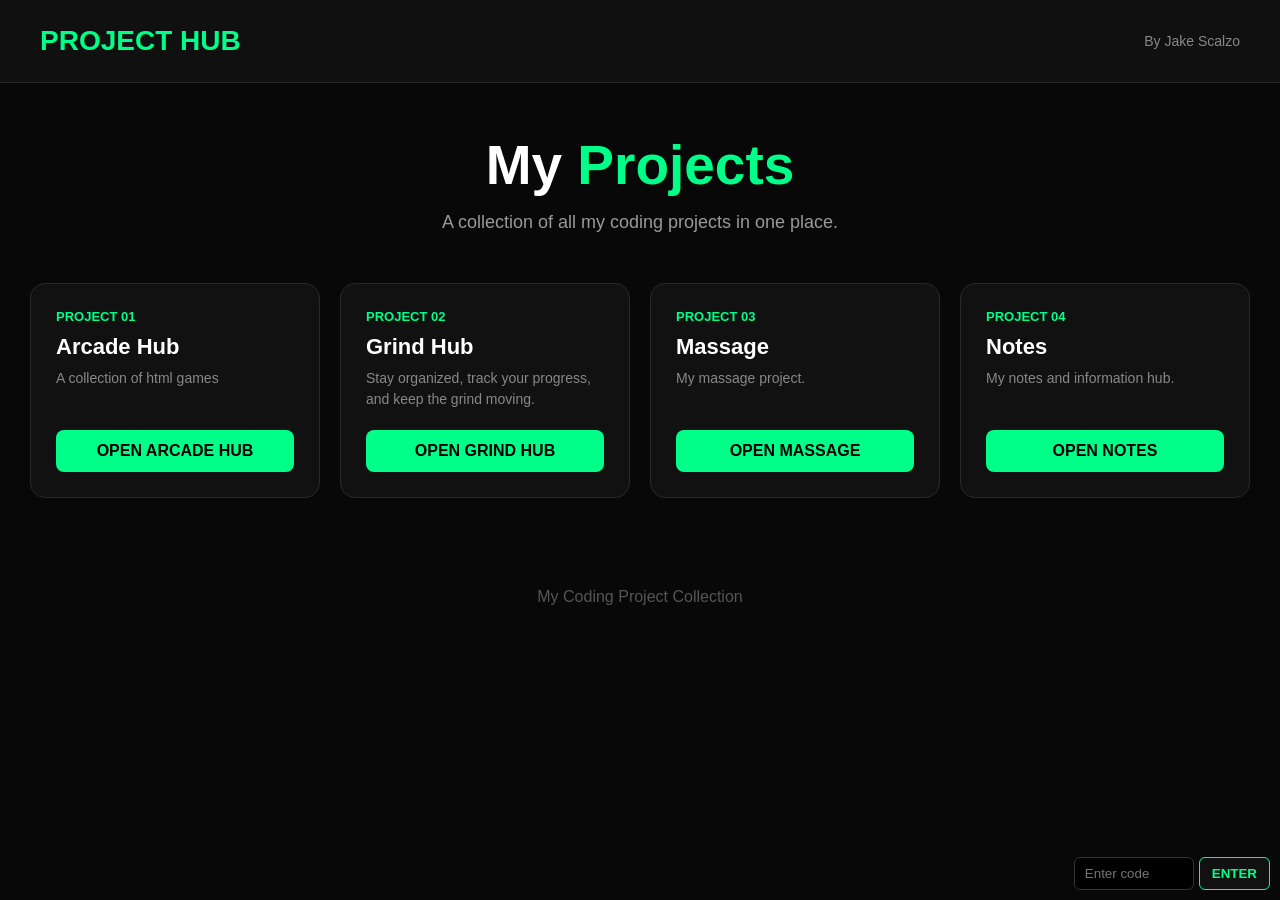
<file: index.html>
<!DOCTYPE html>
<html lang="en">
<head>
    <meta charset="UTF-8">
    <meta name="viewport" content="width=device-width, initial-scale=1.0">

    <title>My Project Hub</title>

    <style>
        * {
            box-sizing: border-box;
            margin: 0;
            padding: 0;
        }

        body {
            font-family: Arial, Helvetica, sans-serif;
            background: #080808;
            color: white;
            min-height: 100vh;
        }

        /* TOP BAR */
        header {
            width: 100%;
            padding: 25px 40px;
            background: #101010;
            border-bottom: 1px solid #292929;

            display: flex;
            justify-content: space-between;
            align-items: center;
        }

        .logo {
            font-size: 28px;
            font-weight: bold;
            color: #00ff88;
        }

        .subtitle {
            color: #888;
            font-size: 14px;
        }

        /* MAIN */
        main {
            max-width: 1400px;
            margin: auto;
            padding: 50px 30px;
        }

        .hero {
            text-align: center;
            margin-bottom: 50px;
        }

        .hero h1 {
            font-size: 55px;
            margin-bottom: 15px;
        }

        .hero h1 span {
            color: #00ff88;
        }

        .hero p {
            color: #999;
            font-size: 18px;
        }

        /* PROJECT GRID */
        .projects {
            display: grid;
            grid-template-columns: repeat(auto-fit, minmax(250px, 1fr));
            gap: 20px;
        }

        .project {
            background: #111;
            border: 1px solid #292929;
            border-radius: 15px;
            padding: 25px;

            min-height: 190px;

            display: flex;
            flex-direction: column;
            justify-content: space-between;

            transition: 0.2s;
        }

        .project:hover {
            transform: translateY(-5px);
            border-color: #00ff88;
            box-shadow: 0 0 25px rgba(0, 255, 136, 0.15);
        }

        .project-number {
            color: #00ff88;
            font-size: 13px;
            font-weight: bold;
            margin-bottom: 10px;
        }

        .project h2 {
            font-size: 22px;
            margin-bottom: 8px;
        }

        .project p {
            color: #888;
            font-size: 14px;
            line-height: 1.5;
        }

        /* PROJECT BUTTON */
        .project-button {
            display: block;
            text-align: center;

            margin-top: 20px;
            padding: 12px;

            background: #00ff88;
            color: #000;

            text-decoration: none;
            font-weight: bold;

            border-radius: 8px;

            transition: 0.2s;
        }

        .project-button:hover {
            background: white;
        }

        /* JAKE MODE MESSAGE */
        #mode-message {
            position: fixed;
            top: 50%;
            left: 50%;

            transform: translate(-50%, -50%);

            background: #000;
            color: #00ff88;

            border: 2px solid #00ff88;
            border-radius: 12px;

            padding: 25px 40px;

            font-size: 24px;
            font-weight: bold;

            box-shadow:
                0 0 15px #00ff88,
                0 0 40px rgba(0, 255, 136, 0.5);

            z-index: 10000;

            display: none;
        }

        /* SECRET CODE AREA */
        #secret-area {
            position: fixed;
            bottom: 10px;
            right: 10px;

            display: flex;
            gap: 5px;

            z-index: 9998;
        }

        #secret-code {
            width: 120px;
            padding: 8px 10px;

            background: #000;
            color: white;

            border: 1px solid #333;
            border-radius: 6px;

            outline: none;
        }

        #secret-code:focus {
            border-color: #00ff88;
            box-shadow: 0 0 8px rgba(0, 255, 136, 0.4);
        }

        #code-button {
            padding: 8px 12px;

            background: #111;
            color: #00ff88;

            border: 1px solid #00ff88;
            border-radius: 6px;

            cursor: pointer;
            font-weight: bold;

            transition: 0.2s;
        }

        #code-button:hover {
            background: #00ff88;
            color: #000;
        }

        /* NORMAL MODE BUTTON */
        #normal-mode-button {
            position: fixed;
            bottom: 10px;
            right: 10px;

            padding: 10px 15px;

            background: #000;
            color: #00d9ff;

            border: 2px solid #00d9ff;
            border-radius: 7px;

            cursor: pointer;

            font-weight: bold;

            display: none;

            z-index: 9999;

            box-shadow: 0 0 10px rgba(0, 217, 255, 0.5);

            transition: 0.2s;
        }

        #normal-mode-button:hover {
            background: #00d9ff;
            color: #000;

            box-shadow:
                0 0 10px #00d9ff,
                0 0 20px #00d9ff;
        }

        /* FOOTER */
        footer {
            text-align: center;
            padding: 40px;
            color: #555;
        }

        /* MOBILE */
        @media (max-width: 600px) {

            header {
                padding: 20px;
            }

            .hero h1 {
                font-size: 38px;
            }

            main {
                padding: 35px 20px;
            }

            #secret-area {
                bottom: 10px;
                right: 10px;
            }

            #normal-mode-button {
                bottom: 10px;
                right: 10px;
            }
        }
    </style>
</head>

<body>

    <!-- HEADER -->
    <header>

        <div class="logo">
            PROJECT HUB
        </div>

        <div class="subtitle">
            By Jake Scalzo
        </div>

    </header>


    <!-- MAIN -->
    <main>

        <section class="hero">

            <h1>
                My <span>Projects</span>
            </h1>

            <p>
                A collection of all my coding projects in one place.
            </p>

        </section>


        <!-- PROJECTS -->
        <section class="projects">


            <!-- ARCADE -->
            <div class="project">

                <div>

                    <div class="project-number">
                        PROJECT 01
                    </div>

                    <h2>
                        Arcade Hub
                    </h2>

                    <p>
                        A collection of html games
                    </p>

                </div>

                <a
                    class="project-button"
                    href="Arcade/index.html"
                >
                    OPEN ARCADE HUB
                </a>

            </div>


            <!-- GRIND HUB -->
            <div class="project">

                <div>

                    <div class="project-number">
                        PROJECT 02
                    </div>

                    <h2 id="grind-title">
                        Grind Hub
                    </h2>

                    <p id="grind-description">
                        Stay organized, track your progress,
                        and keep the grind moving.
                    </p>

                </div>

                <a
                    id="grind-button"
                    class="project-button"
                    href="GrindHub/index.html"
                >
                    OPEN GRIND HUB
                </a>

            </div>


            <!-- MASSAGE -->
            <div class="project">

                <div>

                    <div class="project-number">
                        PROJECT 03
                    </div>

                    <h2>
                        Massage
                    </h2>

                    <p>
                        My massage project.
                    </p>

                </div>

                <a
                    class="project-button"
                    href="Massage/index.html"
                >
                    OPEN MASSAGE
                </a>

            </div>


            <!-- NOTES -->
            <div class="project">

                <div>

                    <div class="project-number">
                        PROJECT 04
                    </div>

                    <h2>
                        Notes
                    </h2>

                    <p>
                        My notes and information hub.
                    </p>

                </div>

                <a
                    class="project-button"
                    href="Notes/index.html"
                >
                    OPEN NOTES
                </a>

            </div>


        </section>

    </main>


    <!-- FOOTER -->
    <footer>
        My Coding Project Collection
    </footer>


    <!-- JAKE MODE MESSAGE -->
    <div id="mode-message">
        Entering Jake mode
    </div>


    <!-- SECRET CODE SPOT -->
    <div id="secret-area">

        <input
            type="password"
            id="secret-code"
            placeholder="Enter code"
            autocomplete="off"
        >

        <button
            id="code-button"
            type="button"
        >
            ENTER
        </button>

    </div>


    <!-- NORMAL MODE BUTTON -->
    <button
        id="normal-mode-button"
        type="button"
    >
        BACK TO NORMAL MODE
    </button>


    <script>

        // ==========================================
        // GET ELEMENTS
        // ==========================================

        const secretCode =
            document.getElementById("secret-code");

        const codeButton =
            document.getElementById("code-button");

        const secretArea =
            document.getElementById("secret-area");

        const normalModeButton =
            document.getElementById("normal-mode-button");

        const modeMessage =
            document.getElementById("mode-message");

        const grindButton =
            document.getElementById("grind-button");

        const grindTitle =
            document.getElementById("grind-title");

        const grindDescription =
            document.getElementById("grind-description");


        // ==========================================
        // ENTER JAKE MODE
        // ==========================================

        function enterJakeMode() {

            const code = secretCode.value.trim();

            if (code === "jjaakkeelol") {

                // Change Grind Hub into My Grind Hub
                grindButton.href = "MyGrindHub/index.html";
                grindButton.textContent = "OPEN MY GRIND HUB";

                // Change title
                grindTitle.textContent = "My Grind Hub";

                // Change description
                grindDescription.textContent =
                    "Jake mode activated. Welcome to your private Grind Hub.";

                // HIDE THE CODE SPOT
                secretArea.style.display = "none";

                // SHOW NORMAL MODE BUTTON
                normalModeButton.style.display = "block";

                // Show Jake Mode message
                modeMessage.style.display = "block";

                // Hide Jake Mode message after 2 seconds
                setTimeout(function() {

                    modeMessage.style.display = "none";

                }, 2000);

                // Clear code
                secretCode.value = "";

            } else {

                // Wrong code
                secretCode.value = "";

                secretCode.placeholder = "Wrong code";

                setTimeout(function() {

                    secretCode.placeholder = "Enter code";

                }, 1500);

            }

        }


        // ==========================================
        // ENTER BUTTON
        // ==========================================

        codeButton.addEventListener(
            "click",
            enterJakeMode
        );


        // ==========================================
        // ENTER KEY
        // ==========================================

        secretCode.addEventListener(
            "keydown",
            function(event) {

                if (event.key === "Enter") {

                    event.preventDefault();

                    enterJakeMode();

                }

            }
        );


        // ==========================================
        // BACK TO NORMAL MODE
        // ==========================================

        normalModeButton.addEventListener(
            "click",
            function() {

                // Change Grind Hub back
                grindButton.href = "GrindHub/index.html";
                grindButton.textContent = "OPEN GRIND HUB";

                // Change title back
                grindTitle.textContent = "Grind Hub";

                // Change description back
                grindDescription.textContent =
                    "Stay organized, track your progress, and keep the grind moving.";

                // HIDE NORMAL MODE BUTTON
                normalModeButton.style.display = "none";

                // SHOW CODE SPOT AGAIN
                secretArea.style.display = "flex";

                // Put cursor back in code box
                secretCode.focus();

            }
        );

    </script>

</body>
</html>
</file>
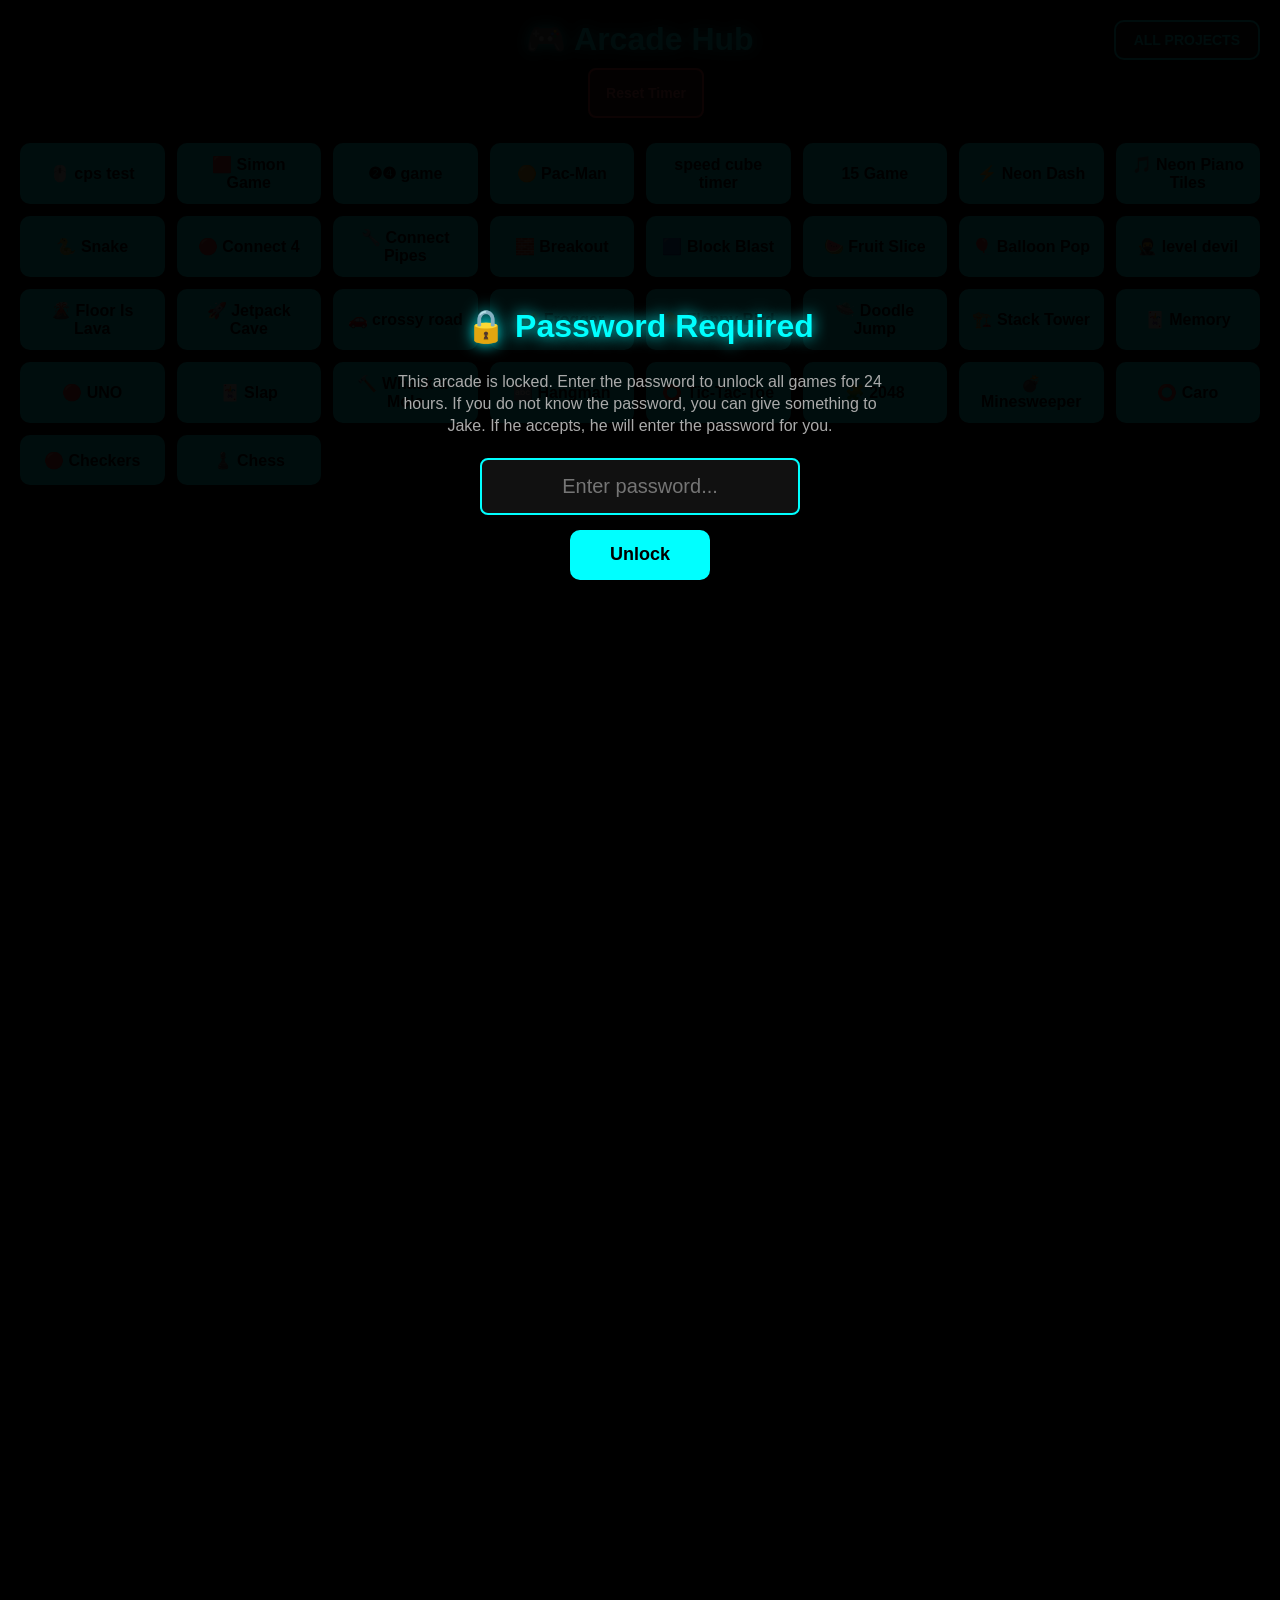
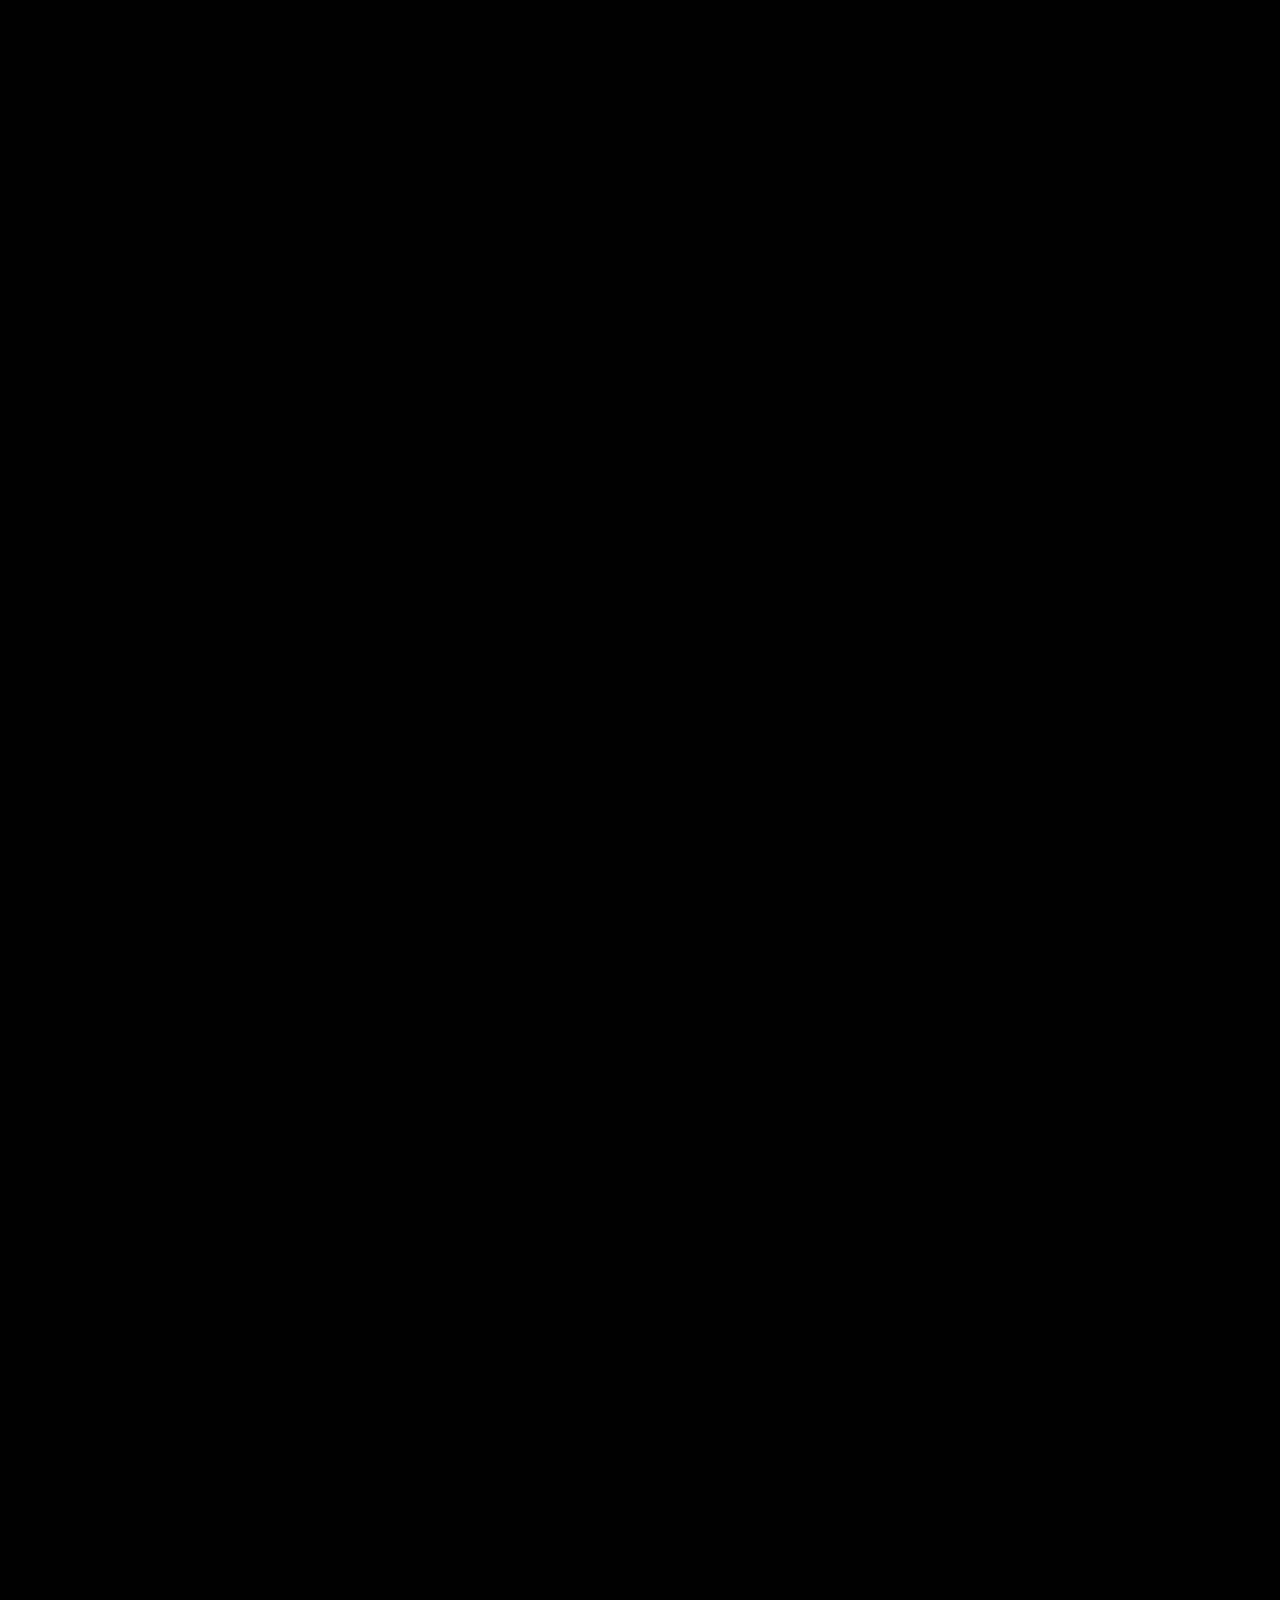
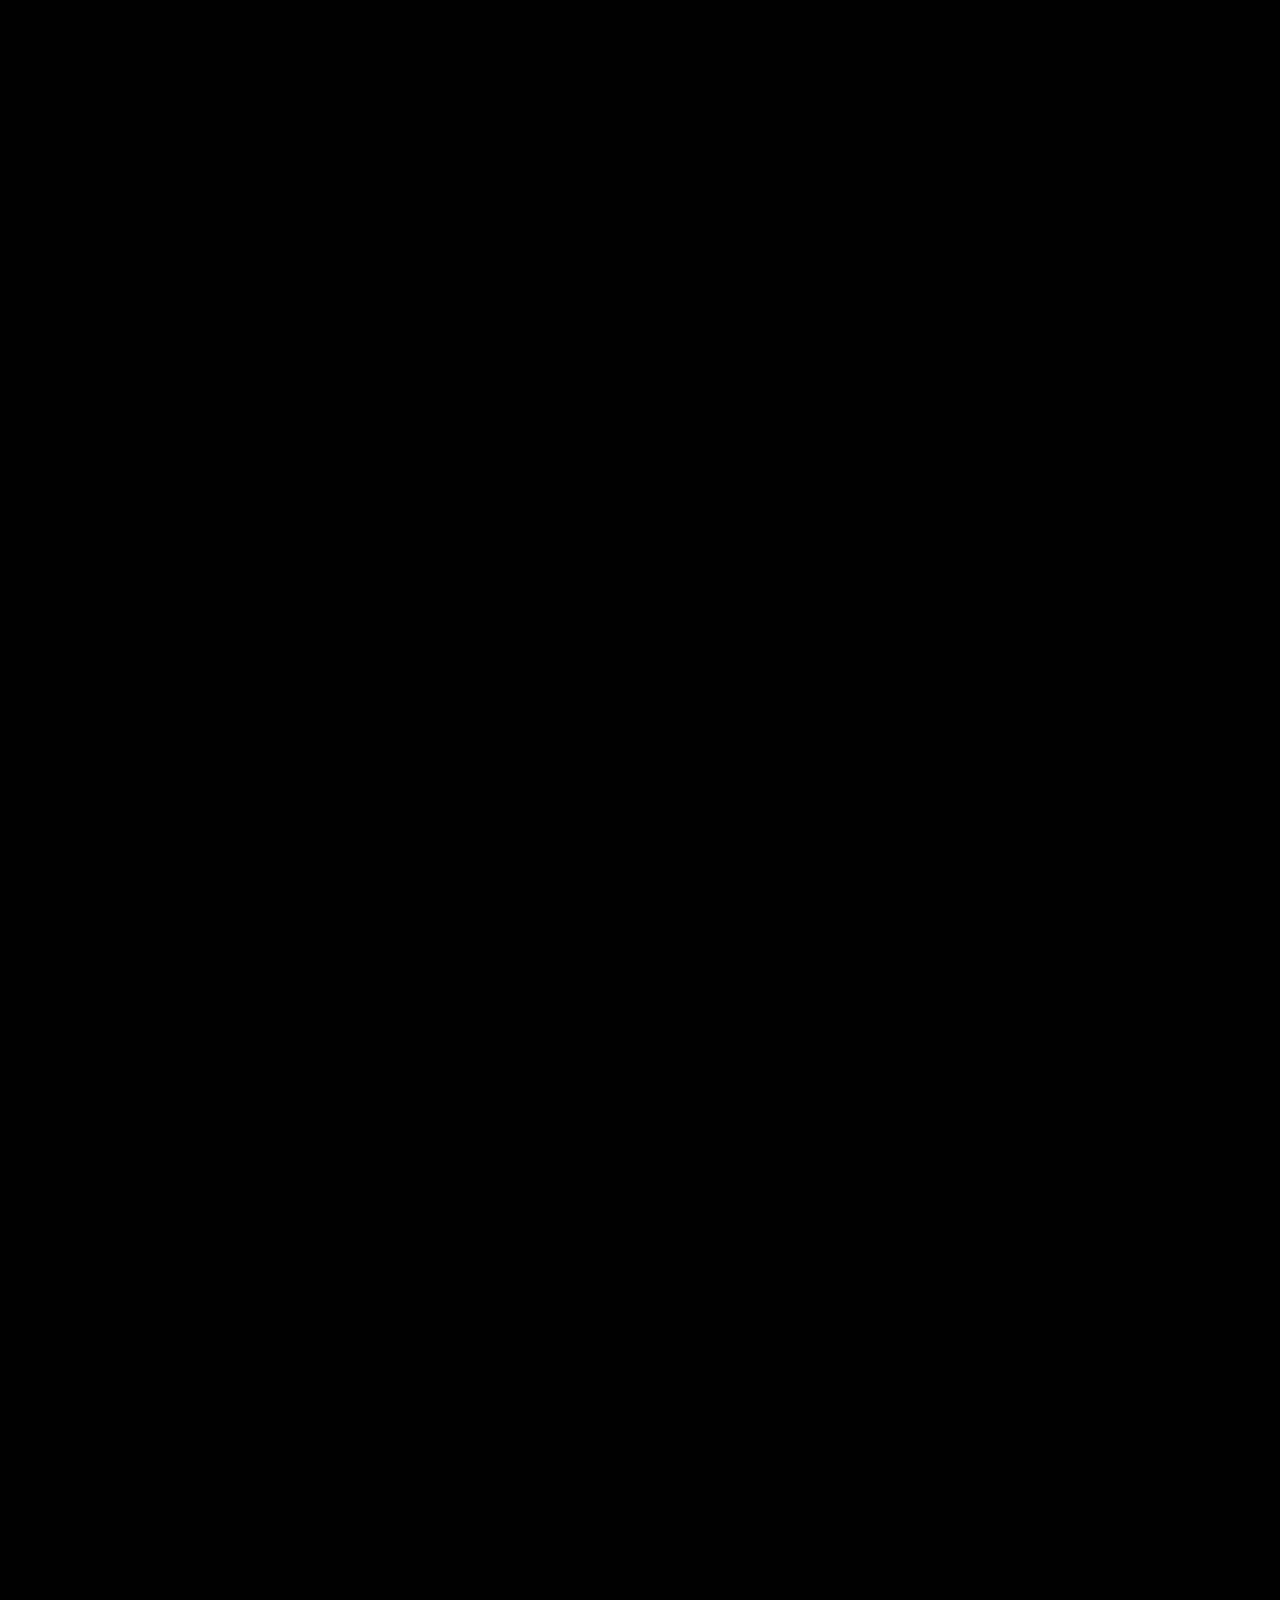
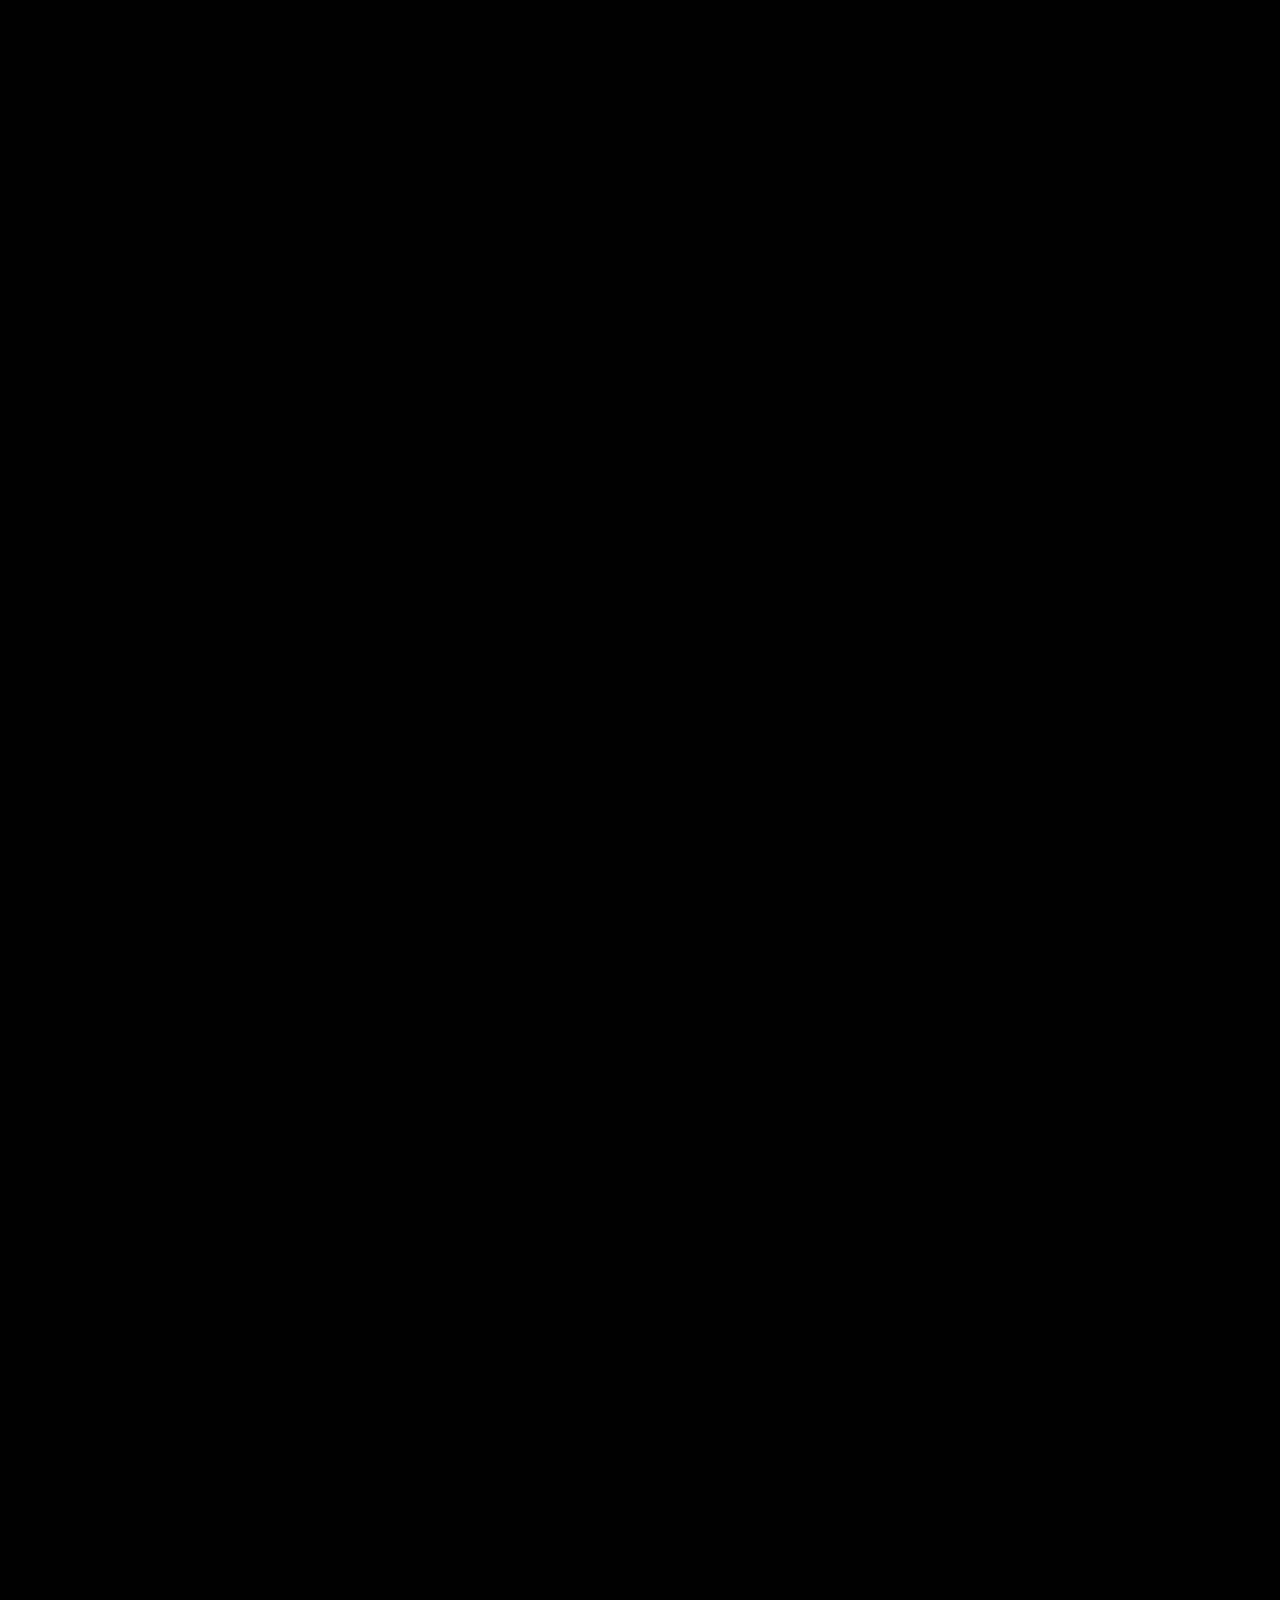
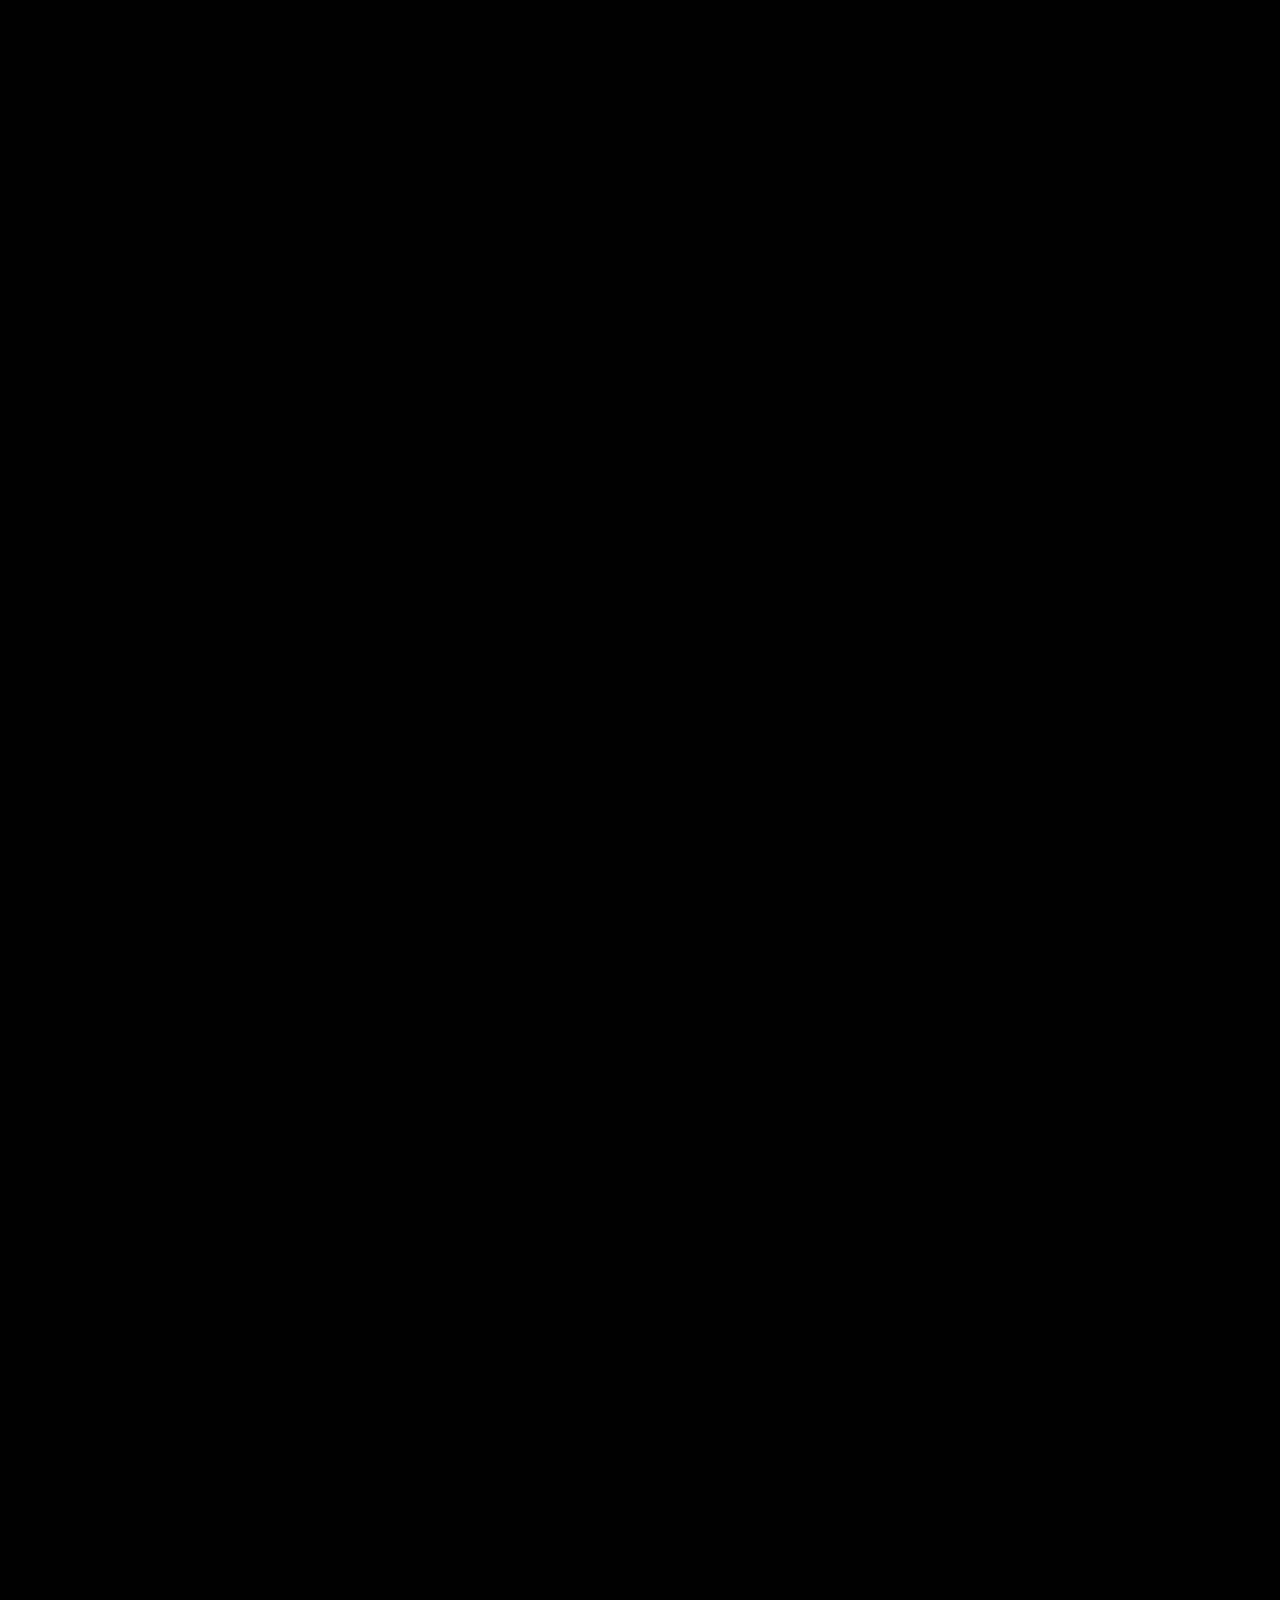
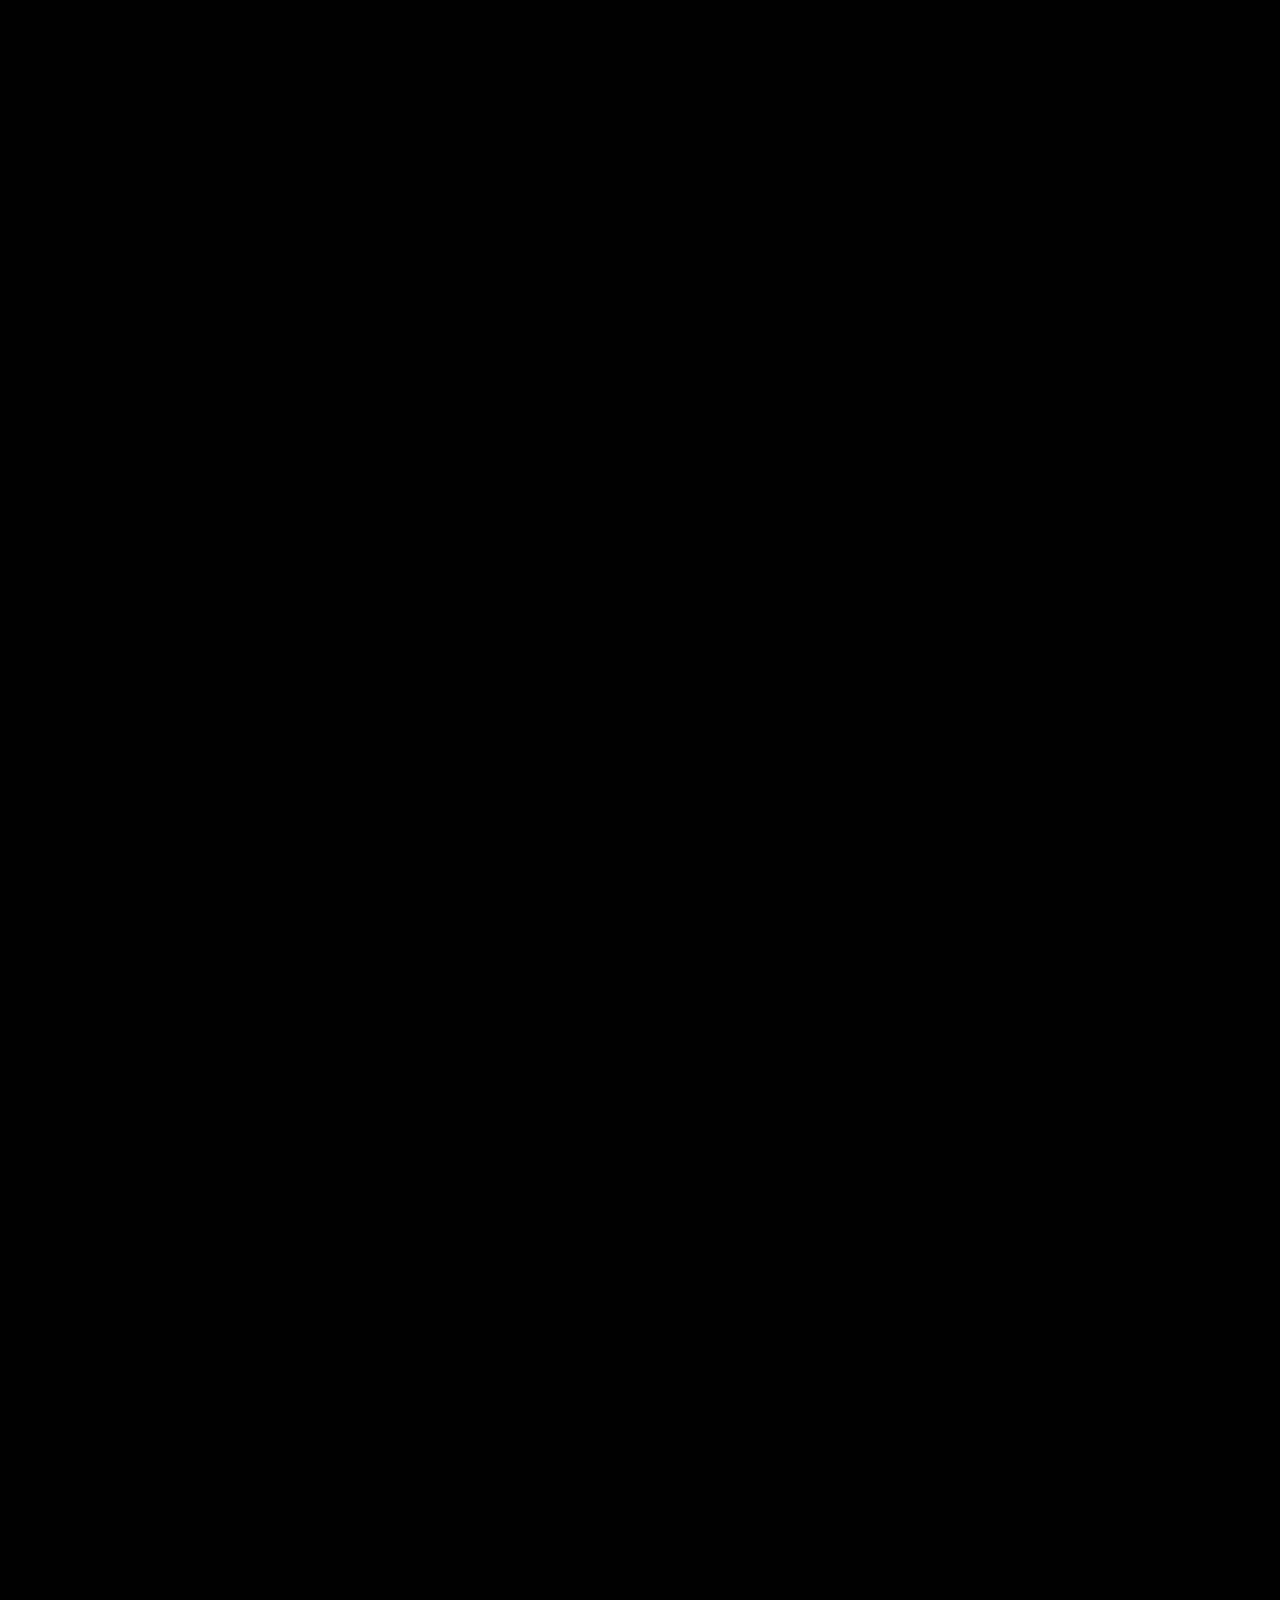
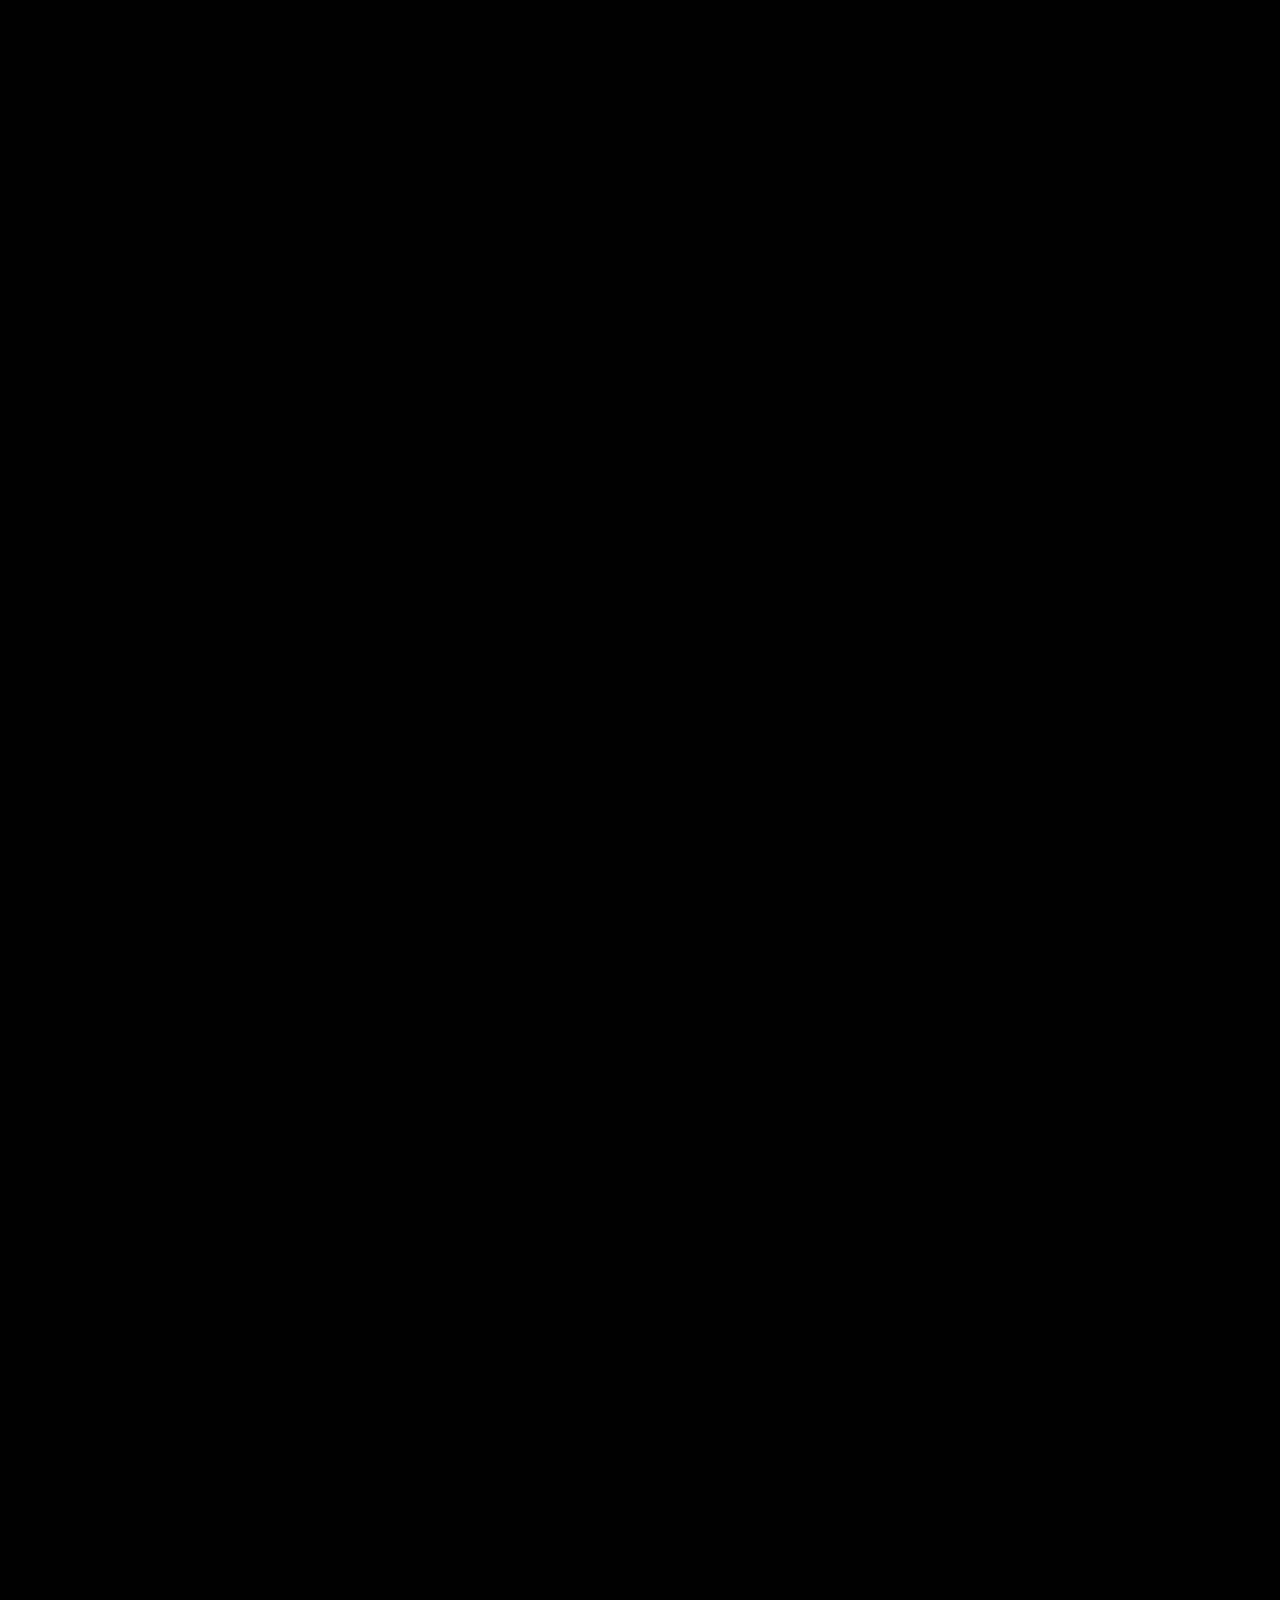
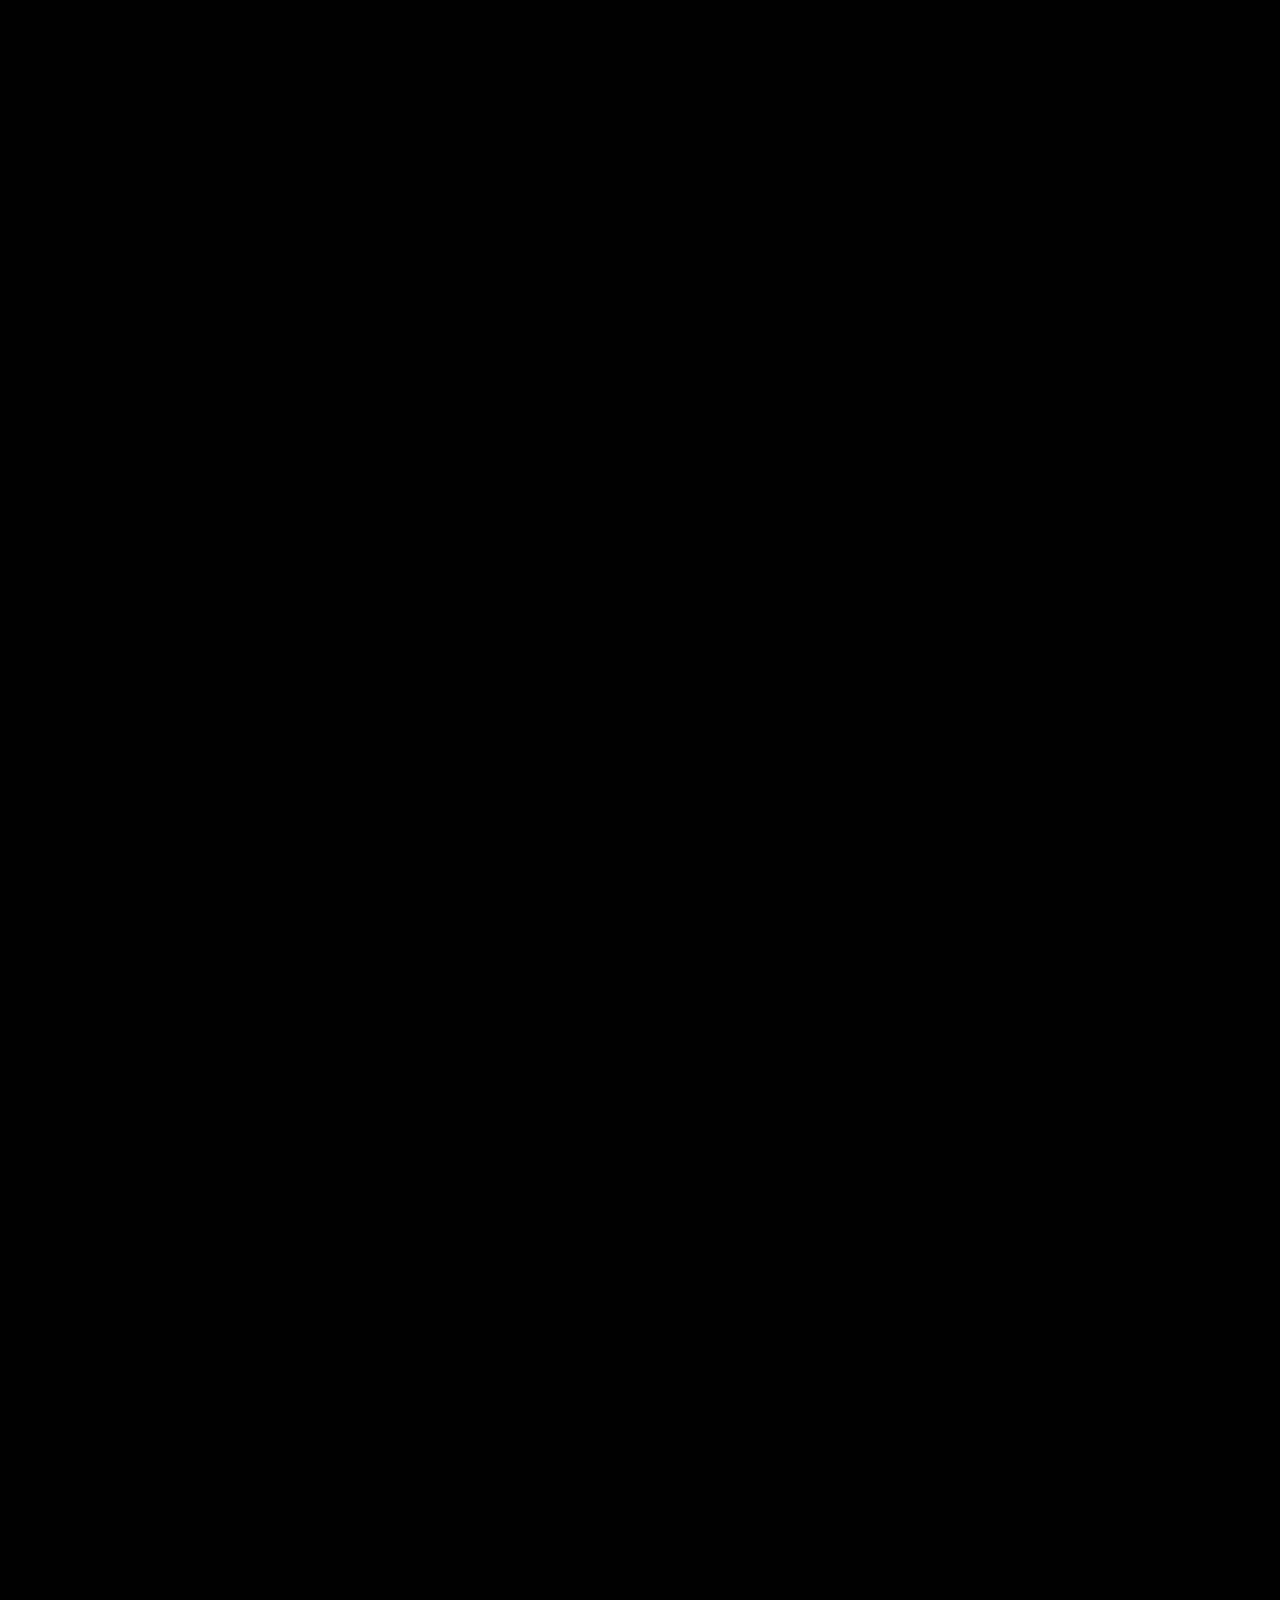
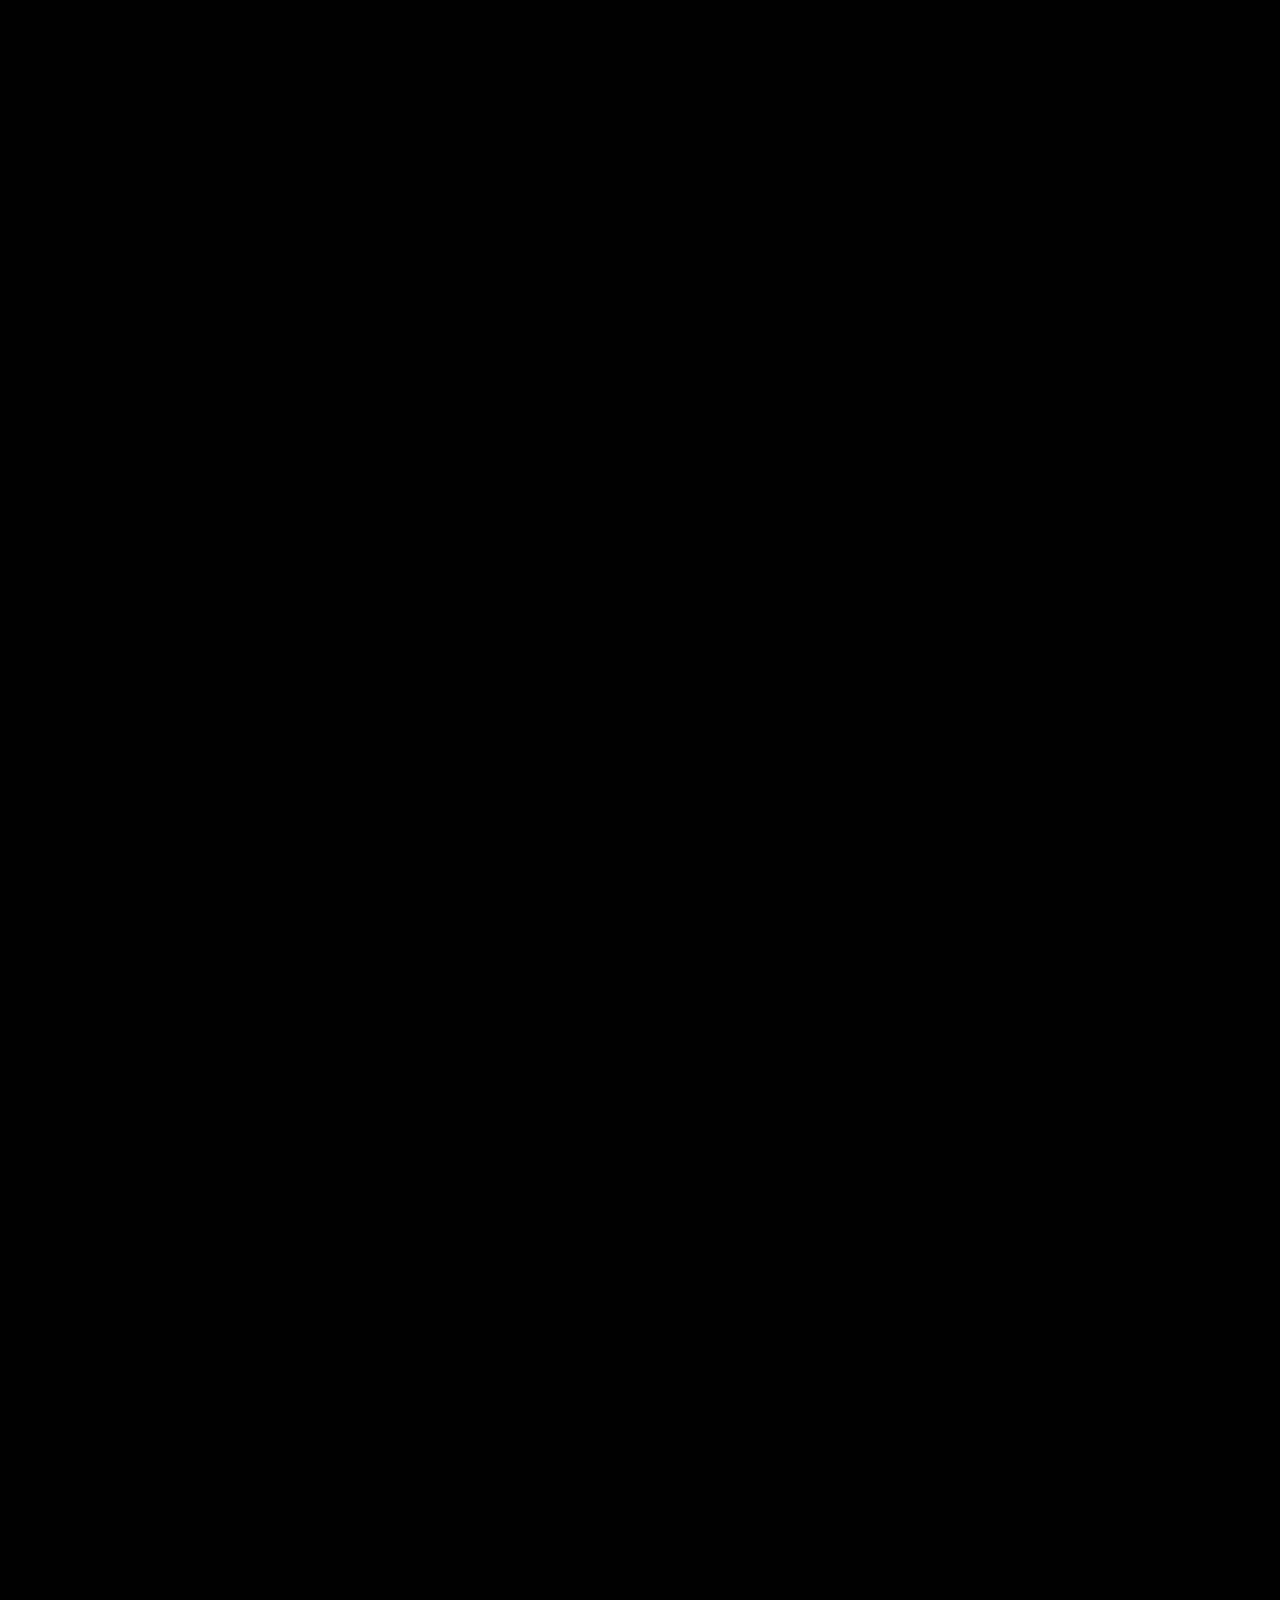
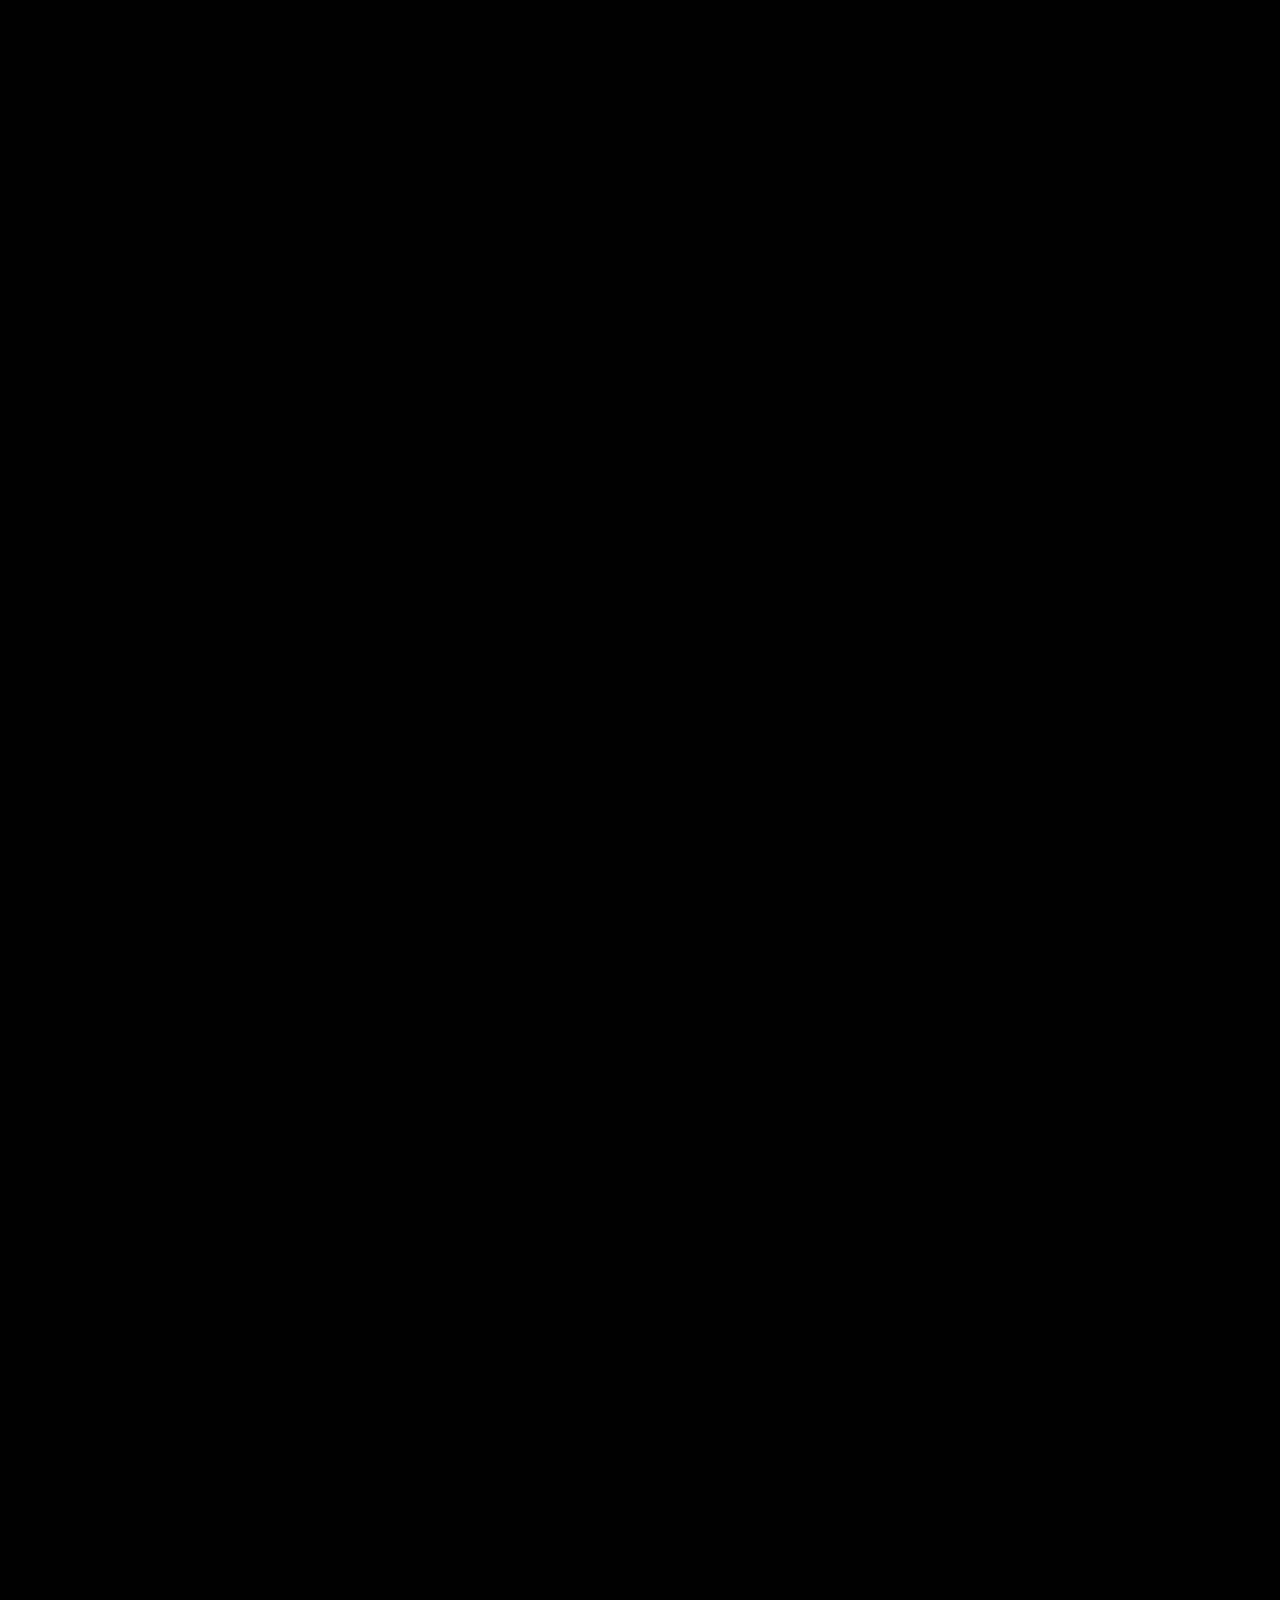
<file: Arcade/index.html>
<!DOCTYPE html>
<html>
<head>
<meta charset="UTF-8">
<meta name="viewport" content="width=device-width, initial-scale=1.0">
<title>Jake's Arcade Hub</title>

<style>
button,[role="button"]{touch-action:manipulation;-webkit-tap-highlight-color:transparent}

body {
    margin: 0;
    background: black;
    color: white;
    font-family: Arial, sans-serif;
    /* Forces the page to have an extreme scrolling depth immediately */
    min-height: 25000px; 
    overflow-y: auto;
}

/* TOTAL CONTAINER */
.sidebar {
    width: 100%;
    min-height: 100vh;
    background: black;
    padding: 20px;
    box-sizing: border-box;
    display: flex;
    flex-direction: column;
}

/* TOP RIGHT ALL PROJECTS BUTTON */
.all-projects-button {
    position: absolute;
    top: 20px;
    right: 20px;

    padding: 10px 18px;
    min-height: auto;

    background: #111;
    color: cyan;
    border: 2px solid cyan;
    border-radius: 10px;

    font-size: 14px;
    font-weight: bold;

    cursor: pointer;
    transition: 0.2s;
}

.all-projects-button:hover {
    background: cyan;
    color: black;
    transform: scale(1.03);
}

.sidebar h1 {
    margin-top: 0;
    margin-bottom: 10px;
}

.timer-row {
    display: flex;
    justify-content: center;
    align-items: center;
    gap: 12px;
    flex-wrap: wrap;
    margin-bottom: 25px;
}

/* INFINITE GRID CONTAINER */
.games-grid {
    display: grid;
    grid-template-columns: repeat(auto-fit, minmax(140px, 1fr));
    gap: 12px;
    width: 100%;
    box-sizing: border-box;
    align-content: start;
}

/* HUGE INVISIBLE SPACER */
/* This ensures you must scroll hundreds of screens down to reach the bottom games */
.infinite-space-driver {
    height: 22000px; 
    width: 100%;
    pointer-events: none; /* Allows clicking through if needed */
}

/* WEB GAMES SECTION AT THE DEEP BOTTOM */
.web-games-bottom {
    display: flex;
    align-items: center;
    justify-content: center;
    gap: 12px;
    flex-wrap: wrap;
    padding-top: 40px;
    padding-bottom: 80px;
    border-top: 2px dashed #333;
    width: 100%;
    margin-top: auto;
}

.web-games-bottom button {
    width: min(320px, 100%);
    background: #ff00ff; /* Hot pink to stand out at the bottom */
    color: white;
}

.web-games-bottom button:hover {
    background: white;
    color: black;
}

/* GLOWING HEADERS */
h1 {
    color: cyan;
    text-align: center;
    text-shadow: 0 0 15px cyan;
}

/* BUTTONS */
button {
    padding: 12px;
    font-size: 16px;
    font-weight: bold;
    border: none;
    border-radius: 10px;
    background: cyan;
    color: black;
    cursor: pointer;
    transition: 0.2s;
    min-height: 50px;
}

button:hover {
    background: white;
    transform: scale(1.03);
}

/* PASSWORD OVERLAY */
#passwordOverlay {
    position: fixed;
    left: 0;
    top: 0;
    width: 100%;
    height: 100%;
    box-sizing: border-box;
    background: rgba(0,0,0,0.95);
    display: flex;
    flex-direction: column;
    justify-content: center;
    align-items: center;
    z-index: 99999;
    color: white;
    text-align: center;
    padding: 20px;
}

#passwordOverlay h1 {
    color: cyan;
    text-shadow: 0 0 15px cyan;
    margin-bottom: 10px;
}

#passwordOverlay p {
    max-width: 500px;
    width: 100%;
    line-height: 1.4;
    margin-bottom: 20px;
    color: #aaa;
}

#passwordOverlay input {
    padding: 15px;
    width: 320px;
    max-width: 100%;
    box-sizing: border-box;
    font-size: 20px;
    border-radius: 8px;
    border: 2px solid cyan;
    background: #111;
    color: white;
    text-align: center;
    margin-bottom: 15px;
}

#passwordOverlay button {
    width: auto;
    padding: 12px 40px;
    font-size: 18px;
    font-weight: bold;
    border: none;
    border-radius: 10px;
    background: cyan;
    color: black;
    cursor: pointer;
    transition: 0.2s;
}

#passwordOverlay button:hover {
    background: white;
    transform: scale(1.03);
}

#pwError {
    color: #ff4444;
    margin-top: 15px;
    font-size: 16px;
}

/* RESET TIMER BUTTON */
#resetTimerBtn {
    width: auto;
    padding: 8px 16px;
    font-size: 14px;
    font-weight: bold;
    border: 2px solid #ff4444;
    border-radius: 8px;
    background: #331111;
    color: #ff6666;
    cursor: pointer;
    transition: 0.2s;
}

#resetTimerBtn:hover {
    background: #551111;
    color: #ff8888;
    transform: scale(1.03);
}

#timerDisplay {
    font-size: 14px;
    color: #88ff88;
    font-family: monospace;
    min-height: 18px;
}

@media (max-width:480px) {
    .sidebar {
        padding: 14px;
    }

    .all-projects-button {
        top: 14px;
        right: 14px;
        padding: 8px 12px;
        font-size: 12px;
    }

    .games-grid {
        grid-template-columns: repeat(auto-fit, minmax(120px, 1fr));
        gap: 8px;
    }

    button {
        width: 100%;
    }
}
</style>
</head>

<body>

<div id="passwordOverlay">
    <h1>🔒 Password Required</h1>
    <p>This arcade is locked. Enter the password to unlock all games for 24 hours. If you do not know the password, you can give something to Jake. If he accepts, he will enter the password for you.</p>
    <input id="pwInput" type="password" placeholder="Enter password...">
    <button id="pwSubmit">Unlock</button>
    <p id="pwError"></p>
</div>

<div class="sidebar">

    <!-- ALL PROJECTS BUTTON -->
    <button
        class="all-projects-button"
        onclick="location.href='../index.html'">
        ALL PROJECTS
    </button>

    <h1>🎮 Arcade Hub</h1>

    <div class="timer-row">
        <div id="timerDisplay"></div>
        <button id="resetTimerBtn">Reset Timer</button>
    </div>

    <!-- MAIN GRID CONTAINER -->
    <div class="games-grid">
        <button onclick="checkAuthThenGo('cps.html')">         🖱️ cps test </button>
        <button onclick="checkAuthThenGo('Simon.html')">       🟥 Simon Game </button>
        <button onclick="checkAuthThenGo('24.html')">          ❷❹ game </button>
        <button onclick="checkAuthThenGo('pacman.html')">      🟡 Pac-Man </button>
        <button onclick="checkAuthThenGo('speedcube.html')">  speed cube timer </button>
        <button onclick="checkAuthThenGo('15game.html')">      15 Game </button>
        <button onclick="checkAuthThenGo('neondash.html')">    ⚡ Neon Dash </button>
        <button onclick="checkAuthThenGo('pianotiles.html')">  🎵 Neon Piano Tiles </button>
        <button onclick="checkAuthThenGo('Snake.html')">       🐍 Snake </button>
        <button onclick="checkAuthThenGo('connect4.html')">    🔴 Connect 4 </button>
        <button onclick="checkAuthThenGo('connectpips.html')"> 🔧 Connect Pipes </button>
        <button onclick="checkAuthThenGo('breakout.html')">    🧱 Breakout </button>
        <button onclick="checkAuthThenGo('blockblast.html')">  🟦 Block Blast </button>
        <button onclick="checkAuthThenGo('fruitninja.html')">  🍉 Fruit Slice </button>
        <button onclick="checkAuthThenGo('balloon.html')">     🎈 Balloon Pop </button>
        <button onclick="checkAuthThenGo('leveldevil.html')">  🥷 level devil </button>
        <button onclick="checkAuthThenGo('floorislava.html')"> 🌋 Floor Is Lava </button>
        <button onclick="checkAuthThenGo('jetpackcave.html')"> 🚀 Jetpack Cave </button>
        <button onclick="checkAuthThenGo('crossyroad.html')">  🚗 crossy road </button>
        <button onclick="checkAuthThenGo('frogger.html')">     🐸 Frogger </button>
        <button onclick="checkAuthThenGo('flappybird.html')">  🐤 Flappy Bird </button>
        <button onclick="checkAuthThenGo('doodlejump.html')">  🛸 Doodle Jump </button>
        <button onclick="checkAuthThenGo('stacktower.html')">  🏗️ Stack Tower </button>
        <button onclick="checkAuthThenGo('memory.html')">      🃏 Memory </button>
        <button onclick="checkAuthThenGo('uno.html')">         🔴 UNO </button>
        <button onclick="checkAuthThenGo('slap.html')">        🃏 Slap </button>
        <button onclick="checkAuthThenGo('mole.html')">        🔨 Whack-a-Mole </button>
        <button onclick="checkAuthThenGo('hangman.html')">     🔤 Hangman </button>
        <button onclick="checkAuthThenGo('tictactoe.html')">   ⭕ Tic-Tac-Toe </button>
        <button onclick="checkAuthThenGo('2048.html')">        🧩 2048 </button>
        <button onclick="checkAuthThenGo('minesweeper.html')"> 💣 Minesweeper </button>
        <button onclick="checkAuthThenGo('Caro.html')">        ⭕ Caro </button>
        <button onclick="checkAuthThenGo('checkers.html')">    🔴 Checkers </button>
        <button onclick="checkAuthThenGo('chess.html')">       ♟️ Chess </button>
        
        <!-- 
          [FUTURE EXPANSION ZONE]
          As you build games over the next 2 years, paste their buttons 
          right here. They will stack downwards into the blank space!
        -->

    </div>

    <!-- THIS MAKES THE PAGE CRAZY LONG -->
    <div class="infinite-space-driver"></div>

    <!-- WEB GAMES LOCATED AT THE EXTREME BOTTOM -->
    <div class="web-games-bottom">
        <button onclick="checkAuthThenGo('gulper.io.html')">🌐 Gulper.io</button>
        <button onclick="checkAuthThenGo('paper.io.html')">📄 paper.io</button>
    </div>

</div>

<script>
const PASSWORD = "jake"; 
const PLAY_TIME = 24 * 60 * 60 * 1000; 

const overlay = document.getElementById('passwordOverlay');
const pwInput = document.getElementById('pwInput');
const pwSubmit = document.getElementById('pwSubmit');
const pwError = document.getElementById('pwError');
const resetBtn = document.getElementById('resetTimerBtn');
const timerDisplay = document.getElementById('timerDisplay');

function isAuthenticated() {
    const unlockTime = parseInt(localStorage.getItem('globalUnlockTime')) || 0;
    return Date.now() < unlockTime;
}

function checkAuth() {
    if (isAuthenticated()) {
        overlay.style.display = 'none';
        return true;
    } else {
        overlay.style.display = 'flex';
        localStorage.removeItem('globalUnlockTime');
        return false;
    }
}

function checkAuthThenGo(url) {
    if (isAuthenticated()) {
        location.href = url;
    } else {
        overlay.style.display = 'flex';
        pwError.textContent = 'Please enter the password to play.';
    }
}

pwSubmit.onclick = function() {
    const val = pwInput.value;
    if (val === PASSWORD) {
        const end = Date.now() + PLAY_TIME;
        localStorage.setItem('globalUnlockTime', end);
        overlay.style.display = 'none';
        pwError.textContent = '';
        pwInput.value = '';
        updateTimer();
    } else {
        pwError.textContent = 'Wrong password.';
    }
};

pwInput.addEventListener('keydown', function(e) {
    if (e.key === 'Enter') {
        pwSubmit.click();
    }
});

resetBtn.onclick = function() {
    localStorage.removeItem('globalUnlockTime');
    overlay.style.display = 'flex';
    pwError.textContent = 'Timer reset. Enter the password again.';
    timerDisplay.textContent = '';
};

function updateTimer() {
    const unlockTime = parseInt(localStorage.getItem('globalUnlockTime')) || 0;
    const remaining = unlockTime - Date.now();
    if (remaining > 0) {
        const hrs = Math.floor(remaining / 3600000);
        const mins = Math.floor((remaining % 3600000) / 60000);
        const secs = Math.floor((remaining % 60000) / 1000);
        timerDisplay.textContent = `⏱ ${hrs}h ${mins}m ${secs}s`;
    } else if (checkAuth()) {
        timerDisplay.textContent = '';
    } else {
        timerDisplay.textContent = '';
    }
}

const urlParams = new URLSearchParams(window.location.search);
if (urlParams.get('needauth') === '1') {
    localStorage.removeItem('globalUnlockTime');
    overlay.style.display = 'flex';
    pwError.textContent = 'Your session expired. Please enter the password to continue.';
}

checkAuth();
setInterval(updateTimer, 1000);
updateTimer();
</script>

</body>
</html>
</file>
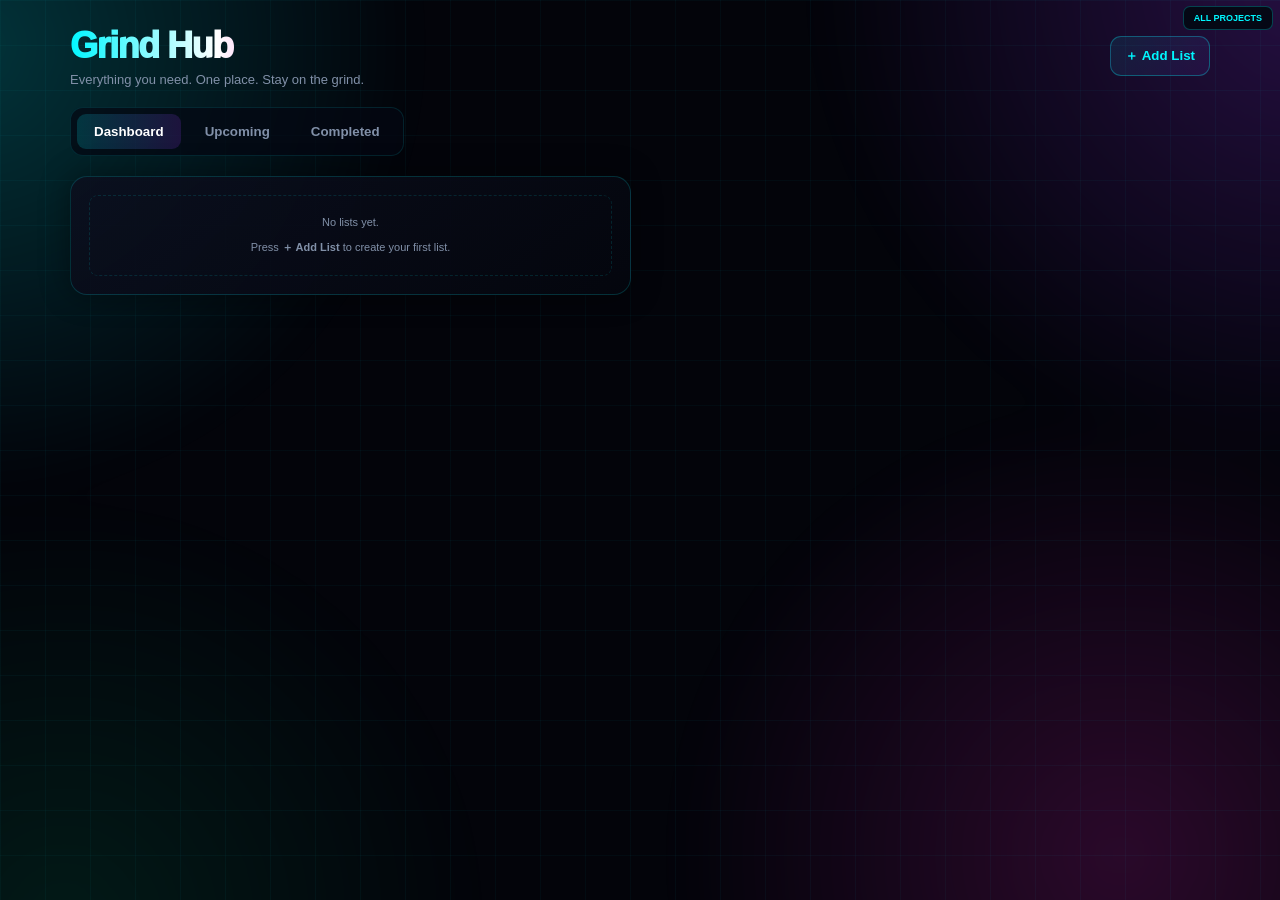
<file: GrindHub/index.html>
<!DOCTYPE html>
<html lang="en">
<head>
<meta charset="UTF-8">
<meta name="viewport" content="width=device-width, initial-scale=1.0">
<title>Grind Hub</title>

<style>
* {
  box-sizing: border-box;
}

:root {
  --bg: #03040a;
  --cyan: #00f6ff;
  --blue: #087cff;
  --purple: #9b35ff;
  --pink: #ff25d8;
  --green: #00ff9d;
  --yellow: #ffe600;
  --red: #ff3158;
  --text: #f4fbff;
  --muted: #8190a8;
}

html {
  scroll-behavior: smooth;
}

body {
  margin: 0;
  min-height: 100vh;
  font-family: Inter, Arial, Helvetica, sans-serif;
  color: var(--text);
  background: var(--bg);
  overflow-x: hidden;
}

body::before {
  content: "";
  position: fixed;
  inset: -25%;
  z-index: -3;

  background:
    radial-gradient(
      circle at 15% 20%,
      rgba(0,246,255,.20),
      transparent 23%
    ),
    radial-gradient(
      circle at 85% 15%,
      rgba(155,53,255,.23),
      transparent 25%
    ),
    radial-gradient(
      circle at 75% 80%,
      rgba(255,37,216,.16),
      transparent 25%
    ),
    radial-gradient(
      circle at 20% 85%,
      rgba(0,255,157,.09),
      transparent 22%
    );

  filter: blur(20px);
}

body::after {
  content: "";
  position: fixed;
  inset: 0;
  z-index: -2;
  pointer-events: none;

  background:
    linear-gradient(
      rgba(0,246,255,.035) 1px,
      transparent 1px
    ),
    linear-gradient(
      90deg,
      rgba(0,246,255,.035) 1px,
      transparent 1px
    );

  background-size: 45px 45px;
}

.app {
  width: 100%;
  max-width: 1180px;
  margin: auto;
  padding: 25px 20px 70px;
}

/* ALL PROJECTS */

.all-projects {
  position: fixed;
  top: 6px;
  right: 7px;
  z-index: 50;

  padding: 6px 10px;

  border-radius: 7px;

  background: rgba(3,8,18,.9);
  border: 1px solid rgba(0,246,255,.25);

  color: var(--cyan);

  font-size: 9px;
  font-weight: 900;

  text-decoration: none;
}

.all-projects:hover {
  color: white;
  border-color: var(--cyan);
  box-shadow: 0 0 15px rgba(0,246,255,.25);
}

/* HEADER */

header {
  display: flex;
  justify-content: space-between;
  align-items: center;
  gap: 20px;
  margin-bottom: 20px;
}

.title-area h1 {
  margin: 0;

  font-size: 36px;
  font-weight: 950;
  letter-spacing: -1.5px;

  background:
    linear-gradient(
      90deg,
      var(--cyan),
      white,
      var(--pink)
    );

  -webkit-background-clip: text;
  -webkit-text-fill-color: transparent;
}

.title-area p {
  margin: 5px 0 0;
  color: var(--muted);
  font-size: 13px;
}

.header-right {
  display: flex;
  gap: 9px;
}

.header-btn {
  border: 1px solid rgba(0,246,255,.3);

  background:
    linear-gradient(
      135deg,
      rgba(0,246,255,.09),
      rgba(155,53,255,.08)
    );

  color: var(--cyan);

  padding: 10px 14px;

  border-radius: 11px;

  font-weight: 850;
  cursor: pointer;

  transition: .18s;
}

.header-btn:hover {
  color: white;
  border-color: var(--cyan);

  box-shadow:
    0 0 20px rgba(0,246,255,.22);

  transform: translateY(-2px);
}

/* PROJECT BUTTONS */

.projects {
  display: flex;
  gap: 9px;
  margin-bottom: 20px;
}

.project-btn {
  padding: 10px 18px;

  border-radius: 10px;

  border: 1px solid rgba(0,246,255,.17);

  background:
    linear-gradient(
      135deg,
      rgba(0,246,255,.06),
      rgba(155,53,255,.06)
    );

  color: var(--muted);

  font-weight: 900;
  font-size: 12px;

  cursor: pointer;

  text-decoration: none;

  transition: .18s;
}

.project-btn:hover {
  color: white;
  border-color: var(--cyan);

  box-shadow:
    0 0 17px rgba(0,246,255,.16);

  transform: translateY(-2px);
}

/* TABS */

.tabs {
  display: flex;
  gap: 7px;

  margin-bottom: 20px;

  padding: 6px;

  width: fit-content;

  border-radius: 13px;

  background: rgba(5,8,18,.72);
  border: 1px solid rgba(0,246,255,.12);
}

.tab {
  border: none;

  padding: 10px 17px;

  border-radius: 9px;

  background: transparent;

  color: var(--muted);

  font-weight: 850;

  cursor: pointer;

  transition: .18s;
}

.tab:hover {
  color: white;
  background: rgba(0,246,255,.07);
}

.tab.active {
  color: white;

  background:
    linear-gradient(
      90deg,
      rgba(0,246,255,.17),
      rgba(155,53,255,.17)
    );
}

/* LIST GRID */

.lists-grid {
  display: grid;

  grid-template-columns:
    repeat(2, minmax(0, 1fr));

  gap: 18px;
}

/* CARD */

.card {
  position: relative;

  padding: 18px;

  border-radius: 17px;

  background:
    linear-gradient(
      145deg,
      rgba(11,15,30,.91),
      rgba(4,6,14,.94)
    );

  border: 1px solid rgba(0,246,255,.17);

  box-shadow:
    0 0 30px rgba(0,0,0,.4);

  overflow: hidden;
}

.card h2 {
  margin: 0;
  font-size: 18px;
}

/* LIST HEADER */

.list-header {
  display: flex;

  align-items: center;
  justify-content: space-between;

  gap: 10px;

  margin-bottom: 14px;

  padding-bottom: 12px;

  border-bottom:
    1px solid rgba(0,246,255,.11);
}

.list-title {
  min-width: 0;

  font-size: 18px;
  font-weight: 950;

  overflow-wrap: anywhere;

  background:
    linear-gradient(
      90deg,
      var(--cyan),
      white
    );

  -webkit-background-clip: text;
  -webkit-text-fill-color: transparent;
}

.list-actions {
  display: flex;
  gap: 6px;
  flex-shrink: 0;
}

.icon-btn {
  width: 31px;
  height: 31px;

  display: flex;
  align-items: center;
  justify-content: center;

  border-radius: 8px;

  background: rgba(0,246,255,.05);

  border: 1px solid rgba(0,246,255,.15);

  color: var(--cyan);

  cursor: pointer;

  transition: .16s;
}

.icon-btn:hover {
  color: white;
  border-color: var(--cyan);

  box-shadow:
    0 0 13px rgba(0,246,255,.18);
}

.icon-btn.delete {
  color: #ff6682;
  border-color: rgba(255,49,88,.18);
}

.icon-btn.delete:hover {
  color: white;
  border-color: var(--red);

  background: rgba(255,49,88,.1);

  box-shadow:
    0 0 13px rgba(255,49,88,.2);
}

/* TASKS */

.task-list {
  display: flex;
  flex-direction: column;
  gap: 8px;

  min-height: 35px;
}

.task {
  display: flex;
  align-items: center;

  gap: 9px;

  padding: 10px;

  border-radius: 10px;

  background:
    linear-gradient(
      100deg,
      rgba(0,246,255,.045),
      rgba(155,53,255,.035)
    );

  border:
    1px solid rgba(0,246,255,.11);

  transition: .16s;
}

.task:hover {
  border-color: rgba(0,246,255,.3);
}

.task-check {
  width: 21px;
  height: 21px;

  min-width: 21px;

  appearance: none;

  border-radius: 5px;

  border: 1px solid rgba(0,246,255,.38);

  background: rgba(0,246,255,.04);

  cursor: pointer;

  position: relative;
}

.task-check:checked {
  background: var(--green);
  border-color: var(--green);

  box-shadow:
    0 0 14px rgba(0,255,157,.4);
}

.task-check:checked::after {
  content: "✓";

  position: absolute;

  left: 3px;
  top: -1px;

  color: #00140d;

  font-weight: 1000;
}

.task-info {
  flex: 1;
  min-width: 0;
}

.task-name {
  font-size: 13px;
  font-weight: 850;

  overflow-wrap: anywhere;
}

.task-details {
  display: flex;
  flex-wrap: wrap;

  gap: 5px;

  margin-top: 5px;
}

.tag {
  padding: 3px 6px;

  border-radius: 5px;

  background: rgba(0,246,255,.06);

  border: 1px solid rgba(0,246,255,.1);

  color: var(--cyan);

  font-size: 8px;
  font-weight: 850;
}

.tag.time {
  color: var(--pink);
}

.tag.repeat {
  color: var(--green);
}

.task-actions {
  display: flex;
  gap: 4px;
}

.task-edit,
.task-delete {
  width: 27px;
  height: 27px;

  border-radius: 7px;

  background: transparent;

  border: 1px solid rgba(0,246,255,.12);

  color: var(--muted);

  cursor: pointer;
}

.task-edit:hover {
  color: var(--cyan);
  border-color: var(--cyan);
}

.task-delete:hover {
  color: var(--red);
  border-color: var(--red);
}

/* ADD TASK */

.add-task-btn {
  width: 100%;

  margin-top: 11px;

  padding: 10px;

  border-radius: 9px;

  background: rgba(0,246,255,.045);

  border: 1px dashed rgba(0,246,255,.2);

  color: var(--cyan);

  font-size: 11px;
  font-weight: 900;

  cursor: pointer;

  transition: .16s;
}

.add-task-btn:hover {
  color: white;

  border-color: var(--cyan);

  background: rgba(0,246,255,.09);
}

.empty {
  padding: 20px 10px;

  text-align: center;

  color: var(--muted);

  font-size: 11px;

  border: 1px dashed rgba(0,246,255,.12);

  border-radius: 9px;
}

/* COMPLETED */

.completed-section {
  margin-top: 18px;
}

.completed-list-box {
  display: flex;
  flex-direction: column;
  gap: 12px;
}

.completed-list-group {
  padding: 13px;

  border-radius: 12px;

  background:
    rgba(0,246,255,.025);

  border:
    1px solid rgba(0,246,255,.11);
}

.completed-list-name {
  margin-bottom: 8px;

  color: var(--cyan);

  font-size: 11px;
  font-weight: 950;
}

.completed-task {
  display: flex;
  align-items: center;
  gap: 8px;

  padding: 6px 0;

  color: #8d9bad;

  font-size: 11px;
}

.completed-task-name {
  text-decoration: line-through;
}

.completed-delete {
  margin-left: auto;

  border: none;

  background: transparent;

  color: #ff6682;

  cursor: pointer;
}

/* MODAL */

.modal-backdrop {
  position: fixed;
  inset: 0;

  z-index: 100;

  display: none;

  align-items: center;
  justify-content: center;

  padding: 20px;

  background: rgba(0,0,0,.76);

  backdrop-filter: blur(9px);
}

.modal-backdrop.open {
  display: flex;
}

.modal {
  width: min(570px,100%);
  max-height: 90vh;

  overflow: hidden;

  border-radius: 19px;

  background:
    linear-gradient(
      145deg,
      rgba(10,15,32,.99),
      rgba(4,7,16,.99)
    );

  border:
    1px solid rgba(0,246,255,.3);

  box-shadow:
    0 0 45px rgba(0,246,255,.16),
    0 0 90px rgba(155,53,255,.1);
}

.modal-header {
  display: flex;

  align-items: center;
  justify-content: space-between;

  padding: 17px 19px;

  border-bottom:
    1px solid rgba(0,246,255,.12);
}

.modal-header h2 {
  margin: 0;

  font-size: 19px;

  background:
    linear-gradient(
      90deg,
      var(--cyan),
      white,
      var(--pink)
    );

  -webkit-background-clip: text;
  -webkit-text-fill-color: transparent;
}

.modal-close {
  width: 32px;
  height: 32px;

  border-radius: 8px;

  background: rgba(255,49,88,.05);

  border: 1px solid rgba(255,49,88,.18);

  color: #ff6682;

  font-size: 18px;

  cursor: pointer;
}

.modal-content {
  padding: 19px;

  overflow-y: auto;

  max-height: calc(90vh - 66px);
}

.form-section {
  margin-bottom: 16px;
}

.form-label {
  display: block;

  margin-bottom: 7px;

  color: #8190a8;

  font-size: 9px;

  text-transform: uppercase;

  letter-spacing: .7px;

  font-weight: 900;
}

.text-input,
.date-input,
.time-input {
  width: 100%;

  padding: 11px;

  border-radius: 9px;

  outline: none;

  background: rgba(1,4,10,.9);

  color: white;

  border: 1px solid rgba(0,246,255,.16);

  font-size: 13px;
}

.text-input:focus,
.date-input:focus,
.time-input:focus {
  border-color: var(--cyan);

  box-shadow:
    0 0 15px rgba(0,246,255,.15);
}

.date-input {
  color-scheme: dark;
}

/* TIME */

.time-row {
  display: grid;

  grid-template-columns:
    1fr
    auto
    1fr
    auto;

  align-items: center;

  gap: 7px;
}

.time-input {
  text-align: center;
}

.time-colon {
  color: var(--cyan);
  font-weight: 950;
}

.ampm {
  display: flex;

  gap: 4px;

  padding: 4px;

  border-radius: 8px;

  border: 1px solid rgba(0,246,255,.12);

  background: rgba(0,246,255,.03);
}

.ampm-btn {
  padding: 7px 9px;

  border: none;

  border-radius: 5px;

  background: transparent;

  color: var(--muted);

  font-size: 9px;
  font-weight: 900;

  cursor: pointer;
}

.ampm-btn.selected {
  color: white;

  background:
    linear-gradient(
      135deg,
      var(--blue),
      var(--purple)
    );
}

.hint {
  margin-top: 6px;

  color: var(--muted);

  font-size: 9px;
}

/* REPEAT DAYS */

.days-grid {
  display: grid;

  grid-template-columns:
    repeat(7,1fr);

  gap: 5px;
}

.day-btn {
  padding: 9px 4px;

  border-radius: 7px;

  border: 1px solid rgba(0,246,255,.12);

  background: rgba(0,246,255,.035);

  color: var(--muted);

  font-size: 9px;

  font-weight: 900;

  cursor: pointer;

  transition: .15s;
}

.day-btn:hover {
  color: white;
  border-color: var(--cyan);
}

.day-btn.selected {
  color: white;

  border-color: var(--cyan);

  background:
    linear-gradient(
      135deg,
      rgba(0,246,255,.2),
      rgba(155,53,255,.2)
    );

  box-shadow:
    0 0 12px rgba(0,246,255,.12);
}

.day-controls {
  display: flex;

  gap: 7px;

  margin-top: 7px;
}

.day-control {
  padding: 6px 9px;

  border-radius: 6px;

  border: 1px solid rgba(0,246,255,.13);

  background: rgba(0,246,255,.035);

  color: var(--cyan);

  font-size: 9px;

  font-weight: 900;

  cursor: pointer;
}

.day-control:hover {
  color: white;
  border-color: var(--cyan);
}

/* SAVE */

.save-btn {
  width: 100%;

  padding: 12px;

  border-radius: 10px;

  border: 1px solid rgba(0,246,255,.4);

  background:
    linear-gradient(
      90deg,
      #007dff,
      #7b2cff,
      #ff20d4
    );

  color: white;

  font-weight: 950;

  cursor: pointer;

  margin-top: 4px;

  box-shadow:
    0 0 20px rgba(0,126,255,.18);
}

.save-btn:hover {
  transform: translateY(-2px);

  box-shadow:
    0 0 28px rgba(0,246,255,.27);
}

/* RESPONSIVE */

@media(max-width:800px) {
  .lists-grid {
    grid-template-columns: 1fr;
  }
}

@media(max-width:650px) {
  .app {
    padding: 17px 11px 55px;
  }

  header {
    flex-direction: column;
    align-items: stretch;
  }

  .header-right {
    width: 100%;
  }

  .header-btn {
    flex: 1;
  }

  .title-area h1 {
    font-size: 29px;
  }

  .projects {
    flex-wrap: wrap;
  }

  .project-btn {
    flex: 1;
    text-align: center;
    min-width: 90px;
  }

  .tabs {
    width: 100%;
  }

  .tab {
    flex: 1;
    padding: 10px 7px;
    font-size: 10px;
  }

  .days-grid {
    grid-template-columns:
      repeat(4,1fr);
  }

  .time-row {
    grid-template-columns:
      1fr auto 1fr;
  }

  .ampm {
    grid-column: 1 / -1;
  }

  .ampm-btn {
    flex: 1;
  }
}
</style>
</head>

<body>

<a
  class="all-projects"
  href="../index.html"
>
  ALL PROJECTS
</a>

<div class="app">

  <header>
    <div class="title-area">
      <h1>Grind Hub</h1>
      <p>Everything you need. One place. Stay on the grind.</p>
    </div>

    <div class="header-right">
      <button
        class="header-btn"
        onclick="openListModal()"
      >
        ＋ Add List
      </button>
    </div>
  </header>

  <div class="tabs">

    <button
      id="dashboardTab"
      class="tab active"
      onclick="switchTab('dashboard')"
    >
      Dashboard
    </button>

    <button
      id="upcomingTab"
      class="tab"
      onclick="switchTab('upcoming')"
    >
      Upcoming
    </button>

    <button
      id="completedTab"
      class="tab"
      onclick="switchTab('completed')"
    >
      Completed
    </button>

  </div>

  <main id="dashboardPage">

    <div
      id="listsGrid"
      class="lists-grid"
    ></div>

  </main>

  <main
    id="upcomingPage"
    style="display:none"
  >

    <section class="card">

      <div class="list-header">

        <div class="list-title">
          Upcoming Tasks
        </div>

      </div>

      <div
        id="upcomingList"
        class="completed-list-box"
      ></div>

    </section>

  </main>

  <main
    id="completedPage"
    style="display:none"
  >

    <section class="card">

      <div class="list-header">

        <div class="list-title">
          Completed Tasks
        </div>

      </div>

      <div
        id="completedList"
        class="completed-list-box"
      ></div>

    </section>

  </main>

</div>

<!-- LIST MODAL -->

<div
  id="listModal"
  class="modal-backdrop"
  onclick="backdropClose(event,'listModal')"
>

  <div class="modal">

    <div class="modal-header">

      <h2 id="listModalTitle">
        New List
      </h2>

      <button
        class="modal-close"
        onclick="closeListModal()"
      >
        ×
      </button>

    </div>

    <div class="modal-content">

      <div class="form-section">

        <label class="form-label">
          List Name
        </label>

        <input
          id="listNameInput"
          class="text-input"
          maxlength="80"
          placeholder="Enter list name"
          onkeydown="listNameEnter(event)"
        >

      </div>

      <button
        class="save-btn"
        onclick="saveList()"
      >
        SAVE LIST
      </button>

    </div>

  </div>

</div>

<!-- TASK MODAL -->

<div
  id="taskModal"
  class="modal-backdrop"
  onclick="backdropClose(event,'taskModal')"
>

  <div class="modal">

    <div class="modal-header">

      <h2 id="taskModalTitle">
        New Task
      </h2>

      <button
        class="modal-close"
        onclick="closeTaskModal()"
      >
        ×
      </button>

    </div>

    <div class="modal-content">

      <div class="form-section">

        <label class="form-label">
          Name of Task
        </label>

        <input
          id="taskName"
          class="text-input"
          maxlength="150"
          placeholder="Enter task name"
        >

      </div>

      <div class="form-section">

        <label class="form-label">
          Start Date
        </label>

        <input
          id="taskDate"
          class="date-input"
          type="date"
        >

        <div class="hint">
          If you choose repeat days, the task starts repeating from this date.
        </div>

      </div>

      <div class="form-section">

        <label class="form-label">
          Time
        </label>

        <div class="time-row">

          <input
            id="taskHour"
            class="time-input"
            type="number"
            min="1"
            max="12"
            placeholder="Hour"
          >

          <div class="time-colon">:</div>

          <input
            id="taskMinute"
            class="time-input"
            type="number"
            min="0"
            max="59"
            placeholder="Min"
          >

          <div class="ampm">

            <button
              id="taskAm"
              class="ampm-btn"
              onclick="chooseTaskAmPm('AM')"
            >
              AM
            </button>

            <button
              id="taskPm"
              class="ampm-btn"
              onclick="chooseTaskAmPm('PM')"
            >
              PM
            </button>

          </div>

        </div>

        <div class="hint">
          Leave time blank for Anytime.
        </div>

      </div>

      <div class="form-section">

        <label class="form-label">
          Repeat Every Week
        </label>

        <div
          id="daysGrid"
          class="days-grid"
        >

          <button
            class="day-btn"
            data-day="0"
            onclick="toggleDay(0)"
          >
            Mon
          </button>

          <button
            class="day-btn"
            data-day="1"
            onclick="toggleDay(1)"
          >
            Tue
          </button>

          <button
            class="day-btn"
            data-day="2"
            onclick="toggleDay(2)"
          >
            Wed
          </button>

          <button
            class="day-btn"
            data-day="3"
            onclick="toggleDay(3)"
          >
            Thu
          </button>

          <button
            class="day-btn"
            data-day="4"
            onclick="toggleDay(4)"
          >
            Fri
          </button>

          <button
            class="day-btn"
            data-day="5"
            onclick="toggleDay(5)"
          >
            Sat
          </button>

          <button
            class="day-btn"
            data-day="6"
            onclick="toggleDay(6)"
          >
            Sun
          </button>

        </div>

        <div class="day-controls">

          <button
            class="day-control"
            onclick="selectAllDays()"
          >
            SELECT ALL
          </button>

          <button
            class="day-control"
            onclick="clearDays()"
          >
            CLEAR
          </button>

        </div>

        <div class="hint">
          Choose one or more days to make this task repeat every week.
        </div>

      </div>

      <button
        id="saveTaskButton"
        class="save-btn"
        onclick="saveTask()"
      >
        CREATE TASK
      </button>

    </div>

  </div>

</div>

<script>

/* =====================================================
   STORAGE
===================================================== */

const STORAGE_KEY = "grind_hub_v3";

let editingListId = null;
let editingTaskId = null;
let currentListId = null;

let selectedTaskDays = [];
let selectedTaskAmPm = "";


/* =====================================================
   DATA
===================================================== */

function freshData() {

  return {
    lists: []
  };

}


function getData() {

  const saved =
    localStorage.getItem(STORAGE_KEY);

  if (!saved) {

    const data = freshData();

    saveData(data);

    return data;
  }

  try {

    const data =
      JSON.parse(saved);

    if (
      !data ||
      typeof data !== "object"
    ) {
      throw new Error(
        "Invalid storage data"
      );
    }

    if (!Array.isArray(data.lists)) {
      data.lists = [];
    }

    data.lists.forEach(list => {

      if (!Array.isArray(list.tasks)) {
        list.tasks = [];
      }

      list.tasks.forEach(task => {

        /*
          Make sure every task has a completion
          history object.

          This allows old tasks from previous
          versions to continue working.
        */

        if (
          !task.completedOccurrences ||
          typeof task.completedOccurrences !== "object"
        ) {

          task.completedOccurrences = {};

        }

        if (!Array.isArray(task.repeatDays)) {

          task.repeatDays = [];

        }

        if (typeof task.name !== "string") {

          task.name = "Unnamed Task";

        }

        if (typeof task.date !== "string") {

          task.date = todayKey();

        }

      });

    });

    return data;

  } catch (error) {

    console.error(
      "Could not read Grind Hub data:",
      error
    );

    const data = freshData();

    saveData(data);

    return data;
  }

}


function saveData(data) {

  try {

    localStorage.setItem(
      STORAGE_KEY,
      JSON.stringify(data)
    );

  } catch (error) {

    console.error(
      "Could not save Grind Hub data:",
      error
    );

    alert(
      "Grind Hub could not save your data. " +
      "Your browser's storage may be full."
    );

  }

}


/* =====================================================
   DATE
===================================================== */

function todayKey() {

  const d = new Date();

  return (
    d.getFullYear() +
    "-" +
    String(
      d.getMonth() + 1
    ).padStart(2,"0") +
    "-" +
    String(
      d.getDate()
    ).padStart(2,"0")
  );

}


function dateObject(value) {

  return new Date(
    value + "T00:00:00"
  );

}


function formatDate(value) {

  return dateObject(value)
    .toLocaleDateString(
      [],
      {
        month: "short",
        day: "numeric",
        year: "numeric"
      }
    );

}


function getDayNumber(dateString) {

  return dateObject(
    dateString
  ).getDay();

}


/* =====================================================
   REPEATING TASK LOGIC
===================================================== */

function taskAppliesOnDate(
  task,
  dateString
) {

  if (
    !task.repeatDays ||
    task.repeatDays.length === 0
  ) {

    return task.date === dateString;

  }

  if (
    dateString < task.date
  ) {

    return false;

  }

  const day =
    getDayNumber(dateString);

  /*
    JS:
    0 = Sunday
    1 = Monday
    ...
    6 = Saturday

    Our buttons use:
    0 = Monday
    ...
    6 = Sunday

    Convert JS day to our system.
  */

  const convertedDay =
    day === 0
      ? 6
      : day - 1;

  return task.repeatDays.includes(
    convertedDay
  );

}


function getNextOccurrence(task) {

  const start =
    dateObject(
      task.date > todayKey()
        ? task.date
        : todayKey()
    );

  /*
    Search up to 10 years into the future.

    This is intentionally much longer than the
    previous 370-day limit.
  */

  for (
    let i = 0;
    i < 3653;
    i++
  ) {

    const d =
      new Date(start);

    d.setDate(
      start.getDate() + i
    );

    const key =
      d.getFullYear() +
      "-" +
      String(
        d.getMonth() + 1
      ).padStart(2,"0") +
      "-" +
      String(
        d.getDate()
      ).padStart(2,"0");

    if (
      taskAppliesOnDate(
        task,
        key
      )
    ) {

      return key;

    }

  }

  return task.date;

}


/* =====================================================
   MODAL HELPERS
===================================================== */

function openListModal() {

  editingListId = null;

  document.getElementById(
    "listModalTitle"
  ).textContent = "New List";

  document.getElementById(
    "listNameInput"
  ).value = "";

  document.getElementById(
    "listModal"
  ).classList.add("open");

  setTimeout(() => {

    document.getElementById(
      "listNameInput"
    ).focus();

  },100);

}


function closeListModal() {

  document.getElementById(
    "listModal"
  ).classList.remove("open");

}


function listNameEnter(event) {

  if (
    event.key === "Enter"
  ) {

    saveList();

  }

}


function backdropClose(
  event,
  id
) {

  if (
    event.target.id === id
  ) {

    if (
      id === "listModal"
    ) {

      closeListModal();

    }

    if (
      id === "taskModal"
    ) {

      closeTaskModal();

    }

  }

}


/* =====================================================
   CREATE / EDIT LIST
===================================================== */

function saveList() {

  const input =
    document.getElementById(
      "listNameInput"
    );

  const name =
    input.value.trim();

  if (!name) {

    alert(
      "Please enter a list name."
    );

    input.focus();

    return;

  }

  const data = getData();

  if (
    editingListId !== null
  ) {

    const list =
      data.lists.find(
        l =>
          l.id === editingListId
      );

    if (list) {

      list.name = name;

    }

  } else {

    data.lists.push({

      id:
        Date.now() +
        Math.random(),

      name,

      tasks: []

    });

  }

  saveData(data);

  closeListModal();

  render();

}


function editList(id) {

  const data = getData();

  const list =
    data.lists.find(
      l => l.id === id
    );

  if (!list) return;

  editingListId = id;

  document.getElementById(
    "listModalTitle"
  ).textContent =
    "Edit List";

  document.getElementById(
    "listNameInput"
  ).value =
    list.name;

  document.getElementById(
    "listModal"
  ).classList.add("open");

  setTimeout(() => {

    const input =
      document.getElementById(
        "listNameInput"
      );

    input.focus();
    input.select();

  },100);

}


function deleteList(id) {

  const data = getData();

  const list =
    data.lists.find(
      l => l.id === id
    );

  if (!list) return;

  if (
    !confirm(
      `Delete the list "${list.name}" and all of its tasks?`
    )
  ) {

    return;

  }

  data.lists =
    data.lists.filter(
      l => l.id !== id
    );

  saveData(data);

  render();

}


/* =====================================================
   TASK MODAL
===================================================== */

function openTaskModal(
  listId,
  taskId = null
) {

  currentListId = listId;

  editingTaskId = taskId;

  selectedTaskDays = [];

  selectedTaskAmPm = "";

  clearTaskForm();

  const data = getData();

  const list =
    data.lists.find(
      l => l.id === listId
    );

  if (!list) return;

  if (
    taskId !== null
  ) {

    const task =
      list.tasks.find(
        t => t.id === taskId
      );

    if (!task) return;

    document.getElementById(
      "taskModalTitle"
    ).textContent =
      "Edit Task";

    document.getElementById(
      "saveTaskButton"
    ).textContent =
      "SAVE CHANGES";

    document.getElementById(
      "taskName"
    ).value =
      task.name;

    document.getElementById(
      "taskDate"
    ).value =
      task.date;

    if (task.hour) {

      document.getElementById(
        "taskHour"
      ).value =
        task.hour;

      document.getElementById(
        "taskMinute"
      ).value =
        task.minute || "00";

      selectedTaskAmPm =
        task.ampm || "";

    }

    selectedTaskDays =
      Array.isArray(
        task.repeatDays
      )
        ? [...task.repeatDays]
        : [];

  } else {

    document.getElementById(
      "taskModalTitle"
    ).textContent =
      "New Task";

    document.getElementById(
      "saveTaskButton"
    ).textContent =
      "CREATE TASK";

    document.getElementById(
      "taskDate"
    ).value =
      todayKey();

  }

  updateDayButtons();

  updateAmPmButtons();

  document.getElementById(
    "taskModal"
  ).classList.add("open");

}


function closeTaskModal() {

  document.getElementById(
    "taskModal"
  ).classList.remove("open");

  editingTaskId = null;

  currentListId = null;

}


function clearTaskForm() {

  document.getElementById(
    "taskName"
  ).value = "";

  document.getElementById(
    "taskDate"
  ).value =
    todayKey();

  document.getElementById(
    "taskHour"
  ).value = "";

  document.getElementById(
    "taskMinute"
  ).value = "";

  selectedTaskDays = [];

  selectedTaskAmPm = "";

}


/* =====================================================
   DAYS
===================================================== */

function toggleDay(day) {

  if (
    selectedTaskDays.includes(day)
  ) {

    selectedTaskDays =
      selectedTaskDays.filter(
        d => d !== day
      );

  } else {

    selectedTaskDays.push(day);

  }

  updateDayButtons();

}


function updateDayButtons() {

  document
    .querySelectorAll(".day-btn")
    .forEach(button => {

      const day =
        Number(
          button.dataset.day
        );

      button.classList.toggle(
        "selected",
        selectedTaskDays.includes(day)
      );

    });

}


function selectAllDays() {

  selectedTaskDays =
    [0,1,2,3,4,5,6];

  updateDayButtons();

}


function clearDays() {

  selectedTaskDays = [];

  updateDayButtons();

}


/* =====================================================
   AM PM
===================================================== */

function chooseTaskAmPm(
  value
) {

  selectedTaskAmPm = value;

  updateAmPmButtons();

}


function updateAmPmButtons() {

  document.getElementById(
    "taskAm"
  ).classList.toggle(
    "selected",
    selectedTaskAmPm === "AM"
  );

  document.getElementById(
    "taskPm"
  ).classList.toggle(
    "selected",
    selectedTaskAmPm === "PM"
  );

}


/* =====================================================
   SAVE TASK
===================================================== */

function saveTask() {

  const name =
    document.getElementById(
      "taskName"
    ).value.trim();

  const date =
    document.getElementById(
      "taskDate"
    ).value ||
    todayKey();

  const hourRaw =
    document.getElementById(
      "taskHour"
    ).value.trim();

  const minuteInput =
    document.getElementById(
      "taskMinute"
    );

  let minuteRaw =
    minuteInput.value.trim();

  if (!name) {

    alert(
      "Please enter a task name."
    );

    return;

  }

  if (!date) {

    alert(
      "Please choose a date."
    );

    return;

  }

  let hour = "";
  let minute = "";

  if (
    hourRaw ||
    minuteRaw
  ) {

    if (
      hourRaw &&
      !minuteRaw
    ) {

      minuteRaw = "00";

      minuteInput.value =
        "00";

    }

    hour = Number(hourRaw);

    minute = Number(minuteRaw);

    if (
      !Number.isInteger(hour) ||
      hour < 1 ||
      hour > 12
    ) {

      alert(
        "Hour must be between 1 and 12."
      );

      return;

    }

    if (
      !Number.isInteger(minute) ||
      minute < 0 ||
      minute > 59
    ) {

      alert(
        "Minutes must be between 0 and 59."
      );

      return;

    }

    if (!selectedTaskAmPm) {

      alert(
        "Please choose AM or PM."
      );

      return;

    }

    minute =
      String(minute)
        .padStart(2,"0");

  }

  const data = getData();

  const list =
    data.lists.find(
      l =>
        l.id === currentListId
    );

  if (!list) return;

  if (
    editingTaskId !== null
  ) {

    const task =
      list.tasks.find(
        t =>
          t.id === editingTaskId
      );

    if (!task) return;

    task.name = name;

    task.date = date;

    task.hour = hour;

    task.minute = minute;

    task.ampm =
      selectedTaskAmPm;

    task.repeatDays =
      [...selectedTaskDays];

    /*
      IMPORTANT:

      We intentionally do NOT reset
      completedOccurrences.

      This means your historical
      completion data remains stored.
    */

    if (
      !task.completedOccurrences
    ) {

      task.completedOccurrences = {};

    }

  } else {

    list.tasks.push({

      id:
        Date.now() +
        Math.random(),

      name,

      date,

      hour,

      minute,

      ampm:
        selectedTaskAmPm,

      repeatDays:
        [...selectedTaskDays],

      /*
        Every completed occurrence is
        stored permanently here.

        Example:

        {
          "2026-09-04": "2026-09-04T10:30:00.000Z",
          "2026-09-05": "2026-09-05T09:15:00.000Z",
          "2027-01-15": "2027-01-15T12:00:00.000Z"
        }
      */

      completedOccurrences: {},

      createdAt:
        new Date().toISOString()

    });

  }

  saveData(data);

  closeTaskModal();

  render();

}


/* =====================================================
   COMPLETE TASK
===================================================== */

function occurrenceKey(
  task,
  date
) {

  return (
    String(task.id) +
    "_" +
    date
  );

}


function isCompletedForDate(
  task,
  date
) {

  return !!(
    task.completedOccurrences &&
    task.completedOccurrences[date]
  );

}


function toggleTask(
  listId,
  taskId
) {

  const data = getData();

  const list =
    data.lists.find(
      l =>
        l.id === listId
    );

  if (!list) return;

  const task =
    list.tasks.find(
      t =>
        t.id === taskId
    );

  if (!task) return;

  if (
    !task.completedOccurrences
  ) {

    task.completedOccurrences =
      {};

  }

  const date =
    getOccurrenceDate(task);

  if (
    task.completedOccurrences[date]
  ) {

    delete task.completedOccurrences[
      date
    ];

  } else {

    task.completedOccurrences[date] =
      new Date().toISOString();

  }

  saveData(data);

  render();

}


/* =====================================================
   CURRENT OCCURRENCE
===================================================== */

function getOccurrenceDate(task) {

  const today =
    todayKey();

  if (
    taskAppliesOnDate(
      task,
      today
    )
  ) {

    return today;

  }

  return getNextOccurrence(task);

}


/* =====================================================
   DELETE TASK
===================================================== */

function deleteTask(
  listId,
  taskId
) {

  const data = getData();

  const list =
    data.lists.find(
      l =>
        l.id === listId
    );

  if (!list) return;

  const task =
    list.tasks.find(
      t =>
        t.id === taskId
    );

  if (!task) return;

  if (
    !confirm(
      `Delete "${task.name}"?`
    )
  ) {

    return;

  }

  list.tasks =
    list.tasks.filter(
      t =>
        t.id !== taskId
    );

  saveData(data);

  render();

}


/* =====================================================
   DELETE COMPLETED OCCURRENCE
===================================================== */

function deleteCompletedOccurrence(
  listId,
  taskId,
  date
) {

  const data = getData();

  const list =
    data.lists.find(
      l =>
        l.id === listId
    );

  if (!list) return;

  const task =
    list.tasks.find(
      t =>
        t.id === taskId
    );

  if (!task) return;

  if (
    task.completedOccurrences
  ) {

    delete task.completedOccurrences[
      date
    ];

  }

  saveData(data);

  render();

}


/* =====================================================
   TIME DISPLAY
===================================================== */

function timeDisplay(task) {

  if (!task.hour) {

    return "Anytime";

  }

  return (
    task.hour +
    ":" +
    String(
      task.minute || "00"
    ).padStart(2,"0") +
    " " +
    task.ampm
  );

}


/* =====================================================
   REPEAT DISPLAY
===================================================== */

function repeatDisplay(task) {

  if (
    !task.repeatDays ||
    task.repeatDays.length === 0
  ) {

    return "One time";

  }

  const names = [
    "Mon",
    "Tue",
    "Wed",
    "Thu",
    "Fri",
    "Sat",
    "Sun"
  ];

  return [...task.repeatDays]
    .sort((a,b) => a-b)
    .map(
      d => names[d]
    )
    .join(", ");

}


/* =====================================================
   TASK HTML
===================================================== */

function createTaskElement(
  list,
  task,
  occurrenceDate
) {

  const item =
    document.createElement("div");

  item.className = "task";

  const completed =
    isCompletedForDate(
      task,
      occurrenceDate
    );

  item.innerHTML = `

    <input
      class="task-check"
      type="checkbox"
      ${completed ? "checked" : ""}
    >

    <div class="task-info">

      <div class="task-name">
        ${escapeHTML(task.name)}
      </div>

      <div class="task-details">

        <span class="tag">
          ${formatDate(task.date)}
        </span>

        <span class="tag time">
          ${escapeHTML(
            timeDisplay(task)
          )}
        </span>

        ${
          task.repeatDays &&
          task.repeatDays.length
            ? `
              <span class="tag repeat">
                ${escapeHTML(
                  repeatDisplay(task)
                )}
              </span>
            `
            : ""
        }

      </div>

    </div>

    <div class="task-actions">

      <button
        class="task-edit"
        title="Edit task"
      >
        ✏️
      </button>

      <button
        class="task-delete"
        title="Delete task"
      >
        ×
      </button>

    </div>
  `;

  item
    .querySelector(".task-check")
    .addEventListener(
      "change",
      () =>
        toggleTask(
          list.id,
          task.id
        )
    );

  item
    .querySelector(".task-edit")
    .addEventListener(
      "click",
      () =>
        openTaskModal(
          list.id,
          task.id
        )
    );

  item
    .querySelector(".task-delete")
    .addEventListener(
      "click",
      () =>
        deleteTask(
          list.id,
          task.id
        )
    );

  return item;

}


/* =====================================================
   RENDER DASHBOARD
===================================================== */

function renderDashboard(data) {

  const container =
    document.getElementById(
      "listsGrid"
    );

  container.innerHTML = "";

  if (
    !data.lists.length
  ) {

    container.innerHTML = `
      <section class="card">
        <div class="empty">
          No lists yet.<br><br>
          Press <b>＋ Add List</b> to create your first list.
        </div>
      </section>
    `;

    return;

  }

  data.lists.forEach(list => {

    const card =
      document.createElement(
        "section"
      );

    card.className = "card";

    const activeTasks =
      list.tasks.filter(task => {

        const date =
          getOccurrenceDate(task);

        return (
          taskAppliesOnDate(
            task,
            date
          ) &&
          !isCompletedForDate(
            task,
            date
          )
        );

      });

    card.innerHTML = `

      <div class="list-header">

        <div class="list-title">
          ${escapeHTML(list.name)}
        </div>

        <div class="list-actions">

          <button
            class="icon-btn"
            title="Edit list"
          >
            ✏️
          </button>

          <button
            class="icon-btn delete"
            title="Delete list"
          >
            ×
          </button>

        </div>

      </div>

      <div class="task-list"></div>

      <button
        class="add-task-btn"
      >
        ＋ ADD TASK
      </button>
    `;

    card
      .querySelector(".icon-btn")
      .addEventListener(
        "click",
        () =>
          editList(list.id)
      );

    card
      .querySelector(
        ".icon-btn.delete"
      )
      .addEventListener(
        "click",
        () =>
          deleteList(list.id)
      );

    const taskContainer =
      card.querySelector(
        ".task-list"
      );

    if (
      !activeTasks.length
    ) {

      taskContainer.innerHTML = `
        <div class="empty">
          No active tasks.
        </div>
      `;

    } else {

      sortTasks(activeTasks)
        .forEach(task => {

          const occurrence =
            getOccurrenceDate(task);

          taskContainer.appendChild(
            createTaskElement(
              list,
              task,
              occurrence
            )
          );

        });

    }

    card
      .querySelector(
        ".add-task-btn"
      )
      .addEventListener(
        "click",
        () =>
          openTaskModal(list.id)
      );

    container.appendChild(card);

  });

}


/* =====================================================
   SORT TASKS
===================================================== */

function sortTasks(tasks) {

  return [...tasks].sort(
    (a,b) => {

      const dateA =
        getOccurrenceDate(a);

      const dateB =
        getOccurrenceDate(b);

      if (
        dateA !== dateB
      ) {

        return (
          dateObject(dateA) -
          dateObject(dateB)
        );

      }

      if (
        !a.hour &&
        b.hour
      ) {

        return 1;

      }

      if (
        a.hour &&
        !b.hour
      ) {

        return -1;

      }

      return (
        String(
          a.createdAt || ""
        ).localeCompare(
          String(
            b.createdAt || ""
          )
        )
      );

    }
  );

}


/* =====================================================
   UPCOMING
===================================================== */

function renderUpcoming(data) {

  const container =
    document.getElementById(
      "upcomingList"
    );

  container.innerHTML = "";

  let found = false;

  data.lists.forEach(list => {

    const upcoming =
      list.tasks
        .map(task => {

          return {
            task,

            date:
              getNextOccurrence(task)

          };

        })
        .filter(item => {

          return (
            item.date >= todayKey() &&
            !isCompletedForDate(
              item.task,
              item.date
            )
          );

        })
        .sort(
          (a,b) =>
            dateObject(a.date) -
            dateObject(b.date)
        );

    if (
      !upcoming.length
    ) {

      return;

    }

    found = true;

    upcoming.forEach(item => {

      const box =
        document.createElement(
          "div"
        );

      box.className =
        "completed-list-group";

      box.innerHTML = `

        <div class="completed-list-name">
          ${escapeHTML(list.name)}
        </div>

        <div class="completed-task">

          <div>

            <strong>
              ${escapeHTML(
                item.task.name
              )}
            </strong>

            <br>

            <span style="color:#8190a8">

              ${formatDate(
                item.date
              )}

              •

              ${escapeHTML(
                timeDisplay(
                  item.task
                )
              )}

              ${
                item.task.repeatDays &&
                item.task.repeatDays.length
                  ? " • " +
                    escapeHTML(
                      repeatDisplay(
                        item.task
                      )
                    )
                  : ""
              }

            </span>

          </div>

        </div>
      `;

      container.appendChild(box);

    });

  });

  if (!found) {

    container.innerHTML = `
      <div class="empty">
        No upcoming tasks.
      </div>
    `;

  }

}


/* =====================================================
   COMPLETED TODAY
===================================================== */

function renderCompleted(data) {

  const container =
    document.getElementById(
      "completedList"
    );

  container.innerHTML = "";

  const today =
    todayKey();

  let found = false;

  data.lists.forEach(list => {

    const completed =
      list.tasks.filter(task => {

        return isCompletedForDate(
          task,
          today
        );

      });

    if (
      !completed.length
    ) {

      return;

    }

    found = true;

    const group =
      document.createElement(
        "div"
      );

    group.className =
      "completed-list-group";

    group.innerHTML = `

      <div class="completed-list-name">
        ${escapeHTML(list.name)}
      </div>
    `;

    completed.forEach(task => {

      const row =
        document.createElement(
          "div"
        );

      row.className =
        "completed-task";

      row.innerHTML = `

        <input
          type="checkbox"
          class="task-check"
          checked
        >

        <span
          class="completed-task-name"
        >
          ${escapeHTML(
            task.name
          )}
        </span>

        <button
          class="completed-delete"
          title="Delete completed task"
        >
          ×
        </button>
      `;

      row
        .querySelector(
          ".task-check"
        )
        .addEventListener(
          "change",
          () =>
            toggleTask(
              list.id,
              task.id
            )
        );

      row
        .querySelector(
          ".completed-delete"
        )
        .addEventListener(
          "click",
          () => {

            if (
              confirm(
                `Delete "${task.name}" permanently?`
              )
            ) {

              list.tasks =
                list.tasks.filter(
                  t =>
                    t.id !== task.id
                );

              saveData(data);

              render();

            }

          }
        );

      group.appendChild(row);

    });

    container.appendChild(group);

  });

  if (!found) {

    container.innerHTML = `
      <div class="empty">
        Nothing completed yet today.
      </div>
    `;

  }

}


/* =====================================================
   TAB SWITCH
===================================================== */

function switchTab(tab) {

  document.getElementById(
    "dashboardPage"
  ).style.display =
    tab === "dashboard"
      ? "block"
      : "none";

  document.getElementById(
    "upcomingPage"
  ).style.display =
    tab === "upcoming"
      ? "block"
      : "none";

  document.getElementById(
    "completedPage"
  ).style.display =
    tab === "completed"
      ? "block"
      : "none";

  document.getElementById(
    "dashboardTab"
  ).classList.toggle(
    "active",
    tab === "dashboard"
  );

  document.getElementById(
    "upcomingTab"
  ).classList.toggle(
    "active",
    tab === "upcoming"
  );

  document.getElementById(
    "completedTab"
  ).classList.toggle(
    "active",
    tab === "completed"
  );

  render();

}


/* =====================================================
   OLD OCCURRENCE CLEANUP
===================================================== */

/*
  IMPORTANT:

  The old version deleted every completed occurrence
  older than today.

  That meant your history disappeared every day.

  This version does NOTHING here.

  Completion history is kept indefinitely.

  Example:

  2026 completion
  2027 completion
  2028 completion
  2029 completion

  can all remain in localStorage.

*/

function cleanupOldOccurrences() {

  return;

}


/* =====================================================
   ESCAPE HTML
===================================================== */

function escapeHTML(value) {

  const div =
    document.createElement(
      "div"
    );

  div.textContent =
    String(value);

  return div.innerHTML;

}


/* =====================================================
   KEYBOARD
===================================================== */

document.addEventListener(
  "keydown",
  event => {

    if (
      event.key === "Escape"
    ) {

      closeListModal();

      closeTaskModal();

    }

  }
);


/* =====================================================
   MIDNIGHT REFRESH
===================================================== */

function scheduleMidnightRefresh() {

  const now =
    new Date();

  const midnight =
    new Date(now);

  midnight.setHours(
    24,
    0,
    0,
    50
  );

  const delay =
    midnight.getTime() -
    now.getTime();

  setTimeout(() => {

    /*
      We no longer delete old data.

      We simply refresh the dashboard
      so today's tasks appear correctly.
    */

    render();

    scheduleMidnightRefresh();

  }, delay);

}


/* =====================================================
   RENDER
===================================================== */

function render() {

  /*
    IMPORTANT:

    No cleanup happens here.

    Old completion history stays stored.
  */

  const data =
    getData();

  renderDashboard(data);

  renderUpcoming(data);

  renderCompleted(data);

}


/* =====================================================
   START
===================================================== */

render();

scheduleMidnightRefresh();

</script>

</body>
</html>
</file>
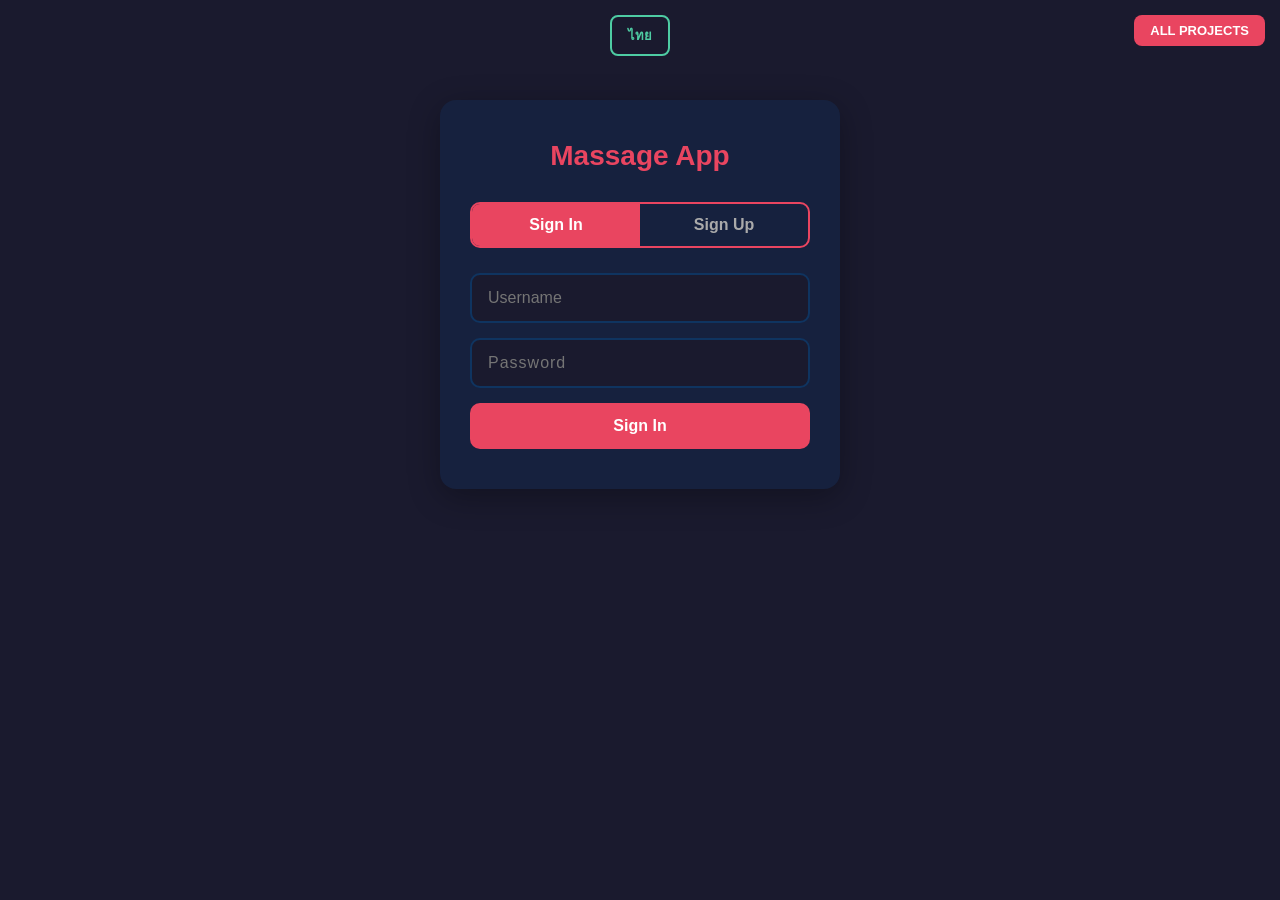
<file: Massage/index.html>
<!DOCTYPE html>
<html lang="en">
<head>
    <meta charset="UTF-8">
    <meta name="viewport" content="width=device-width, initial-scale=1.0">
    <title>Massage App</title>
    <link rel="stylesheet" href="style.css">
</head>
<body>

    <!-- AUTH SCREEN -->
    <div id="auth-screen" class="screen active">
        <a href="../index.html" class="all-projects-btn">ALL PROJECTS</a>
        <button class="lang-toggle-btn" id="lang-toggle" onclick="toggleLanguage()">ไทย</button>
        <div class="auth-container">
            <h1 data-lang="app-title">Massage App</h1>
            <div class="auth-tabs">
                <button class="auth-tab active" data-lang="sign-in" onclick="showAuthTab('signin')">Sign In</button>
                <button class="auth-tab" data-lang="sign-up" onclick="showAuthTab('signup')">Sign Up</button>
            </div>

            <div id="signin-form" class="auth-form">
                <input type="text" id="signin-username" placeholder="Username" data-lang="username" autocomplete="off" required>
                <input type="text" id="signin-password" class="no-save-password" placeholder="Password" data-lang="password" autocomplete="off" required>
                <button type="button" class="btn-primary" data-lang="sign-in" onclick="handleSignIn()">Sign In</button>
            </div>

            <div id="signup-form" class="auth-form hidden">
                <input type="text" id="signup-username" placeholder="Username" data-lang="username" autocomplete="off" required>
                <input type="text" id="signup-password" class="no-save-password" placeholder="Password" data-lang="password" autocomplete="off" required>
                <button type="button" class="btn-primary" data-lang="sign-up" onclick="handleSignUp()">Sign Up</button>
            </div>

            <p id="auth-error" class="error-text hidden"></p>
        </div>
    </div>

    <!-- HOME SCREEN -->
    <div id="home-screen" class="screen">
        <a href="../AllMyCode/index.html" class="all-projects-btn">ALL PROJECTS</a>
        <button class="sign-out-btn" data-lang="sign-out" onclick="handleSignOut()">Sign Out</button>
        <button class="lang-toggle-btn" id="lang-toggle-home" onclick="toggleLanguage()">ไทย</button>
        <div class="home-container">
            <div class="header-row">
                <h1><span data-lang="welcome-prefix">Welcome, </span><span id="current-username"></span></h1>
            </div>

            <div class="points-display">
                <span data-lang="points-label">Your Points: </span><strong id="user-points">0</strong>
            </div>

            <div class="section">
                <h2 data-lang="choose-duration">Choose Massage Duration</h2>
                <p class="subtitle" data-lang="subtitle">2 Baht per minute (max 30 min)</p>
                <div class="duration-selector">
                    <button class="duration-btn" onclick="setDuration(5, this)"><span data-lang="dur-5">5 min</span><br><small data-lang="baht-10">10 Baht</small></button>
                    <button class="duration-btn" onclick="setDuration(10, this)"><span data-lang="dur-10">10 min</span><br><small data-lang="baht-20">20 Baht</small></button>
                    <button class="duration-btn" onclick="setDuration(15, this)"><span data-lang="dur-15">15 min</span><br><small data-lang="baht-30">30 Baht</small></button>
                    <button class="duration-btn" onclick="setDuration(20, this)"><span data-lang="dur-20">20 min</span><br><small data-lang="baht-40">40 Baht</small></button>
                    <button class="duration-btn" onclick="setDuration(25, this)"><span data-lang="dur-25">25 min</span><br><small data-lang="baht-50">50 Baht</small></button>
                    <button class="duration-btn" onclick="setDuration(30, this)"><span data-lang="dur-30">30 min</span><br><small data-lang="baht-60">60 Baht</small></button>
                </div>
            </div>

            <div class="section">
                <h2 data-lang="redeem-title">Redeem Free Massage</h2>
                <div class="redeem-options">
                    <button class="redeem-btn" id="redeem-5" onclick="redeemFree(5, 25)">
                        <span data-lang="free-5">5 min free</span><br><small data-lang="pts-25">25 points</small>
                    </button>
                    <button class="redeem-btn" id="redeem-10" onclick="redeemFree(10, 55)">
                        <span data-lang="free-10">10 min free</span><br><small data-lang="pts-55">55 points</small>
                    </button>
                    <button class="redeem-btn" id="redeem-15" onclick="redeemFree(15, 85)">
                        <span data-lang="free-15">15 min free</span><br><small data-lang="pts-85">85 points</small>
                    </button>
                </div>
            </div>

            <button class="btn-primary btn-large" data-lang="begin-session" id="begin-session-btn" onclick="beginSession()" disabled>
                Begin Session
            </button>
        </div>
    </div>

    <!-- SESSION SCREEN -->
    <div id="session-screen" class="screen">
        <div class="session-container">
            <h1 data-lang="session-title">Massage Session</h1>
            <p class="session-info"><span data-lang="duration-prefix">Duration: </span><strong id="session-duration"></strong> <span data-lang="minutes">minutes</span></p>
            <p class="session-info hidden" id="session-free-label"></p>

            <div class="timer-display" id="timer-display">00:00</div>

            <div class="session-actions">
                <button class="btn-primary btn-large" data-lang="start-timer" id="start-timer-btn" onclick="startTimer()">Start Timer</button>
                <button class="btn-danger btn-large hidden" data-lang="end-session" id="end-session-btn" onclick="endSession()">End Session</button>
            </div>

            <button class="btn-secondary" data-lang="cancel" onclick="cancelSession()">Cancel</button>
        </div>
    </div>

    <!-- PAYMENT SCREEN -->
    <div id="payment-screen" class="screen">
        <div class="payment-container">
            <h1 data-lang="payment-title">Payment</h1>
            <p class="payment-amount"><span data-lang="amount-due">Amount Due: </span><strong id="payment-total">0</strong> <span data-lang="baht">Baht</span></p>
            <p class="payment-points-earned"><span data-lang="you-earned">You earned </span><strong id="points-earned">0</strong> <span data-lang="points-word">points!</span></p>

            <div class="payment-confirm">
                <p data-lang="hand-phone">Hand the phone to the customer to confirm payment.</p>
                <p data-lang="enter-pw">Enter password to confirm:</p>
                <input type="text" id="payment-password" class="no-save-password" placeholder="Enter password" data-lang="enter-pw-ph" autocomplete="off">
                <button class="btn-primary" data-lang="confirm-payment" onclick="confirmPayment()">Confirm Payment</button>
                <p id="payment-error" class="error-text hidden"></p>
            </div>
        </div>
    </div>

    <script src="app.js"></script>
</body>
</html>
</file>
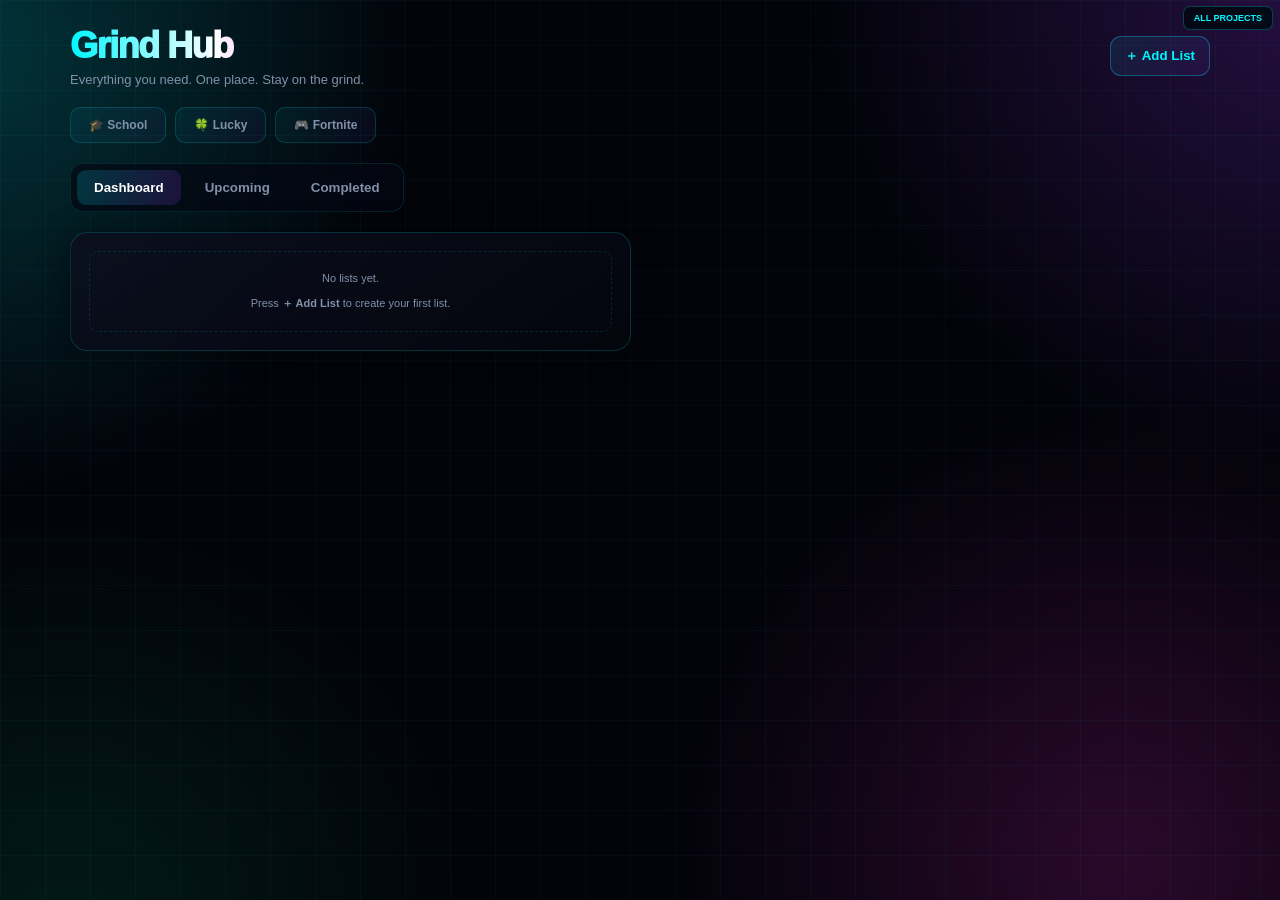
<file: MyGrindHub/index.html>
<!DOCTYPE html>
<html lang="en">
<head>
<meta charset="UTF-8">
<meta name="viewport" content="width=device-width, initial-scale=1.0">
<title>Grind Hub</title>

<style>
* {
  box-sizing: border-box;
}

:root {
  --bg: #03040a;
  --cyan: #00f6ff;
  --blue: #087cff;
  --purple: #9b35ff;
  --pink: #ff25d8;
  --green: #00ff9d;
  --yellow: #ffe600;
  --red: #ff3158;
  --text: #f4fbff;
  --muted: #8190a8;
}

html {
  scroll-behavior: smooth;
}

body {
  margin: 0;
  min-height: 100vh;
  font-family: Inter, Arial, Helvetica, sans-serif;
  color: var(--text);
  background: var(--bg);
  overflow-x: hidden;
}

body::before {
  content: "";
  position: fixed;
  inset: -25%;
  z-index: -3;

  background:
    radial-gradient(
      circle at 15% 20%,
      rgba(0,246,255,.20),
      transparent 23%
    ),
    radial-gradient(
      circle at 85% 15%,
      rgba(155,53,255,.23),
      transparent 25%
    ),
    radial-gradient(
      circle at 75% 80%,
      rgba(255,37,216,.16),
      transparent 25%
    ),
    radial-gradient(
      circle at 20% 85%,
      rgba(0,255,157,.09),
      transparent 22%
    );

  filter: blur(20px);
}

body::after {
  content: "";
  position: fixed;
  inset: 0;
  z-index: -2;
  pointer-events: none;

  background:
    linear-gradient(
      rgba(0,246,255,.035) 1px,
      transparent 1px
    ),
    linear-gradient(
      90deg,
      rgba(0,246,255,.035) 1px,
      transparent 1px
    );

  background-size: 45px 45px;
}

.app {
  width: 100%;
  max-width: 1180px;
  margin: auto;
  padding: 25px 20px 70px;
}

/* ALL PROJECTS */

.all-projects {
  position: fixed;
  top: 6px;
  right: 7px;
  z-index: 50;

  padding: 6px 10px;

  border-radius: 7px;

  background: rgba(3,8,18,.9);
  border: 1px solid rgba(0,246,255,.25);

  color: var(--cyan);

  font-size: 9px;
  font-weight: 900;

  text-decoration: none;
}

.all-projects:hover {
  color: white;
  border-color: var(--cyan);
  box-shadow: 0 0 15px rgba(0,246,255,.25);
}

/* HEADER */

header {
  display: flex;
  justify-content: space-between;
  align-items: center;
  gap: 20px;
  margin-bottom: 20px;
}

.title-area h1 {
  margin: 0;

  font-size: 36px;
  font-weight: 950;
  letter-spacing: -1.5px;

  background:
    linear-gradient(
      90deg,
      var(--cyan),
      white,
      var(--pink)
    );

  -webkit-background-clip: text;
  -webkit-text-fill-color: transparent;
}

.title-area p {
  margin: 5px 0 0;
  color: var(--muted);
  font-size: 13px;
}

.header-right {
  display: flex;
  gap: 9px;
}

.header-btn {
  border: 1px solid rgba(0,246,255,.3);

  background:
    linear-gradient(
      135deg,
      rgba(0,246,255,.09),
      rgba(155,53,255,.08)
    );

  color: var(--cyan);

  padding: 10px 14px;

  border-radius: 11px;

  font-weight: 850;
  cursor: pointer;

  transition: .18s;
}

.header-btn:hover {
  color: white;
  border-color: var(--cyan);

  box-shadow:
    0 0 20px rgba(0,246,255,.22);

  transform: translateY(-2px);
}

/* PROJECT BUTTONS */

.projects {
  display: flex;
  gap: 9px;
  margin-bottom: 20px;
}

.project-btn {
  padding: 10px 18px;

  border-radius: 10px;

  border: 1px solid rgba(0,246,255,.17);

  background:
    linear-gradient(
      135deg,
      rgba(0,246,255,.06),
      rgba(155,53,255,.06)
    );

  color: var(--muted);

  font-weight: 900;
  font-size: 12px;

  cursor: pointer;

  text-decoration: none;

  transition: .18s;
}

.project-btn:hover {
  color: white;
  border-color: var(--cyan);

  box-shadow:
    0 0 17px rgba(0,246,255,.16);

  transform: translateY(-2px);
}

/* TABS */

.tabs {
  display: flex;
  gap: 7px;

  margin-bottom: 20px;

  padding: 6px;

  width: fit-content;

  border-radius: 13px;

  background: rgba(5,8,18,.72);
  border: 1px solid rgba(0,246,255,.12);
}

.tab {
  border: none;

  padding: 10px 17px;

  border-radius: 9px;

  background: transparent;

  color: var(--muted);

  font-weight: 850;

  cursor: pointer;

  transition: .18s;
}

.tab:hover {
  color: white;
  background: rgba(0,246,255,.07);
}

.tab.active {
  color: white;

  background:
    linear-gradient(
      90deg,
      rgba(0,246,255,.17),
      rgba(155,53,255,.17)
    );
}

/* LIST GRID */

.lists-grid {
  display: grid;

  grid-template-columns:
    repeat(2, minmax(0, 1fr));

  gap: 18px;
}

/* CARD */

.card {
  position: relative;

  padding: 18px;

  border-radius: 17px;

  background:
    linear-gradient(
      145deg,
      rgba(11,15,30,.91),
      rgba(4,6,14,.94)
    );

  border: 1px solid rgba(0,246,255,.17);

  box-shadow:
    0 0 30px rgba(0,0,0,.4);

  overflow: hidden;
}

.card h2 {
  margin: 0;
  font-size: 18px;
}

/* LIST HEADER */

.list-header {
  display: flex;

  align-items: center;
  justify-content: space-between;

  gap: 10px;

  margin-bottom: 14px;

  padding-bottom: 12px;

  border-bottom:
    1px solid rgba(0,246,255,.11);
}

.list-title {
  min-width: 0;

  font-size: 18px;
  font-weight: 950;

  overflow-wrap: anywhere;

  background:
    linear-gradient(
      90deg,
      var(--cyan),
      white
    );

  -webkit-background-clip: text;
  -webkit-text-fill-color: transparent;
}

.list-actions {
  display: flex;
  gap: 6px;
  flex-shrink: 0;
}

.icon-btn {
  width: 31px;
  height: 31px;

  display: flex;
  align-items: center;
  justify-content: center;

  border-radius: 8px;

  background: rgba(0,246,255,.05);

  border: 1px solid rgba(0,246,255,.15);

  color: var(--cyan);

  cursor: pointer;

  transition: .16s;
}

.icon-btn:hover {
  color: white;
  border-color: var(--cyan);

  box-shadow:
    0 0 13px rgba(0,246,255,.18);
}

.icon-btn.delete {
  color: #ff6682;
  border-color: rgba(255,49,88,.18);
}

.icon-btn.delete:hover {
  color: white;
  border-color: var(--red);

  background: rgba(255,49,88,.1);

  box-shadow:
    0 0 13px rgba(255,49,88,.2);
}

/* TASKS */

.task-list {
  display: flex;
  flex-direction: column;
  gap: 8px;

  min-height: 35px;
}

.task {
  display: flex;
  align-items: center;

  gap: 9px;

  padding: 10px;

  border-radius: 10px;

  background:
    linear-gradient(
      100deg,
      rgba(0,246,255,.045),
      rgba(155,53,255,.035)
    );

  border:
    1px solid rgba(0,246,255,.11);

  transition: .16s;
}

.task:hover {
  border-color: rgba(0,246,255,.3);
}

.task-check {
  width: 21px;
  height: 21px;

  min-width: 21px;

  appearance: none;

  border-radius: 5px;

  border: 1px solid rgba(0,246,255,.38);

  background: rgba(0,246,255,.04);

  cursor: pointer;

  position: relative;
}

.task-check:checked {
  background: var(--green);
  border-color: var(--green);

  box-shadow:
    0 0 14px rgba(0,255,157,.4);
}

.task-check:checked::after {
  content: "✓";

  position: absolute;

  left: 3px;
  top: -1px;

  color: #00140d;

  font-weight: 1000;
}

.task-info {
  flex: 1;
  min-width: 0;
}

.task-name {
  font-size: 13px;
  font-weight: 850;

  overflow-wrap: anywhere;
}

.task-details {
  display: flex;
  flex-wrap: wrap;

  gap: 5px;

  margin-top: 5px;
}

.tag {
  padding: 3px 6px;

  border-radius: 5px;

  background: rgba(0,246,255,.06);

  border: 1px solid rgba(0,246,255,.1);

  color: var(--cyan);

  font-size: 8px;
  font-weight: 850;
}

.tag.time {
  color: var(--pink);
}

.tag.repeat {
  color: var(--green);
}

.task-actions {
  display: flex;
  gap: 4px;
}

.task-edit,
.task-delete {
  width: 27px;
  height: 27px;

  border-radius: 7px;

  background: transparent;

  border: 1px solid rgba(0,246,255,.12);

  color: var(--muted);

  cursor: pointer;
}

.task-edit:hover {
  color: var(--cyan);
  border-color: var(--cyan);
}

.task-delete:hover {
  color: var(--red);
  border-color: var(--red);
}

/* ADD TASK */

.add-task-btn {
  width: 100%;

  margin-top: 11px;

  padding: 10px;

  border-radius: 9px;

  background: rgba(0,246,255,.045);

  border: 1px dashed rgba(0,246,255,.2);

  color: var(--cyan);

  font-size: 11px;
  font-weight: 900;

  cursor: pointer;

  transition: .16s;
}

.add-task-btn:hover {
  color: white;

  border-color: var(--cyan);

  background: rgba(0,246,255,.09);
}

.empty {
  padding: 20px 10px;

  text-align: center;

  color: var(--muted);

  font-size: 11px;

  border: 1px dashed rgba(0,246,255,.12);

  border-radius: 9px;
}

/* COMPLETED */

.completed-section {
  margin-top: 18px;
}

.completed-list-box {
  display: flex;
  flex-direction: column;
  gap: 12px;
}

.completed-list-group {
  padding: 13px;

  border-radius: 12px;

  background:
    rgba(0,246,255,.025);

  border:
    1px solid rgba(0,246,255,.11);
}

.completed-list-name {
  margin-bottom: 8px;

  color: var(--cyan);

  font-size: 11px;
  font-weight: 950;
}

.completed-task {
  display: flex;
  align-items: center;
  gap: 8px;

  padding: 6px 0;

  color: #8d9bad;

  font-size: 11px;
}

.completed-task-name {
  text-decoration: line-through;
}

.completed-delete {
  margin-left: auto;

  border: none;

  background: transparent;

  color: #ff6682;

  cursor: pointer;
}

/* MODAL */

.modal-backdrop {
  position: fixed;
  inset: 0;

  z-index: 100;

  display: none;

  align-items: center;
  justify-content: center;

  padding: 20px;

  background: rgba(0,0,0,.76);

  backdrop-filter: blur(9px);
}

.modal-backdrop.open {
  display: flex;
}

.modal {
  width: min(570px,100%);
  max-height: 90vh;

  overflow: hidden;

  border-radius: 19px;

  background:
    linear-gradient(
      145deg,
      rgba(10,15,32,.99),
      rgba(4,7,16,.99)
    );

  border:
    1px solid rgba(0,246,255,.3);

  box-shadow:
    0 0 45px rgba(0,246,255,.16),
    0 0 90px rgba(155,53,255,.1);
}

.modal-header {
  display: flex;

  align-items: center;
  justify-content: space-between;

  padding: 17px 19px;

  border-bottom:
    1px solid rgba(0,246,255,.12);
}

.modal-header h2 {
  margin: 0;

  font-size: 19px;

  background:
    linear-gradient(
      90deg,
      var(--cyan),
      white,
      var(--pink)
    );

  -webkit-background-clip: text;
  -webkit-text-fill-color: transparent;
}

.modal-close {
  width: 32px;
  height: 32px;

  border-radius: 8px;

  background: rgba(255,49,88,.05);

  border: 1px solid rgba(255,49,88,.18);

  color: #ff6682;

  font-size: 18px;

  cursor: pointer;
}

.modal-content {
  padding: 19px;

  overflow-y: auto;

  max-height: calc(90vh - 66px);
}

.form-section {
  margin-bottom: 16px;
}

.form-label {
  display: block;

  margin-bottom: 7px;

  color: #8190a8;

  font-size: 9px;

  text-transform: uppercase;

  letter-spacing: .7px;

  font-weight: 900;
}

.text-input,
.date-input,
.time-input {
  width: 100%;

  padding: 11px;

  border-radius: 9px;

  outline: none;

  background: rgba(1,4,10,.9);

  color: white;

  border: 1px solid rgba(0,246,255,.16);

  font-size: 13px;
}

.text-input:focus,
.date-input:focus,
.time-input:focus {
  border-color: var(--cyan);

  box-shadow:
    0 0 15px rgba(0,246,255,.15);
}

.date-input {
  color-scheme: dark;
}

/* TIME */

.time-row {
  display: grid;

  grid-template-columns:
    1fr
    auto
    1fr
    auto;

  align-items: center;

  gap: 7px;
}

.time-input {
  text-align: center;
}

.time-colon {
  color: var(--cyan);
  font-weight: 950;
}

.ampm {
  display: flex;

  gap: 4px;

  padding: 4px;

  border-radius: 8px;

  border: 1px solid rgba(0,246,255,.12);

  background: rgba(0,246,255,.03);
}

.ampm-btn {
  padding: 7px 9px;

  border: none;

  border-radius: 5px;

  background: transparent;

  color: var(--muted);

  font-size: 9px;
  font-weight: 900;

  cursor: pointer;
}

.ampm-btn.selected {
  color: white;

  background:
    linear-gradient(
      135deg,
      var(--blue),
      var(--purple)
    );
}

.hint {
  margin-top: 6px;

  color: var(--muted);

  font-size: 9px;
}

/* REPEAT DAYS */

.days-grid {
  display: grid;

  grid-template-columns:
    repeat(7,1fr);

  gap: 5px;
}

.day-btn {
  padding: 9px 4px;

  border-radius: 7px;

  border: 1px solid rgba(0,246,255,.12);

  background: rgba(0,246,255,.035);

  color: var(--muted);

  font-size: 9px;

  font-weight: 900;

  cursor: pointer;

  transition: .15s;
}

.day-btn:hover {
  color: white;
  border-color: var(--cyan);
}

.day-btn.selected {
  color: white;

  border-color: var(--cyan);

  background:
    linear-gradient(
      135deg,
      rgba(0,246,255,.2),
      rgba(155,53,255,.2)
    );

  box-shadow:
    0 0 12px rgba(0,246,255,.12);
}

.day-controls {
  display: flex;

  gap: 7px;

  margin-top: 7px;
}

.day-control {
  padding: 6px 9px;

  border-radius: 6px;

  border: 1px solid rgba(0,246,255,.13);

  background: rgba(0,246,255,.035);

  color: var(--cyan);

  font-size: 9px;

  font-weight: 900;

  cursor: pointer;
}

.day-control:hover {
  color: white;
  border-color: var(--cyan);
}

/* SAVE */

.save-btn {
  width: 100%;

  padding: 12px;

  border-radius: 10px;

  border: 1px solid rgba(0,246,255,.4);

  background:
    linear-gradient(
      90deg,
      #007dff,
      #7b2cff,
      #ff20d4
    );

  color: white;

  font-weight: 950;

  cursor: pointer;

  margin-top: 4px;

  box-shadow:
    0 0 20px rgba(0,126,255,.18);
}

.save-btn:hover {
  transform: translateY(-2px);

  box-shadow:
    0 0 28px rgba(0,246,255,.27);
}

/* RESPONSIVE */

@media(max-width:800px) {
  .lists-grid {
    grid-template-columns: 1fr;
  }
}

@media(max-width:650px) {
  .app {
    padding: 17px 11px 55px;
  }

  header {
    flex-direction: column;
    align-items: stretch;
  }

  .header-right {
    width: 100%;
  }

  .header-btn {
    flex: 1;
  }

  .title-area h1 {
    font-size: 29px;
  }

  .projects {
    flex-wrap: wrap;
  }

  .project-btn {
    flex: 1;
    text-align: center;
    min-width: 90px;
  }

  .tabs {
    width: 100%;
  }

  .tab {
    flex: 1;
    padding: 10px 7px;
    font-size: 10px;
  }

  .days-grid {
    grid-template-columns:
      repeat(4,1fr);
  }

  .time-row {
    grid-template-columns:
      1fr auto 1fr;
  }

  .ampm {
    grid-column: 1 / -1;
  }

  .ampm-btn {
    flex: 1;
  }
}
</style>
</head>

<body>

<a
  class="all-projects"
  href="../index.html"
>
  ALL PROJECTS
</a>

<div class="app">

  <header>
    <div class="title-area">
      <h1>Grind Hub</h1>
      <p>Everything you need. One place. Stay on the grind.</p>
    </div>

    <div class="header-right">
      <button
        class="header-btn"
        onclick="openListModal()"
      >
        ＋ Add List
      </button>
    </div>
  </header>

  <div class="projects">

    <a
      class="project-btn"
      href="school.html"
    >
      🎓 School
    </a>

    <a
      class="project-btn"
      href="lucky.html"
    >
      🍀 Lucky
    </a>

    <a
      class="project-btn"
      href="fortnite.html"
    >
      🎮 Fortnite
    </a>

  </div>

  <div class="tabs">

    <button
      id="dashboardTab"
      class="tab active"
      onclick="switchTab('dashboard')"
    >
      Dashboard
    </button>

    <button
      id="upcomingTab"
      class="tab"
      onclick="switchTab('upcoming')"
    >
      Upcoming
    </button>

    <button
      id="completedTab"
      class="tab"
      onclick="switchTab('completed')"
    >
      Completed
    </button>

  </div>

  <main id="dashboardPage">

    <div
      id="listsGrid"
      class="lists-grid"
    ></div>

  </main>

  <main
    id="upcomingPage"
    style="display:none"
  >

    <section class="card">

      <div class="list-header">

        <div class="list-title">
          Upcoming Tasks
        </div>

      </div>

      <div
        id="upcomingList"
        class="completed-list-box"
      ></div>

    </section>

  </main>

  <main
    id="completedPage"
    style="display:none"
  >

    <section class="card">

      <div class="list-header">

        <div class="list-title">
          Completed Tasks
        </div>

      </div>

      <div
        id="completedList"
        class="completed-list-box"
      ></div>

    </section>

  </main>

</div>

<!-- LIST MODAL -->

<div
  id="listModal"
  class="modal-backdrop"
  onclick="backdropClose(event,'listModal')"
>

  <div class="modal">

    <div class="modal-header">

      <h2 id="listModalTitle">
        New List
      </h2>

      <button
        class="modal-close"
        onclick="closeListModal()"
      >
        ×
      </button>

    </div>

    <div class="modal-content">

      <div class="form-section">

        <label class="form-label">
          List Name
        </label>

        <input
          id="listNameInput"
          class="text-input"
          maxlength="80"
          placeholder="Enter list name"
          onkeydown="listNameEnter(event)"
        >

      </div>

      <button
        class="save-btn"
        onclick="saveList()"
      >
        SAVE LIST
      </button>

    </div>

  </div>

</div>

<!-- TASK MODAL -->

<div
  id="taskModal"
  class="modal-backdrop"
  onclick="backdropClose(event,'taskModal')"
>

  <div class="modal">

    <div class="modal-header">

      <h2 id="taskModalTitle">
        New Task
      </h2>

      <button
        class="modal-close"
        onclick="closeTaskModal()"
      >
        ×
      </button>

    </div>

    <div class="modal-content">

      <div class="form-section">

        <label class="form-label">
          Name of Task
        </label>

        <input
          id="taskName"
          class="text-input"
          maxlength="150"
          placeholder="Enter task name"
        >

      </div>

      <div class="form-section">

        <label class="form-label">
          Start Date
        </label>

        <input
          id="taskDate"
          class="date-input"
          type="date"
        >

        <div class="hint">
          If you choose repeat days, the task starts repeating from this date.
        </div>

      </div>

      <div class="form-section">

        <label class="form-label">
          Time
        </label>

        <div class="time-row">

          <input
            id="taskHour"
            class="time-input"
            type="number"
            min="1"
            max="12"
            placeholder="Hour"
          >

          <div class="time-colon">:</div>

          <input
            id="taskMinute"
            class="time-input"
            type="number"
            min="0"
            max="59"
            placeholder="Min"
          >

          <div class="ampm">

            <button
              id="taskAm"
              class="ampm-btn"
              onclick="chooseTaskAmPm('AM')"
            >
              AM
            </button>

            <button
              id="taskPm"
              class="ampm-btn"
              onclick="chooseTaskAmPm('PM')"
            >
              PM
            </button>

          </div>

        </div>

        <div class="hint">
          Leave time blank for Anytime.
        </div>

      </div>

      <div class="form-section">

        <label class="form-label">
          Repeat Every Week
        </label>

        <div
          id="daysGrid"
          class="days-grid"
        >

          <button
            class="day-btn"
            data-day="0"
            onclick="toggleDay(0)"
          >
            Mon
          </button>

          <button
            class="day-btn"
            data-day="1"
            onclick="toggleDay(1)"
          >
            Tue
          </button>

          <button
            class="day-btn"
            data-day="2"
            onclick="toggleDay(2)"
          >
            Wed
          </button>

          <button
            class="day-btn"
            data-day="3"
            onclick="toggleDay(3)"
          >
            Thu
          </button>

          <button
            class="day-btn"
            data-day="4"
            onclick="toggleDay(4)"
          >
            Fri
          </button>

          <button
            class="day-btn"
            data-day="5"
            onclick="toggleDay(5)"
          >
            Sat
          </button>

          <button
            class="day-btn"
            data-day="6"
            onclick="toggleDay(6)"
          >
            Sun
          </button>

        </div>

        <div class="day-controls">

          <button
            class="day-control"
            onclick="selectAllDays()"
          >
            SELECT ALL
          </button>

          <button
            class="day-control"
            onclick="clearDays()"
          >
            CLEAR
          </button>

        </div>

        <div class="hint">
          Choose one or more days to make this task repeat every week.
        </div>

      </div>

      <button
        id="saveTaskButton"
        class="save-btn"
        onclick="saveTask()"
      >
        CREATE TASK
      </button>

    </div>

  </div>

</div>

<script>

/* =====================================================
   STORAGE
===================================================== */

const STORAGE_KEY = "grind_hub_v3";

let editingListId = null;
let editingTaskId = null;
let currentListId = null;

let selectedTaskDays = [];
let selectedTaskAmPm = "";


/* =====================================================
   DATA
===================================================== */

function freshData() {

  return {
    lists: []
  };

}


function getData() {

  const saved =
    localStorage.getItem(STORAGE_KEY);

  if (!saved) {

    const data = freshData();

    saveData(data);

    return data;
  }

  try {

    const data =
      JSON.parse(saved);

    if (
      !data ||
      typeof data !== "object"
    ) {
      throw new Error(
        "Invalid storage data"
      );
    }

    if (!Array.isArray(data.lists)) {
      data.lists = [];
    }

    data.lists.forEach(list => {

      if (!Array.isArray(list.tasks)) {
        list.tasks = [];
      }

      list.tasks.forEach(task => {

        /*
          Make sure every task has a completion
          history object.

          This allows old tasks from previous
          versions to continue working.
        */

        if (
          !task.completedOccurrences ||
          typeof task.completedOccurrences !== "object"
        ) {

          task.completedOccurrences = {};

        }

        if (!Array.isArray(task.repeatDays)) {

          task.repeatDays = [];

        }

        if (typeof task.name !== "string") {

          task.name = "Unnamed Task";

        }

        if (typeof task.date !== "string") {

          task.date = todayKey();

        }

      });

    });

    return data;

  } catch (error) {

    console.error(
      "Could not read Grind Hub data:",
      error
    );

    const data = freshData();

    saveData(data);

    return data;
  }

}


function saveData(data) {

  try {

    localStorage.setItem(
      STORAGE_KEY,
      JSON.stringify(data)
    );

  } catch (error) {

    console.error(
      "Could not save Grind Hub data:",
      error
    );

    alert(
      "Grind Hub could not save your data. " +
      "Your browser's storage may be full."
    );

  }

}


/* =====================================================
   DATE
===================================================== */

function todayKey() {

  const d = new Date();

  return (
    d.getFullYear() +
    "-" +
    String(
      d.getMonth() + 1
    ).padStart(2,"0") +
    "-" +
    String(
      d.getDate()
    ).padStart(2,"0")
  );

}


function dateObject(value) {

  return new Date(
    value + "T00:00:00"
  );

}


function formatDate(value) {

  return dateObject(value)
    .toLocaleDateString(
      [],
      {
        month: "short",
        day: "numeric",
        year: "numeric"
      }
    );

}


function getDayNumber(dateString) {

  return dateObject(
    dateString
  ).getDay();

}


/* =====================================================
   REPEATING TASK LOGIC
===================================================== */

function taskAppliesOnDate(
  task,
  dateString
) {

  if (
    !task.repeatDays ||
    task.repeatDays.length === 0
  ) {

    return task.date === dateString;

  }

  if (
    dateString < task.date
  ) {

    return false;

  }

  const day =
    getDayNumber(dateString);

  /*
    JS:
    0 = Sunday
    1 = Monday
    ...
    6 = Saturday

    Our buttons use:
    0 = Monday
    ...
    6 = Sunday

    Convert JS day to our system.
  */

  const convertedDay =
    day === 0
      ? 6
      : day - 1;

  return task.repeatDays.includes(
    convertedDay
  );

}


function getNextOccurrence(task) {

  const start =
    dateObject(
      task.date > todayKey()
        ? task.date
        : todayKey()
    );

  /*
    Search up to 10 years into the future.

    This is intentionally much longer than the
    previous 370-day limit.
  */

  for (
    let i = 0;
    i < 3653;
    i++
  ) {

    const d =
      new Date(start);

    d.setDate(
      start.getDate() + i
    );

    const key =
      d.getFullYear() +
      "-" +
      String(
        d.getMonth() + 1
      ).padStart(2,"0") +
      "-" +
      String(
        d.getDate()
      ).padStart(2,"0");

    if (
      taskAppliesOnDate(
        task,
        key
      )
    ) {

      return key;

    }

  }

  return task.date;

}


/* =====================================================
   MODAL HELPERS
===================================================== */

function openListModal() {

  editingListId = null;

  document.getElementById(
    "listModalTitle"
  ).textContent = "New List";

  document.getElementById(
    "listNameInput"
  ).value = "";

  document.getElementById(
    "listModal"
  ).classList.add("open");

  setTimeout(() => {

    document.getElementById(
      "listNameInput"
    ).focus();

  },100);

}


function closeListModal() {

  document.getElementById(
    "listModal"
  ).classList.remove("open");

}


function listNameEnter(event) {

  if (
    event.key === "Enter"
  ) {

    saveList();

  }

}


function backdropClose(
  event,
  id
) {

  if (
    event.target.id === id
  ) {

    if (
      id === "listModal"
    ) {

      closeListModal();

    }

    if (
      id === "taskModal"
    ) {

      closeTaskModal();

    }

  }

}


/* =====================================================
   CREATE / EDIT LIST
===================================================== */

function saveList() {

  const input =
    document.getElementById(
      "listNameInput"
    );

  const name =
    input.value.trim();

  if (!name) {

    alert(
      "Please enter a list name."
    );

    input.focus();

    return;

  }

  const data = getData();

  if (
    editingListId !== null
  ) {

    const list =
      data.lists.find(
        l =>
          l.id === editingListId
      );

    if (list) {

      list.name = name;

    }

  } else {

    data.lists.push({

      id:
        Date.now() +
        Math.random(),

      name,

      tasks: []

    });

  }

  saveData(data);

  closeListModal();

  render();

}


function editList(id) {

  const data = getData();

  const list =
    data.lists.find(
      l => l.id === id
    );

  if (!list) return;

  editingListId = id;

  document.getElementById(
    "listModalTitle"
  ).textContent =
    "Edit List";

  document.getElementById(
    "listNameInput"
  ).value =
    list.name;

  document.getElementById(
    "listModal"
  ).classList.add("open");

  setTimeout(() => {

    const input =
      document.getElementById(
        "listNameInput"
      );

    input.focus();
    input.select();

  },100);

}


function deleteList(id) {

  const data = getData();

  const list =
    data.lists.find(
      l => l.id === id
    );

  if (!list) return;

  if (
    !confirm(
      `Delete the list "${list.name}" and all of its tasks?`
    )
  ) {

    return;

  }

  data.lists =
    data.lists.filter(
      l => l.id !== id
    );

  saveData(data);

  render();

}


/* =====================================================
   TASK MODAL
===================================================== */

function openTaskModal(
  listId,
  taskId = null
) {

  currentListId = listId;

  editingTaskId = taskId;

  selectedTaskDays = [];

  selectedTaskAmPm = "";

  clearTaskForm();

  const data = getData();

  const list =
    data.lists.find(
      l => l.id === listId
    );

  if (!list) return;

  if (
    taskId !== null
  ) {

    const task =
      list.tasks.find(
        t => t.id === taskId
      );

    if (!task) return;

    document.getElementById(
      "taskModalTitle"
    ).textContent =
      "Edit Task";

    document.getElementById(
      "saveTaskButton"
    ).textContent =
      "SAVE CHANGES";

    document.getElementById(
      "taskName"
    ).value =
      task.name;

    document.getElementById(
      "taskDate"
    ).value =
      task.date;

    if (task.hour) {

      document.getElementById(
        "taskHour"
      ).value =
        task.hour;

      document.getElementById(
        "taskMinute"
      ).value =
        task.minute || "00";

      selectedTaskAmPm =
        task.ampm || "";

    }

    selectedTaskDays =
      Array.isArray(
        task.repeatDays
      )
        ? [...task.repeatDays]
        : [];

  } else {

    document.getElementById(
      "taskModalTitle"
    ).textContent =
      "New Task";

    document.getElementById(
      "saveTaskButton"
    ).textContent =
      "CREATE TASK";

    document.getElementById(
      "taskDate"
    ).value =
      todayKey();

  }

  updateDayButtons();

  updateAmPmButtons();

  document.getElementById(
    "taskModal"
  ).classList.add("open");

}


function closeTaskModal() {

  document.getElementById(
    "taskModal"
  ).classList.remove("open");

  editingTaskId = null;

  currentListId = null;

}


function clearTaskForm() {

  document.getElementById(
    "taskName"
  ).value = "";

  document.getElementById(
    "taskDate"
  ).value =
    todayKey();

  document.getElementById(
    "taskHour"
  ).value = "";

  document.getElementById(
    "taskMinute"
  ).value = "";

  selectedTaskDays = [];

  selectedTaskAmPm = "";

}


/* =====================================================
   DAYS
===================================================== */

function toggleDay(day) {

  if (
    selectedTaskDays.includes(day)
  ) {

    selectedTaskDays =
      selectedTaskDays.filter(
        d => d !== day
      );

  } else {

    selectedTaskDays.push(day);

  }

  updateDayButtons();

}


function updateDayButtons() {

  document
    .querySelectorAll(".day-btn")
    .forEach(button => {

      const day =
        Number(
          button.dataset.day
        );

      button.classList.toggle(
        "selected",
        selectedTaskDays.includes(day)
      );

    });

}


function selectAllDays() {

  selectedTaskDays =
    [0,1,2,3,4,5,6];

  updateDayButtons();

}


function clearDays() {

  selectedTaskDays = [];

  updateDayButtons();

}


/* =====================================================
   AM PM
===================================================== */

function chooseTaskAmPm(
  value
) {

  selectedTaskAmPm = value;

  updateAmPmButtons();

}


function updateAmPmButtons() {

  document.getElementById(
    "taskAm"
  ).classList.toggle(
    "selected",
    selectedTaskAmPm === "AM"
  );

  document.getElementById(
    "taskPm"
  ).classList.toggle(
    "selected",
    selectedTaskAmPm === "PM"
  );

}


/* =====================================================
   SAVE TASK
===================================================== */

function saveTask() {

  const name =
    document.getElementById(
      "taskName"
    ).value.trim();

  const date =
    document.getElementById(
      "taskDate"
    ).value ||
    todayKey();

  const hourRaw =
    document.getElementById(
      "taskHour"
    ).value.trim();

  const minuteInput =
    document.getElementById(
      "taskMinute"
    );

  let minuteRaw =
    minuteInput.value.trim();

  if (!name) {

    alert(
      "Please enter a task name."
    );

    return;

  }

  if (!date) {

    alert(
      "Please choose a date."
    );

    return;

  }

  let hour = "";
  let minute = "";

  if (
    hourRaw ||
    minuteRaw
  ) {

    if (
      hourRaw &&
      !minuteRaw
    ) {

      minuteRaw = "00";

      minuteInput.value =
        "00";

    }

    hour = Number(hourRaw);

    minute = Number(minuteRaw);

    if (
      !Number.isInteger(hour) ||
      hour < 1 ||
      hour > 12
    ) {

      alert(
        "Hour must be between 1 and 12."
      );

      return;

    }

    if (
      !Number.isInteger(minute) ||
      minute < 0 ||
      minute > 59
    ) {

      alert(
        "Minutes must be between 0 and 59."
      );

      return;

    }

    if (!selectedTaskAmPm) {

      alert(
        "Please choose AM or PM."
      );

      return;

    }

    minute =
      String(minute)
        .padStart(2,"0");

  }

  const data = getData();

  const list =
    data.lists.find(
      l =>
        l.id === currentListId
    );

  if (!list) return;

  if (
    editingTaskId !== null
  ) {

    const task =
      list.tasks.find(
        t =>
          t.id === editingTaskId
      );

    if (!task) return;

    task.name = name;

    task.date = date;

    task.hour = hour;

    task.minute = minute;

    task.ampm =
      selectedTaskAmPm;

    task.repeatDays =
      [...selectedTaskDays];

    /*
      IMPORTANT:

      We intentionally do NOT reset
      completedOccurrences.

      This means your historical
      completion data remains stored.
    */

    if (
      !task.completedOccurrences
    ) {

      task.completedOccurrences = {};

    }

  } else {

    list.tasks.push({

      id:
        Date.now() +
        Math.random(),

      name,

      date,

      hour,

      minute,

      ampm:
        selectedTaskAmPm,

      repeatDays:
        [...selectedTaskDays],

      /*
        Every completed occurrence is
        stored permanently here.

        Example:

        {
          "2026-09-04": "2026-09-04T10:30:00.000Z",
          "2026-09-05": "2026-09-05T09:15:00.000Z",
          "2027-01-15": "2027-01-15T12:00:00.000Z"
        }
      */

      completedOccurrences: {},

      createdAt:
        new Date().toISOString()

    });

  }

  saveData(data);

  closeTaskModal();

  render();

}


/* =====================================================
   COMPLETE TASK
===================================================== */

function occurrenceKey(
  task,
  date
) {

  return (
    String(task.id) +
    "_" +
    date
  );

}


function isCompletedForDate(
  task,
  date
) {

  return !!(
    task.completedOccurrences &&
    task.completedOccurrences[date]
  );

}


function toggleTask(
  listId,
  taskId
) {

  const data = getData();

  const list =
    data.lists.find(
      l =>
        l.id === listId
    );

  if (!list) return;

  const task =
    list.tasks.find(
      t =>
        t.id === taskId
    );

  if (!task) return;

  if (
    !task.completedOccurrences
  ) {

    task.completedOccurrences =
      {};

  }

  const date =
    getOccurrenceDate(task);

  if (
    task.completedOccurrences[date]
  ) {

    delete task.completedOccurrences[
      date
    ];

  } else {

    task.completedOccurrences[date] =
      new Date().toISOString();

  }

  saveData(data);

  render();

}


/* =====================================================
   CURRENT OCCURRENCE
===================================================== */

function getOccurrenceDate(task) {

  const today =
    todayKey();

  if (
    taskAppliesOnDate(
      task,
      today
    )
  ) {

    return today;

  }

  return getNextOccurrence(task);

}


/* =====================================================
   DELETE TASK
===================================================== */

function deleteTask(
  listId,
  taskId
) {

  const data = getData();

  const list =
    data.lists.find(
      l =>
        l.id === listId
    );

  if (!list) return;

  const task =
    list.tasks.find(
      t =>
        t.id === taskId
    );

  if (!task) return;

  if (
    !confirm(
      `Delete "${task.name}"?`
    )
  ) {

    return;

  }

  list.tasks =
    list.tasks.filter(
      t =>
        t.id !== taskId
    );

  saveData(data);

  render();

}


/* =====================================================
   DELETE COMPLETED OCCURRENCE
===================================================== */

function deleteCompletedOccurrence(
  listId,
  taskId,
  date
) {

  const data = getData();

  const list =
    data.lists.find(
      l =>
        l.id === listId
    );

  if (!list) return;

  const task =
    list.tasks.find(
      t =>
        t.id === taskId
    );

  if (!task) return;

  if (
    task.completedOccurrences
  ) {

    delete task.completedOccurrences[
      date
    ];

  }

  saveData(data);

  render();

}


/* =====================================================
   TIME DISPLAY
===================================================== */

function timeDisplay(task) {

  if (!task.hour) {

    return "Anytime";

  }

  return (
    task.hour +
    ":" +
    String(
      task.minute || "00"
    ).padStart(2,"0") +
    " " +
    task.ampm
  );

}


/* =====================================================
   REPEAT DISPLAY
===================================================== */

function repeatDisplay(task) {

  if (
    !task.repeatDays ||
    task.repeatDays.length === 0
  ) {

    return "One time";

  }

  const names = [
    "Mon",
    "Tue",
    "Wed",
    "Thu",
    "Fri",
    "Sat",
    "Sun"
  ];

  return [...task.repeatDays]
    .sort((a,b) => a-b)
    .map(
      d => names[d]
    )
    .join(", ");

}


/* =====================================================
   TASK HTML
===================================================== */

function createTaskElement(
  list,
  task,
  occurrenceDate
) {

  const item =
    document.createElement("div");

  item.className = "task";

  const completed =
    isCompletedForDate(
      task,
      occurrenceDate
    );

  item.innerHTML = `

    <input
      class="task-check"
      type="checkbox"
      ${completed ? "checked" : ""}
    >

    <div class="task-info">

      <div class="task-name">
        ${escapeHTML(task.name)}
      </div>

      <div class="task-details">

        <span class="tag">
          ${formatDate(task.date)}
        </span>

        <span class="tag time">
          ${escapeHTML(
            timeDisplay(task)
          )}
        </span>

        ${
          task.repeatDays &&
          task.repeatDays.length
            ? `
              <span class="tag repeat">
                ${escapeHTML(
                  repeatDisplay(task)
                )}
              </span>
            `
            : ""
        }

      </div>

    </div>

    <div class="task-actions">

      <button
        class="task-edit"
        title="Edit task"
      >
        ✏️
      </button>

      <button
        class="task-delete"
        title="Delete task"
      >
        ×
      </button>

    </div>
  `;

  item
    .querySelector(".task-check")
    .addEventListener(
      "change",
      () =>
        toggleTask(
          list.id,
          task.id
        )
    );

  item
    .querySelector(".task-edit")
    .addEventListener(
      "click",
      () =>
        openTaskModal(
          list.id,
          task.id
        )
    );

  item
    .querySelector(".task-delete")
    .addEventListener(
      "click",
      () =>
        deleteTask(
          list.id,
          task.id
        )
    );

  return item;

}


/* =====================================================
   RENDER DASHBOARD
===================================================== */

function renderDashboard(data) {

  const container =
    document.getElementById(
      "listsGrid"
    );

  container.innerHTML = "";

  if (
    !data.lists.length
  ) {

    container.innerHTML = `
      <section class="card">
        <div class="empty">
          No lists yet.<br><br>
          Press <b>＋ Add List</b> to create your first list.
        </div>
      </section>
    `;

    return;

  }

  data.lists.forEach(list => {

    const card =
      document.createElement(
        "section"
      );

    card.className = "card";

    const activeTasks =
      list.tasks.filter(task => {

        const date =
          getOccurrenceDate(task);

        return (
          taskAppliesOnDate(
            task,
            date
          ) &&
          !isCompletedForDate(
            task,
            date
          )
        );

      });

    card.innerHTML = `

      <div class="list-header">

        <div class="list-title">
          ${escapeHTML(list.name)}
        </div>

        <div class="list-actions">

          <button
            class="icon-btn"
            title="Edit list"
          >
            ✏️
          </button>

          <button
            class="icon-btn delete"
            title="Delete list"
          >
            ×
          </button>

        </div>

      </div>

      <div class="task-list"></div>

      <button
        class="add-task-btn"
      >
        ＋ ADD TASK
      </button>
    `;

    card
      .querySelector(".icon-btn")
      .addEventListener(
        "click",
        () =>
          editList(list.id)
      );

    card
      .querySelector(
        ".icon-btn.delete"
      )
      .addEventListener(
        "click",
        () =>
          deleteList(list.id)
      );

    const taskContainer =
      card.querySelector(
        ".task-list"
      );

    if (
      !activeTasks.length
    ) {

      taskContainer.innerHTML = `
        <div class="empty">
          No active tasks.
        </div>
      `;

    } else {

      sortTasks(activeTasks)
        .forEach(task => {

          const occurrence =
            getOccurrenceDate(task);

          taskContainer.appendChild(
            createTaskElement(
              list,
              task,
              occurrence
            )
          );

        });

    }

    card
      .querySelector(
        ".add-task-btn"
      )
      .addEventListener(
        "click",
        () =>
          openTaskModal(list.id)
      );

    container.appendChild(card);

  });

}


/* =====================================================
   SORT TASKS
===================================================== */

function sortTasks(tasks) {

  return [...tasks].sort(
    (a,b) => {

      const dateA =
        getOccurrenceDate(a);

      const dateB =
        getOccurrenceDate(b);

      if (
        dateA !== dateB
      ) {

        return (
          dateObject(dateA) -
          dateObject(dateB)
        );

      }

      if (
        !a.hour &&
        b.hour
      ) {

        return 1;

      }

      if (
        a.hour &&
        !b.hour
      ) {

        return -1;

      }

      return (
        String(
          a.createdAt || ""
        ).localeCompare(
          String(
            b.createdAt || ""
          )
        )
      );

    }
  );

}


/* =====================================================
   UPCOMING
===================================================== */

function renderUpcoming(data) {

  const container =
    document.getElementById(
      "upcomingList"
    );

  container.innerHTML = "";

  let found = false;

  data.lists.forEach(list => {

    const upcoming =
      list.tasks
        .map(task => {

          return {
            task,

            date:
              getNextOccurrence(task)

          };

        })
        .filter(item => {

          return (
            item.date >= todayKey() &&
            !isCompletedForDate(
              item.task,
              item.date
            )
          );

        })
        .sort(
          (a,b) =>
            dateObject(a.date) -
            dateObject(b.date)
        );

    if (
      !upcoming.length
    ) {

      return;

    }

    found = true;

    upcoming.forEach(item => {

      const box =
        document.createElement(
          "div"
        );

      box.className =
        "completed-list-group";

      box.innerHTML = `

        <div class="completed-list-name">
          ${escapeHTML(list.name)}
        </div>

        <div class="completed-task">

          <div>

            <strong>
              ${escapeHTML(
                item.task.name
              )}
            </strong>

            <br>

            <span style="color:#8190a8">

              ${formatDate(
                item.date
              )}

              •

              ${escapeHTML(
                timeDisplay(
                  item.task
                )
              )}

              ${
                item.task.repeatDays &&
                item.task.repeatDays.length
                  ? " • " +
                    escapeHTML(
                      repeatDisplay(
                        item.task
                      )
                    )
                  : ""
              }

            </span>

          </div>

        </div>
      `;

      container.appendChild(box);

    });

  });

  if (!found) {

    container.innerHTML = `
      <div class="empty">
        No upcoming tasks.
      </div>
    `;

  }

}


/* =====================================================
   COMPLETED TODAY
===================================================== */

function renderCompleted(data) {

  const container =
    document.getElementById(
      "completedList"
    );

  container.innerHTML = "";

  const today =
    todayKey();

  let found = false;

  data.lists.forEach(list => {

    const completed =
      list.tasks.filter(task => {

        return isCompletedForDate(
          task,
          today
        );

      });

    if (
      !completed.length
    ) {

      return;

    }

    found = true;

    const group =
      document.createElement(
        "div"
      );

    group.className =
      "completed-list-group";

    group.innerHTML = `

      <div class="completed-list-name">
        ${escapeHTML(list.name)}
      </div>
    `;

    completed.forEach(task => {

      const row =
        document.createElement(
          "div"
        );

      row.className =
        "completed-task";

      row.innerHTML = `

        <input
          type="checkbox"
          class="task-check"
          checked
        >

        <span
          class="completed-task-name"
        >
          ${escapeHTML(
            task.name
          )}
        </span>

        <button
          class="completed-delete"
          title="Delete completed task"
        >
          ×
        </button>
      `;

      row
        .querySelector(
          ".task-check"
        )
        .addEventListener(
          "change",
          () =>
            toggleTask(
              list.id,
              task.id
            )
        );

      row
        .querySelector(
          ".completed-delete"
        )
        .addEventListener(
          "click",
          () => {

            if (
              confirm(
                `Delete "${task.name}" permanently?`
              )
            ) {

              list.tasks =
                list.tasks.filter(
                  t =>
                    t.id !== task.id
                );

              saveData(data);

              render();

            }

          }
        );

      group.appendChild(row);

    });

    container.appendChild(group);

  });

  if (!found) {

    container.innerHTML = `
      <div class="empty">
        Nothing completed yet today.
      </div>
    `;

  }

}


/* =====================================================
   TAB SWITCH
===================================================== */

function switchTab(tab) {

  document.getElementById(
    "dashboardPage"
  ).style.display =
    tab === "dashboard"
      ? "block"
      : "none";

  document.getElementById(
    "upcomingPage"
  ).style.display =
    tab === "upcoming"
      ? "block"
      : "none";

  document.getElementById(
    "completedPage"
  ).style.display =
    tab === "completed"
      ? "block"
      : "none";

  document.getElementById(
    "dashboardTab"
  ).classList.toggle(
    "active",
    tab === "dashboard"
  );

  document.getElementById(
    "upcomingTab"
  ).classList.toggle(
    "active",
    tab === "upcoming"
  );

  document.getElementById(
    "completedTab"
  ).classList.toggle(
    "active",
    tab === "completed"
  );

  render();

}


/* =====================================================
   OLD OCCURRENCE CLEANUP
===================================================== */

/*
  IMPORTANT:

  The old version deleted every completed occurrence
  older than today.

  That meant your history disappeared every day.

  This version does NOTHING here.

  Completion history is kept indefinitely.

  Example:

  2026 completion
  2027 completion
  2028 completion
  2029 completion

  can all remain in localStorage.

*/

function cleanupOldOccurrences() {

  return;

}


/* =====================================================
   ESCAPE HTML
===================================================== */

function escapeHTML(value) {

  const div =
    document.createElement(
      "div"
    );

  div.textContent =
    String(value);

  return div.innerHTML;

}


/* =====================================================
   KEYBOARD
===================================================== */

document.addEventListener(
  "keydown",
  event => {

    if (
      event.key === "Escape"
    ) {

      closeListModal();

      closeTaskModal();

    }

  }
);


/* =====================================================
   MIDNIGHT REFRESH
===================================================== */

function scheduleMidnightRefresh() {

  const now =
    new Date();

  const midnight =
    new Date(now);

  midnight.setHours(
    24,
    0,
    0,
    50
  );

  const delay =
    midnight.getTime() -
    now.getTime();

  setTimeout(() => {

    /*
      We no longer delete old data.

      We simply refresh the dashboard
      so today's tasks appear correctly.
    */

    render();

    scheduleMidnightRefresh();

  }, delay);

}


/* =====================================================
   RENDER
===================================================== */

function render() {

  /*
    IMPORTANT:

    No cleanup happens here.

    Old completion history stays stored.
  */

  const data =
    getData();

  renderDashboard(data);

  renderUpcoming(data);

  renderCompleted(data);

}


/* =====================================================
   START
===================================================== */

render();

scheduleMidnightRefresh();

</script>

</body>
</html>
</file>
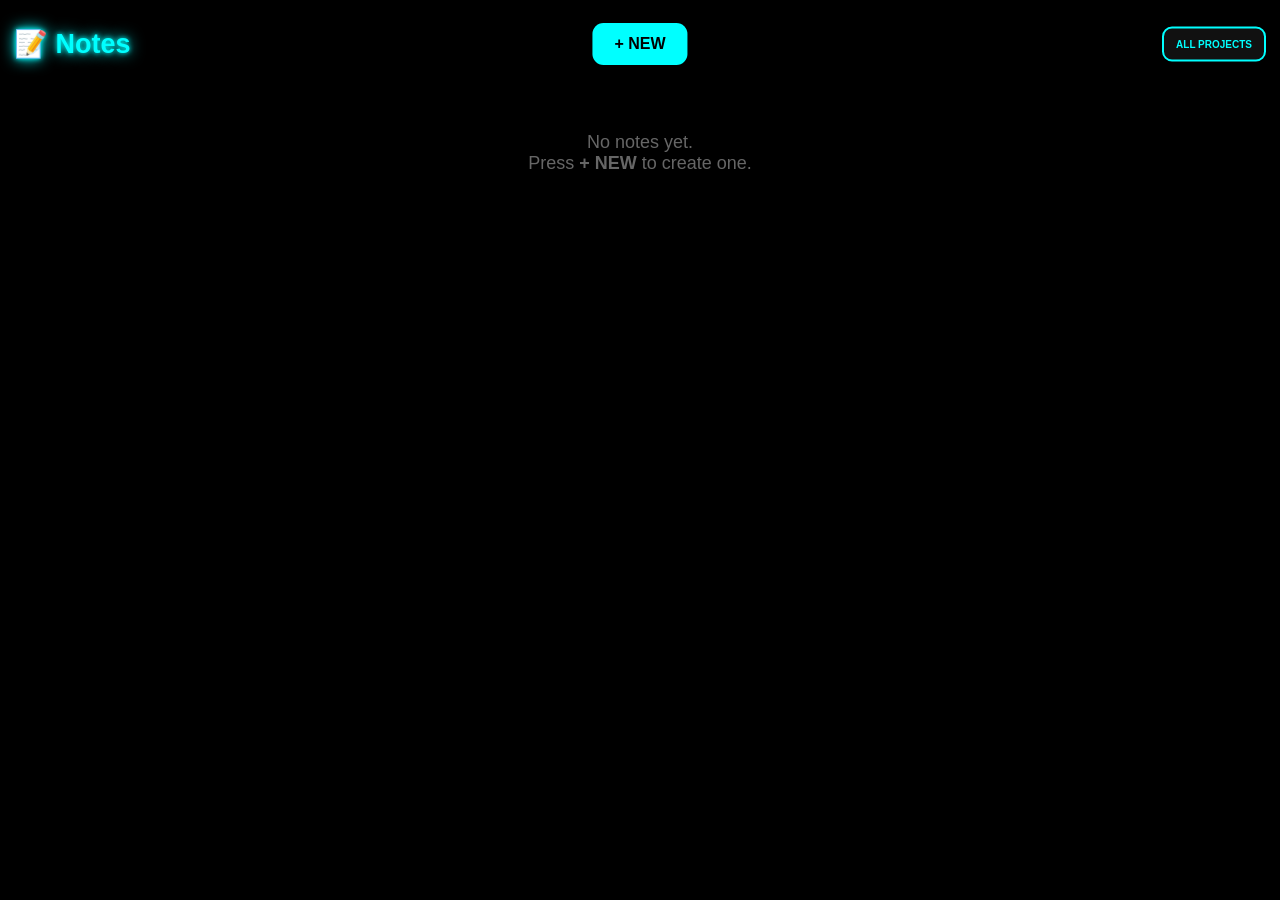
<file: Notes/index.html>
<!DOCTYPE html>
<html lang="en">
<head>
<meta charset="UTF-8">
<meta name="viewport" content="width=device-width, initial-scale=1.0">

<title>Notes</title>

<style>

* {
    box-sizing: border-box;
}

html,
body {
    margin: 0;
    padding: 0;

    width: 100%;
    min-height: 100%;

    background: #000;
    color: white;

    font-family: Arial, sans-serif;
}

button {
    touch-action: manipulation;
    -webkit-tap-highlight-color: transparent;
    -webkit-user-select: none;
    user-select: none;
}

/* ================================= */
/* HOME */
/* ================================= */

.notes-app {
    width: 100%;
    min-height: 100vh;

    padding: 14px;

    background: #000;
}

/* ================================= */
/* HOME TOP */
/* ================================= */

.top-bar {
    width: 100%;
    min-height: 60px;

    display: flex;
    align-items: center;

    position: relative;
}

h1 {
    margin: 0;

    color: cyan;

    font-size: 27px;

    text-shadow:
        0 0 5px cyan,
        0 0 15px cyan;
}

/* ================================= */
/* NEW BUTTON */
/* ================================= */

.new-button {
    position: absolute;

    left: 50%;
    top: 50%;

    transform: translate(-50%, -50%);

    padding: 12px 22px;

    background: cyan;
    color: black;

    border: none;
    border-radius: 11px;

    font-size: 16px;
    font-weight: bold;

    cursor: pointer;
}

.new-button:active {
    transform:
        translate(-50%, -50%)
        scale(0.94);
}

/* ================================= */
/* ALL PROJECTS */
/* ================================= */

.all-projects-button {
    position: absolute;

    right: 0;
    top: 50%;

    transform: translateY(-50%);

    padding: 10px 12px;

    background: #111;
    color: cyan;

    border: 2px solid cyan;
    border-radius: 10px;

    font-size: 10px;
    font-weight: bold;

    cursor: pointer;
}

/* ================================= */
/* NOTES */
/* ================================= */

.notes-container {
    width: 100%;

    display: grid;

    grid-template-columns:
        repeat(auto-fill, minmax(280px, 1fr));

    gap: 15px;

    margin-top: 18px;
}

/* ================================= */
/* NOTE CARD */
/* ================================= */

.note-card {
    position: relative;

    background: #111;

    border: 2px solid cyan;

    border-radius: 12px;

    padding: 18px;

    min-height: 180px;

    box-shadow:
        0 0 8px rgba(0, 255, 255, 0.25);
}

.note-title {
    color: cyan;

    font-size: 21px;
    font-weight: bold;

    margin-right: 70px;
    margin-bottom: 12px;

    word-break: break-word;
}

.note-preview {
    color: #aaa;

    font-size: 15px;

    line-height: 1.4;

    min-height: 55px;

    white-space: pre-wrap;

    word-break: break-word;

    margin-bottom: 15px;
}

.open-button {
    padding: 10px 20px;

    background: cyan;
    color: black;

    border: none;
    border-radius: 8px;

    font-size: 14px;
    font-weight: bold;

    cursor: pointer;
}

.delete-button {
    position: absolute;

    top: 12px;
    right: 12px;

    padding: 7px 10px;

    background: #330000;
    color: #ff4444;

    border: 2px solid #ff3333;

    border-radius: 8px;

    font-size: 11px;
    font-weight: bold;

    cursor: pointer;
}

.empty-message {
    grid-column: 1 / -1;

    text-align: center;

    color: #666;

    font-size: 18px;

    margin-top: 40px;
}

/* ================================= */
/* DELETE POPUP */
/* ================================= */

.popup-overlay {
    position: fixed;

    inset: 0;

    width: 100%;
    height: 100%;

    background: rgba(0, 0, 0, 0.82);

    display: none;

    justify-content: center;
    align-items: center;

    z-index: 99999;

    padding: 20px;
}

.popup-box {
    width: 100%;
    max-width: 430px;

    background: #071522;

    border: 2px solid #00aaff;

    border-radius: 15px;

    padding: 25px;

    text-align: center;

    box-shadow:
        0 0 10px #008cff,
        0 0 30px rgba(0, 140, 255, 0.35);
}

.popup-box h2 {
    margin-top: 0;

    color: #00b7ff;

    text-shadow:
        0 0 8px #008cff;
}

.popup-box p {
    color: #aaa;

    line-height: 1.4;

    margin-bottom: 20px;
}

.popup-buttons {
    display: flex;

    justify-content: center;

    gap: 10px;

    flex-wrap: wrap;
}

.popup-cancel,
.delete-confirm {
    min-height: 48px;

    padding: 10px 22px;

    border-radius: 9px;

    font-size: 15px;
    font-weight: bold;

    cursor: pointer;
}

.popup-cancel {
    background: #111;

    color: #aaa;

    border: 2px solid #444;
}

.delete-confirm {
    background: #cc2222;

    color: white;

    border: 2px solid #ff4444;
}

/* ================================= */
/* EDITOR */
/* ================================= */

#editorPage {
    display: none;

    position: fixed;

    inset: 0;

    width: 100%;
    height: 100%;

    background: #000;

    z-index: 9000;

    overflow-y: auto;
}

/* ================================= */
/* EDITOR TOP */
/* ================================= */

.editor-top {
    position: sticky;

    top: 0;

    width: 100%;

    min-height: 75px;

    padding: 9px;

    background: #050505;

    border-bottom: 2px solid #222;

    display: flex;

    align-items: center;

    gap: 8px;

    z-index: 20;
}

/* ================================= */
/* TOOLBAR */
/* ================================= */

.editor-toolbar {
    flex: 1;

    display: flex;

    align-items: center;

    gap: 8px;

    overflow-x: auto;

    scrollbar-width: none;
}

.editor-toolbar::-webkit-scrollbar {
    display: none;
}

/* ================================= */
/* TOOL BUTTONS */
/* ================================= */

.tool-button {
    flex: 0 0 auto;

    width: 56px;
    height: 56px;

    background: #111;

    color: cyan;

    border: 2px solid #008f9c;

    border-radius: 12px;

    display: flex;

    align-items: center;
    justify-content: center;

    font-size: 25px;

    font-weight: bold;

    cursor: pointer;
}

.tool-button:active {
    background: cyan;

    color: black;

    transform: scale(0.93);
}

/* ================================= */
/* EDITOR BACK BUTTON */
/* ================================= */

.back-button {
    flex: 0 0 auto;

    width: 58px;
    height: 56px;

    background: #111;

    color: cyan;

    border: 2px solid cyan;

    border-radius: 12px;

    font-size: 25px;

    font-weight: bold;

    cursor: pointer;
}

.back-button:active {
    background: cyan;

    color: black;

    transform: scale(0.93);
}

/* ================================= */
/* EDITOR AREA */
/* ================================= */

.editor-area {
    width: 100%;

    padding: 9px;
}

/* ================================= */
/* EDITOR */
/* ================================= */

#noteEditor {
    width: 100%;

    min-height: calc(100vh - 105px);

    background: #050505;

    color: white;

    border: 2px solid #111;

    border-radius: 10px;

    padding: 16px;

    font-family: Arial, sans-serif;

    font-size: 18px;

    line-height: 1.6;

    outline: none;

    overflow-y: auto;

    -webkit-user-select: text;
    user-select: text;
}

#noteEditor:focus {
    border-color: cyan;

    box-shadow:
        0 0 10px rgba(0, 255, 255, 0.15);
}

/* ================================= */
/* TITLE */
/* ================================= */

.note-editor-title {
    font-size: 30px;

    font-weight: bold;

    color: white;

    line-height: 1.25;

    min-height: 38px;

    margin-bottom: 8px;
}

.note-editor-title:empty::before {
    content: "Note title";

    color: #555;
}

/* ================================= */
/* NORMAL LINE */
/* ================================= */

.note-editor-line {
    font-size: 18px;

    font-weight: normal;

    color: white;

    min-height: 29px;

    line-height: 1.6;
}

/* ================================= */
/* CHECKLIST */
/* ================================= */

.checklist-line,
.bullet-line {
    display: flex;

    align-items: flex-start;

    width: 100%;

    min-height: 30px;

    line-height: 1.6;
}

.list-content {
    flex: 1;

    min-width: 0;

    min-height: 29px;

    outline: none;

    cursor: text;
}

/* ================================= */
/* CHECK CIRCLE */
/* ================================= */

.check-circle {
    flex: 0 0 auto;

    width: 24px;
    height: 24px;

    margin-top: 5px;
    margin-right: 10px;

    border: 2px solid white;

    border-radius: 50%;

    background: transparent;

    display: flex;

    align-items: center;
    justify-content: center;

    color: transparent;

    font-size: 15px;

    font-weight: bold;

    cursor: pointer;
}

.check-circle.checked {
    background: #18c75a;

    border-color: #18c75a;

    color: white;
}

.check-circle.checked::after {
    content: "✓";
}

.check-circle.checked + .list-content {
    color: #777;

    text-decoration: line-through;
}

/* ================================= */
/* BULLET */
/* ================================= */

.bullet-circle {
    flex: 0 0 auto;

    width: 12px;
    height: 12px;

    margin-top: 9px;

    margin-left: 6px;
    margin-right: 16px;

    border: 2px solid white;

    border-radius: 50%;

    background: transparent;

    pointer-events: none;
}

/* ================================= */
/* MOBILE */
/* ================================= */

@media (max-width: 600px) {

    .notes-app {
        padding: 12px;
    }

    h1 {
        font-size: 25px;
    }

    .new-button {
        padding: 11px 18px;

        font-size: 15px;
    }

    .all-projects-button {
        padding: 8px 7px;

        font-size: 9px;
    }

    .notes-container {
        grid-template-columns: 1fr;
    }

    .editor-top {
        padding: 8px;

        gap: 7px;
    }

    .tool-button {
        width: 55px;
        height: 55px;
    }

    .back-button {
        width: 58px;
        height: 55px;
    }

    #noteEditor {
        font-size: 17px;

        padding: 15px;
    }

    .note-editor-title {
        font-size: 28px;
    }

    .note-editor-line {
        font-size: 17px;
    }
}

</style>
</head>

<body>


<!-- ================================= -->
<!-- HOME -->
<!-- ================================= -->

<div
    class="notes-app"
    id="notesHome">

    <div class="top-bar">

        <h1>📝 Notes</h1>


        <button
            type="button"
            class="new-button"
            onclick="createNote(); return false;">

            + NEW

        </button>


        <button
            type="button"
            class="all-projects-button"
            onclick="location.href='../index.html'; return false;">

            ALL PROJECTS

        </button>

    </div>


    <div
        class="notes-container"
        id="notesContainer">
    </div>

</div>


<!-- ================================= -->
<!-- DELETE POPUP -->
<!-- ================================= -->

<div
    class="popup-overlay"
    id="deletePopup">

    <div class="popup-box">

        <h2>⚠️ Delete Note?</h2>

        <p>
            Are you sure you want to delete this note?
            This cannot be undone.
        </p>


        <div class="popup-buttons">

            <button
                type="button"
                class="delete-confirm"
                onclick="confirmDelete(); return false;">

                Yes, Delete

            </button>


            <button
                type="button"
                class="popup-cancel"
                onclick="closeDeletePopup(); return false;">

                Cancel

            </button>

        </div>

    </div>

</div>


<!-- ================================= -->
<!-- EDITOR -->
<!-- ================================= -->

<div id="editorPage">


    <div class="editor-top">


        <div class="editor-toolbar">


            <!-- NOTE UNDO ONLY -->

            <button
                type="button"
                class="tool-button"
                id="undoButton"
                aria-label="Undo note change">

                ←

            </button>


            <!-- NOTE REDO ONLY -->

            <button
                type="button"
                class="tool-button"
                id="redoButton"
                aria-label="Redo note change">

                →

            </button>


            <!-- CHECKLIST -->

            <button
                type="button"
                class="tool-button"
                onclick="toggleChecklist(); return false;"
                aria-label="Checklist">

                ☑

            </button>


            <!-- BULLETS -->

            <button
                type="button"
                class="tool-button"
                onclick="toggleBullets(); return false;"
                aria-label="Bullets">

                ○

            </button>


        </div>


        <!-- CLOSE EDITOR -->

        <button
            type="button"
            class="back-button"
            onclick="closeEditor(); return false;"
            aria-label="Close note">

            ←

        </button>


    </div>


    <div class="editor-area">

        <div
            id="noteEditor"
            contenteditable="true"
            spellcheck="true">
        </div>

    </div>

</div>


<script>

/* ================================= */
/* STORAGE */
/* ================================= */

let notes =
    JSON.parse(
        localStorage.getItem("jakeNotes")
    ) || [];


let currentNoteId = null;

let noteToDeleteId = null;


/* ================================= */
/* NOTE HISTORY */
/* ================================= */

/*
    This is a separate undo/redo history
    for the current note.

    It is NOT browser history.

    Pressing ← or → therefore can never
    send Safari to another webpage.
*/

let historyStack = [];

let historyPosition = -1;

let historyTimer = null;

let restoringHistory = false;


/* ================================= */
/* SAVE NOTES */
/* ================================= */

function saveNotes() {

    localStorage.setItem(
        "jakeNotes",
        JSON.stringify(notes)
    );

}


/* ================================= */
/* PLAIN TEXT */
/* ================================= */

function getPlainText(html) {

    if (!html) {

        return "";

    }


    const temp =
        document.createElement("div");

    temp.innerHTML = html;


    return (
        temp.innerText ||
        temp.textContent ||
        ""
    );

}


/* ================================= */
/* RENDER NOTES */
/* ================================= */

function renderNotes() {

    const container =
        document.getElementById(
            "notesContainer"
        );


    container.innerHTML = "";


    if (notes.length === 0) {

        container.innerHTML = `
            <div class="empty-message">
                No notes yet.<br>
                Press <b>+ NEW</b> to create one.
            </div>
        `;

        return;

    }


    notes.forEach(function(note) {

        const card =
            document.createElement("div");

        card.className =
            "note-card";


        const title =
            document.createElement("div");

        title.className =
            "note-title";

        title.textContent =
            note.name || "Untitled";


        const preview =
            document.createElement("div");

        preview.className =
            "note-preview";


        let previewText =
            getPlainText(note.content);


        if (!previewText.trim()) {

            previewText =
                "Empty note";

        }


        if (previewText.length > 140) {

            previewText =
                previewText.substring(0, 140)
                + "...";

        }


        preview.textContent =
            previewText;


        const openButton =
            document.createElement("button");

        openButton.type = "button";

        openButton.className =
            "open-button";

        openButton.textContent =
            "Open";


        openButton.onclick =
            function(event) {

                event.preventDefault();

                openEditor(note.id);

            };


        const deleteButton =
            document.createElement("button");

        deleteButton.type = "button";

        deleteButton.className =
            "delete-button";

        deleteButton.textContent =
            "DELETE";


        deleteButton.onclick =
            function(event) {

                event.preventDefault();

                openDeletePopup(note.id);

            };


        card.appendChild(title);

        card.appendChild(preview);

        card.appendChild(openButton);

        card.appendChild(deleteButton);

        container.appendChild(card);

    });

}


/* ================================= */
/* CREATE NOTE */
/* ================================= */

function createNote() {

    const newNote = {

        id:
            Date.now().toString()
            +
            Math.random()
                .toString(36)
                .substring(2),

        name: "",

        content:
            '<div class="note-editor-title"></div>' +
            '<div class="note-editor-line"><br></div>'

    };


    notes.unshift(newNote);


    saveNotes();

    renderNotes();


    /* Open immediately */

    openEditor(
        newNote.id,
        true
    );

}


/* ================================= */
/* OPEN DELETE */
/* ================================= */

function openDeletePopup(id) {

    noteToDeleteId = id;


    document.getElementById(
        "deletePopup"
    ).style.display = "flex";

}


/* ================================= */
/* CLOSE DELETE */
/* ================================= */

function closeDeletePopup() {

    noteToDeleteId = null;


    document.getElementById(
        "deletePopup"
    ).style.display = "none";

}


/* ================================= */
/* DELETE */
/* ================================= */

function confirmDelete() {

    if (
        noteToDeleteId === null
    ) {

        return;

    }


    notes =
        notes.filter(function(note) {

            return note.id !== noteToDeleteId;

        });


    saveNotes();

    renderNotes();

    closeDeletePopup();

}


/* ================================= */
/* OPEN EDITOR */
/* ================================= */

function openEditor(
    id,
    newNote = false
) {

    const note =
        notes.find(function(note) {

            return note.id === id;

        });


    if (!note) {

        return;

    }


    currentNoteId = id;


    const editor =
        document.getElementById(
            "noteEditor"
        );


    if (note.content) {

        editor.innerHTML =
            note.content;

    }

    else {

        editor.innerHTML =
            '<div class="note-editor-title"></div>' +
            '<div class="note-editor-line"><br></div>';

    }


    normalizeEditor();


    document.getElementById(
        "notesHome"
    ).style.display = "none";


    document.getElementById(
        "editorPage"
    ).style.display = "block";


    /*
        Create a fresh note history.

        This history belongs ONLY to this note.
    */

    startNoteHistory();


    if (newNote) {

        setTimeout(function() {

            const title =
                editor.querySelector(
                    ".note-editor-title"
                );


            placeCursorAtStart(
                title
            );

        }, 50);

    }

    else {

        setTimeout(function() {

            placeCursorAtEnd(
                editor
            );

        }, 50);

    }

}


/* ================================= */
/* NORMALIZE */
/* ================================= */

function normalizeEditor() {

    const editor =
        document.getElementById(
            "noteEditor"
        );


    if (!editor.firstElementChild) {

        editor.innerHTML =
            '<div class="note-editor-title"></div>' +
            '<div class="note-editor-line"><br></div>';

        return;

    }


    const first =
        editor.firstElementChild;


    first.classList.add(
        "note-editor-title"
    );


    first.classList.remove(
        "note-editor-line"
    );


    /*
        Make sure the title is always
        the first line.
    */

    first.style.fontWeight =
        "bold";

}


/* ================================= */
/* SAVE CURRENT NOTE */
/* ================================= */

function saveCurrentNote() {

    if (
        currentNoteId === null
    ) {

        return;

    }


    const note =
        notes.find(function(note) {

            return note.id === currentNoteId;

        });


    if (!note) {

        return;

    }


    const editor =
        document.getElementById(
            "noteEditor"
        );


    normalizeEditor();


    const title =
        editor.firstElementChild;


    note.name =
        title
            ? title.innerText.trim()
            : "";


    note.content =
        editor.innerHTML;


    saveNotes();

}


/* ================================= */
/* SAVE HISTORY STATE */
/* ================================= */

function saveHistoryState() {

    if (
        restoringHistory ||
        currentNoteId === null
    ) {

        return;

    }


    const editor =
        document.getElementById(
            "noteEditor"
        );


    const html =
        editor.innerHTML;


    /*
        Do not add duplicate states.
    */

    if (
        historyStack[
            historyPosition
        ] === html
    ) {

        return;

    }


    /*
        If the user undid something and
        then types something new, remove
        the old redo states.
    */

    historyStack =
        historyStack.slice(
            0,
            historyPosition + 1
        );


    historyStack.push(
        html
    );


    /*
        Keep history reasonably small
        for mobile.
    */

    if (
        historyStack.length > 100
    ) {

        historyStack.shift();

    }


    historyPosition =
        historyStack.length - 1;

}


/* ================================= */
/* START NOTE HISTORY */
/* ================================= */

function startNoteHistory() {

    const editor =
        document.getElementById(
            "noteEditor"
        );


    historyStack = [
        editor.innerHTML
    ];


    historyPosition = 0;

}


/* ================================= */
/* RECORD EDIT */
/* ================================= */

function recordEdit() {

    if (
        restoringHistory
    ) {

        return;

    }


    clearTimeout(
        historyTimer
    );


    /*
        Small delay groups individual
        typing actions naturally.
    */

    historyTimer =
        setTimeout(
            function() {

                saveHistoryState();

            },
            250
        );

}


/* ================================= */
/* UNDO NOTE ONLY */
/* ================================= */

function undoNoteOnly() {

    /*
        NEVER call history.back().

        This function only changes the
        HTML inside the note editor.
    */

    clearTimeout(
        historyTimer
    );


    if (
        historyPosition <= 0
    ) {

        return;

    }


    historyPosition--;


    restoreHistoryState(
        historyStack[
            historyPosition
        ]
    );

}


/* ================================= */
/* REDO NOTE ONLY */
/* ================================= */

function redoNoteOnly() {

    /*
        NEVER call history.forward().

        This function only changes the
        HTML inside the note editor.
    */

    clearTimeout(
        historyTimer
    );


    if (
        historyPosition >=
        historyStack.length - 1
    ) {

        return;

    }


    historyPosition++;


    restoreHistoryState(
        historyStack[
            historyPosition
        ]
    );

}


/* ================================= */
/* RESTORE NOTE STATE */
/* ================================= */

function restoreHistoryState(html) {

    restoringHistory = true;


    const editor =
        document.getElementById(
            "noteEditor"
        );


    editor.innerHTML =
        html;


    normalizeEditor();

    saveCurrentNote();


    /*
        Put the cursor back into the
        note without touching browser
        history.
    */

    setTimeout(function() {

        placeCursorAtEnd(
            editor
        );


        restoringHistory = false;

    }, 0);

}


/* ================================= */
/* ARROW BUTTON EVENTS */
/* ================================= */

/*
    These buttons use addEventListener
    instead of navigation.

    Safari therefore has no reason
    to navigate backwards/forwards.
*/

document
    .getElementById("undoButton")
    .addEventListener(
        "click",
        function(event) {

            event.preventDefault();

            event.stopPropagation();

            undoNoteOnly();

        }
    );


document
    .getElementById("redoButton")
    .addEventListener(
        "click",
        function(event) {

            event.preventDefault();

            event.stopPropagation();

            redoNoteOnly();

        }
    );


/*
    Prevent mouse auxiliary navigation
    from affecting these buttons.
*/

["mousedown", "mouseup"].forEach(
    function(type) {

        document
            .getElementById("undoButton")
            .addEventListener(
                type,
                function(event) {

                    event.preventDefault();

                }
            );


        document
            .getElementById("redoButton")
            .addEventListener(
                type,
                function(event) {

                    event.preventDefault();

                }
            );

    }
);


/* ================================= */
/* INPUT */
/* ================================= */

document
    .getElementById("noteEditor")
    .addEventListener(
        "input",
        function() {

            normalizeEditor();

            saveCurrentNote();

            recordEdit();

        }
    );


/* ================================= */
/* ENTER KEY */
/* ================================= */

document
    .getElementById("noteEditor")
    .addEventListener(
        "keydown",
        function(event) {

            if (
                event.key === "Enter"
            ) {

                handleEnter(event);

            }

        }
    );


/* ================================= */
/* ENTER HANDLER */
/* ================================= */

function handleEnter(event) {

    const line =
        getCurrentLine();


    if (!line) {

        return;

    }


    /* CHECKLIST */

    if (
        line.classList.contains(
            "checklist-line"
        )
    ) {

        event.preventDefault();


        const content =
            line.querySelector(
                ".list-content"
            );


        if (
            !content.innerText.trim()
        ) {

            exitList(line);

        }

        else {

            createListItem(
                "checklist",
                line
            );

        }


        return;

    }


    /* BULLET */

    if (
        line.classList.contains(
            "bullet-line"
        )
    ) {

        event.preventDefault();


        const content =
            line.querySelector(
                ".list-content"
            );


        if (
            !content.innerText.trim()
        ) {

            exitList(line);

        }

        else {

            createListItem(
                "bullet",
                line
            );

        }


        return;

    }


    /*
        If the title is active, Enter
        creates a normal text line.
    */

    if (
        line.classList.contains(
            "note-editor-title"
        )
    ) {

        setTimeout(function() {

            const editor =
                document.getElementById(
                    "noteEditor"
                );


            const first =
                editor.firstElementChild;


            /*
                The browser creates the
                next line. Make it normal.
            */

            if (
                first &&
                first.nextElementSibling
            ) {

                first.nextElementSibling.className =
                    "note-editor-line";

            }


            normalizeEditor();

            saveCurrentNote();

            saveHistoryState();

        }, 0);

    }

}


/* ================================= */
/* EXIT LIST */
/* ================================= */

function exitList(line) {

    const normal =
        document.createElement(
            "div"
        );


    normal.className =
        "note-editor-line";


    normal.innerHTML =
        "<br>";


    line.parentNode.insertBefore(
        normal,
        line.nextSibling
    );


    placeCursorAtStart(
        normal
    );


    saveCurrentNote();

    saveHistoryState();

}


/* ================================= */
/* CURRENT LINE */
/* ================================= */

function getCurrentLine() {

    const selection =
        window.getSelection();


    if (
        !selection.rangeCount
    ) {

        return null;

    }


    let node =
        selection.anchorNode;


    if (!node) {

        return null;

    }


    if (
        node.nodeType === 3
    ) {

        node =
            node.parentElement;

    }


    return node.closest(
        ".note-editor-title," +
        ".note-editor-line," +
        ".checklist-line," +
        ".bullet-line"
    );

}


/* ================================= */
/* CREATE LIST ITEM */
/* ================================= */

function createListItem(
    type,
    currentLine
) {

    const line =
        document.createElement(
            "div"
        );


    const content =
        document.createElement(
            "span"
        );


    content.className =
        "list-content";

    content.contentEditable =
        "true";

    content.innerHTML =
        "<br>";


    if (
        type === "checklist"
    ) {

        line.className =
            "checklist-line";


        const circle =
            document.createElement(
                "span"
            );


        circle.className =
            "check-circle";


        circle.contentEditable =
            "false";


        circle.onclick =
            function(event) {

                event.preventDefault();

                event.stopPropagation();

                toggleCheck(
                    circle
                );

            };


        line.appendChild(
            circle
        );

        line.appendChild(
            content
        );

    }

    else {

        line.className =
            "bullet-line";


        const bullet =
            document.createElement(
                "span"
            );


        bullet.className =
            "bullet-circle";


        bullet.contentEditable =
            "false";


        line.appendChild(
            bullet
        );

        line.appendChild(
            content
        );

    }


    currentLine.parentNode.insertBefore(
        line,
        currentLine.nextSibling
    );


    placeCursorAtStart(
        content
    );


    saveCurrentNote();

    saveHistoryState();

}


/* ================================= */
/* CHECKLIST TOOL */
/* ================================= */

function toggleChecklist() {

    const line =
        getCurrentLine();


    if (!line) {

        return;

    }


    const editor =
        document.getElementById(
            "noteEditor"
        );


    if (
        line === editor.firstElementChild
    ) {

        return;

    }


    if (
        line.classList.contains(
            "checklist-line"
        )
    ) {

        placeCursorInsideLine(
            line
        );

        return;

    }


    if (
        line.classList.contains(
            "bullet-line"
        )
    ) {

        convertBulletToChecklist(
            line
        );

        return;

    }


    convertLineToChecklist(
        line
    );

}


/* ================================= */
/* BULLET TOOL */
/* ================================= */

function toggleBullets() {

    const line =
        getCurrentLine();


    if (!line) {

        return;

    }


    const editor =
        document.getElementById(
            "noteEditor"
        );


    if (
        line === editor.firstElementChild
    ) {

        return;

    }


    if (
        line.classList.contains(
            "bullet-line"
        )
    ) {

        placeCursorInsideLine(
            line
        );

        return;

    }


    if (
        line.classList.contains(
            "checklist-line"
        )
    ) {

        convertChecklistToBullet(
            line
        );

        return;

    }


    convertLineToBullet(
        line
    );

}


/* ================================= */
/* NORMAL -> CHECKLIST */
/* ================================= */

function convertLineToChecklist(line) {

    const text =
        line.innerText;


    const newLine =
        document.createElement(
            "div"
        );


    newLine.className =
        "checklist-line";


    const circle =
        document.createElement(
            "span"
        );


    circle.className =
        "check-circle";


    circle.contentEditable =
        "false";


    circle.onclick =
        function(event) {

            event.preventDefault();

            event.stopPropagation();

            toggleCheck(
                circle
            );

        };


    const content =
        document.createElement(
            "span"
        );


    content.className =
        "list-content";


    content.contentEditable =
        "true";


    content.textContent =
        text;


    newLine.appendChild(
        circle
    );


    newLine.appendChild(
        content
    );


    line.parentNode.replaceChild(
        newLine,
        line
    );


    placeCursorAtEnd(
        content
    );


    saveCurrentNote();

    saveHistoryState();

}


/* ================================= */
/* NORMAL -> BULLET */
/* ================================= */

function convertLineToBullet(line) {

    const text =
        line.innerText;


    const newLine =
        document.createElement(
            "div"
        );


    newLine.className =
        "bullet-line";


    const bullet =
        document.createElement(
            "span"
        );


    bullet.className =
        "bullet-circle";


    bullet.contentEditable =
        "false";


    const content =
        document.createElement(
            "span"
        );


    content.className =
        "list-content";


    content.contentEditable =
        "true";


    content.textContent =
        text;


    newLine.appendChild(
        bullet
    );


    newLine.appendChild(
        content
    );


    line.parentNode.replaceChild(
        newLine,
        line
    );


    placeCursorAtEnd(
        content
    );


    saveCurrentNote();

    saveHistoryState();

}


/* ================================= */
/* BULLET -> CHECKLIST */
/* ================================= */

function convertBulletToChecklist(line) {

    const oldContent =
        line.querySelector(
            ".list-content"
        );


    const newLine =
        document.createElement(
            "div"
        );


    newLine.className =
        "checklist-line";


    const circle =
        document.createElement(
            "span"
        );


    circle.className =
        "check-circle";


    circle.contentEditable =
        "false";


    circle.onclick =
        function(event) {

            event.preventDefault();

            event.stopPropagation();

            toggleCheck(
                circle
            );

        };


    const content =
        document.createElement(
            "span"
        );


    content.className =
        "list-content";


    content.contentEditable =
        "true";


    content.innerHTML =
        oldContent.innerHTML;


    newLine.appendChild(
        circle
    );


    newLine.appendChild(
        content
    );


    line.parentNode.replaceChild(
        newLine,
        line
    );


    placeCursorAtEnd(
        content
    );


    saveCurrentNote();

    saveHistoryState();

}


/* ================================= */
/* CHECKLIST -> BULLET */
/* ================================= */

function convertChecklistToBullet(line) {

    const oldContent =
        line.querySelector(
            ".list-content"
        );


    const newLine =
        document.createElement(
            "div"
        );


    newLine.className =
        "bullet-line";


    const bullet =
        document.createElement(
            "span"
        );


    bullet.className =
        "bullet-circle";


    bullet.contentEditable =
        "false";


    const content =
        document.createElement(
            "span"
        );


    content.className =
        "list-content";


    content.contentEditable =
        "true";


    content.innerHTML =
        oldContent.innerHTML;


    newLine.appendChild(
        bullet
    );


    newLine.appendChild(
        content
    );


    line.parentNode.replaceChild(
        newLine,
        line
    );


    placeCursorAtEnd(
        content
    );


    saveCurrentNote();

    saveHistoryState();

}


/* ================================= */
/* CHECKBOX */
/* ================================= */

function toggleCheck(circle) {

    circle.classList.toggle(
        "checked"
    );


    saveCurrentNote();

    saveHistoryState();

}


/* ================================= */
/* LIST CLICK */
/* ================================= */

document
    .getElementById("noteEditor")
    .addEventListener(
        "click",
        function(event) {

            const content =
                event.target.closest(
                    ".list-content"
                );


            if (content) {

                content.focus();

            }

        }
    );


/* ================================= */
/* PLACE CURSOR START */
/* ================================= */

function placeCursorAtStart(
    element
) {

    if (!element) {

        return;

    }


    const range =
        document.createRange();


    const selection =
        window.getSelection();


    range.selectNodeContents(
        element
    );


    range.collapse(true);


    selection.removeAllRanges();

    selection.addRange(range);


    element.focus();

}


/* ================================= */
/* PLACE CURSOR END */
/* ================================= */

function placeCursorAtEnd(
    element
) {

    if (!element) {

        return;

    }


    const range =
        document.createRange();


    const selection =
        window.getSelection();


    range.selectNodeContents(
        element
    );


    range.collapse(false);


    selection.removeAllRanges();

    selection.addRange(range);


    element.focus();

}


/* ================================= */
/* CLOSE EDITOR */
/* ================================= */

function closeEditor() {

    saveCurrentNote();


    clearTimeout(
        historyTimer
    );


    currentNoteId = null;


    document.getElementById(
        "editorPage"
    ).style.display = "none";


    document.getElementById(
        "notesHome"
    ).style.display = "block";


    renderNotes();

}


/* ================================= */
/* INITIAL LOAD */
/* ================================= */

renderNotes();

</script>

</body>
</html>
</file>
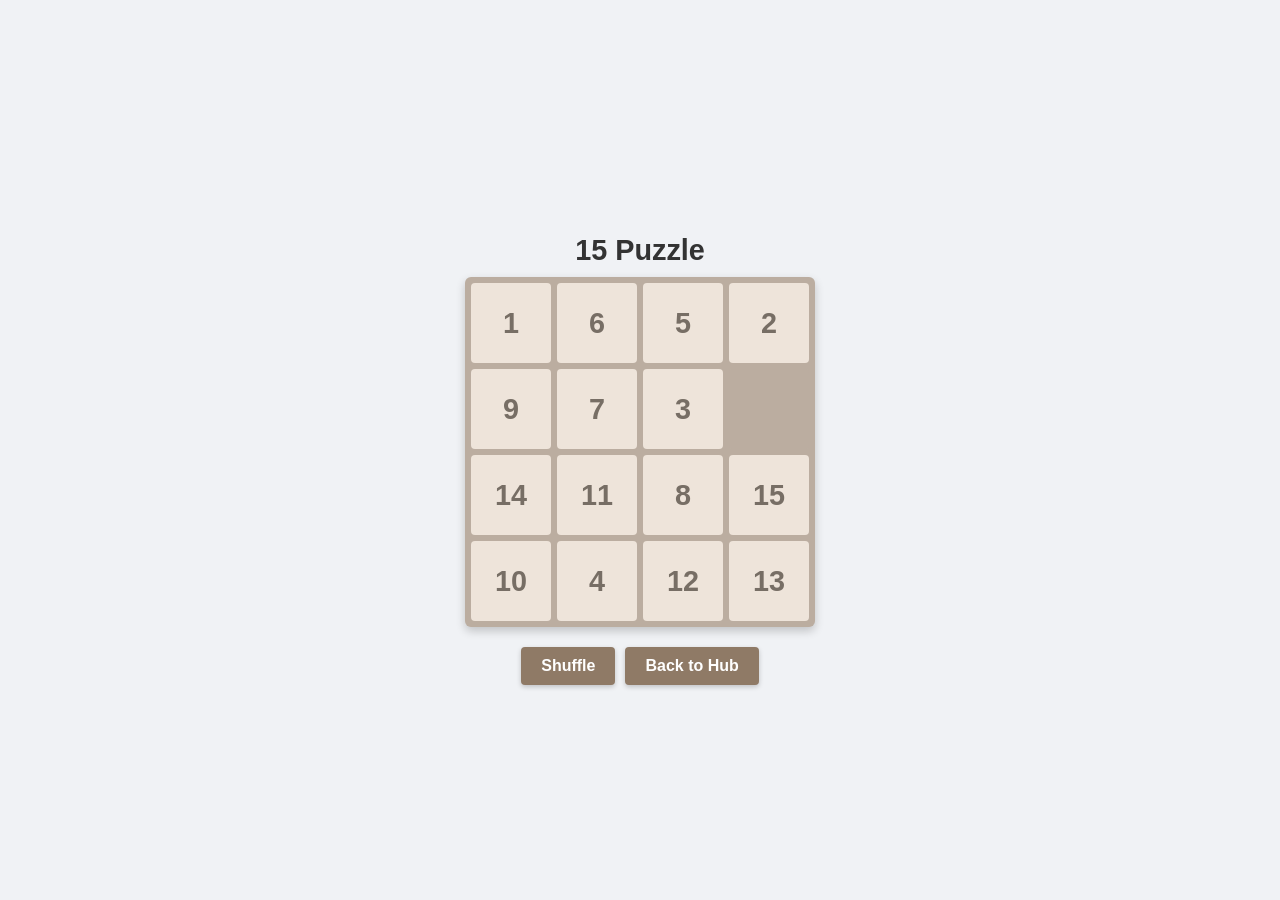
<file: Arcade/15game.html>
<!DOCTYPE html>
<html lang="en">
<head>
    <meta charset="UTF-8">
    <meta name="viewport" content="width=device-width, initial-scale=1.0">
    <title>15 Puzzle Game</title>
    <style>
        body {
            font-family: Arial, sans-serif;
            background-color: #f0f2f5;
            display: flex;
            flex-direction: column;
            align-items: center;
            justify-content: center;
            height: 100vh;
            margin: 0;
            touch-action: manipulation;
        }
        h1 {
            margin-bottom: 10px;
            color: #333;
            font-size: 1.8rem;
        }
        #board {
            display: grid;
            grid-template-columns: repeat(4, 80px);
            grid-template-rows: repeat(4, 80px);
            gap: 6px;
            background-color: #bbada0;
            padding: 6px;
            border-radius: 6px;
            box-shadow: 0 4px 10px rgba(0,0,0,0.2);
            margin-bottom: 20px;
        }
        .tile {
            background-color: #eee4da;
            color: #776e65;
            font-size: 1.8rem;
            font-weight: bold;
            display: flex;
            align-items: center;
            justify-content: center;
            border-radius: 4px;
            cursor: pointer;
            user-select: none;
            transition: background-color 0.2s;
        }
        .tile.empty {
            background-color: #bbada0;
            cursor: default;
        }
        .tile:not(.empty):active {
            background-color: #d8ccc4;
        }
        .btn-container {
            display: flex;
            gap: 10px;
        }
        .btn {
            background-color: #8f7a66;
            color: white;
            border: none;
            padding: 10px 20px;
            font-size: 1rem;
            font-weight: bold;
            border-radius: 4px;
            cursor: pointer;
            text-decoration: none;
            box-shadow: 0 2px 5px rgba(0,0,0,0.2);
        }
        .btn:active {
            background-color: #7f6a56;
        }
    </style>
</head>
<body>

    <h1>15 Puzzle</h1>
    <div id="board"></div>
    
    <div class="btn-container">
        <button class="btn" onclick="shuffle()">Shuffle</button>
        <a href="index.html" class="btn">Back to Hub</a>
    </div>

    <script>
        const board = document.getElementById('board');
        let tiles = [];
        let emptyIndex = 15;

        function initGame() {
            tiles = Array.from({length: 16}, (_, i) => i === 15 ? '' : i + 1);
            shuffle();
        }

        function render() {
            board.innerHTML = '';
            tiles.forEach((val, idx) => {
                const tile = document.createElement('div');
                tile.classList.add('tile');
                if (val === '') {
                    tile.classList.add('empty');
                } else {
                    tile.textContent = val;
                    tile.addEventListener('click', () => moveTile(idx));
                    tile.addEventListener('touchstart', (e) => {
                        e.preventDefault();
                        moveTile(idx);
                    });
                }
                board.appendChild(tile);
            });
        }

        function moveTile(idx) {
            const row = Math.floor(idx / 4);
            const col = idx % 4;
            const emptyRow = Math.floor(emptyIndex / 4);
            const emptyCol = emptyIndex % 4;

            const isAdjacent = (Math.abs(row - emptyRow) + Math.abs(col - emptyCol)) === 1;

            if (isAdjacent) {
                tiles[emptyIndex] = tiles[idx];
                tiles[idx] = '';
                emptyIndex = idx;
                render();
                checkWin();
            }
        }

        function shuffle() {
            for (let i = 0; i < 100; i++) {
                const validMoves = [];
                const row = Math.floor(emptyIndex / 4);
                const col = emptyIndex % 4;

                if (row > 0) validMoves.push(emptyIndex - 4);
                if (row < 3) validMoves.push(emptyIndex + 4);
                if (col > 0) validMoves.push(emptyIndex - 1);
                if (col < 3) validMoves.push(emptyIndex + 1);

                const randomMove = validMoves[Math.floor(Math.random() * validMoves.length)];
                tiles[emptyIndex] = tiles[randomMove];
                tiles[randomMove] = '';
                emptyIndex = randomMove;
            }
            render();
        }

        function checkWin() {
            const win = tiles.slice(0, 15).every((val, i) => val === i + 1);
            if (win) {
                setTimeout(() => alert('You Win!'), 100);
            }
        }

        initGame();
    </script>
</body>
</html>
</file>
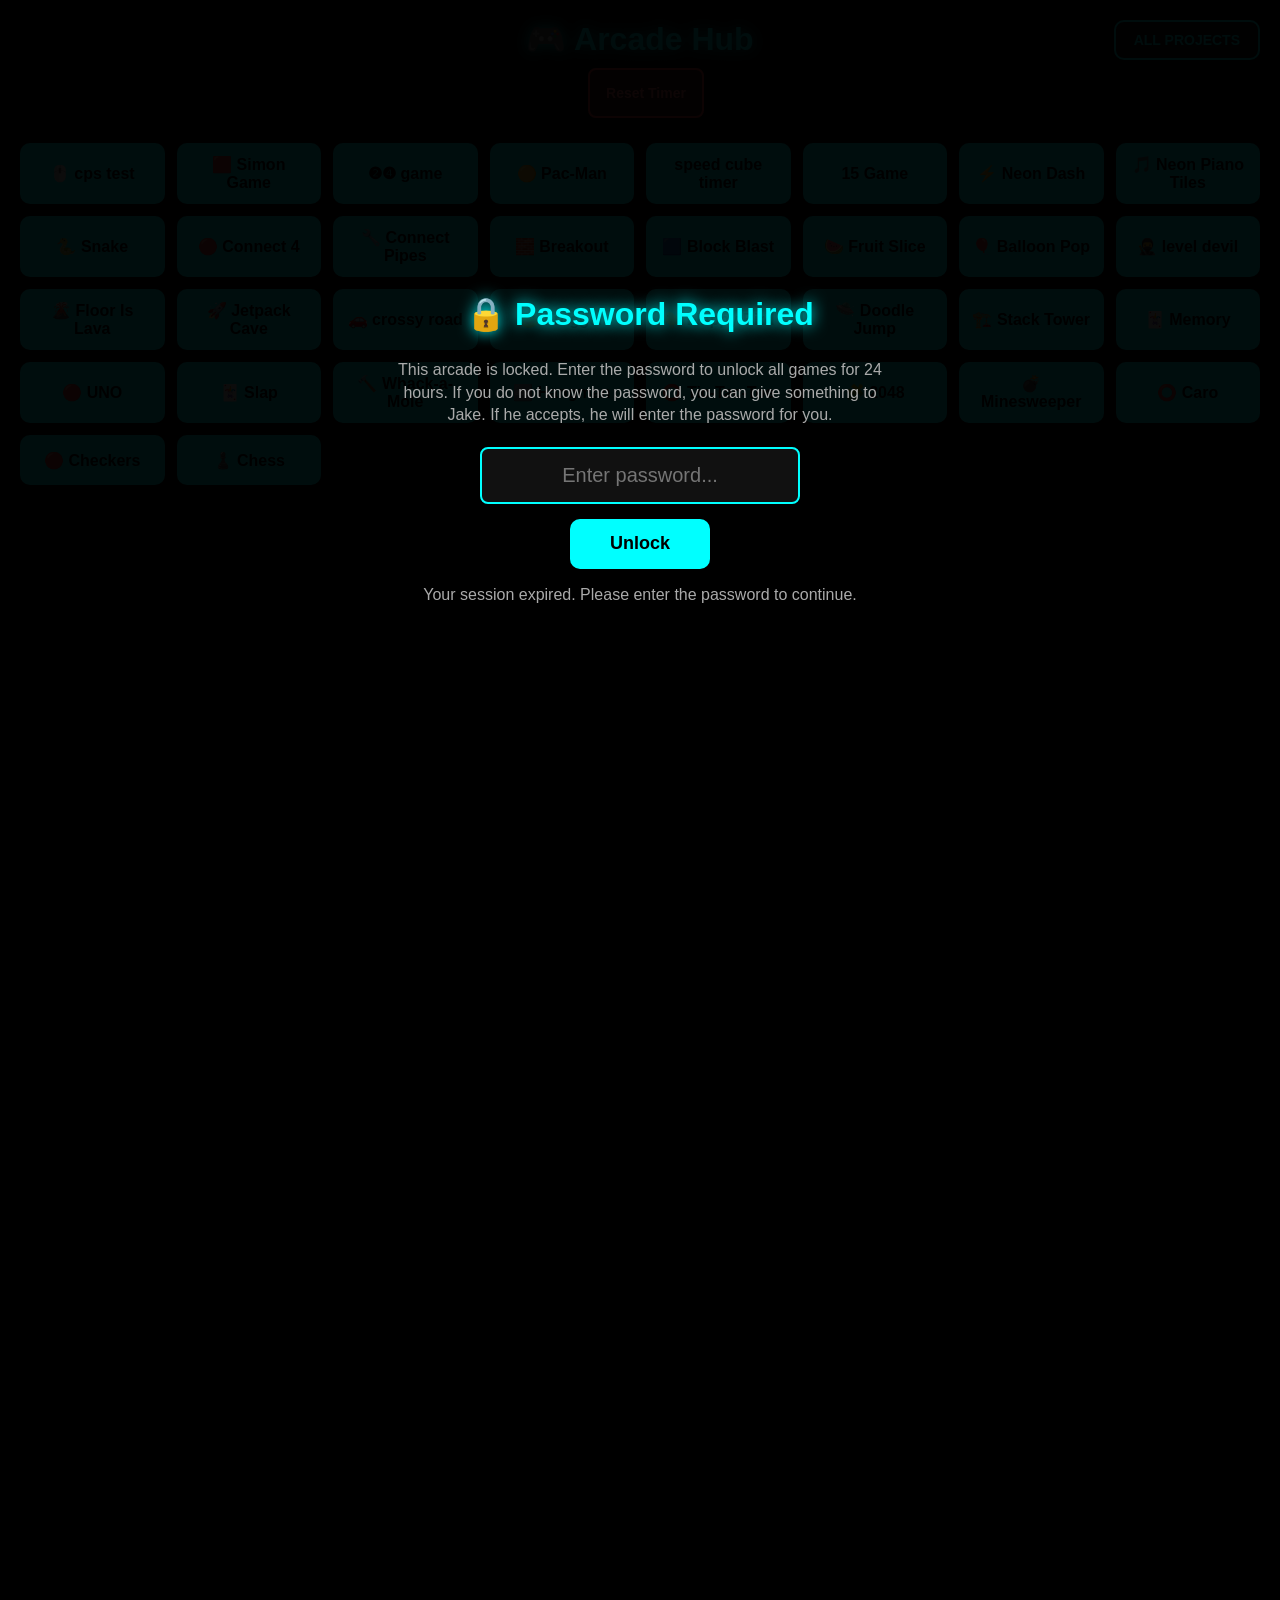
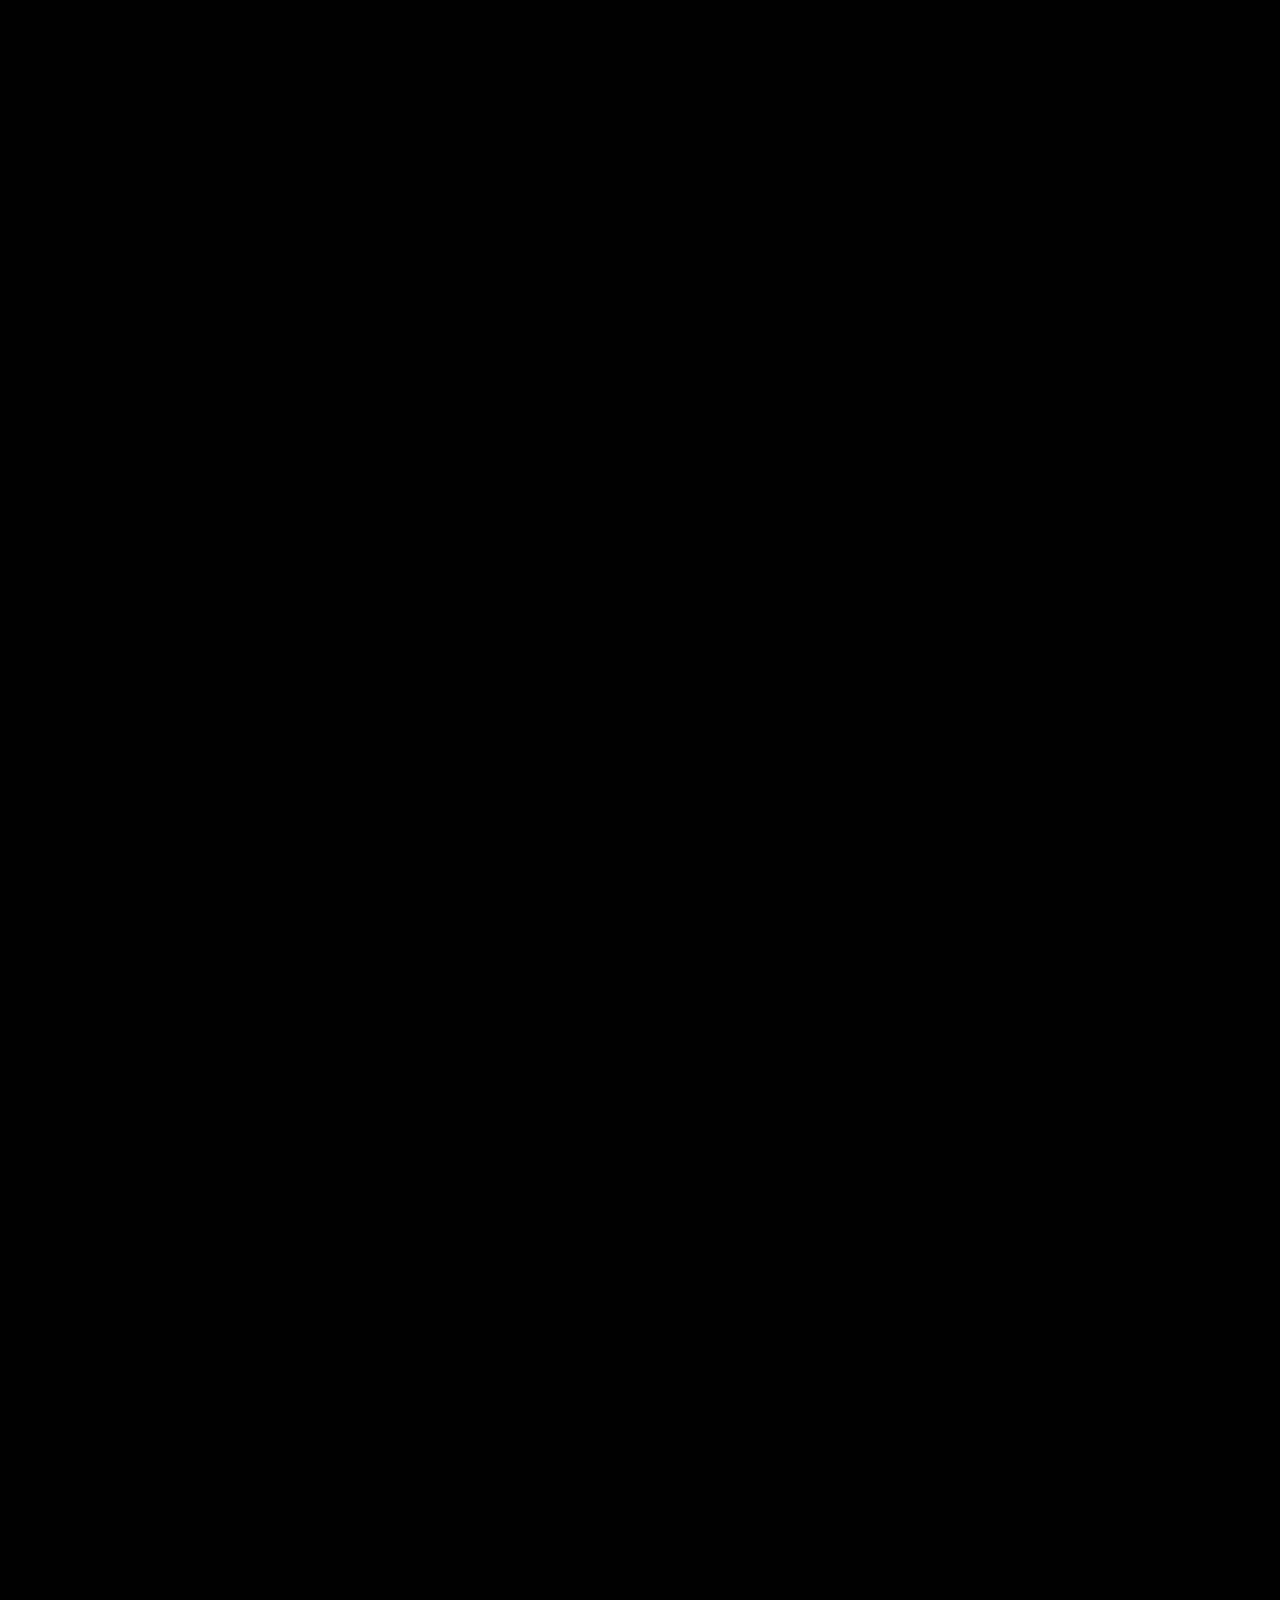
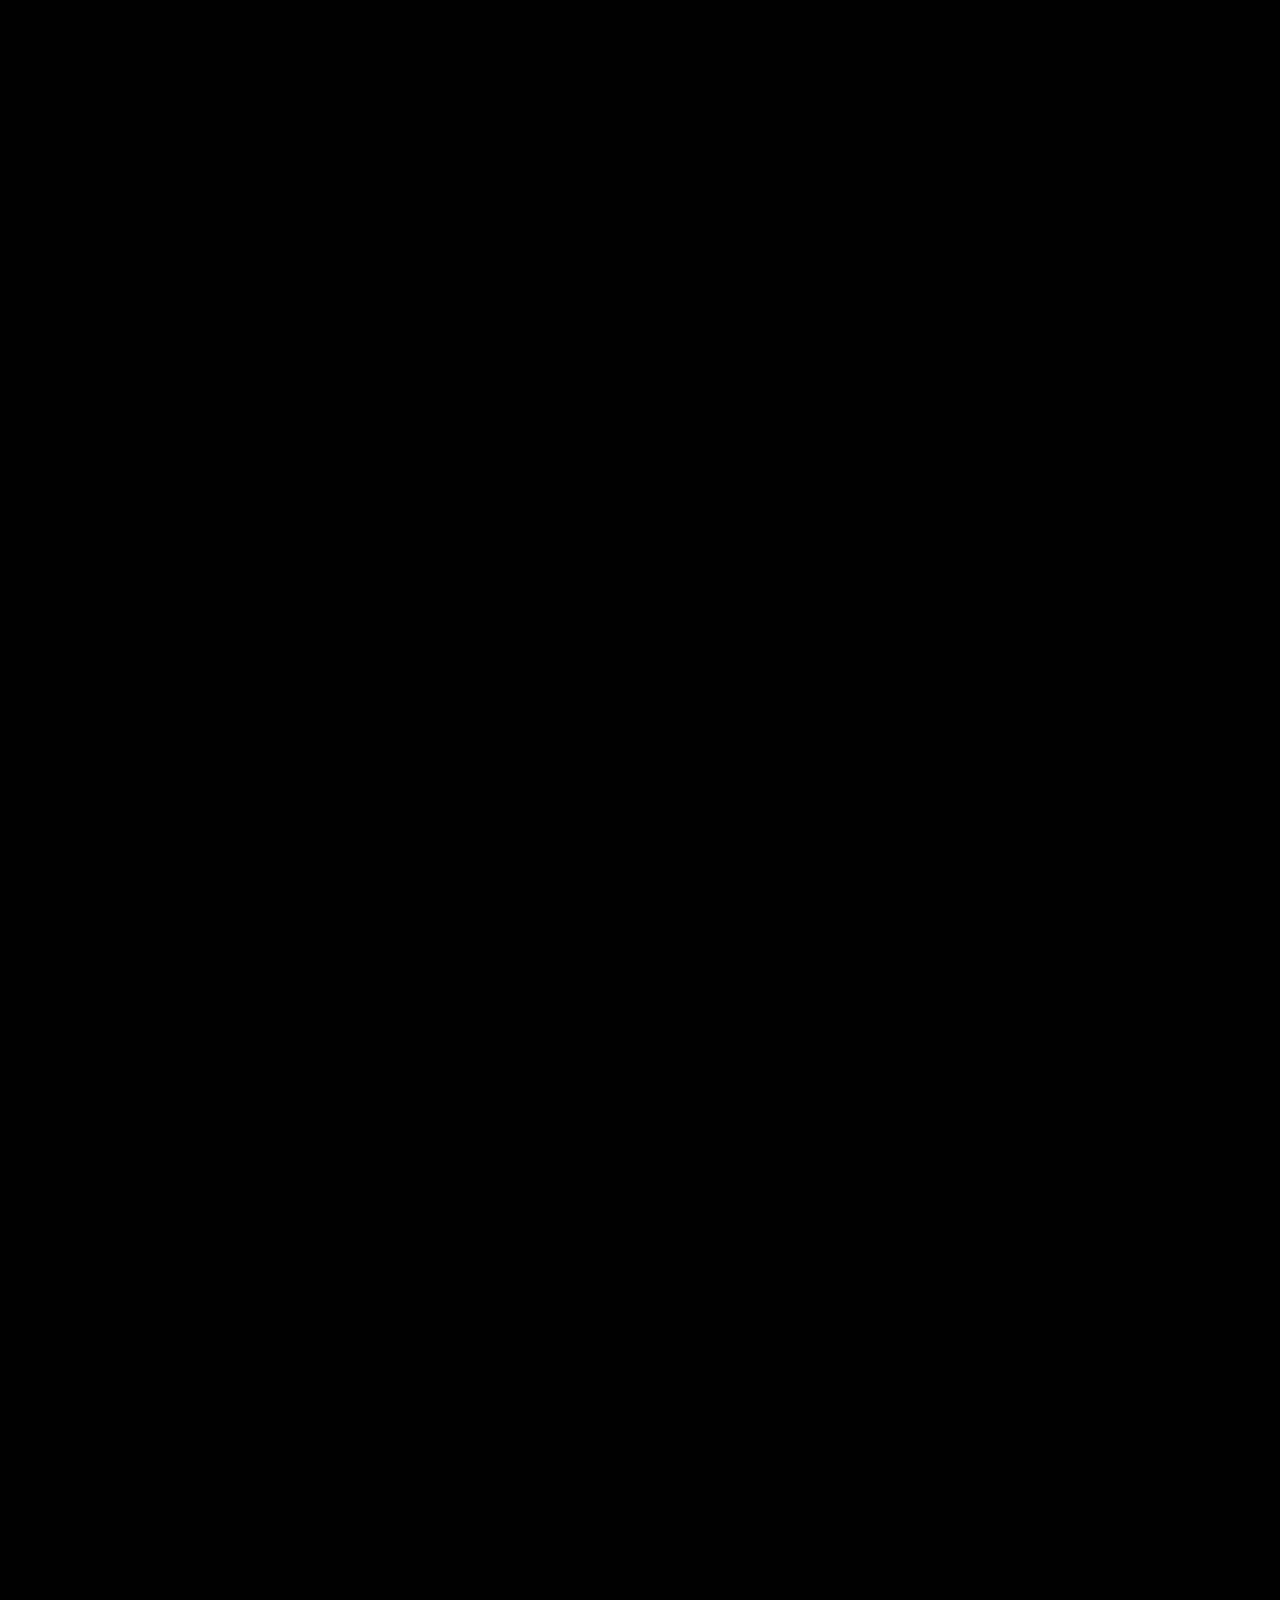
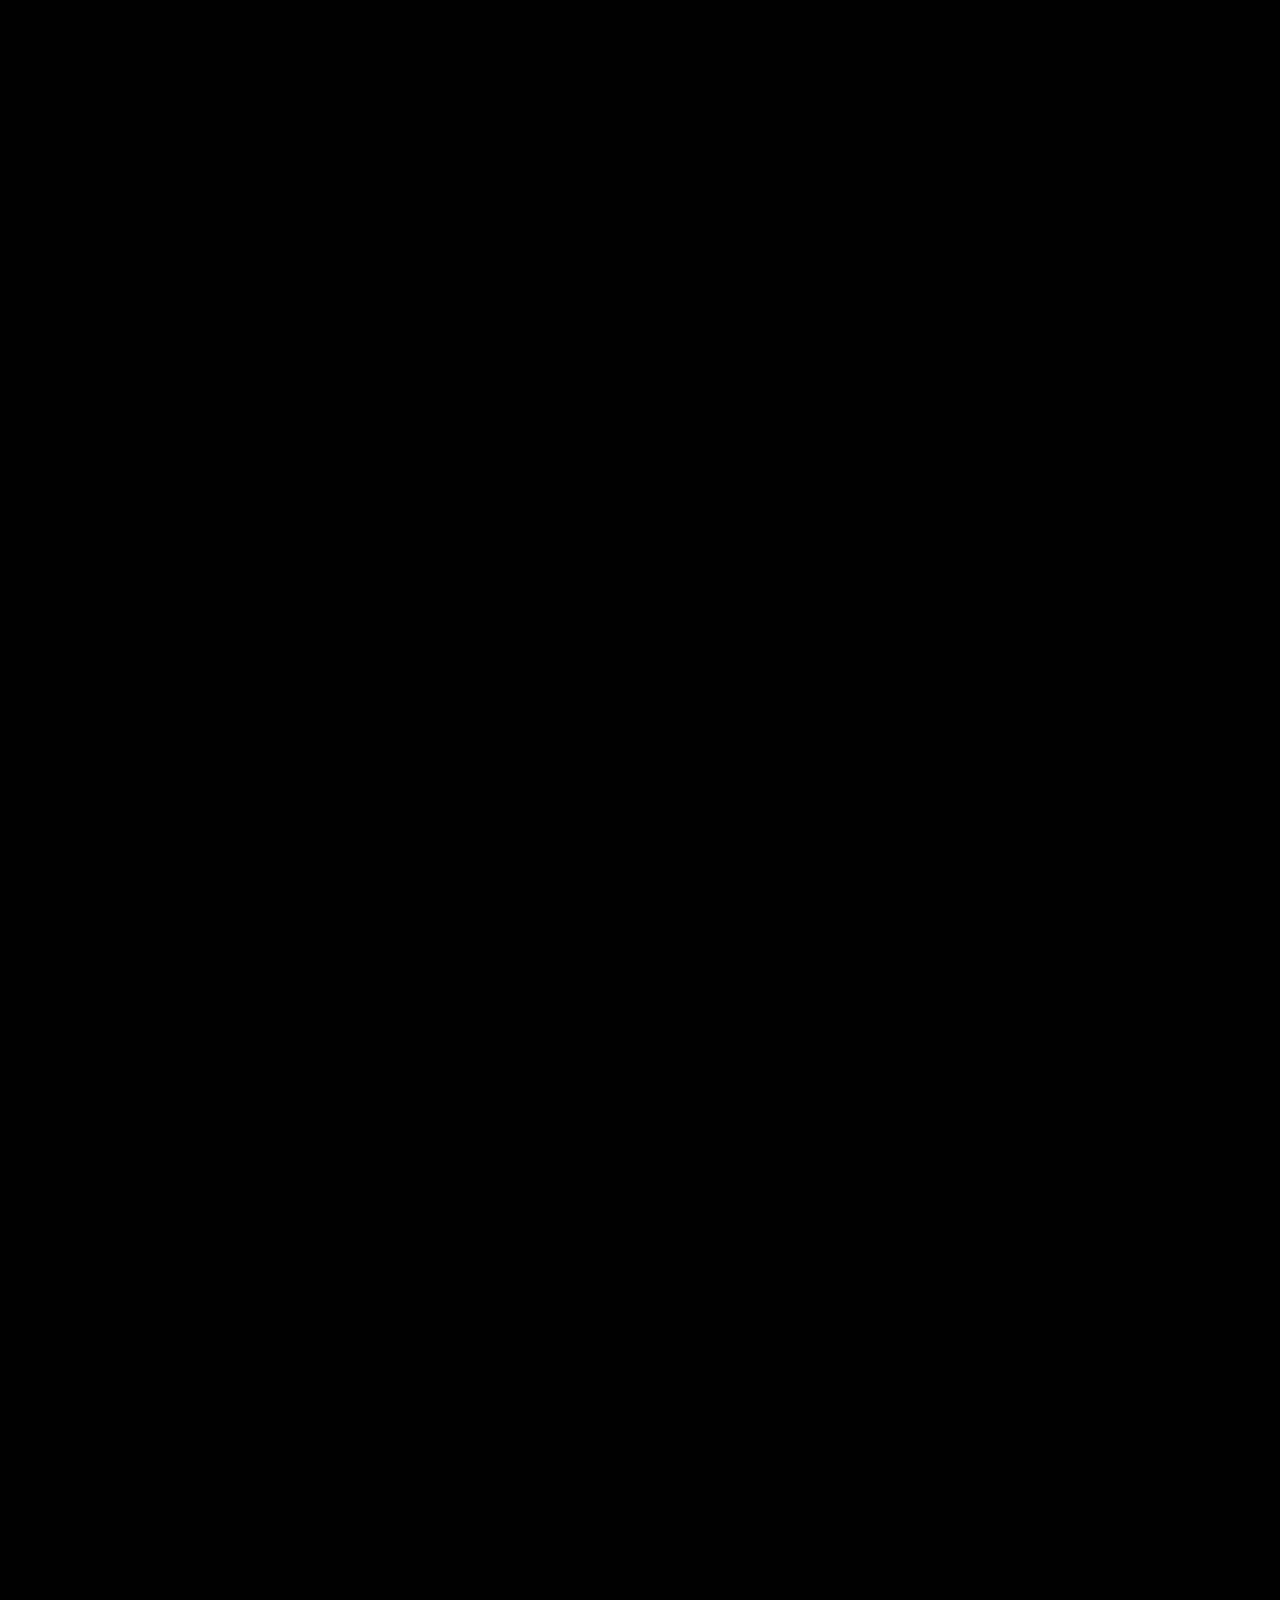
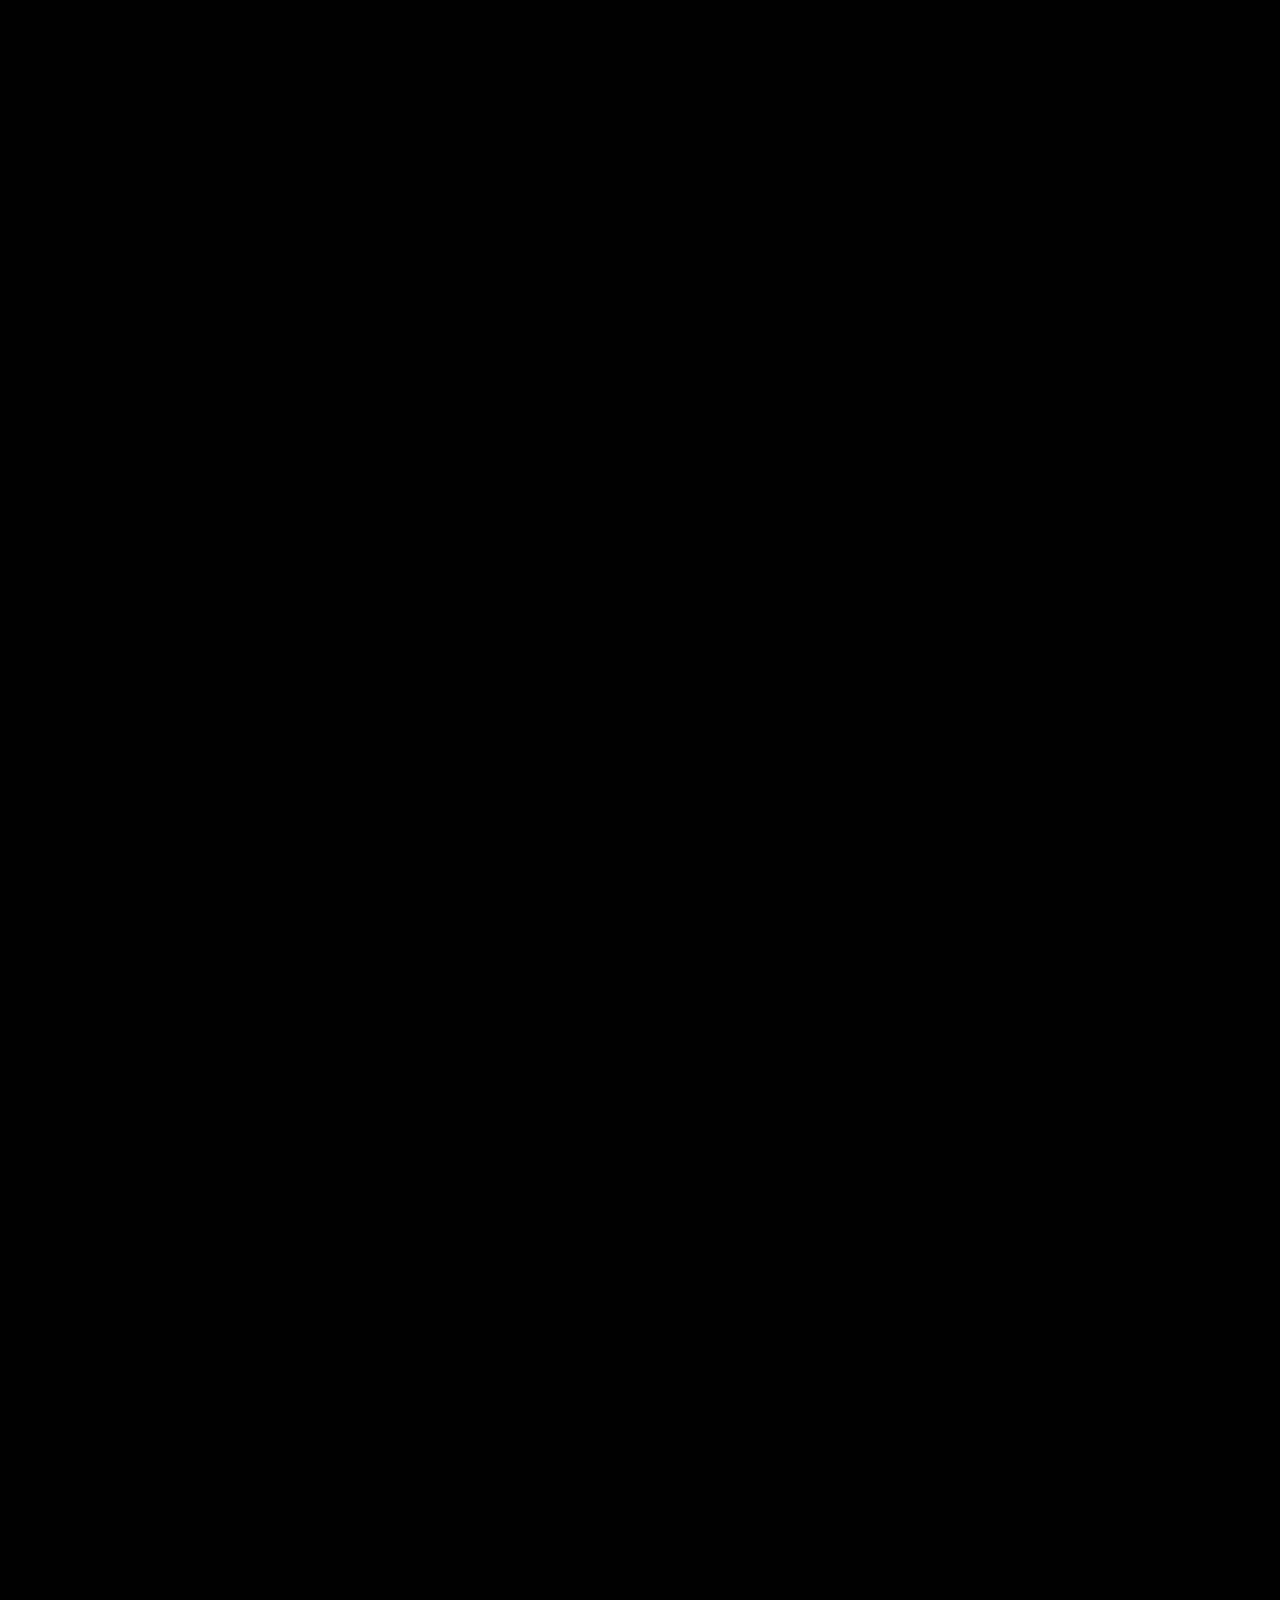
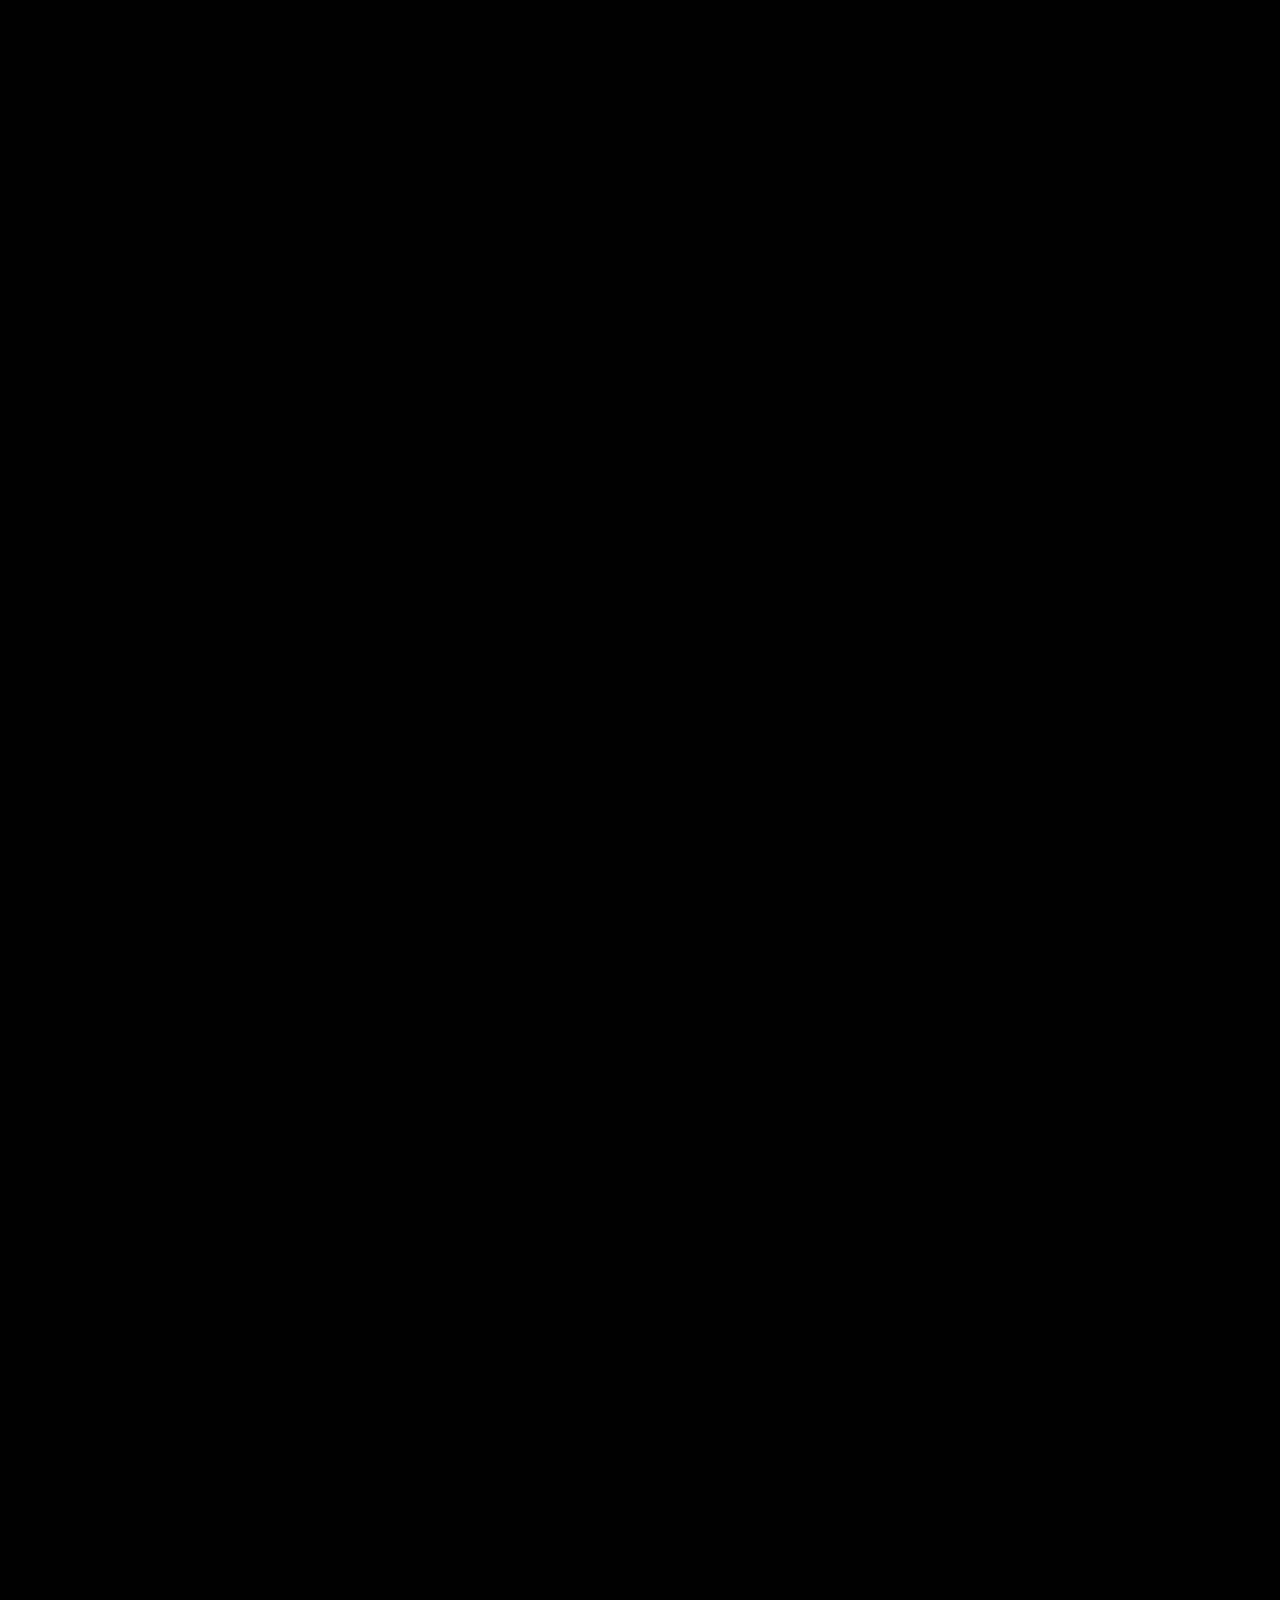
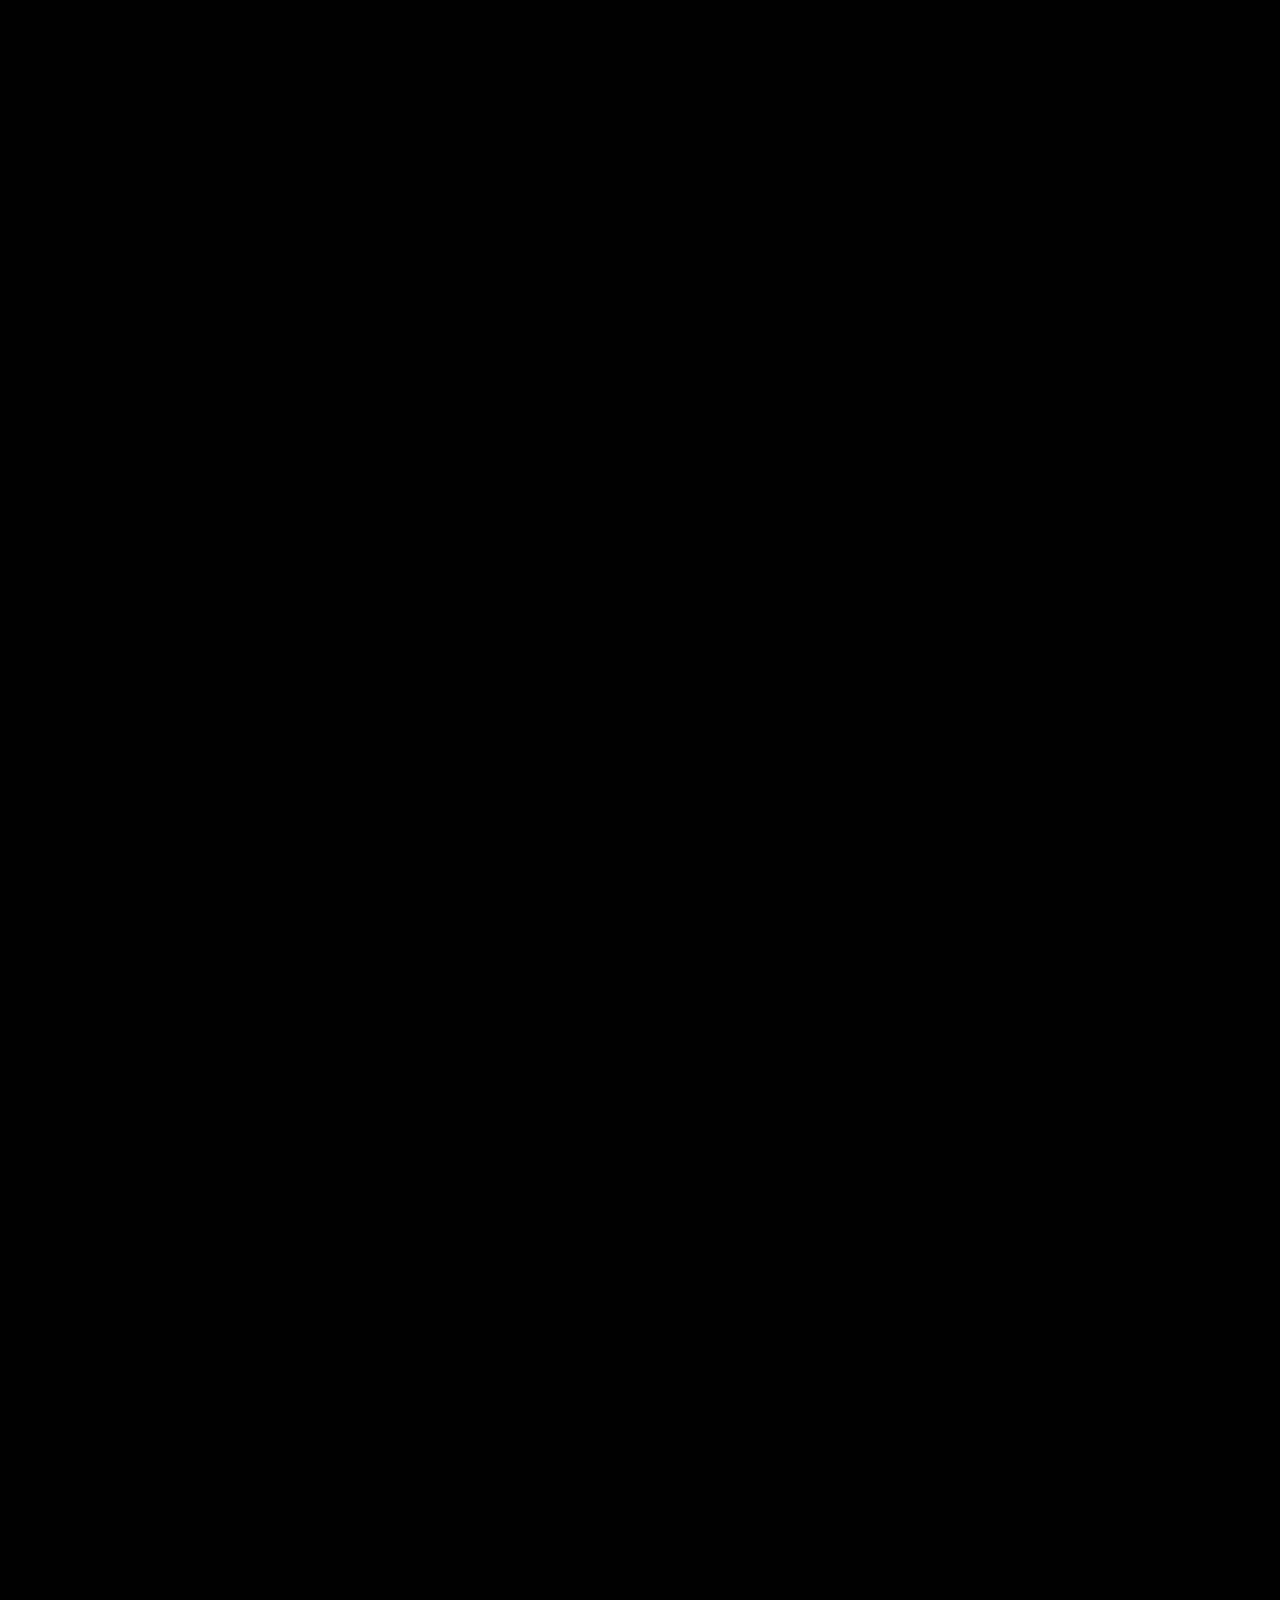
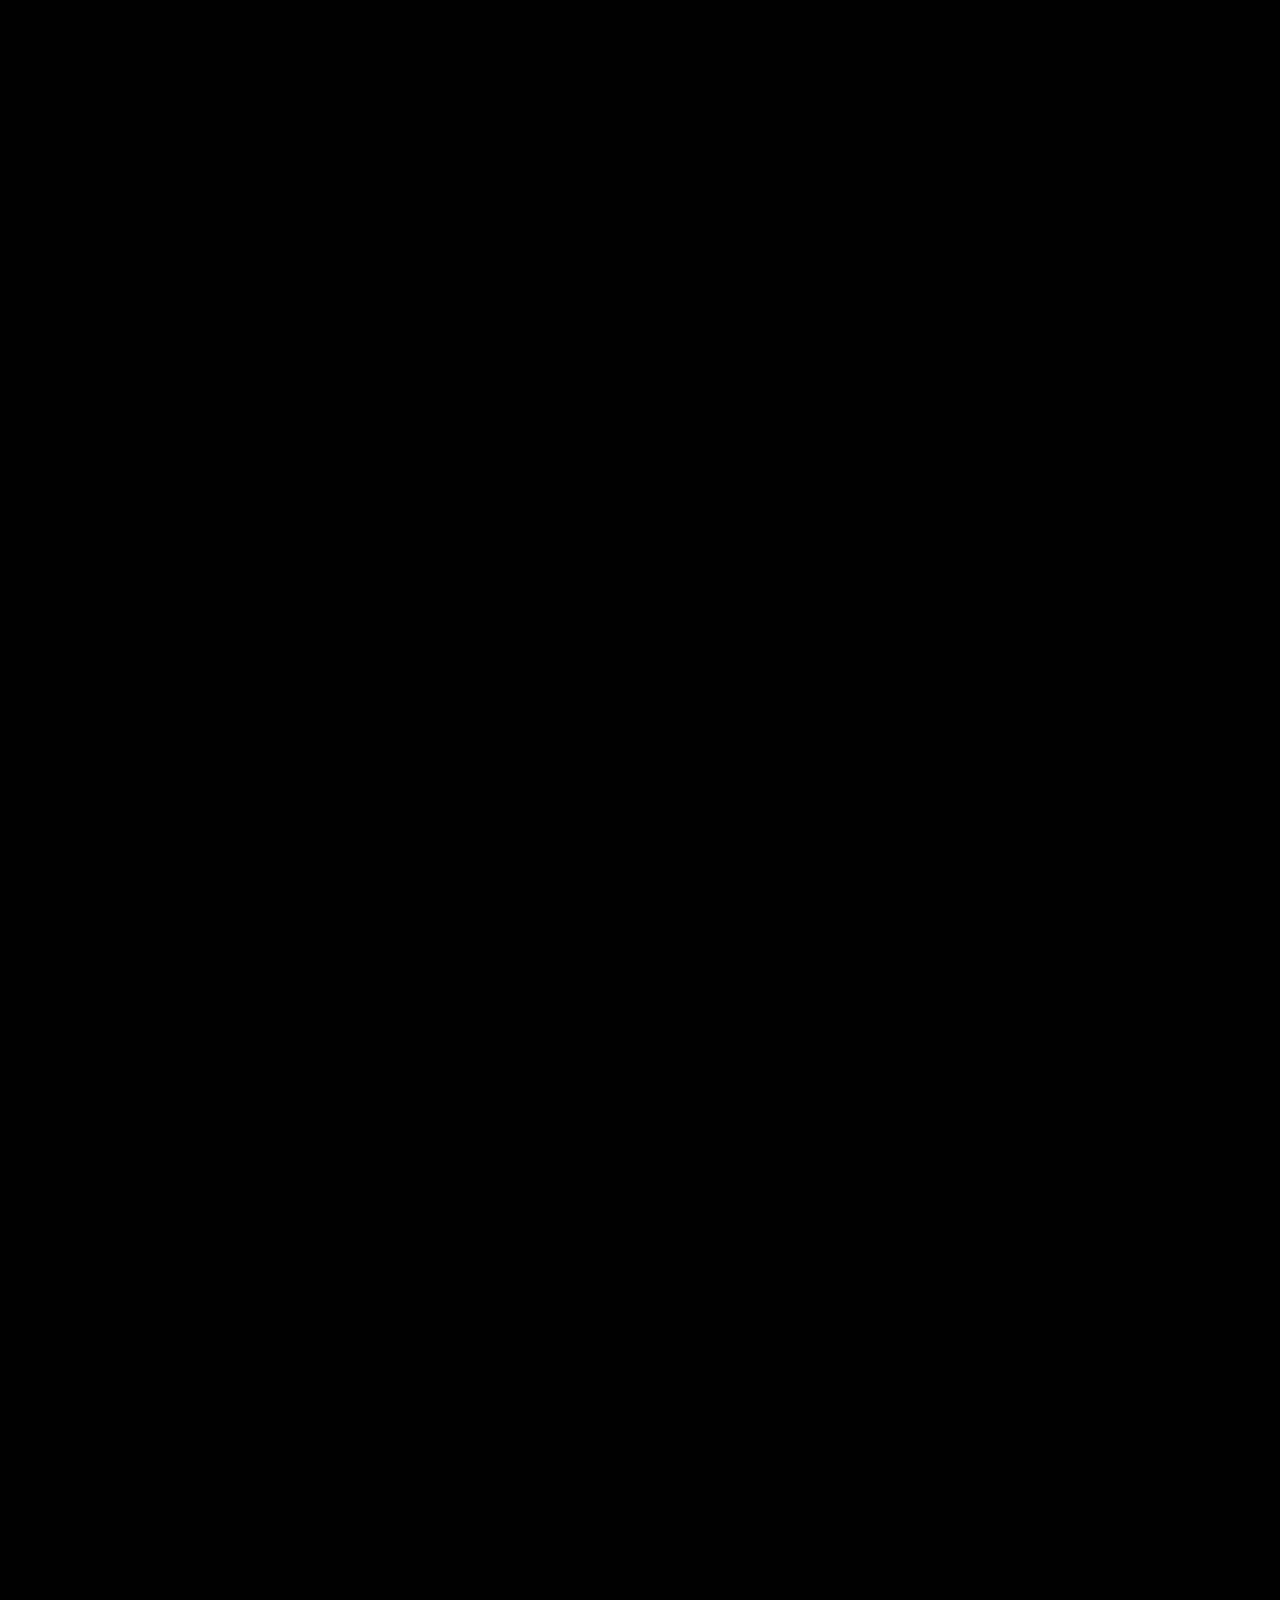
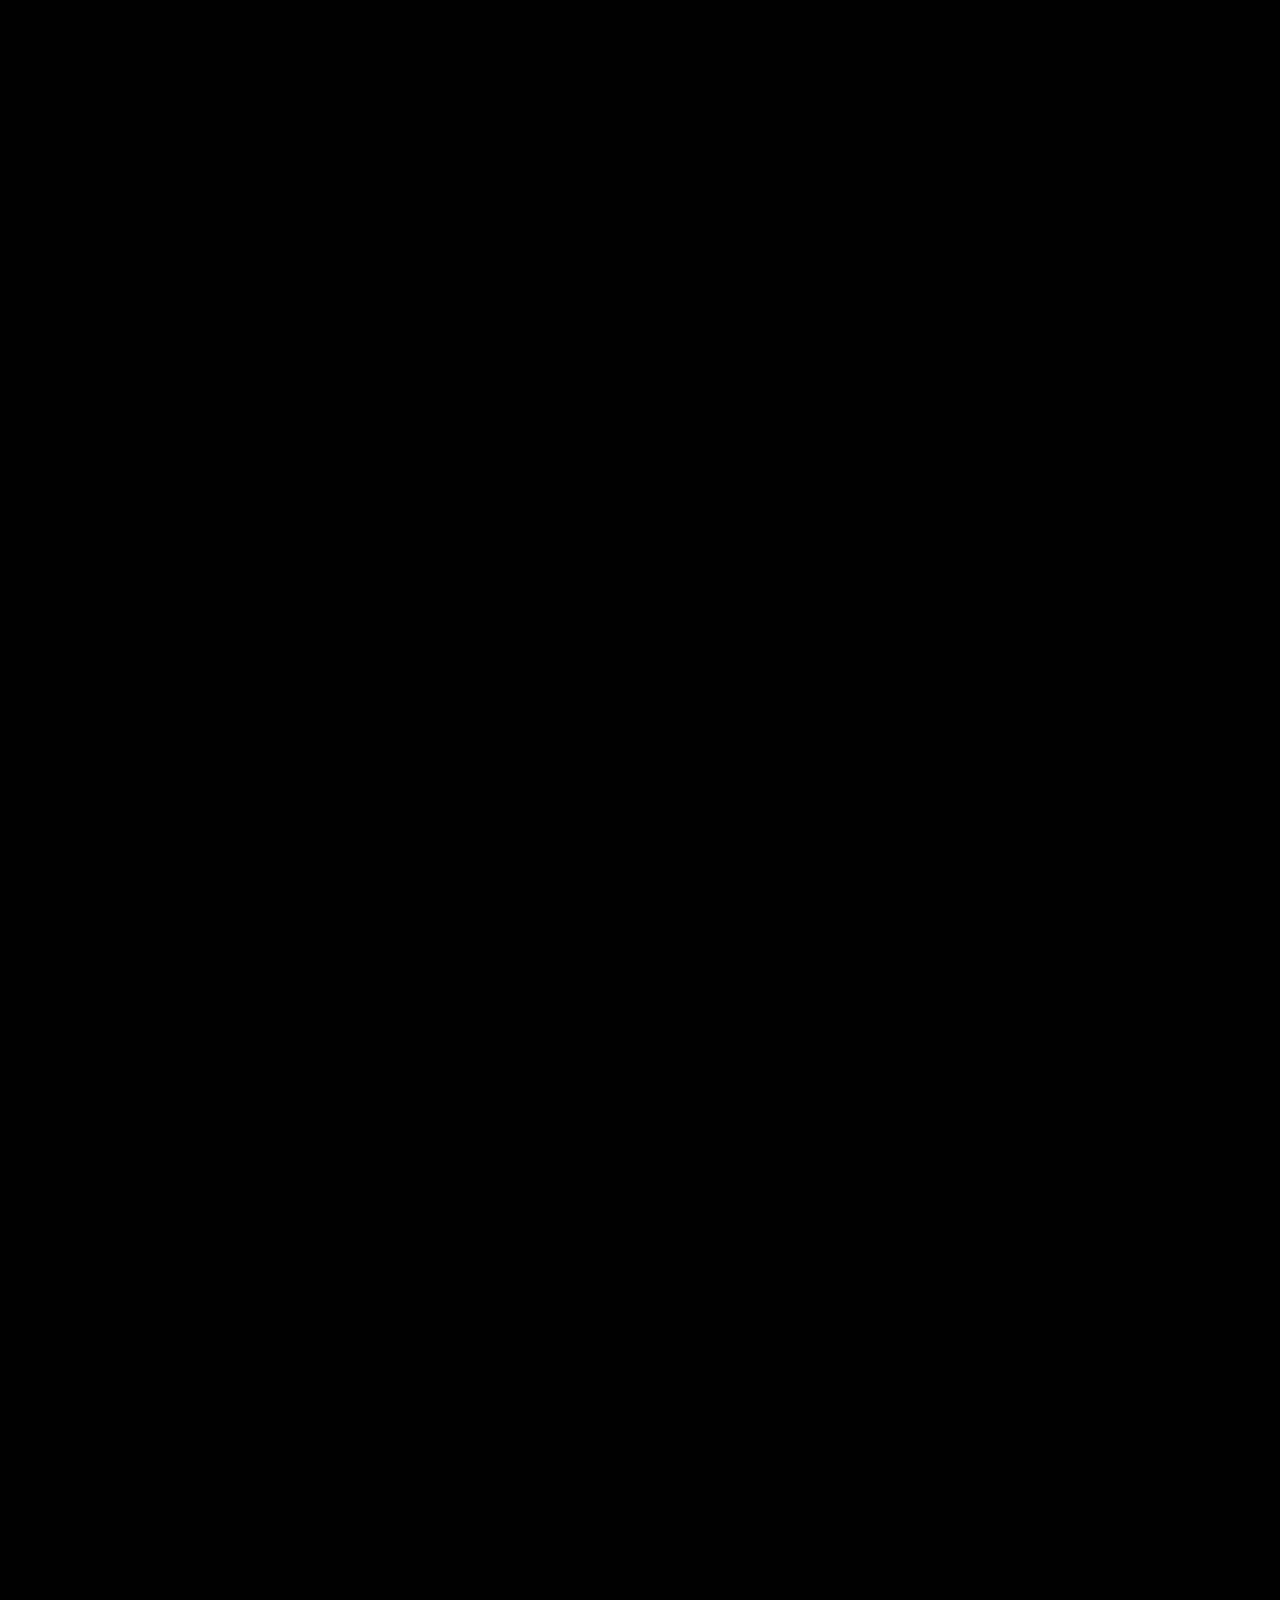
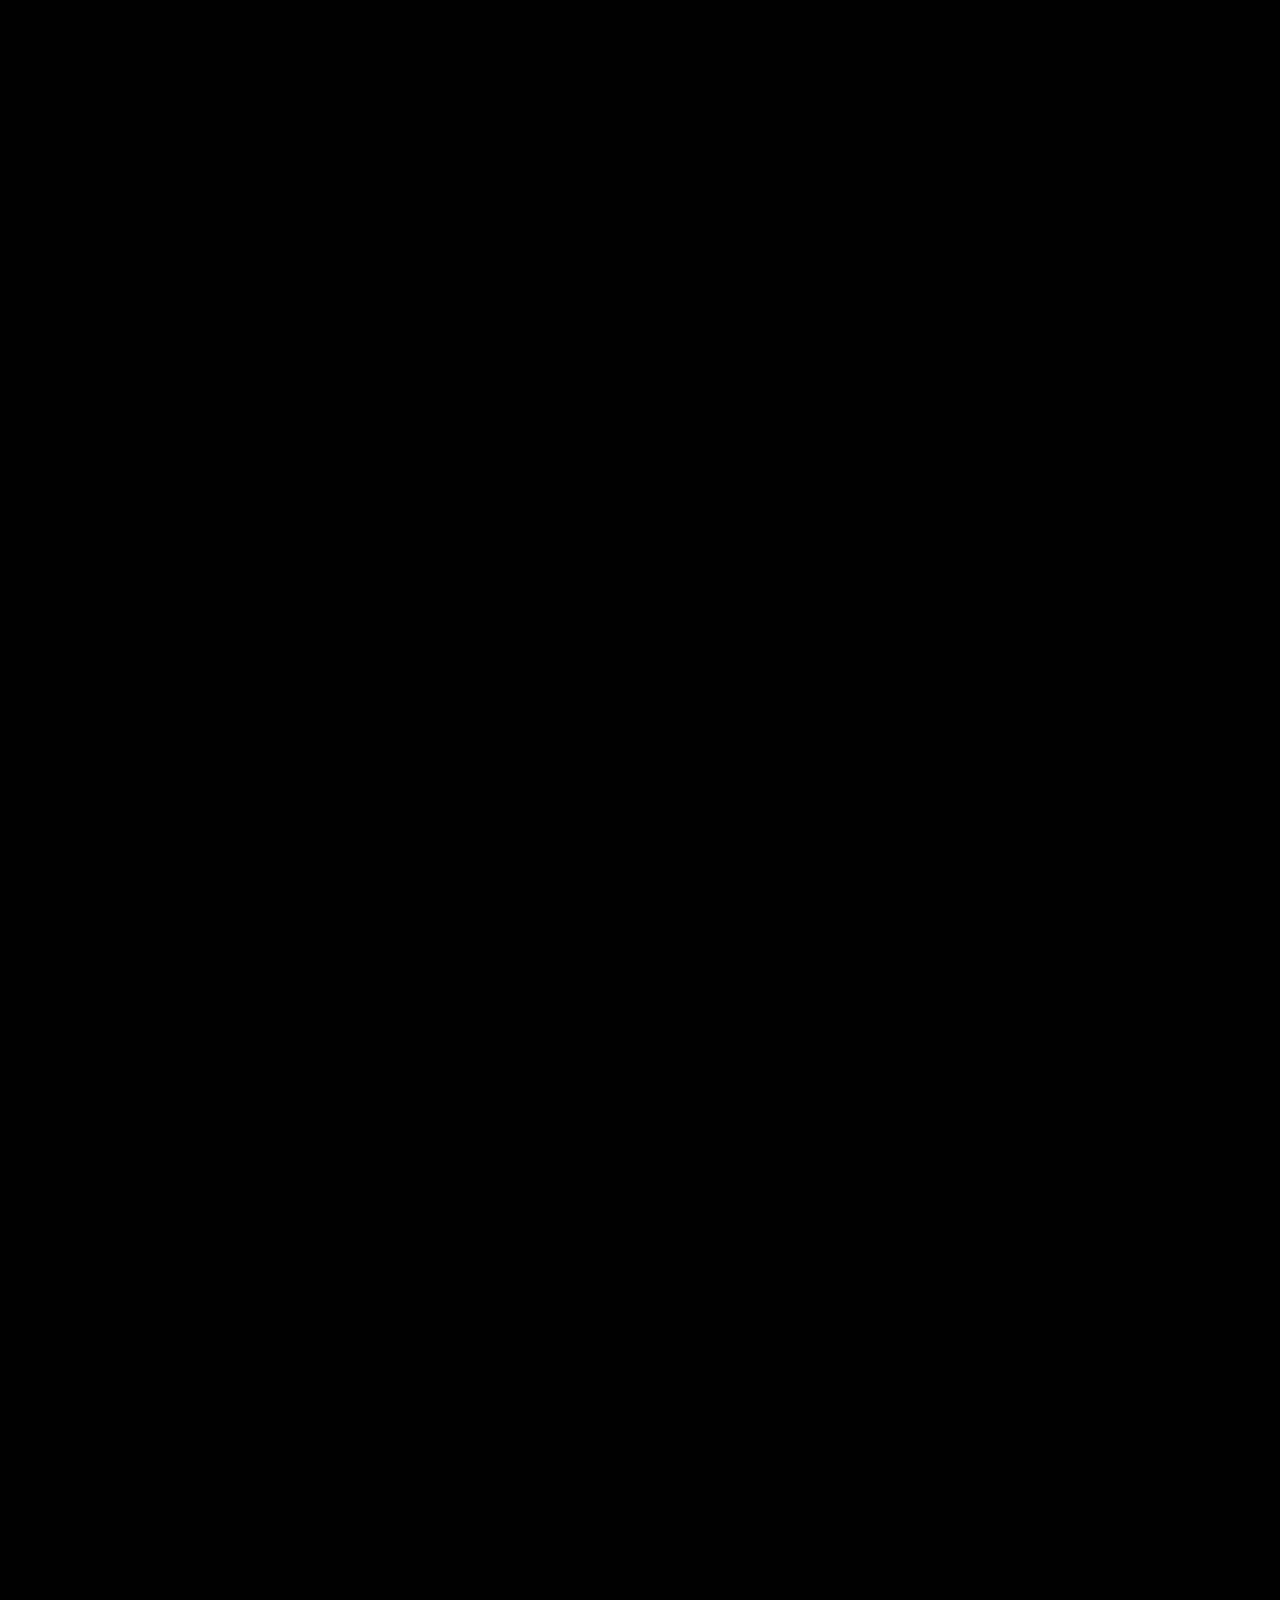
<file: Arcade/2048.html>
<!DOCTYPE html>
<html lang="en">
<head>
    <meta charset="UTF-8">
    <meta name="viewport" content="width=device-width, initial-scale=1.0">
    <title>2048</title>
    <style>
        button,[role="button"]{touch-action:manipulation;-webkit-tap-highlight-color:transparent}
        /* Basic Reset */
        * {
            margin: 0;
            padding: 0;
            box-sizing: border-box;
        }

        /* Game Font */
        body {
            font-family: "Clear Sans", "Helvetica Neue", Arial, sans-serif;
            background-color: #faf8ef;
            color: #776e65;
            display: flex;
            justify-content: center;
            align-items: center;
            min-height: 100vh;
            flex-direction: column; /* Stack elements vertically */
            padding: 20px; /* Add padding for smaller screens */
        }
        #hubButton{
    background:#8f7a66;
    color:#f9f6f2;
    border:none;
    border-radius:6px;
    padding:8px 12px;
    font-size:14px;
    font-weight:bold;
    cursor:pointer;
}

#hubButton:hover{
    background:#9f8b77;
}

        /* Main Game Container */
        .game-container {
            text-align: center;
            margin-bottom: 20px; /* Space between header and grid */
        }

        /* Header: Title and Score */
        .header {
            display: flex;
            justify-content: center;
            align-items: flex-end;
            gap: 20px;
            width: 100%;
            max-width: min(90vw, 90vh, 500px); /* Match grid width */
            margin: 0 auto 20px auto; /* Center horizontally with bottom margin */
        }

        .title {
            font-size: 4em;
            font-weight: bold;
            color: #776e65;
            margin-bottom: -5px;
        }

        /* Score Boxes */
        .score-container, .best-container {
            background-color: #bbada0;
            padding: 10px 20px;
            border-radius: 3px;
            text-align: center;
            min-width: 80px; /* Ensure minimum width */
        }

        .score-container span, .best-container span {
            display: block;
            font-size: 0.8em;
            color: #eee4da;
            font-weight: bold;
        }

        .score-value, .best-value {
            font-size: 1.5em;
            color: #ffffff;
            font-weight: bold;
        }

        /* Buttons Container */
        .controls {
            display: flex;
            justify-content: space-between; /* Space out title and button */
            align-items: center;
            width: 100%;
            max-width: min(90vw, 90vh, 500px); /* Match grid width */
            margin: 0 auto 20px auto; /* Center horizontally with bottom margin */
        }

        .game-intro {
            color: #776e65;
            font-size: 1.1em;
            line-height: 1.5;
            text-align: left; /* Align intro text left */
            flex-grow: 1; /* Allow text to take available space */
            margin-right: 20px; /* Space between text and button */
        }

        /* New Game Button Styling */
        .new-game-button {
            background-color: #8f7a66;
            color: #f9f6f2;
            padding: 10px 20px;
            border: none;
            border-radius: 3px;
            font-weight: bold;
            font-size: 1em;
            cursor: pointer;
            transition: background-color 0.2s ease;
            white-space: nowrap; /* Prevent button text wrapping */
        }

        .new-game-button:hover {
            background-color: #9f8b77;
        }

        /* Game Grid Container */
        .grid-container {
            position: relative; /* Needed for absolute positioning of tiles */
            width: min(90vw, 90vh, 500px); /* Responsive width based on viewport size */
            height: min(90vw, 90vh, 500px); /* Responsive height based on viewport size */
            background-color: #bbada0;
            border-radius: 6px;
            padding: 15px;
            display: grid;
            /* Use calc() to account for gaps */
            grid-template-columns: repeat(4, calc(25% - 11.25px)); /* 15px total gap / 3 gaps = 5px per gap side. (15px * 3) / 4 columns = 11.25px */
            grid-template-rows: repeat(4, calc(25% - 11.25px));
            gap: 15px;
            margin: 0 auto; /* Center horizontally */
        }

        /* Background Grid Cells */
        .grid-cell {
            background-color: #cdc1b4;
            border-radius: 3px;
        }

        /* Tiles */
        .tile {
            position: absolute; /* Positioned relative to grid-container */
            width: calc(25% - 11.25px); /* Match cell size */
            height: calc(25% - 11.25px); /* Match cell size */
            border-radius: 3px;
            font-weight: bold;
            display: flex;
            justify-content: center;
            align-items: center;
            font-size: 2em; /* Default font size, adjust per value */
            background-color: #eee4da; /* Default background */
            color: #776e65; /* Default text color */
            transition: top 0.1s ease-out, left 0.1s ease-out, width 0.1s ease-out, height 0.1s ease-out, font-size 0.1s ease-out, transform 0.25s ease-in-out;
            z-index: 10;
            margin: 0; /* Ensure no margins affect positioning */
            padding: 0; /* Ensure no padding affect positioning */
        }

        .tile.new {
            animation: appear 0.25s ease-in-out;
        }

        .tile.merged {
            animation: pop 0.25s ease-in-out;
            z-index: 20; /* Ensure merged tiles appear above others */
        }

        @keyframes appear {
            0% { transform: scale(0); opacity: 0; }
            100% { transform: scale(1); opacity: 1; }
        }

        @keyframes pop {
            0% { transform: scale(1); }
            50% { transform: scale(1.15); }
            100% { transform: scale(1); }
        }

        /* Tile Color and Font Size Variations */
        .tile[data-value="2"]   { background-color: #eee4da; color: #776e65; }
        .tile[data-value="4"]   { background-color: #ede0c8; color: #776e65; }
        .tile[data-value="8"]   { background-color: #f2b179; color: #f9f6f2; }
        .tile[data-value="16"]  { background-color: #f59563; color: #f9f6f2; }
        .tile[data-value="32"]  { background-color: #f67c5f; color: #f9f6f2; }
        .tile[data-value="64"]  { background-color: #f65e3b; color: #f9f6f2; }
        .tile[data-value="128"] { background-color: #edcf72; color: #f9f6f2; font-size: 1.8em; }
        .tile[data-value="256"] { background-color: #edcc61; color: #f9f6f2; font-size: 1.8em; }
        .tile[data-value="512"] { background-color: #edc850; color: #f9f6f2; font-size: 1.8em; }
        .tile[data-value="1024"]{ background-color: #edc53f; color: #f9f6f2; font-size: 1.5em; }
        .tile[data-value="2048"]{ background-color: #edc22e; color: #f9f6f2; font-size: 1.5em; }
        /* Add more styles for higher values if needed */
        .tile[data-value="4096"]{ background-color: #3c3a32; color: #f9f6f2; font-size: 1.5em; }
        .tile[data-value="8192"]{ background-color: #3c3a32; color: #f9f6f2; font-size: 1.5em; }


        /* Game Over/Win Message Overlay */
        .game-message {
            display: none; /* Hidden by default */
            position: absolute;
            top: 0;
            left: 0;
            width: 100%;
            height: 100%;
            background-color: rgba(238, 228, 218, 0.73); /* Semi-transparent overlay */
            z-index: 100;
            text-align: center;
            flex-direction: column;
            justify-content: center;
            align-items: center;
            border-radius: 6px; /* Match grid container */
            animation: fade-in 0.5s ease;
        }

        .game-message p {
            font-size: 2.5em;
            font-weight: bold;
            color: #776e65;
            margin-bottom: 20px;
        }

        .game-message .retry-button {
             background-color: #8f7a66;
            color: #f9f6f2;
            padding: 10px 20px;
            border: none;
            border-radius: 3px;
            font-weight: bold;
            font-size: 1em;
            cursor: pointer;
            transition: background-color 0.2s ease;
        }
        .game-message .retry-button:hover {
            background-color: #9f8b77;
        }

        .game-message.active {
            display: flex; /* Show the message with flex layout */
        }

        @keyframes fade-in {
            0% { opacity: 0; }
            100% { opacity: 1; }
        }

        /* Media Queries for Responsiveness */
        @media (max-width: 600px) {
            .title { font-size: 2em; }
            .game-intro { font-size: 1em; }
            .new-game-button { font-size: 0.9em; padding: 8px 15px; }
            .score-container span, .best-container span { font-size: 0.7em; }
            .score-value, .best-value { font-size: 1.2em; }
            .grid-container { padding: 10px; gap: 10px; }
            /* Adjust tile size calculation for smaller gaps */
            .grid-container {
                grid-template-columns: repeat(4, calc(25% - 7.5px));
                grid-template-rows: repeat(4, calc(25% - 7.5px));
            }
            .tile {
                width: calc(25% - 7.5px);
                height: calc(25% - 7.5px);
                font-size: 1.5em; /* Adjust font size on smaller screens */
            }
            .tile[data-value="128"],
            .tile[data-value="256"],
            .tile[data-value="512"] { font-size: 1.3em; }
            .tile[data-value="1024"],
            .tile[data-value="2048"],
            .tile[data-value="4096"],
            .tile[data-value="8192"] { font-size: 1.1em; }

            .game-message p { font-size: 1.8em; }
            .game-message .retry-button { font-size: 0.9em; padding: 8px 15px; }
        }
        
        /* Add responsiveness for landscape orientation */
        @media (orientation: landscape) and (max-height: 600px) {
            .header, .controls, .grid-container {
                max-width: min(80vh, 500px);
                max-height: min(80vh, 500px);
            }
            body {
                padding: 10px;
            }
            .title {
                font-size: 2em;
            }
        }
         @media (max-width: 400px) {
             .header { flex-direction: column; align-items: stretch; gap: 10px;}
             .title { text-align: center; }
             .score-info { display: flex; justify-content: space-around;}
             .controls { flex-direction: column; align-items: stretch; gap: 10px;}
             .game-intro { text-align: center; margin-right: 0;}
             .new-game-button { width: 100%; }
         }

    </style>
</head>
<body>



    <div class="game-container">
        <div class="header">
            <h1 class="title">2048</h1>

            <button id="hubButton"
                    onclick="location.href='index.html'">
                Back To Hub
            </button>

            <div class="score-info" style="display:flex;gap:10px;">
                <div class="score-container">
                    <span>SCORE</span>
                    <div id="score" class="score-value">0</div>
                </div>

                <div class="best-container">
                    <span>BEST</span>
                    <div id="best-score" class="best-value">0</div>
                </div>
            </div>
        </div>

        <div class="controls">
             <p class="game-intro">Join the numbers and get to the <strong>2048 tile!</strong></p>
            <button id="new-game-button" class="new-game-button">New Game</button>
        </div>

        <div class="grid-container" id="grid-container">
            <div class="game-message" id="game-message">
                <p id="message-text">Game Over!</p>
                <button id="retry-button" class="retry-button">Try Again</button>
            </div>
        </div>
    </div>

    <script>
        // ===== GLOBAL AUTH CHECK =====
        (function() {
          const unlockTime = parseInt(localStorage.getItem('globalUnlockTime')) || 0;
          if (Date.now() >= unlockTime) {
            localStorage.removeItem('globalUnlockTime');
            window.location.href = 'index.html?needauth=1';
            return;
          }
          setInterval(function() {
            const t = parseInt(localStorage.getItem('globalUnlockTime')) || 0;
            if (Date.now() >= t) {
              localStorage.removeItem('globalUnlockTime');
              window.location.href = 'index.html?needauth=1';
            }
          }, 1000);
        })();

        document.addEventListener('DOMContentLoaded', () => {
            const gridContainer = document.getElementById('grid-container');
            const scoreElement = document.getElementById('score');
            const bestScoreElement = document.getElementById('best-score');
            const newGameButton = document.getElementById('new-game-button');
            const messageContainer = document.getElementById('game-message');
            const messageText = document.getElementById('message-text');
            const retryButton = document.getElementById('retry-button');

            const GRID_SIZE = 4;
            const CELL_GAP = getComputedStyle(gridContainer).gap; // Get gap from CSS
            const CELL_SIZE_PERCENT = 25; // Percentage width/height of a cell

            let board = []; // 2D array representing the game state
            let score = 0;
            let bestScore = localStorage.getItem('bestScore2048') || 0;
            let isGameOver = false;
            let touchStartX = 0;
            let touchStartY = 0;
            let touchEndX = 0;
            let touchEndY = 0;
            let audioContext = null;
            let combinedThisMove = false;

            function getAudioContext() {
                const AudioContext = window.AudioContext || window.webkitAudioContext;
                if (!AudioContext) return null;

                if (!audioContext) {
                    audioContext = new AudioContext();
                }

                if (audioContext.state === 'suspended') {
                    audioContext.resume();
                }

                return audioContext;
            }

            function playMoveSound() {
                const audioCtx = getAudioContext();
                if (!audioCtx) return;

                const now = audioCtx.currentTime;
                const oscillator = audioCtx.createOscillator();
                const gain = audioCtx.createGain();

                oscillator.type = 'sine';
                oscillator.frequency.setValueAtTime(440, now);
                oscillator.frequency.exponentialRampToValueAtTime(660, now + 0.08);

                gain.gain.setValueAtTime(0.0001, now);
                gain.gain.exponentialRampToValueAtTime(0.08, now + 0.01);
                gain.gain.exponentialRampToValueAtTime(0.0001, now + 0.1);

                oscillator.connect(gain);
                gain.connect(audioCtx.destination);
                oscillator.start(now);
                oscillator.stop(now + 0.1);
            }

            function playCombineSound() {
                const audioCtx = getAudioContext();
                if (!audioCtx) return;

                const now = audioCtx.currentTime + 0.04;
                const oscillator = audioCtx.createOscillator();
                const gain = audioCtx.createGain();

                oscillator.type = 'triangle';
                oscillator.frequency.setValueAtTime(220, now);
                oscillator.frequency.exponentialRampToValueAtTime(880, now + 0.14);

                gain.gain.setValueAtTime(0.0001, now);
                gain.gain.exponentialRampToValueAtTime(0.11, now + 0.02);
                gain.gain.exponentialRampToValueAtTime(0.0001, now + 0.18);

                oscillator.connect(gain);
                gain.connect(audioCtx.destination);
                oscillator.start(now);
                oscillator.stop(now + 0.18);
            }

            function playTurnSounds() {
                playMoveSound();
                if (combinedThisMove) {
                    playCombineSound();
                }
            }

            function markCombine(scoreToAdd) {
                if (scoreToAdd > 0) {
                    combinedThisMove = true;
                }
            }

            function resetMoveSoundState() {
                combinedThisMove = false;
            }

            // --- Initialization ---

            function setupInput() {
                document.addEventListener('keydown', handleKeydown);
                gridContainer.addEventListener('touchstart', handleTouchStart, { passive: false });
                gridContainer.addEventListener('touchmove', handleTouchMove, { passive: false });
                gridContainer.addEventListener('touchend', handleTouchEnd, { passive: false });
                newGameButton.addEventListener('click', startGame);
                retryButton.addEventListener('click', startGame);
                
                // Add resize handler to update the board when window is resized
                window.addEventListener('resize', () => {
                    // Update immediately during resize for better visual experience
                    updateTilePositions();
                });
            }
            
            function updateTilePositions() {
                const tiles = document.querySelectorAll('.tile');
                if (tiles.length === 0) return; // No tiles to update
                
                // Calculate these values once for all tiles
                const gapValue = parseFloat(CELL_GAP);
                const containerPadding = parseFloat(getComputedStyle(gridContainer).paddingLeft);
                const cellSize = (gridContainer.offsetWidth - 2 * containerPadding - (GRID_SIZE - 1) * gapValue) / GRID_SIZE;
                
                // Pre-calculate font sizes for different tile values
                const fontSizes = {
                    small: `${Math.max(cellSize * 0.3, 16)}px`,   // For 1024+
                    medium: `${Math.max(cellSize * 0.35, 18)}px`, // For 128-512
                    large: `${Math.max(cellSize * 0.4, 20)}px`    // For 2-64
                };
                
                tiles.forEach(tile => {
                    const row = parseInt(tile.dataset.row);
                    const col = parseInt(tile.dataset.col);
                    const value = parseInt(tile.dataset.value);
                    
                    // Update size
                    tile.style.width = `${cellSize}px`;
                    tile.style.height = `${cellSize}px`;
                    
                    // Update font size based on value
                    if (value >= 1024) {
                        tile.style.fontSize = fontSizes.small;
                    } else if (value >= 128) {
                        tile.style.fontSize = fontSizes.medium;
                    } else {
                        tile.style.fontSize = fontSizes.large;
                    }
                    
                    // Update position - calculate directly for better performance
                    tile.style.top = `${containerPadding + row * (cellSize + gapValue)}px`;
                    tile.style.left = `${containerPadding + col * (cellSize + gapValue)}px`;
                });
            }

            function createBackgroundGrid() {
                gridContainer.innerHTML = ''; // Clear previous grid/tiles first
                 // Re-add the message container (cleared above)
                gridContainer.appendChild(messageContainer);
                messageContainer.classList.remove('active'); // Ensure it's hidden initially

                for (let i = 0; i < GRID_SIZE * GRID_SIZE; i++) {
                    const cell = document.createElement('div');
                    cell.classList.add('grid-cell');
                    gridContainer.appendChild(cell);
                }
            }

            function initializeBoard() {
                board = Array(GRID_SIZE).fill(null).map(() => Array(GRID_SIZE).fill(0));
                score = 0;
                isGameOver = false;
                updateScore(0);
                updateBestScoreDisplay();
                messageContainer.classList.remove('active');
            }

            function startGame() {
                console.log("Starting new game...");
                initializeBoard();
                createBackgroundGrid(); // Recreate background cells and clear old tiles
                addRandomTile();
                addRandomTile();
                renderBoard(); // Initial render
            }

            // --- Tile Management ---

            function addRandomTile() {
                if (isBoardFull()) return; // No space left

                let added = false;
                while (!added) {
                    const r = Math.floor(Math.random() * GRID_SIZE);
                    const c = Math.floor(Math.random() * GRID_SIZE);
                    if (board[r][c] === 0) {
                        // Add a 2 (90% chance) or 4 (10% chance)
                        board[r][c] = Math.random() < 0.9 ? 2 : 4;
                        createTileElement(r, c, board[r][c], true); // Pass true for 'new' tile animation
                        added = true;
                    }
                }
            }

            function createTileElement(row, col, value, isNew = false, isMerged = false) {
                const tile = document.createElement('div');
                tile.classList.add('tile');
                tile.dataset.value = value; // Set value for styling
                tile.dataset.row = row;     // Store position data
                tile.dataset.col = col;
                tile.textContent = value;
                
                // Apply animations based on tile state
                if (isNew) {
                    tile.classList.add('new');
                } else if (isMerged) {
                    tile.classList.add('merged');
                }
                
                // Calculate size based on grid cells
                const gapValue = parseFloat(CELL_GAP);
                const containerPadding = parseFloat(getComputedStyle(gridContainer).paddingLeft);
                const cellSize = (gridContainer.offsetWidth - 2 * containerPadding - (GRID_SIZE - 1) * gapValue) / GRID_SIZE;
                
                // Apply exact size to match grid cells
                tile.style.width = `${cellSize}px`;
                tile.style.height = `${cellSize}px`;
                
                // Adjust font size based on tile value and size
                if (value >= 1024) {
                    tile.style.fontSize = `${Math.max(cellSize * 0.3, 16)}px`;
                } else if (value >= 128) {
                    tile.style.fontSize = `${Math.max(cellSize * 0.35, 18)}px`;
                } else {
                    tile.style.fontSize = `${Math.max(cellSize * 0.4, 20)}px`;
                }
                
                // Position directly (no need for separate function call)
                tile.style.top = `${containerPadding + row * (cellSize + gapValue)}px`;
                tile.style.left = `${containerPadding + col * (cellSize + gapValue)}px`;
                
                gridContainer.appendChild(tile);
                return tile;
            }

            // This function is now obsolete since we calculate positions directly in createTileElement and updateTilePositions
            // Keeping it as a simple wrapper for compatibility with existing code
            function updateTilePosition(tileElement, row, col) {
                const gapValue = parseFloat(CELL_GAP);
                const containerPadding = parseFloat(getComputedStyle(gridContainer).paddingLeft);
                const cellSize = (gridContainer.offsetWidth - 2 * containerPadding - (GRID_SIZE - 1) * gapValue) / GRID_SIZE;
                
                tileElement.style.top = `${containerPadding + row * (cellSize + gapValue)}px`;
                tileElement.style.left = `${containerPadding + col * (cellSize + gapValue)}px`;
            }


            // --- Rendering ---
            
            // We'll keep track of merged positions for animations
            let mergedPositions = new Set(); // Keeps track of merged positions
            
            function renderBoard() {
                // Remove existing tile elements
                const existingTiles = Array.from(gridContainer.querySelectorAll('.tile'));
                existingTiles.forEach(tile => tile.remove());
                
                // Create new tiles for the current board state
                for (let r = 0; r < GRID_SIZE; r++) {
                    for (let c = 0; c < GRID_SIZE; c++) {
                        if (board[r][c] !== 0) {
                            // Check if this position had a merge
                            const isMerged = mergedPositions.has(`${r},${c}`);
                            createTileElement(r, c, board[r][c], false, isMerged);
                        }
                    }
                }
                
                console.log("Board rendered:", board);
            }


            // --- Game Logic (Moves) ---

            function handleKeydown(event) {
                if (isGameOver) return;

                let moved = false;
                switch (event.key) {
                    case 'ArrowUp':
                    case 'w': // Allow WASD controls
                        event.preventDefault(); // Prevent page scrolling
                        moved = moveUp();
                        break;
                    case 'ArrowDown':
                    case 's':
                        event.preventDefault();
                        moved = moveDown();
                        break;
                    case 'ArrowLeft':
                    case 'a':
                        event.preventDefault();
                        moved = moveLeft();
                        break;
                    case 'ArrowRight':
                    case 'd':
                        event.preventDefault();
                        moved = moveRight();
                        break;
                    default:
                        return; // Ignore other keys
                }

                if (moved) {
                    playTurnSounds();
                    // Use setTimeout to allow move animation to mostly finish
                    // Increased delay to match our tile transition time
                    setTimeout(() => {
                        addRandomTile();
                        if (checkGameOver()) {
                            endGame();
                        }
                    }, 300); // Match transition duration for smooth animation
                }
            }

             // --- Touch Handling ---
            function handleTouchStart(event) {
                if (isGameOver) return;
                // Prevent scrolling while swiping on the game board
                event.preventDefault();
                touchStartX = event.touches[0].clientX;
                touchStartY = event.touches[0].clientY;
            }

            function handleTouchMove(event) {
                 if (isGameOver) return;
                 // Prevent scrolling
                 event.preventDefault();
                touchEndX = event.touches[0].clientX;
                touchEndY = event.touches[0].clientY;
            }

            function handleTouchEnd(event) {
                if (isGameOver) return;
                // event.preventDefault(); // No default action to prevent on touchend

                if (!touchStartX || !touchStartY) return; // Ensure start points exist

                const dx = touchEndX - touchStartX;
                const dy = touchEndY - touchStartY;
                const absDx = Math.abs(dx);
                const absDy = Math.abs(dy);

                // Minimum swipe distance threshold
                const swipeThreshold = 30;

                let moved = false;

                if (Math.max(absDx, absDy) > swipeThreshold) { // Only register significant swipes
                    if (absDy > absDx) { // Vertical swipe
                        if (dy < 0) {
                            // Swipe Up
                            moved = moveUp();
                        } else {
                            // Swipe Down
                            moved = moveDown();
                        }
                    } else { // Horizontal swipe
                        if (dx < 0) {
                            // Swipe Left
                            moved = moveLeft();
                        } else {
                            // Swipe Right
                            moved = moveRight();
                        }
                    }
                }

                if (moved) {
                    playTurnSounds();
                    // Match the timing with our keyboard handler
                    setTimeout(() => {
                        addRandomTile();
                        if (checkGameOver()) {
                            endGame();
                        }
                    }, 300); // Match transition duration for smooth animation
                }

                // Reset touch coordinates
                touchStartX = 0;
                touchStartY = 0;
                touchEndX = 0;
                touchEndY = 0;
            }


            // --- Move Implementation ---

            function moveUp() {
                return move(0, -1); // Move direction: row change = -1, col change = 0
            }
            function moveDown() {
                return move(0, 1);  // Move direction: row change = 1, col change = 0
            }
            function moveLeft() {
                return move(-1, 0); // Move direction: row change = 0, col change = -1
            }
            function moveRight() {
                return move(1, 0); // Move direction: row change = 0, col change = 1
            }

            // Generic move function refactored later - start with specific ones
             function moveUp() {
                let moved = false;
                resetMoveSoundState();
                // Clear any previous merge tracking for animation purposes
                mergedPositions = new Set();
                
                for (let c = 0; c < GRID_SIZE; c++) {
                    let currentCol = board.map(row => row[c]); // Get column
                    let slidCol = slide(currentCol);
                    let combinedCol = combine(slidCol);
                    let finalCol = slide(combinedCol.arr); // Slide again after combining

                    // Check if the column changed
                    for(let r=0; r < GRID_SIZE; r++) {
                        if (board[r][c] !== finalCol[r]) {
                             moved = true;
                        }
                        board[r][c] = finalCol[r];
                        
                        // Track merges for animation purposes
                        if (finalCol[r] && finalCol[r] !== currentCol[r] && currentCol[r] !== 0) {
                            mergedPositions.add(`${r},${c}`);
                        }
                    }
                     markCombine(combinedCol.scoreToAdd);
                     updateScore(combinedCol.scoreToAdd);
                }
                
                if (moved) {
                    // Update visuals for the move
                    renderBoard();
                }
                return moved;
            }

            function moveDown() {
                let moved = false;
                resetMoveSoundState();
                // Clear any previous merge tracking for animation purposes
                mergedPositions = new Set();
                
                for (let c = 0; c < GRID_SIZE; c++) {
                    let currentCol = board.map(row => row[c]).reverse(); // Get column and reverse for down move
                    let slidCol = slide(currentCol);
                    let combinedCol = combine(slidCol);
                    let finalCol = slide(combinedCol.arr).reverse(); // Slide, combine, slide, then reverse back

                    for(let r=0; r < GRID_SIZE; r++) {
                        if (board[r][c] !== finalCol[r]) {
                            moved = true;
                        }
                        
                        // Track merges for animation purposes
                        if (finalCol[r] && finalCol[r] !== board[r][c] && board[r][c] !== 0) {
                            mergedPositions.add(`${r},${c}`);
                        }
                        
                        board[r][c] = finalCol[r];
                    }
                    markCombine(combinedCol.scoreToAdd);
                    updateScore(combinedCol.scoreToAdd);
                }
                
                if (moved) {
                    renderBoard();
                }
                return moved;
            }

            function moveLeft() {
                let moved = false;
                resetMoveSoundState();
                // Clear any previous merge tracking for animation purposes
                mergedPositions = new Set();
                
                for (let r = 0; r < GRID_SIZE; r++) {
                    let currentRow = board[r];
                    let slidRow = slide(currentRow);
                    let combinedRow = combine(slidRow);
                    let finalRow = slide(combinedRow.arr); // Slide again

                    if (currentRow.join(',') !== finalRow.join(',')) { // Simple array comparison
                        moved = true;
                    }
                    
                    // Track merges for animation purposes
                    for (let c = 0; c < GRID_SIZE; c++) {
                        if (finalRow[c] && finalRow[c] !== currentRow[c] && currentRow[c] !== 0) {
                            mergedPositions.add(`${r},${c}`);
                        }
                    }
                    
                    board[r] = finalRow;
                    markCombine(combinedRow.scoreToAdd);
                    updateScore(combinedRow.scoreToAdd);
                }
                
                if (moved) {
                    renderBoard();
                }
                return moved;
            }

            function moveRight() {
                let moved = false;
                resetMoveSoundState();
                // Clear any previous merge tracking for animation purposes
                mergedPositions = new Set();
                
                for (let r = 0; r < GRID_SIZE; r++) {
                    let currentRow = board[r].slice().reverse(); // Get row and reverse
                    let slidRow = slide(currentRow);
                    let combinedRow = combine(slidRow);
                    let finalRow = slide(combinedRow.arr).reverse(); // Slide, combine, slide, reverse back

                    if (board[r].join(',') !== finalRow.join(',')) {
                        moved = true;
                    }
                    
                    // Track merges for animation purposes
                    for (let c = 0; c < GRID_SIZE; c++) {
                        if (finalRow[c] && finalRow[c] !== board[r][c] && board[r][c] !== 0) {
                            mergedPositions.add(`${r},${c}`);
                        }
                    }
                    
                    board[r] = finalRow;
                    markCombine(combinedRow.scoreToAdd);
                    updateScore(combinedRow.scoreToAdd);
                }
                
                if (moved) {
                    renderBoard();
                }
                return moved;
            }


            // --- Helper Functions for Moves ---

            // Slides tiles in an array (representing a row or column) to the beginning
            function slide(arr) {
                // Filter out zeros
                let filteredArr = arr.filter(num => num !== 0);
                // Create a new array with the non-zero numbers followed by zeros
                let newArr = Array(GRID_SIZE).fill(0);
                filteredArr.forEach((num, index) => {
                    newArr[index] = num;
                });
                return newArr;
            }

            // Combines adjacent identical tiles in an array
            function combine(arr) {
                let scoreToAdd = 0;
                let mergedIndices = []; // Track which indices had merges
                
                for (let i = 0; i < GRID_SIZE - 1; i++) {
                    if (arr[i] !== 0 && arr[i] === arr[i+1]) {
                        arr[i] *= 2; // Combine tile
                        arr[i+1] = 0; // Remove the second tile
                        scoreToAdd += arr[i]; // Add to score
                        
                        // Track the position where the merge happened
                        mergedIndices.push(i);
                        
                        // Optional: Check for win condition here
                        if (arr[i] === 2048) {
                            // Trigger win state (optional, game can continue)
                            console.log("You reached 2048!");
                            setTimeout(() => {
                                showMessage("You Win! Continue playing?");
                            }, 500);
                        }
                    }
                }
                
                return { arr, scoreToAdd };
            }

            // --- Game State Checks ---

            function isBoardFull() {
                return !board.flat().includes(0); // Check if any cell is 0
            }

            function canMoveCheck() {
                 // Check horizontally
                for (let r = 0; r < GRID_SIZE; r++) {
                    for (let c = 0; c < GRID_SIZE - 1; c++) {
                        if (board[r][c] === board[r][c+1]) return true; // Can merge horizontally
                    }
                }
                // Check vertically
                for (let c = 0; c < GRID_SIZE; c++) {
                    for (let r = 0; r < GRID_SIZE - 1; r++) {
                        if (board[r][c] === board[r+1][c]) return true; // Can merge vertically
                    }
                }
                return false; // No possible merges
            }

            function checkGameOver() {
                // Game is over if the board is full AND no more moves are possible
                if (isBoardFull() && !canMoveCheck()) {
                    isGameOver = true;
                    return true;
                }
                return false;
            }

            function endGame() {
                console.log("Game Over!");
                showMessage("Game Over!");
            }

            function showMessage(msg) {
                 messageText.textContent = msg;
                 messageContainer.classList.add('active'); // Make overlay visible
            }


            // --- Score Management ---

            function updateScore(points) {
                score += points;
                scoreElement.textContent = score;
                if (score > bestScore) {
                    bestScore = score;
                    localStorage.setItem('bestScore2048', bestScore);
                    updateBestScoreDisplay();
                }
            }

            function updateBestScoreDisplay() {
                bestScoreElement.textContent = bestScore;
            }

            // --- Start the Game ---
            setupInput();
            startGame();

        });
    </script>

<!-- Repo refresh: 2026-07-25 09:30:35 +07 -->
</body>
</html>
</file>
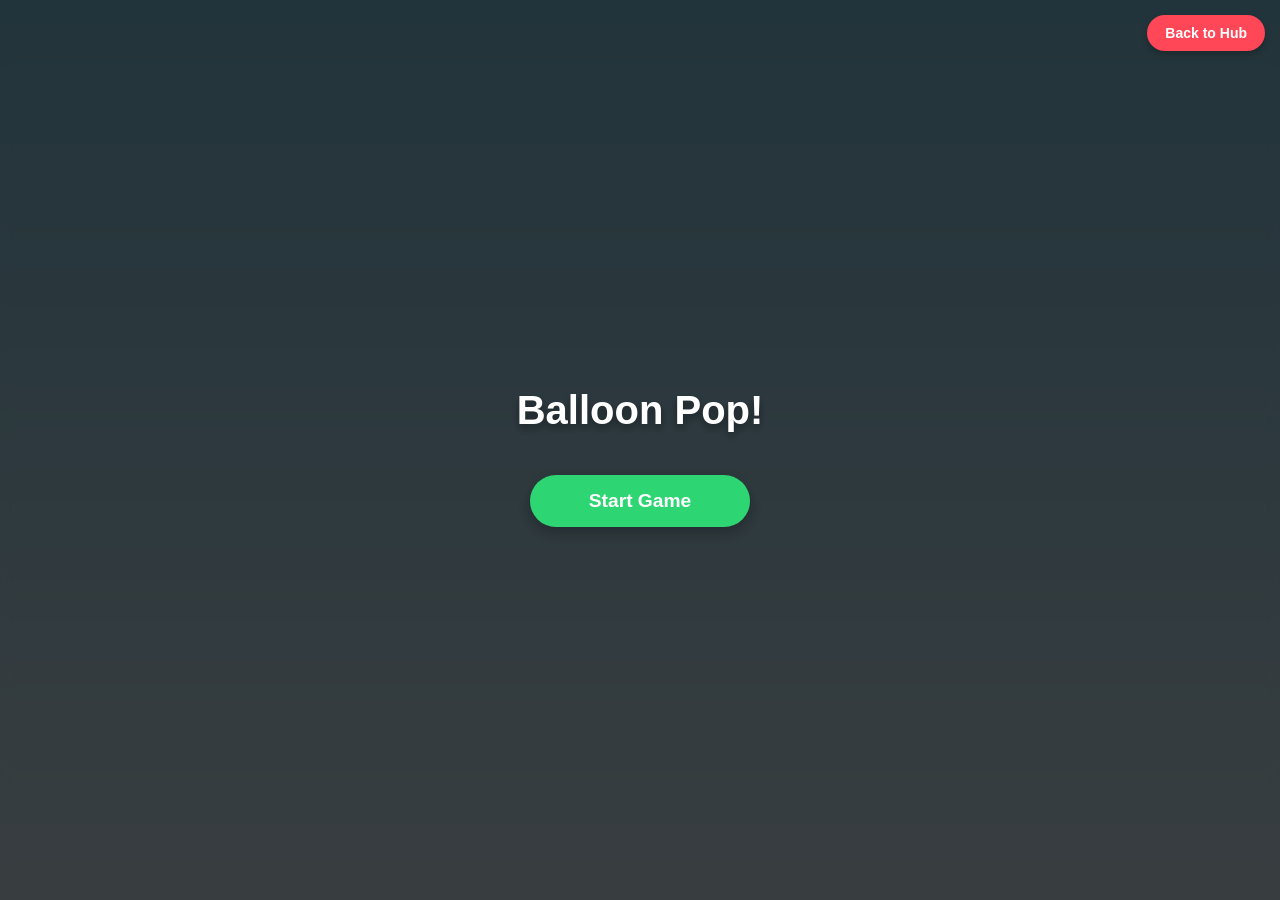
<file: Arcade/balloon.html>
<!DOCTYPE html>
<html lang="en">
<head>
    <meta charset="UTF-8">
    <meta name="viewport" content="width=device-width, initial-scale=1.0, maximum-scale=1.0, user-scalable=no">
    <title>Balloon Pop Game</title>
    <style>
        body {
            margin: 0;
            padding: 0;
            background: #1a1a1a;
            color: #ffffff;
            font-family: 'Segoe UI', Tahoma, Geneva, Verdana, sans-serif;
            overflow: hidden;
            touch-action: none;
            user-select: none;
        }

        canvas {
            display: block;
            width: 100vw;
            height: 100vh;
            background: linear-gradient(to bottom, #87CEEB, #E0F6FF);
        }

        /* Nav Button Style */
        .hub-btn {
            position: absolute;
            top: 15px;
            right: 15px;
            padding: 10px 18px;
            background-color: #ff4757;
            color: white;
            text-decoration: none;
            font-weight: bold;
            border-radius: 20px;
            box-shadow: 0 4px 6px rgba(0,0,0,0.2);
            font-size: 14px;
            z-index: 10;
            transition: transform 0.1s;
        }
        .hub-btn:active {
            transform: scale(0.95);
        }

        /* Overlay Screens */
        .overlay {
            position: absolute;
            top: 0;
            left: 0;
            width: 100vw;
            height: 100vh;
            display: flex;
            flex-direction: column;
            justify-content: center;
            align-items: center;
            background: rgba(0, 0, 0, 0.75);
            backdrop-filter: blur(5px);
            z-index: 5;
        }

        h1 {
            font-size: 2.5rem;
            margin-bottom: 30px;
            color: #fff;
            text-shadow: 0 4px 8px rgba(0,0,0,0.4);
            text-align: center;
        }

        .menu-btn {
            width: 220px;
            padding: 15px 25px;
            margin: 12px;
            font-size: 1.2rem;
            font-weight: bold;
            border: none;
            border-radius: 30px;
            cursor: pointer;
            box-shadow: 0 5px 15px rgba(0,0,0,0.3);
            transition: transform 0.1s;
        }

        .menu-btn:active {
            transform: scale(0.95);
        }

        .pop-btn { background: #2ed573; color: white; }

        .hidden {
            display: none !important;
        }

        .game-text {
            position: absolute;
            left: 0;
            right: 0;
            text-align: center;
            pointer-events: none;
            font-weight: bold;
            text-shadow: 1px 1px 3px rgba(0,0,0,0.3);
            font-family: sans-serif;
        }
        #score-display { top: 15px; font-size: 24px; color: #333; }
        #lives-display { top: 15px; left: 15px; right: auto; font-size: 20px; color: #d63031; }
    </style>
</head>
<body>

    <!-- Top Right Hub Navigation -->
    <a href="index.html" class="hub-btn">Back to Hub</a>

    <!-- UI Overlay Displays -->
    <div id="lives-display" class="game-text hidden">Lives: 3</div>
    <div id="score-display" class="game-text hidden">Score: 0</div>

    <!-- Main Menu / Game Over Screen -->
    <div id="menu-screen" class="overlay">
        <h1 id="menu-title">Balloon Pop!</h1>
        <button class="menu-btn pop-btn" onclick="startGame()">Start Game</button>
    </div>

    <canvas id="gameCanvas"></canvas>

    <script>
        const canvas = document.getElementById('gameCanvas');
        const ctx = canvas.getContext('2d');

        // UI Elements
        const menuScreen = document.getElementById('menu-screen');
        const menuTitle = document.getElementById('menu-title');
        const scoreDisplay = document.getElementById('score-display');
        const livesDisplay = document.getElementById('lives-display');

        // Game Configuration & State
        let isPlaying = false;
        let score = 0;
        let lives = 3;
        let balloons = [];
        let baseSpeed = 1.0; 
        
        const START_SPEED = 1.0;
        const MAX_SPEED = 3.8;      // Balanced speed cap reached at 13 score
        const MAX_BALLOONS = 13;     // Total balloon quantity cap

        const colors = [
            { name: 'Red', hex: '#ff4757' },
            { name: 'Blue', hex: '#1e90ff' },
            { name: 'Green', hex: '#2ed573' },
            { name: 'Yellow', hex: '#ffa502' },
            { name: 'Purple', hex: '#9b59b6' },
            { name: 'Orange', hex: '#ff7f50' }
        ];

        // Match physical layout bounds
        function resizeCanvas() {
            canvas.width = window.innerWidth;
            canvas.height = window.innerHeight;
        }
        window.addEventListener('resize', resizeCanvas);
        resizeCanvas();

        class Balloon {
            constructor(isInitial = false) {
                this.radius = Math.random() * 15 + 25; // Size between 25 and 40
                this.x = Math.random() * (canvas.width - this.radius * 2) + this.radius;
                // Stagger starting positions if it's the game start
                this.y = isInitial ? Math.random() * canvas.height * 0.7 + canvas.height * 0.1 : canvas.height + this.radius + Math.random() * 100;
                
                const colorObj = colors[Math.floor(Math.random() * colors.length)];
                this.color = colorObj.hex;
                
                // Scale individual balloon speeds slightly past the current baseline speed config
                this.speed = baseSpeed + Math.random() * 0.3;
                
                this.swaySpeed = Math.random() * 0.02 + 0.01;
                this.swayRange = Math.random() * 2 + 1;
                this.wobble = Math.random() * 100;
            }

            update() {
                this.y -= this.speed;
                this.wobble += this.swaySpeed;
                this.x += Math.sin(this.wobble) * this.swayRange * 0.3;

                // If balloon flies past the screen top undetected
                if (this.y < -this.radius) {
                    lives--;
                    livesDisplay.textContent = "Lives: " + lives; // Dynamically decrement lives display text layout
                    
                    if (lives <= 0) {
                        gameOver();
                    } else {
                        this.replace();
                    }
                }
            }

            draw() {
                ctx.save();
                // Balloon body string
                ctx.beginPath();
                ctx.moveTo(this.x, this.y + this.radius);
                ctx.lineTo(this.x, this.y + this.radius + 15);
                ctx.strokeStyle = '#888';
                ctx.lineWidth = 1.5;
                ctx.stroke();

                // Balloon Main Body
                ctx.beginPath();
                ctx.ellipse(this.x, this.y, this.radius * 0.85, this.radius, 0, 0, Math.PI * 2);
                ctx.fillStyle = this.color;
                ctx.fill();

                // Bottom knot
                ctx.beginPath();
                ctx.moveTo(this.x, this.y + this.radius);
                ctx.lineTo(this.x - 5, this.y + this.radius + 5);
                ctx.lineTo(this.x + 5, this.y + this.radius + 5);
                ctx.closePath();
                ctx.fillStyle = this.color;
                ctx.fill();

                // Shiny Highlight spot
                ctx.beginPath();
                ctx.ellipse(this.x - this.radius * 0.3, this.y - this.radius * 0.4, this.radius * 0.2, this.radius * 0.3, Math.PI / 4, 0, Math.PI * 2);
                ctx.fillStyle = 'rgba(255,255,255,0.4)';
                ctx.fill();
                ctx.restore();
            }

            replace() {
                const index = balloons.indexOf(this);
                if (index !== -1) {
                    balloons[index] = new Balloon(false);
                }
            }
        }

        function startGame() {
            isPlaying = true;
            score = 0;
            lives = 3;
            baseSpeed = START_SPEED; // Initial slow start speed
            balloons = [];

            // UI Adjustments
            menuScreen.classList.add('hidden');
            scoreDisplay.classList.remove('hidden');
            livesDisplay.classList.remove('hidden');
            scoreDisplay.textContent = "Score: " + score;
            livesDisplay.textContent = "Lives: " + lives;

            // Start small: Spawn exactly 2 balloons at beginner pace
            for (let i = 0; i < 2; i++) {
                balloons.push(new Balloon(true));
            }
        }

        function gameOver() {
            isPlaying = false;
            menuScreen.classList.remove('hidden');
            menuTitle.innerHTML = `Game Over!<br><span style="font-size:1.5rem;">Final Score: ${score}</span>`;
        }

        // Consolidated Core Event Handlers for Mobile Taps and Clicks
        function handleInput(clientX, clientY) {
            if (!isPlaying) return;

            // Loop backward so top visual balloons are processed first
            for (let i = balloons.length - 1; i >= 0; i--) {
                const b = balloons[i];
                const dist = Math.hypot(clientX - b.x, clientY - b.y);

                // Check distance against clickable boundary radius
                if (dist < b.radius + 15) {
                    b.replace();
                    score++;
                    scoreDisplay.textContent = "Score: " + score;
                    
                    // Linear scale speed up to 13 score, then stay totally locked at MAX_SPEED
                    if (score <= 13) {
                        baseSpeed = START_SPEED + ((MAX_SPEED - START_SPEED) * (score / 13));
                        
                        // Gentle spawn scaling: Adds 1 balloon every 3 pops up to max 13 balloons
                        if (score % 3 === 0 && balloons.length < MAX_BALLOONS) {
                            balloons.push(new Balloon(false));
                        }
                    }
                    // Beyond score 13, speed and balloon count are completely locked. Only the score increments.
                    break; 
                }
            }
        }

        // Mobile Touch Engine Binding
        window.addEventListener('touchstart', (e) => {
            if (e.changedTouches.length > 0) {
                const touch = e.changedTouches[0];
                handleInput(touch.clientX, touch.clientY);
            }
        }, { passive: true });

        // Desktop Fallback Binding
        window.addEventListener('mousedown', (e) => {
            handleInput(e.clientX, e.clientY);
        });

        // Core Game Engine Loop Animation
        function animate() {
            ctx.clearRect(0, 0, canvas.width, canvas.height);

            if (isPlaying) {
                balloons.forEach(balloon => {
                    balloon.update();
                    balloon.draw();
                });
            }

            requestAnimationFrame(animate);
        }

        animate();
    </script>
</body>
</html>
</file>
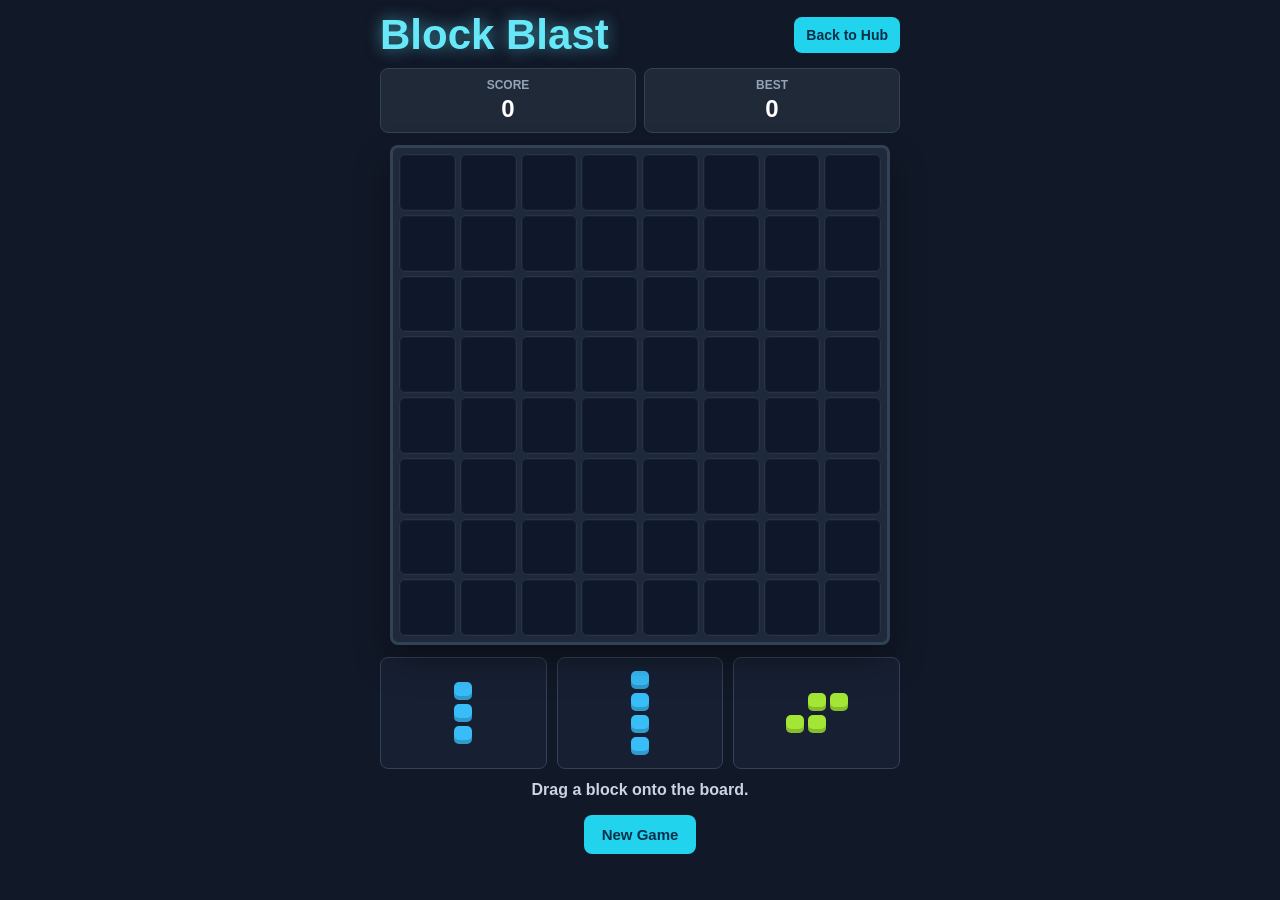
<file: Arcade/blockblast.html>
<!doctype html>
<html lang="en">
<head>
  <meta charset="utf-8">
  <meta name="viewport" content="width=device-width, initial-scale=1, viewport-fit=cover">
  <title>Block Blast</title>
  <style>
    *{box-sizing:border-box}
    html,body{margin:0;min-height:100%;background:#111827;color:#f8fafc;font-family:Arial,sans-serif;overscroll-behavior:none;user-select:none;-webkit-user-select:none}
    body.is-dragging{overflow:hidden;touch-action:none}
    button,[role="button"]{touch-action:manipulation;-webkit-tap-highlight-color:transparent}
    body{display:flex;justify-content:center;padding:14px}
    .game{width:min(100%,520px);display:flex;flex-direction:column;gap:12px;min-width:0}
    .topbar{display:flex;align-items:center;justify-content:space-between;gap:10px}
    h1{margin:0;font-size:clamp(26px,8vw,42px);line-height:1;color:#67e8f9;text-shadow:0 0 16px rgba(103,232,249,.55)}
    #hubButton,.action{border:0;border-radius:8px;background:#22d3ee;color:#082f49;font-weight:bold;cursor:pointer}
    #hubButton{padding:10px 12px;font-size:14px;white-space:nowrap}
    #hubButton:hover,.action:hover{background:white}
    .stats{display:grid;grid-template-columns:repeat(2,1fr);gap:8px}
    .stat{background:#1f2937;border:1px solid #334155;border-radius:8px;padding:9px 10px;text-align:center}
    .label{display:block;color:#94a3b8;font-size:12px;font-weight:bold;text-transform:uppercase}
    .value{display:block;margin-top:3px;font-size:24px;font-weight:bold;color:#fff}
    .board-wrap{position:relative;align-self:center;width:min(94vw,500px);max-width:100%;aspect-ratio:1;background:#1e293b;border:3px solid #334155;border-radius:8px;padding:6px;box-shadow:0 16px 34px rgba(0,0,0,.35)}
    #board{width:100%;height:100%;display:grid;grid-template-columns:repeat(8,1fr);grid-template-rows:repeat(8,1fr);gap:4px}
    .cell{border-radius:6px;background:#0f172a;border:1px solid #263445;box-shadow:inset 0 0 0 1px rgba(255,255,255,.03)}
    .cell.filled{background:var(--c);border-color:rgba(255,255,255,.28);box-shadow:inset 0 -5px 0 rgba(0,0,0,.18),0 0 10px color-mix(in srgb,var(--c) 55%,transparent)}
    .cell.preview{background:color-mix(in srgb,var(--c) 58%,#0f172a);border-color:rgba(255,255,255,.26)}
    .cell.clear-preview{background:#fef08a;border-color:#fde047;box-shadow:0 0 16px rgba(253,224,71,.85),inset 0 0 0 2px rgba(255,255,255,.35)}
    .cell.bad{background:rgba(239,68,68,.5);border-color:#ef4444}
    .tray{display:grid;grid-template-columns:repeat(3,1fr);gap:10px;min-height:112px}
    .piece-slot{height:112px;border:1px solid #334155;border-radius:8px;background:#172033;display:flex;align-items:center;justify-content:center;touch-action:none}
    .piece-slot.empty{opacity:.35}
    .piece{display:grid;gap:4px;cursor:grab;touch-action:none;padding:8px}
    .piece.dragging{position:fixed;z-index:20;pointer-events:none;cursor:grabbing;padding:0;filter:drop-shadow(0 14px 20px rgba(0,0,0,.5));transition:width .12s ease,height .12s ease,left .05s linear,top .05s linear}
    .piece.dragging .mini{width:100%;height:100%;border-radius:6px}
    .mini{width:18px;height:18px;border-radius:5px;background:var(--c);box-shadow:inset 0 -4px 0 rgba(0,0,0,.18)}
    .ghost{visibility:hidden}
    .controls{display:flex;gap:10px;justify-content:center}
    .action{padding:11px 18px;font-size:15px}
    #message{min-height:22px;text-align:center;color:#cbd5e1;font-weight:bold}
    .game-over{position:absolute;inset:0;background:rgba(15,23,42,.88);display:none;align-items:center;justify-content:center;text-align:center;border-radius:6px;padding:20px}
    .game-over.show{display:flex}
    .game-over h2{margin:0 0 10px;font-size:34px;color:#fbbf24}
    .game-over p{margin:0;color:#e5e7eb}
    @media (max-width:430px){
      body{padding:10px}
      .game{gap:10px}
      .topbar{align-items:flex-start}
      #hubButton{padding:9px 10px;font-size:13px}
      .board-wrap{width:calc(100vw - 20px);padding:5px}
      #board{gap:3px}
      .cell{border-radius:5px}
      .tray{gap:8px;min-height:94px}
      .piece-slot{height:94px}
      .mini{width:15px;height:15px;border-radius:4px}
      .piece{gap:3px;padding:6px}
    }
    @media (max-width:430px) and (max-height:700px){
      body{padding:8px}
      .game{gap:8px}
      .stat{padding:7px 8px}
      .value{font-size:20px}
      .board-wrap{width:min(calc(100vw - 16px),calc(100dvh - 238px))}
      .tray{min-height:78px}
      .piece-slot{height:78px}
      #message{font-size:14px}
      .action{padding:9px 16px}
    }
  </style>
</head>
<body>
  <main class="game">
    <div class="topbar">
      <h1>Block Blast</h1>
      <button id="hubButton" onclick="location.href='index.html'">Back to Hub</button>
    </div>

    <section class="stats" aria-label="Score">
      <div class="stat"><span class="label">Score</span><span id="score" class="value">0</span></div>
      <div class="stat"><span class="label">Best</span><span id="best" class="value">0</span></div>
    </section>

    <section class="board-wrap">
      <div id="board" aria-label="Block Blast board"></div>
      <div id="gameOver" class="game-over">
        <div>
          <h2>Game Over</h2>
          <p>No more blocks fit.</p>
        </div>
      </div>
    </section>

    <section id="tray" class="tray" aria-label="Pieces"></section>
    <div id="message">Drag a block onto the board.</div>
    <div class="controls">
      <button class="action" id="newGame">New Game</button>
    </div>
  </main>

  <script>
    const size = 8;
    const bestKey = 'blockBlastBestScore';
    const colors = ['#22d3ee','#38bdf8','#a3e635','#facc15','#fb7185','#c084fc','#34d399'];
    const shapes = [
      [[1]], [[1,1]], [[1],[1]], [[1,1,1]], [[1],[1],[1]],
      [[1,1],[1,1]], [[1,1,1,1]], [[1],[1],[1],[1]],
      [[1,0],[1,1]], [[0,1],[1,1]], [[1,1],[1,0]], [[1,1],[0,1]],
      [[1,0,0],[1,1,1]], [[0,0,1],[1,1,1]], [[1,1,1],[0,1,0]],
      [[1,1,0],[0,1,1]], [[0,1,1],[1,1,0]], [[1,1,1],[1,1,1]]
    ];

    const boardEl = document.getElementById('board');
    const trayEl = document.getElementById('tray');
    const scoreEl = document.getElementById('score');
    const bestEl = document.getElementById('best');
    const messageEl = document.getElementById('message');
    const gameOverEl = document.getElementById('gameOver');
    const newGameBtn = document.getElementById('newGame');

    let grid, pieces, score, best, dragState;

    function emptyGrid(){
      return Array.from({length:size}, () => Array(size).fill(null));
    }

    function makePiece(){
      const shape = shapes[Math.floor(Math.random() * shapes.length)];
      return {shape, color: colors[Math.floor(Math.random() * colors.length)]};
    }

    function startGame(){
      grid = emptyGrid();
      pieces = [makePiece(), makePiece(), makePiece()];
      score = 0;
      best = Number(localStorage.getItem(bestKey)) || 0;
      dragState = null;
      gameOverEl.classList.remove('show');
      messageEl.textContent = 'Drag a block onto the board.';
      render();
    }

    function render(){
      scoreEl.textContent = score;
      bestEl.textContent = best;
      renderBoard();
      renderTray();
    }

    function renderBoard(preview){
      boardEl.innerHTML = '';
      for(let r = 0; r < size; r++){
        for(let c = 0; c < size; c++){
          const cell = document.createElement('div');
          cell.className = 'cell';
          const filledColor = grid[r][c];
          if(filledColor){
            cell.classList.add('filled');
            cell.style.setProperty('--c', filledColor);
          }
          if(preview && preview.clearCells && preview.clearCells.some(([pr, pc]) => pr === r && pc === c)){
            cell.classList.add('clear-preview');
          } else if(preview && preview.cells.some(([pr, pc]) => pr === r && pc === c)){
            cell.classList.add(preview.valid ? 'preview' : 'bad');
            cell.style.setProperty('--c', preview.color);
          }
          boardEl.appendChild(cell);
        }
      }
    }

    function renderTray(){
      trayEl.innerHTML = '';
      pieces.forEach((piece, index) => {
        const slot = document.createElement('div');
        slot.className = 'piece-slot' + (piece ? '' : ' empty');
        slot.dataset.index = index;
        if(piece){
          const pieceEl = createPieceElement(piece);
          slot.appendChild(pieceEl);
          slot.addEventListener('pointerdown', startDrag);
        }
        trayEl.appendChild(slot);
      });
    }

    function createPieceElement(piece){
      const rows = piece.shape.length;
      const cols = Math.max(...piece.shape.map(row => row.length));
      const el = document.createElement('div');
      el.className = 'piece';
      el.style.gridTemplateColumns = `repeat(${cols}, 1fr)`;
      el.style.gridTemplateRows = `repeat(${rows}, 1fr)`;
      el.style.setProperty('--c', piece.color);
      for(let r = 0; r < rows; r++){
        for(let c = 0; c < cols; c++){
          const dot = document.createElement('div');
          dot.className = piece.shape[r][c] ? 'mini' : 'mini ghost';
          el.appendChild(dot);
        }
      }
      return el;
    }

    function startDrag(event){
      event.preventDefault();
      const source = event.currentTarget;
      const index = Number(source.dataset.index);
      const piece = pieces[index];
      const pieceEl = source.querySelector('.piece');
      const metrics = getPieceMetrics(piece);
      const boardMetrics = getBoardMetrics();
      const startPosition = getTeleportStart(metrics, index);
      const clone = createPieceElement(piece);
      clone.classList.add('dragging');
      clone.style.gridTemplateColumns = `repeat(${metrics.cols}, ${boardMetrics.cell}px)`;
      clone.style.gridTemplateRows = `repeat(${metrics.rows}, ${boardMetrics.cell}px)`;
      clone.style.gap = boardMetrics.gap + 'px';
      clone.style.width = metrics.width + 'px';
      clone.style.height = metrics.height + 'px';
      clone.style.left = startPosition.left + 'px';
      clone.style.top = startPosition.top + 'px';
      document.body.appendChild(clone);
      document.body.classList.add('is-dragging');
      pieceEl.style.visibility = 'hidden';
      dragState = {
        index, piece, clone, source, pieceEl, metrics,
        startLeft: startPosition.left,
        startTop: startPosition.top,
        startPointerX: event.clientX,
        startPointerY: event.clientY
      };
      if(source.setPointerCapture){
        source.setPointerCapture(event.pointerId);
      }
      source.addEventListener('pointermove', moveDrag);
      source.addEventListener('pointerup', endDrag);
      source.addEventListener('pointercancel', cancelDrag);
      moveDrag(event);
    }

    function moveDrag(event){
      if(!dragState) return;
      event.preventDefault();
      const placement = placementFromPoint(event.clientX, event.clientY, dragState);
      positionDragClone(event.clientX, event.clientY, placement);
      renderBoard(placement);
    }

    function endDrag(event){
      if(!dragState) return;
      event.preventDefault();
      const placement = placementFromPoint(event.clientX, event.clientY, dragState);
      const placed = placement && placement.valid;
      if(placed){
        placePiece(dragState.index, placement.row, placement.col);
      } else {
        messageEl.textContent = 'That block does not fit there.';
      }
      cleanupDrag(event);
      if(!placed) renderBoard();
    }

    function cancelDrag(event){
      event.preventDefault();
      cleanupDrag(event);
      renderBoard();
    }

    function cleanupDrag(event){
      if(dragState.source.hasPointerCapture && dragState.source.hasPointerCapture(event.pointerId)){
        dragState.source.releasePointerCapture(event.pointerId);
      }
      dragState.source.removeEventListener('pointermove', moveDrag);
      dragState.source.removeEventListener('pointerup', endDrag);
      dragState.source.removeEventListener('pointercancel', cancelDrag);
      dragState.pieceEl.style.visibility = '';
      dragState.clone.remove();
      document.body.classList.remove('is-dragging');
      dragState = null;
    }

    function getBoardMetrics(){
      const rect = boardEl.getBoundingClientRect();
      const style = getComputedStyle(boardEl);
      const gap = parseFloat(style.columnGap) || 0;
      const cell = (rect.width - gap * (size - 1)) / size;
      const stride = cell + gap;
      return {rect, cell, gap, stride};
    }

    function getPieceMetrics(piece){
      const rows = piece.shape.length;
      const cols = Math.max(...piece.shape.map(row => row.length));
      const {cell, gap} = getBoardMetrics();
      return {
        rows,
        cols,
        width: cols * cell + (cols - 1) * gap,
        height: rows * cell + (rows - 1) * gap
      };
    }

    function getTeleportStart(metrics, index){
      const {rect, stride} = getBoardMetrics();
      const columns = [
        0,
        Math.round((size - metrics.cols) / 2),
        size - metrics.cols
      ];
      const col = Math.max(0, Math.min(size - metrics.cols, columns[index] || 0));
      const row = Math.max(0, size - metrics.rows);
      return {
        left: rect.left + col * stride,
        top: rect.top + row * stride
      };
    }

    function positionDragClone(x, y, placement){
      const {clone} = dragState;
      if(placement && placement.onBoard){
        clone.style.left = placement.left + 'px';
        clone.style.top = placement.top + 'px';
      } else {
        clone.style.left = placement.rawLeft + 'px';
        clone.style.top = placement.rawTop + 'px';
      }
    }

    function placementFromPoint(x, y, state){
      const piece = state.piece;
      const metrics = getPieceMetrics(piece);
      state.metrics = metrics;
      const {rect, stride} = getBoardMetrics();
      const rawLeft = state.startLeft + (x - state.startPointerX);
      const rawTop = state.startTop + (y - state.startPointerY);
      const col = Math.round((rawLeft - rect.left) / stride);
      const row = Math.round((rawTop - rect.top) / stride);
      const left = rect.left + col * stride;
      const top = rect.top + row * stride;
      const onBoard = rawLeft + metrics.width > rect.left &&
        rawTop + metrics.height > rect.top &&
        rawLeft < rect.right &&
        rawTop < rect.bottom;
      const cells = getPieceCells(piece, row, col);
      const valid = onBoard && canPlace(piece, row, col);
      const clearCells = valid ? getPreviewClearCells(cells) : [];
      return {row, col, cells, clearCells, valid, color: piece.color, left, top, rawLeft, rawTop, onBoard};
    }

    function getPreviewClearCells(cells){
      const previewGrid = grid.map(row => row.slice());
      cells.forEach(([r, c]) => {
        if(r >= 0 && c >= 0 && r < size && c < size){
          previewGrid[r][c] = true;
        }
      });

      const clearCells = [];
      for(let r = 0; r < size; r++){
        if(previewGrid[r].every(Boolean)){
          for(let c = 0; c < size; c++) clearCells.push([r, c]);
        }
      }
      for(let c = 0; c < size; c++){
        if(previewGrid.every(row => row[c])){
          for(let r = 0; r < size; r++) clearCells.push([r, c]);
        }
      }
      return Array.from(new Set(clearCells.map(([r, c]) => `${r},${c}`)), key => key.split(',').map(Number));
    }

    function getPieceCells(piece, row, col){
      const cells = [];
      piece.shape.forEach((line, r) => {
        line.forEach((filled, c) => {
          if(filled) cells.push([row + r, col + c]);
        });
      });
      return cells;
    }

    function canPlace(piece, row, col){
      if(row < 0 || col < 0) return false;
      return getPieceCells(piece, row, col).every(([r, c]) => {
        return r >= 0 && c >= 0 && r < size && c < size && !grid[r][c];
      });
    }

    function placePiece(index, row, col){
      const piece = pieces[index];
      getPieceCells(piece, row, col).forEach(([r, c]) => {
        grid[r][c] = piece.color;
      });
      const blockCount = getPieceCells(piece, row, col).length;
      pieces[index] = null;
      score += blockCount;
      clearLines();
      if(pieces.every(piece => !piece)){
        pieces = [makePiece(), makePiece(), makePiece()];
        messageEl.textContent = 'New blocks ready.';
      } else {
        messageEl.textContent = 'Nice placement.';
      }
      updateBest();
      render();
      checkGameOver();
    }

    function clearLines(){
      const fullRows = [];
      const fullCols = [];
      for(let r = 0; r < size; r++){
        if(grid[r].every(Boolean)) fullRows.push(r);
      }
      for(let c = 0; c < size; c++){
        if(grid.every(row => row[c])) fullCols.push(c);
      }
      if(!fullRows.length && !fullCols.length) return;
      const cleared = new Set();
      fullRows.forEach(r => {
        for(let c = 0; c < size; c++) cleared.add(`${r},${c}`);
      });
      fullCols.forEach(c => {
        for(let r = 0; r < size; r++) cleared.add(`${r},${c}`);
      });
      cleared.forEach(key => {
        const [r, c] = key.split(',').map(Number);
        grid[r][c] = null;
      });
      score += cleared.size + (fullRows.length + fullCols.length) * 10;
      messageEl.textContent = `Cleared ${fullRows.length + fullCols.length} line${fullRows.length + fullCols.length === 1 ? '' : 's'}.`;
    }

    function updateBest(){
      if(score > best){
        best = score;
        localStorage.setItem(bestKey, String(best));
      }
    }

    function checkGameOver(){
      const activePieces = pieces.filter(Boolean);
      const hasMove = activePieces.some(piece => {
        for(let r = 0; r < size; r++){
          for(let c = 0; c < size; c++){
            if(canPlace(piece, r, c)) return true;
          }
        }
        return false;
      });
      if(!hasMove){
        gameOverEl.classList.add('show');
        messageEl.textContent = 'Game over. Start a new game to try again.';
      }
    }

    newGameBtn.addEventListener('click', startGame);
    startGame();
  </script>
</body>
</html>
</file>
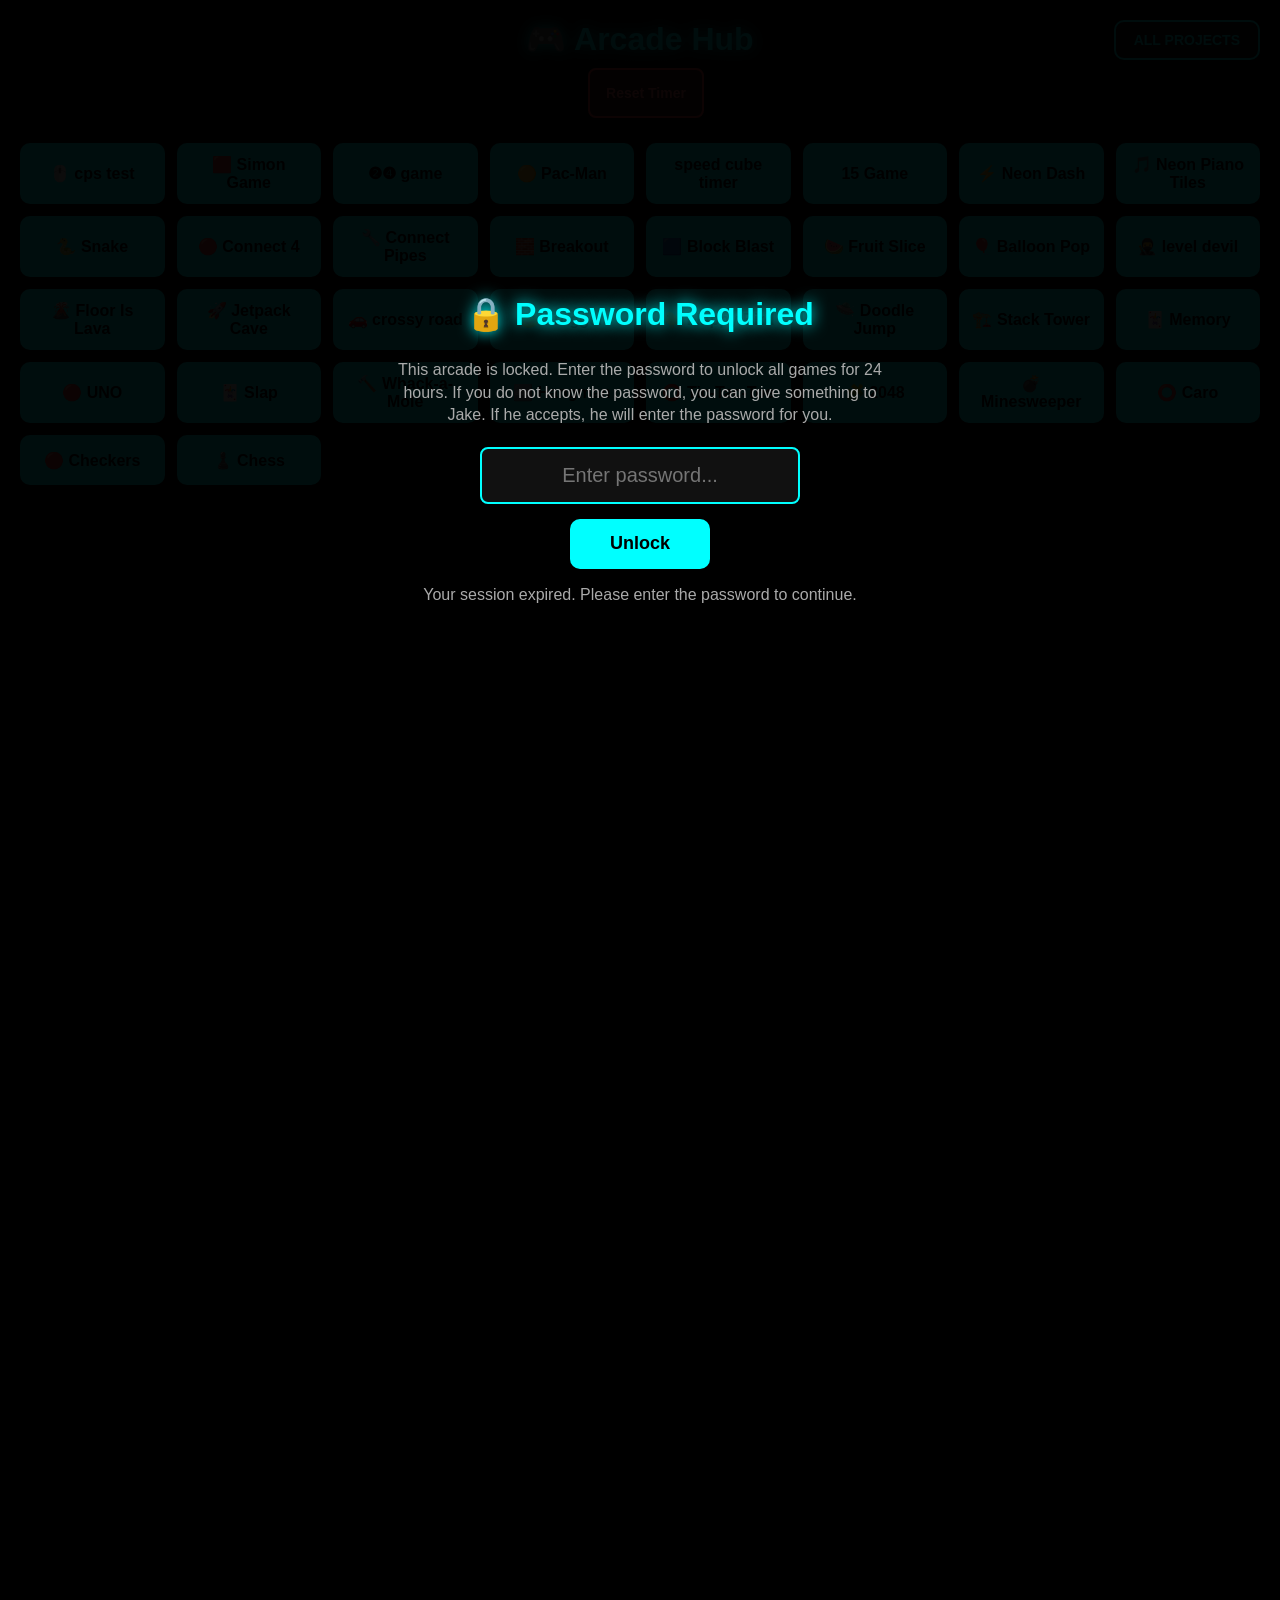
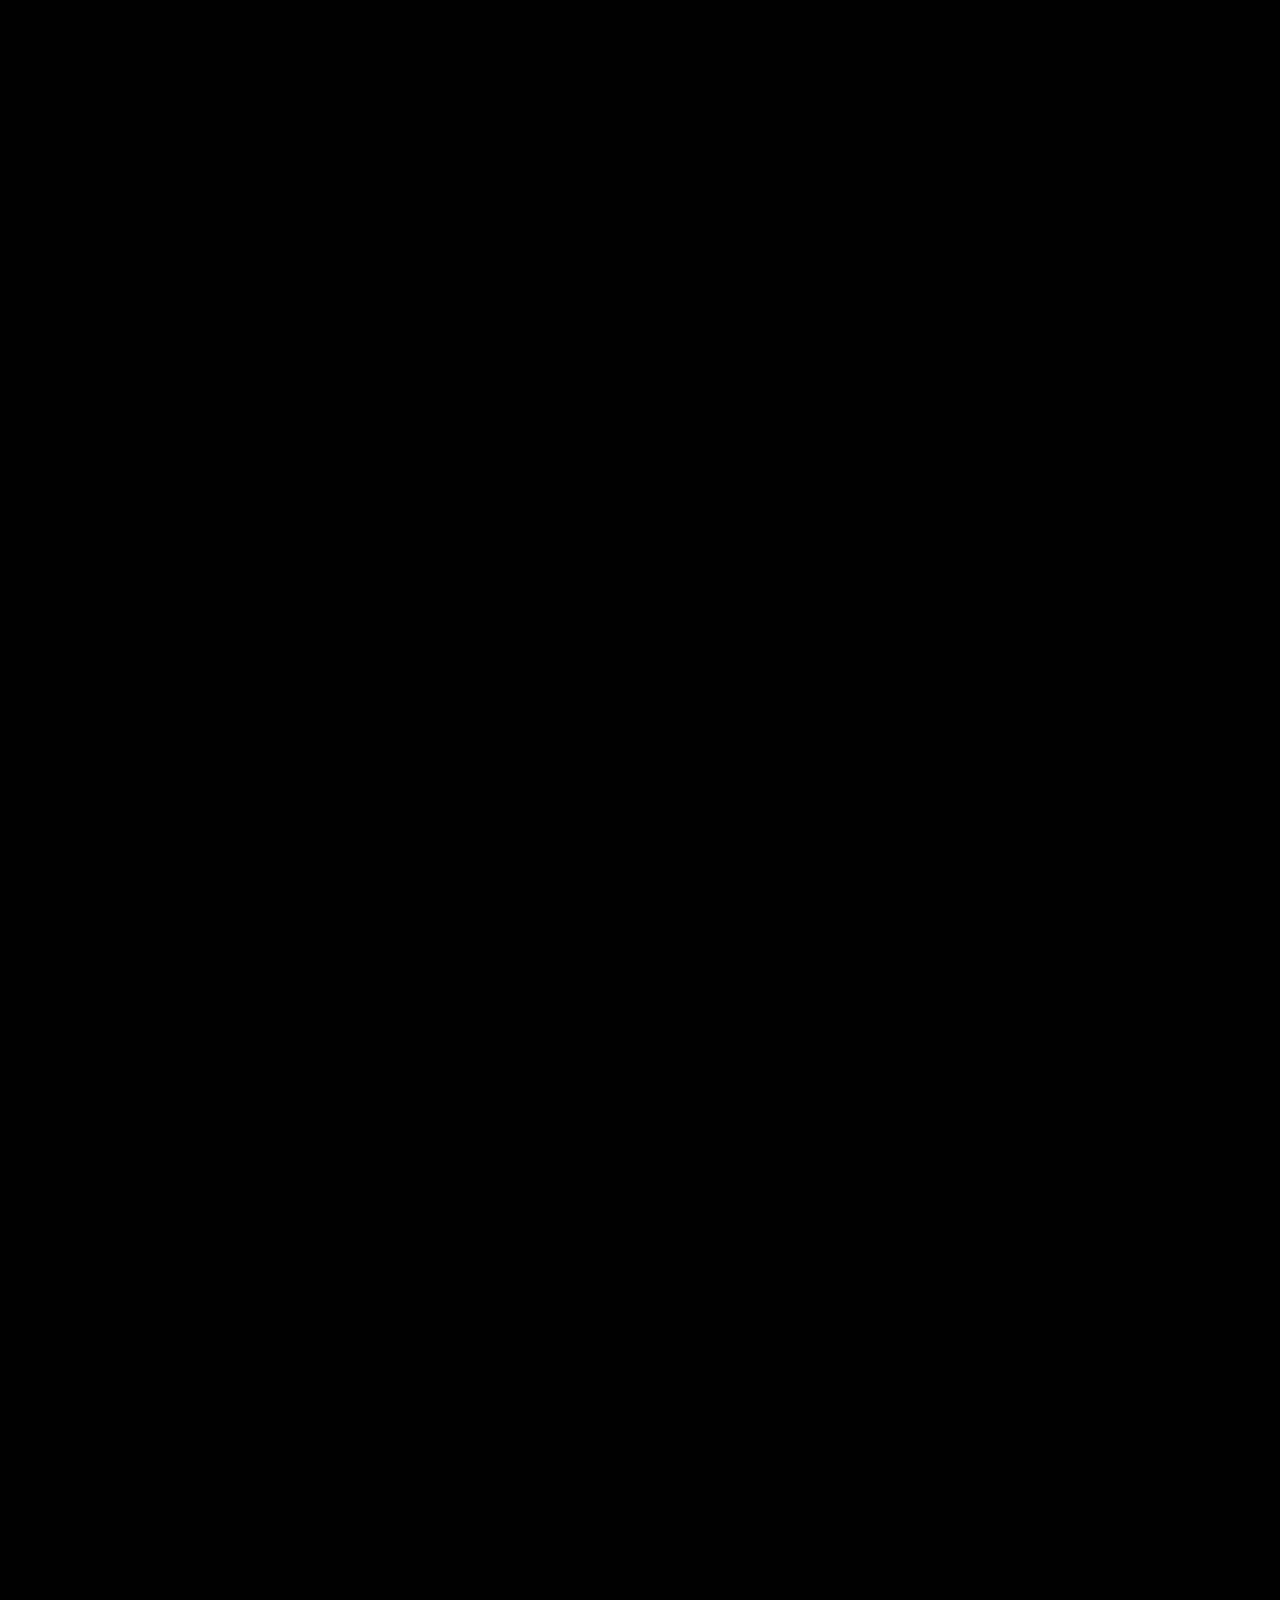
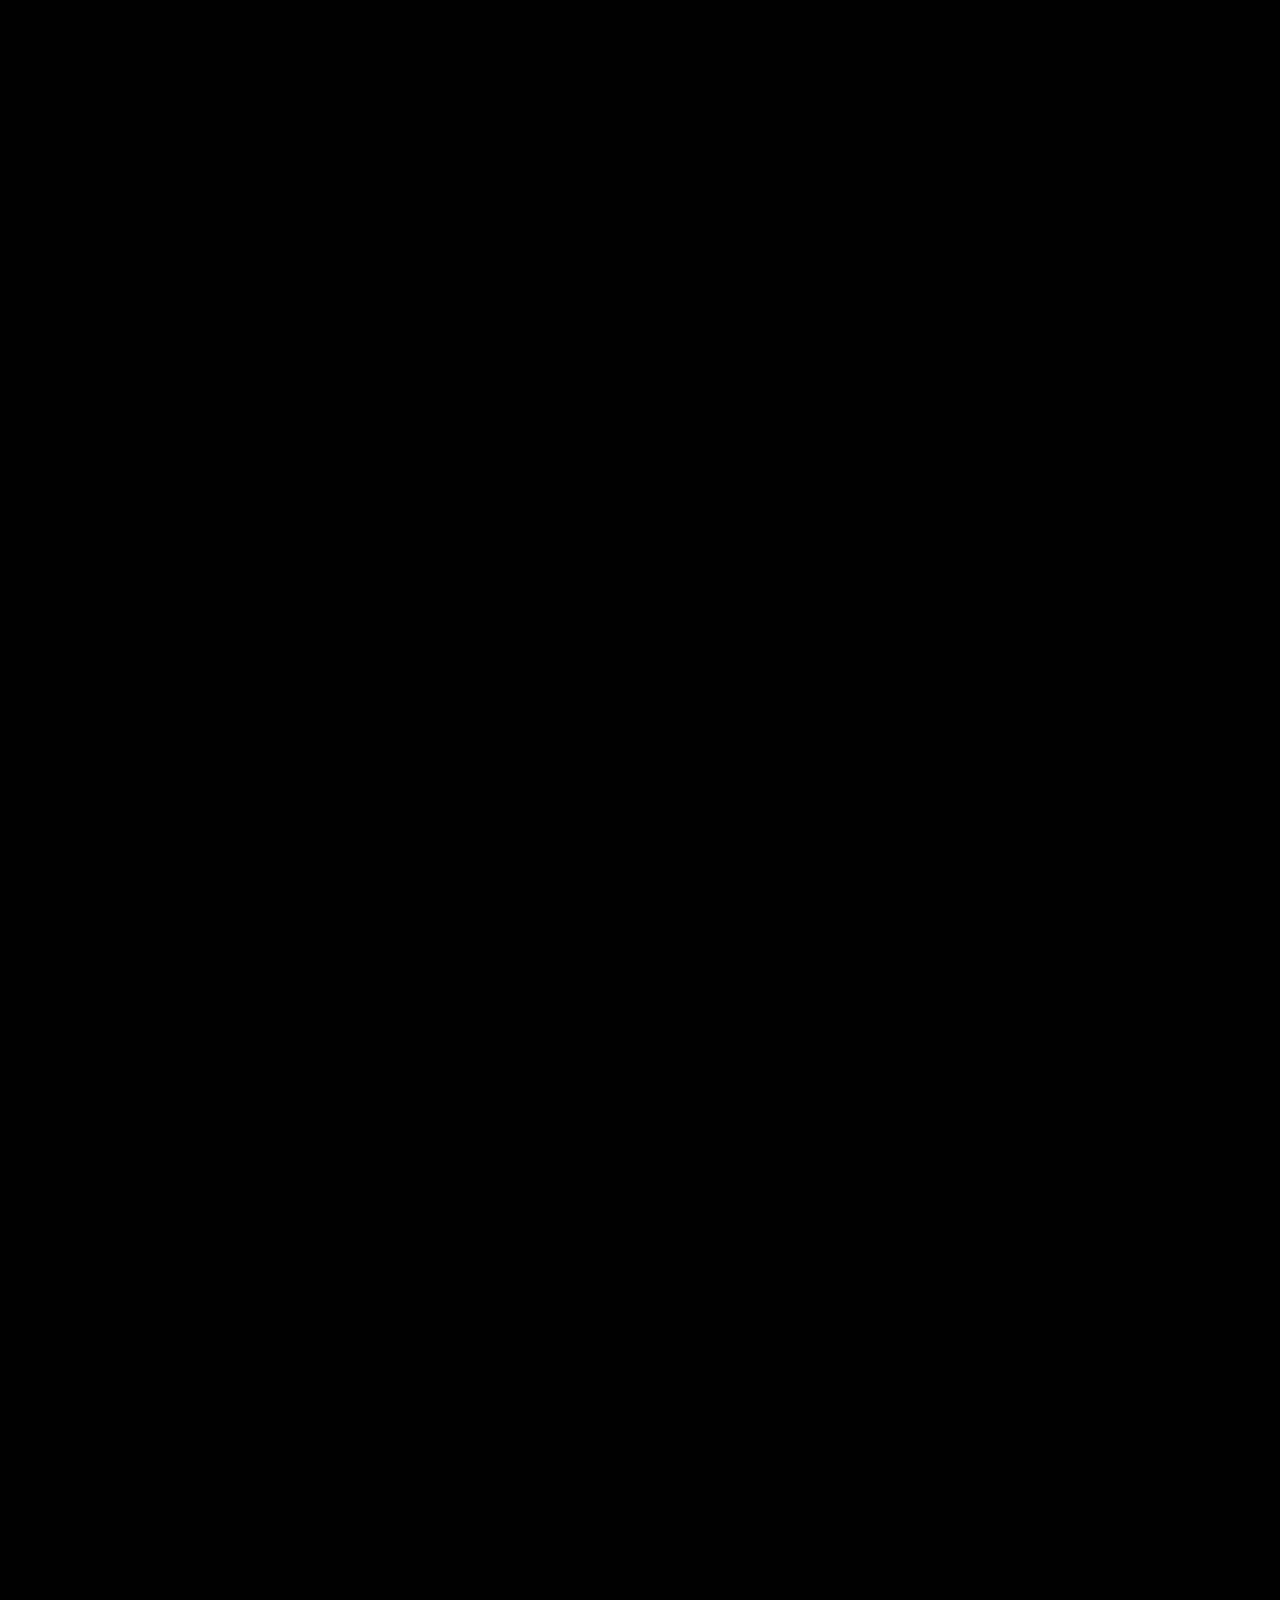
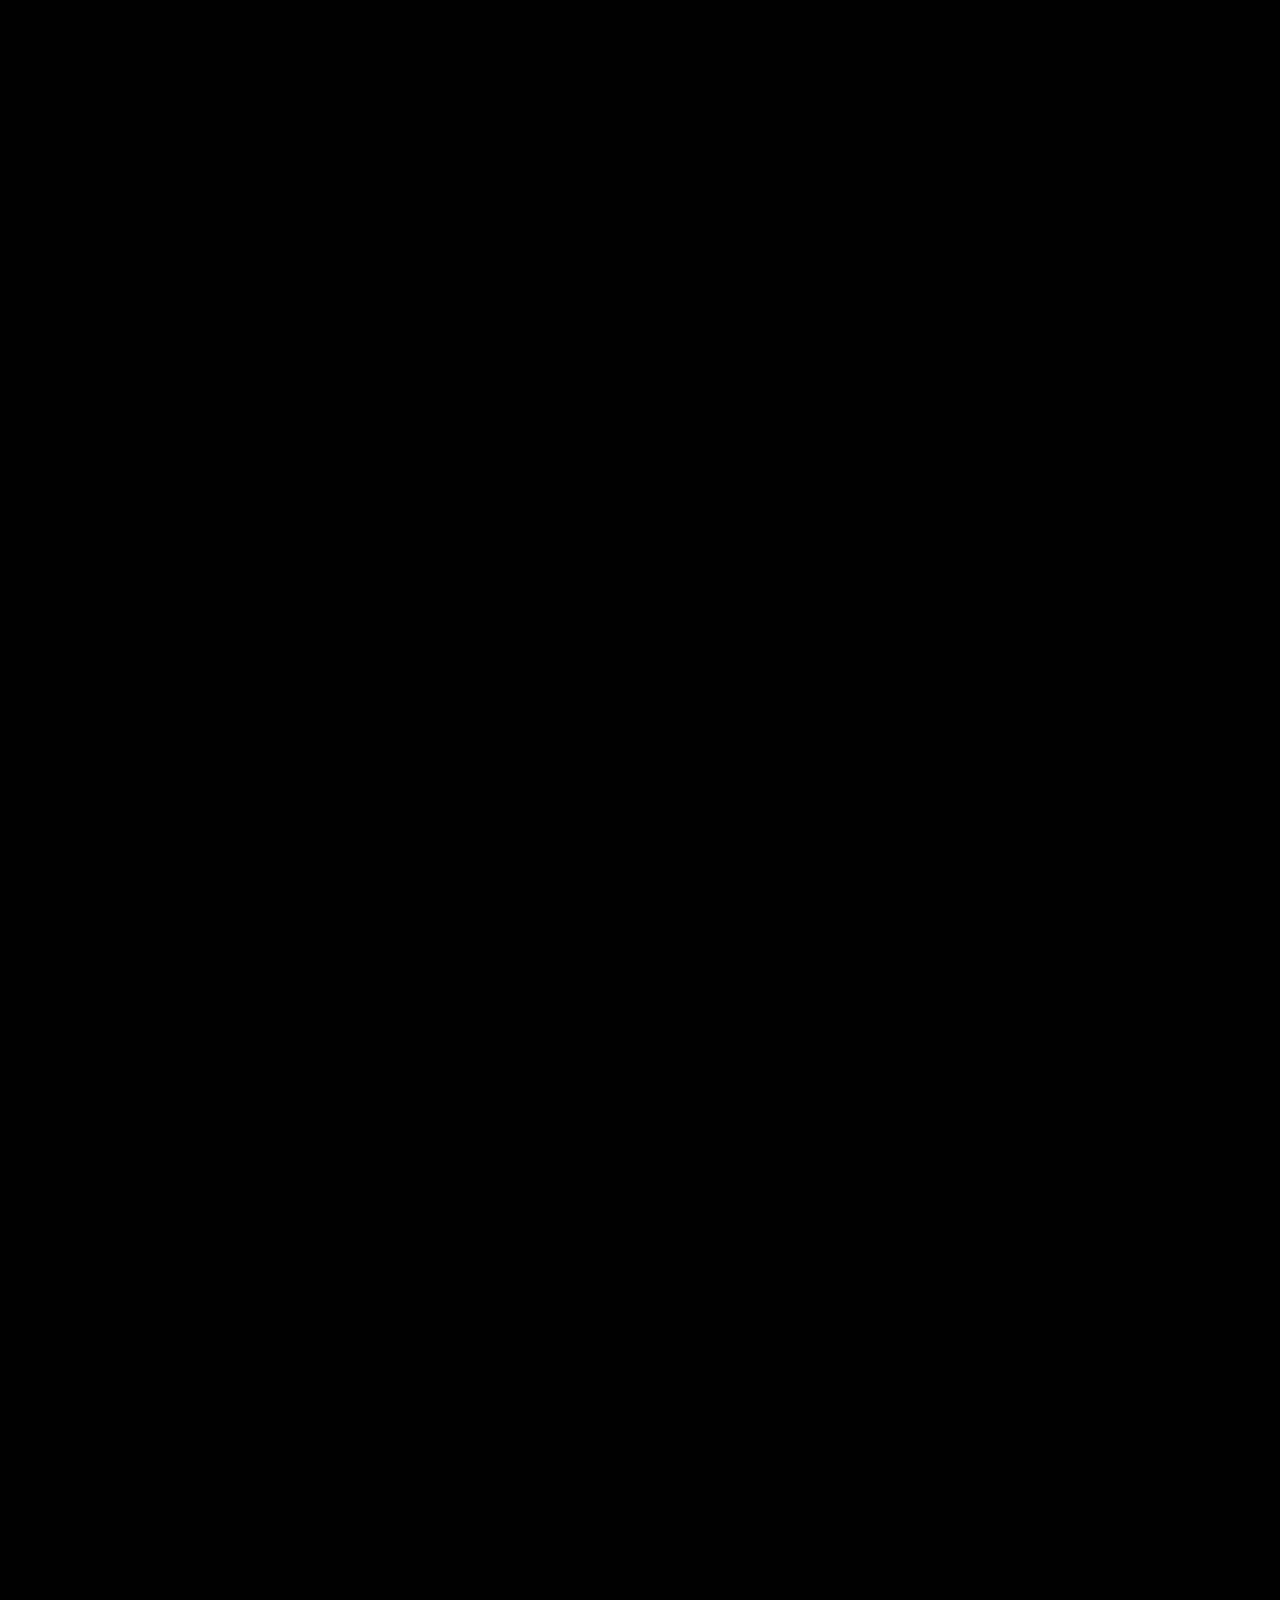
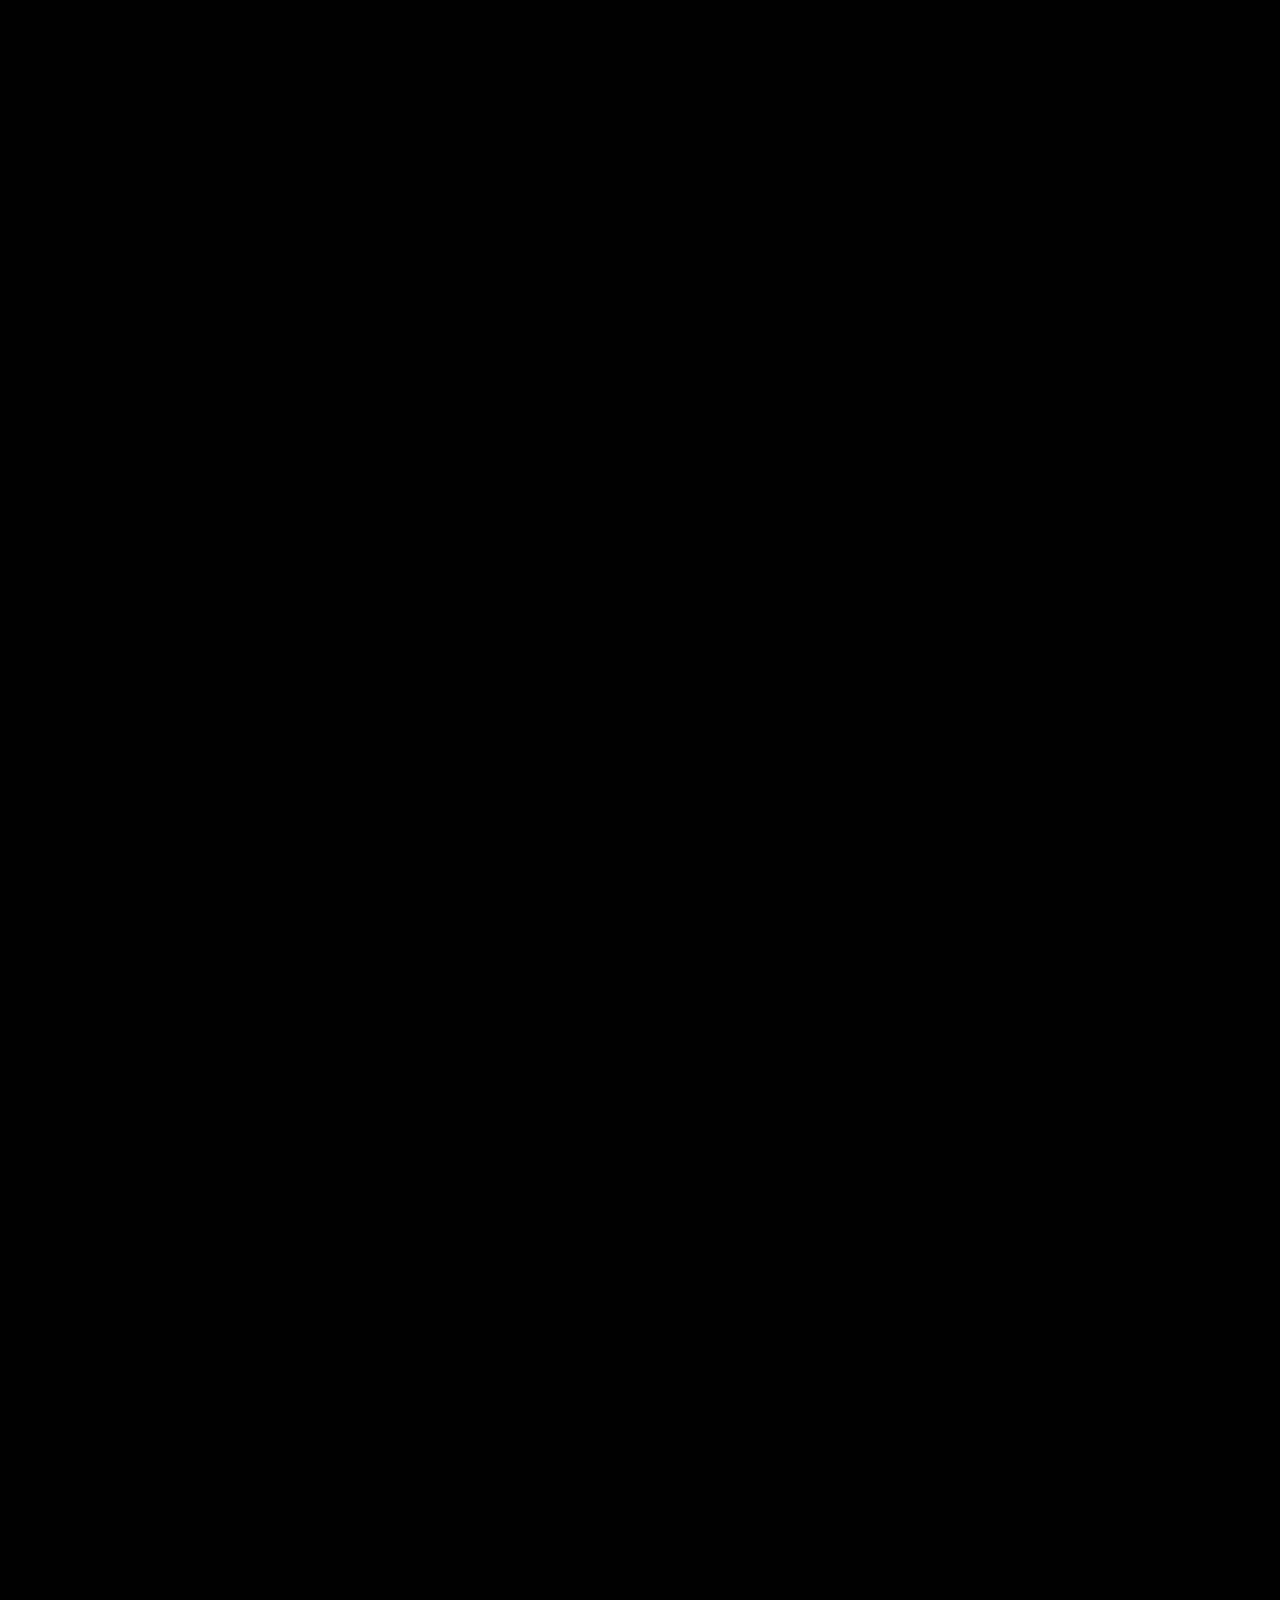
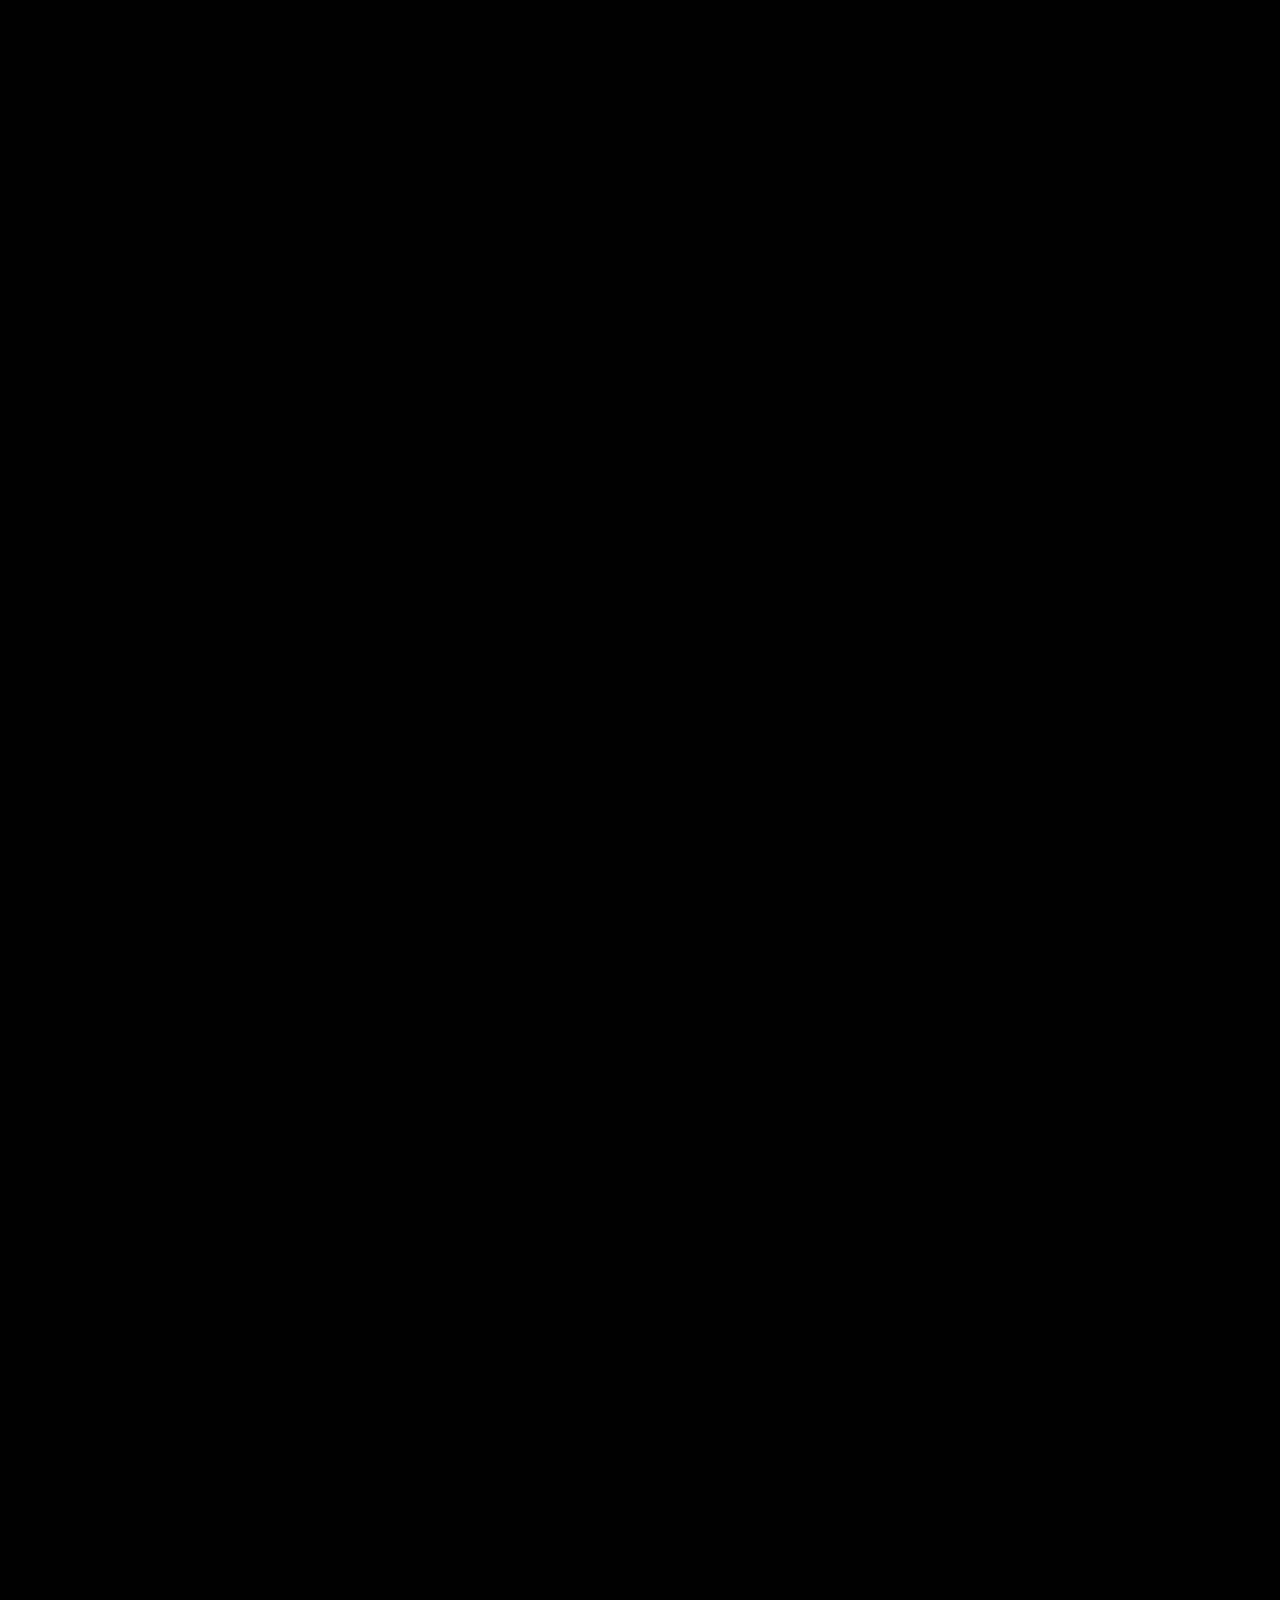
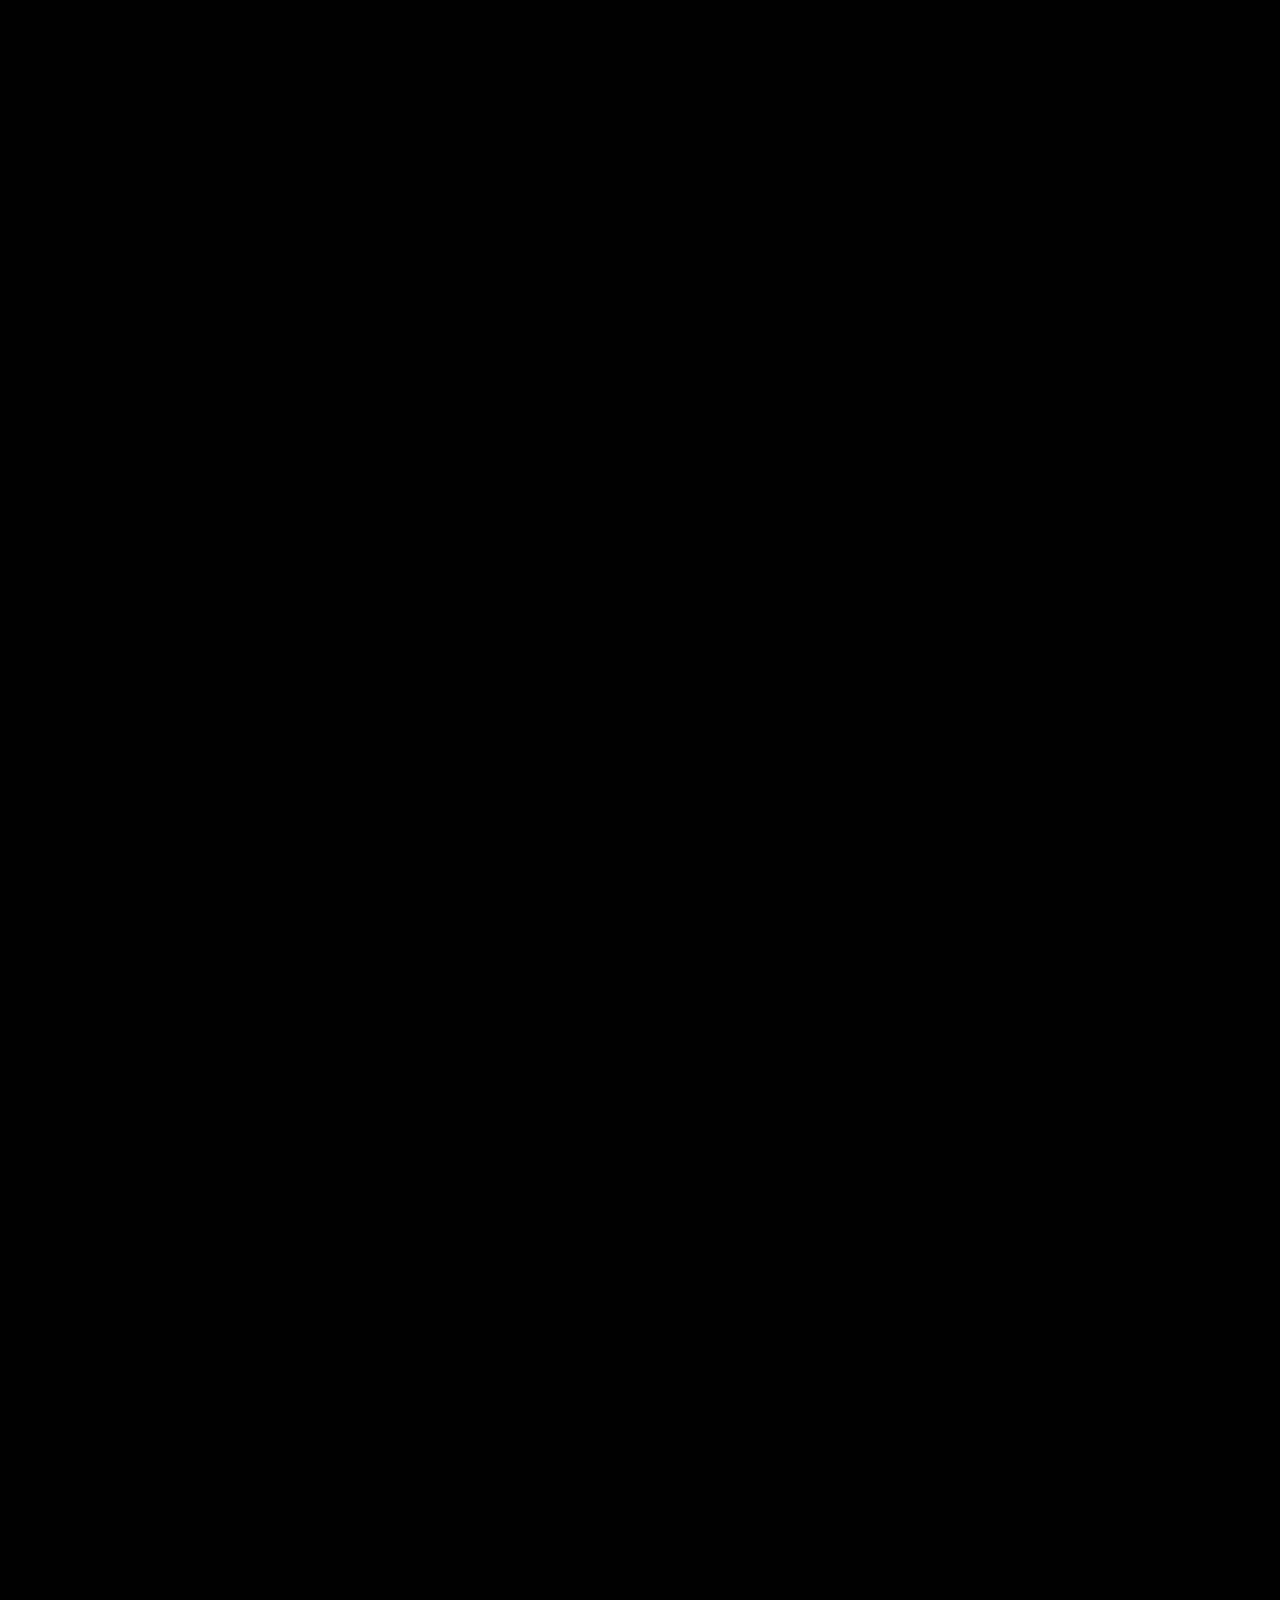
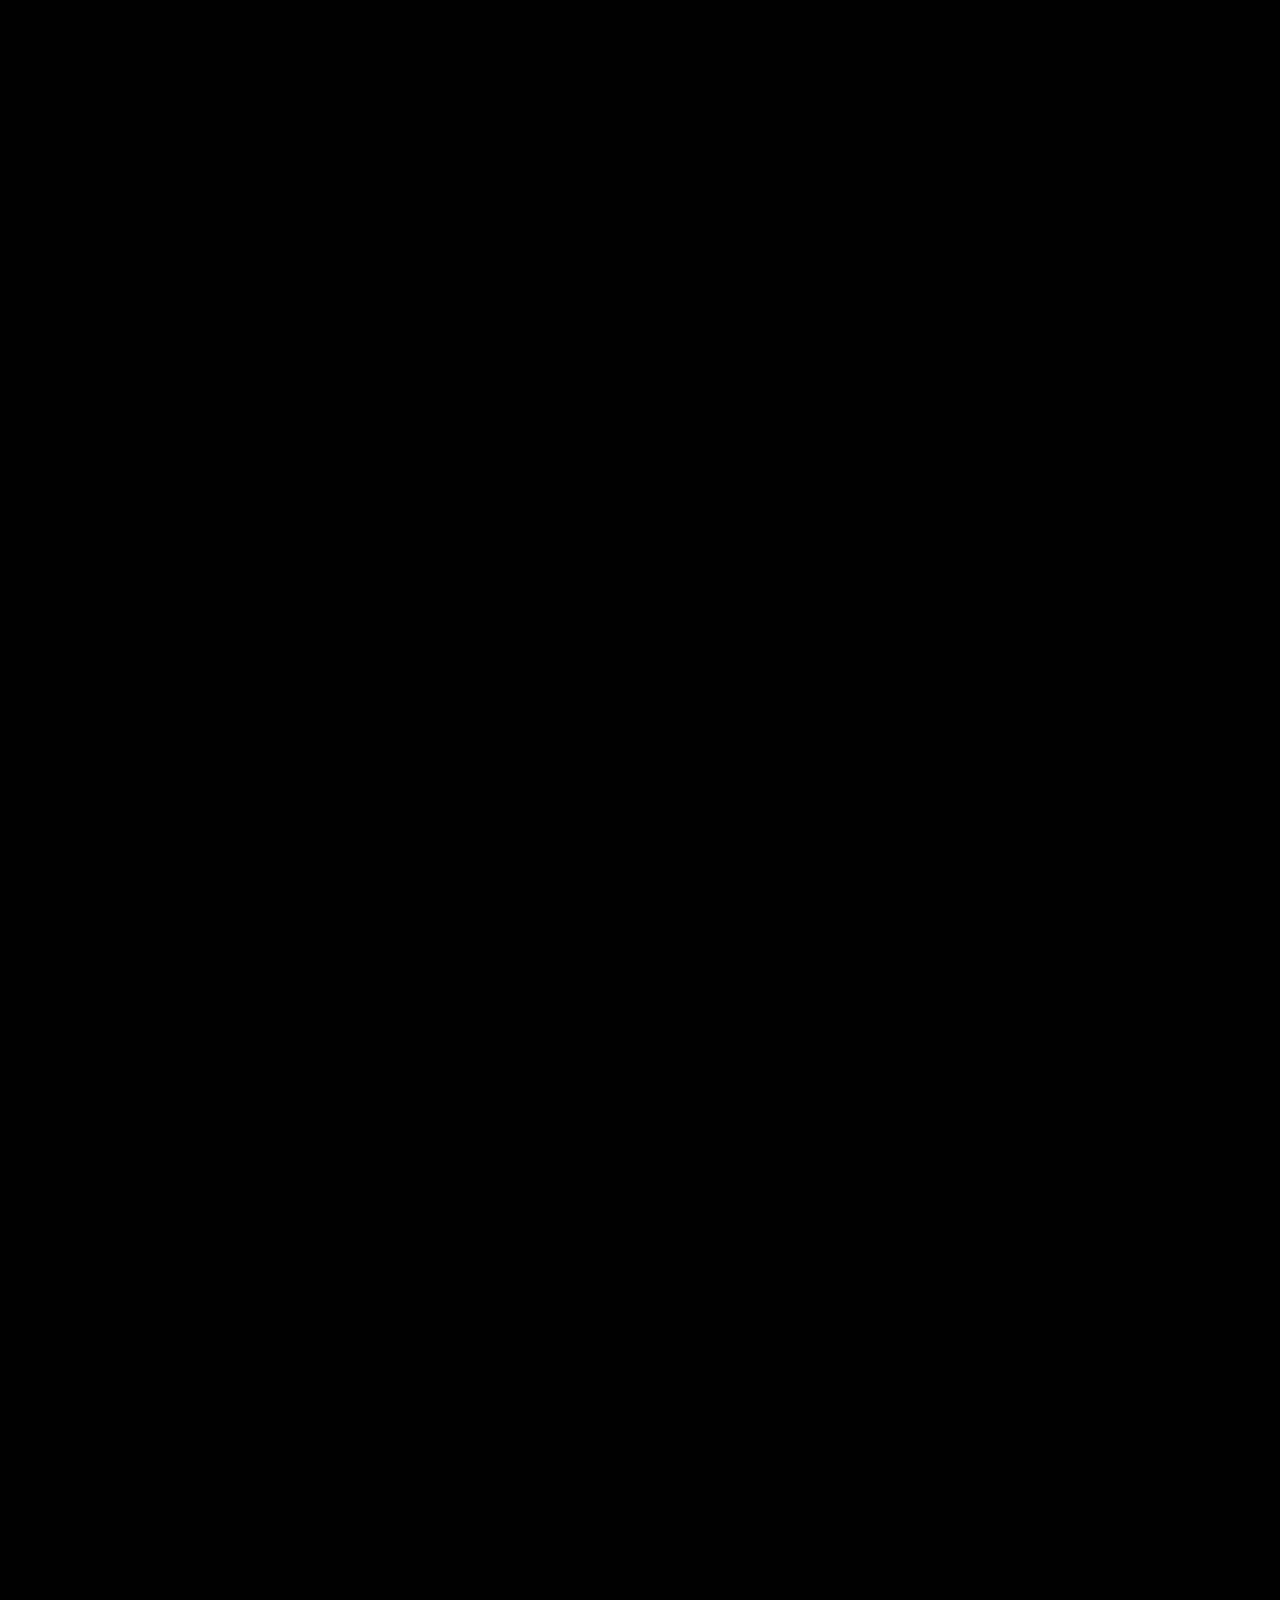
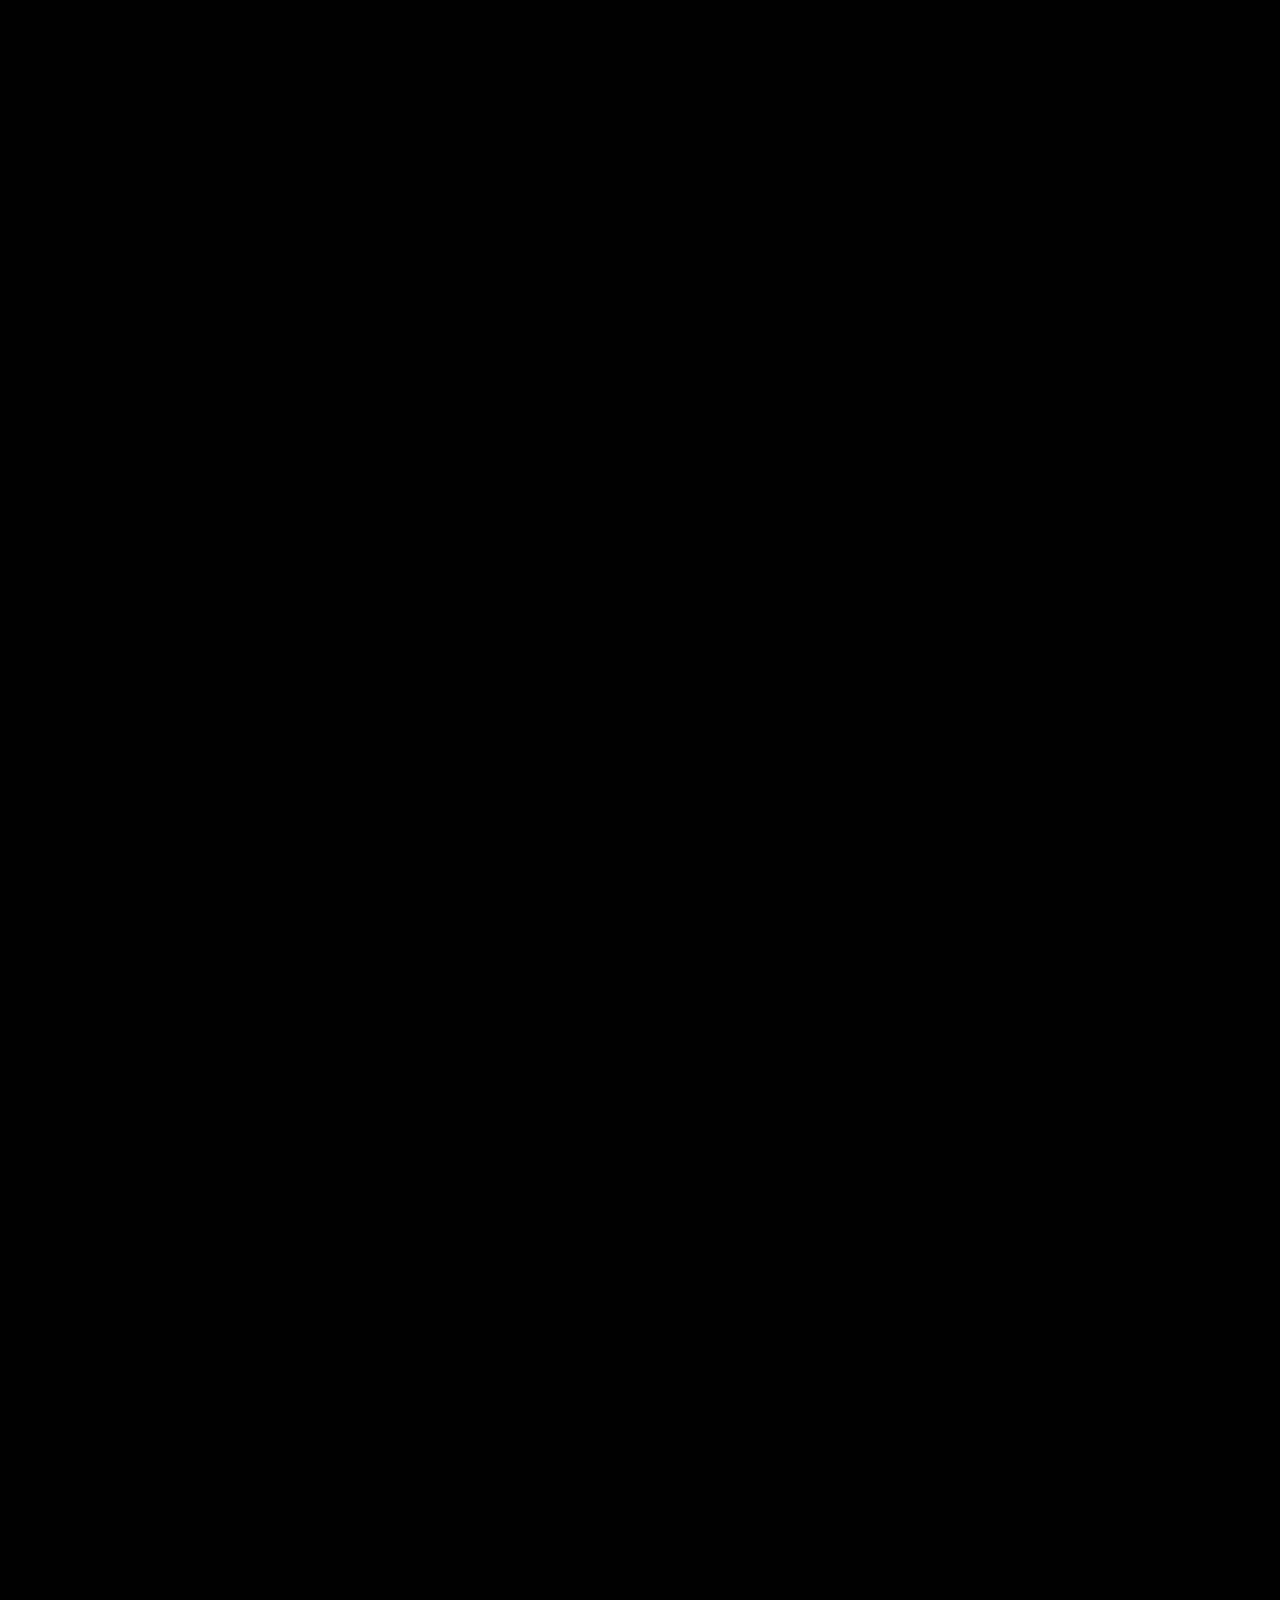
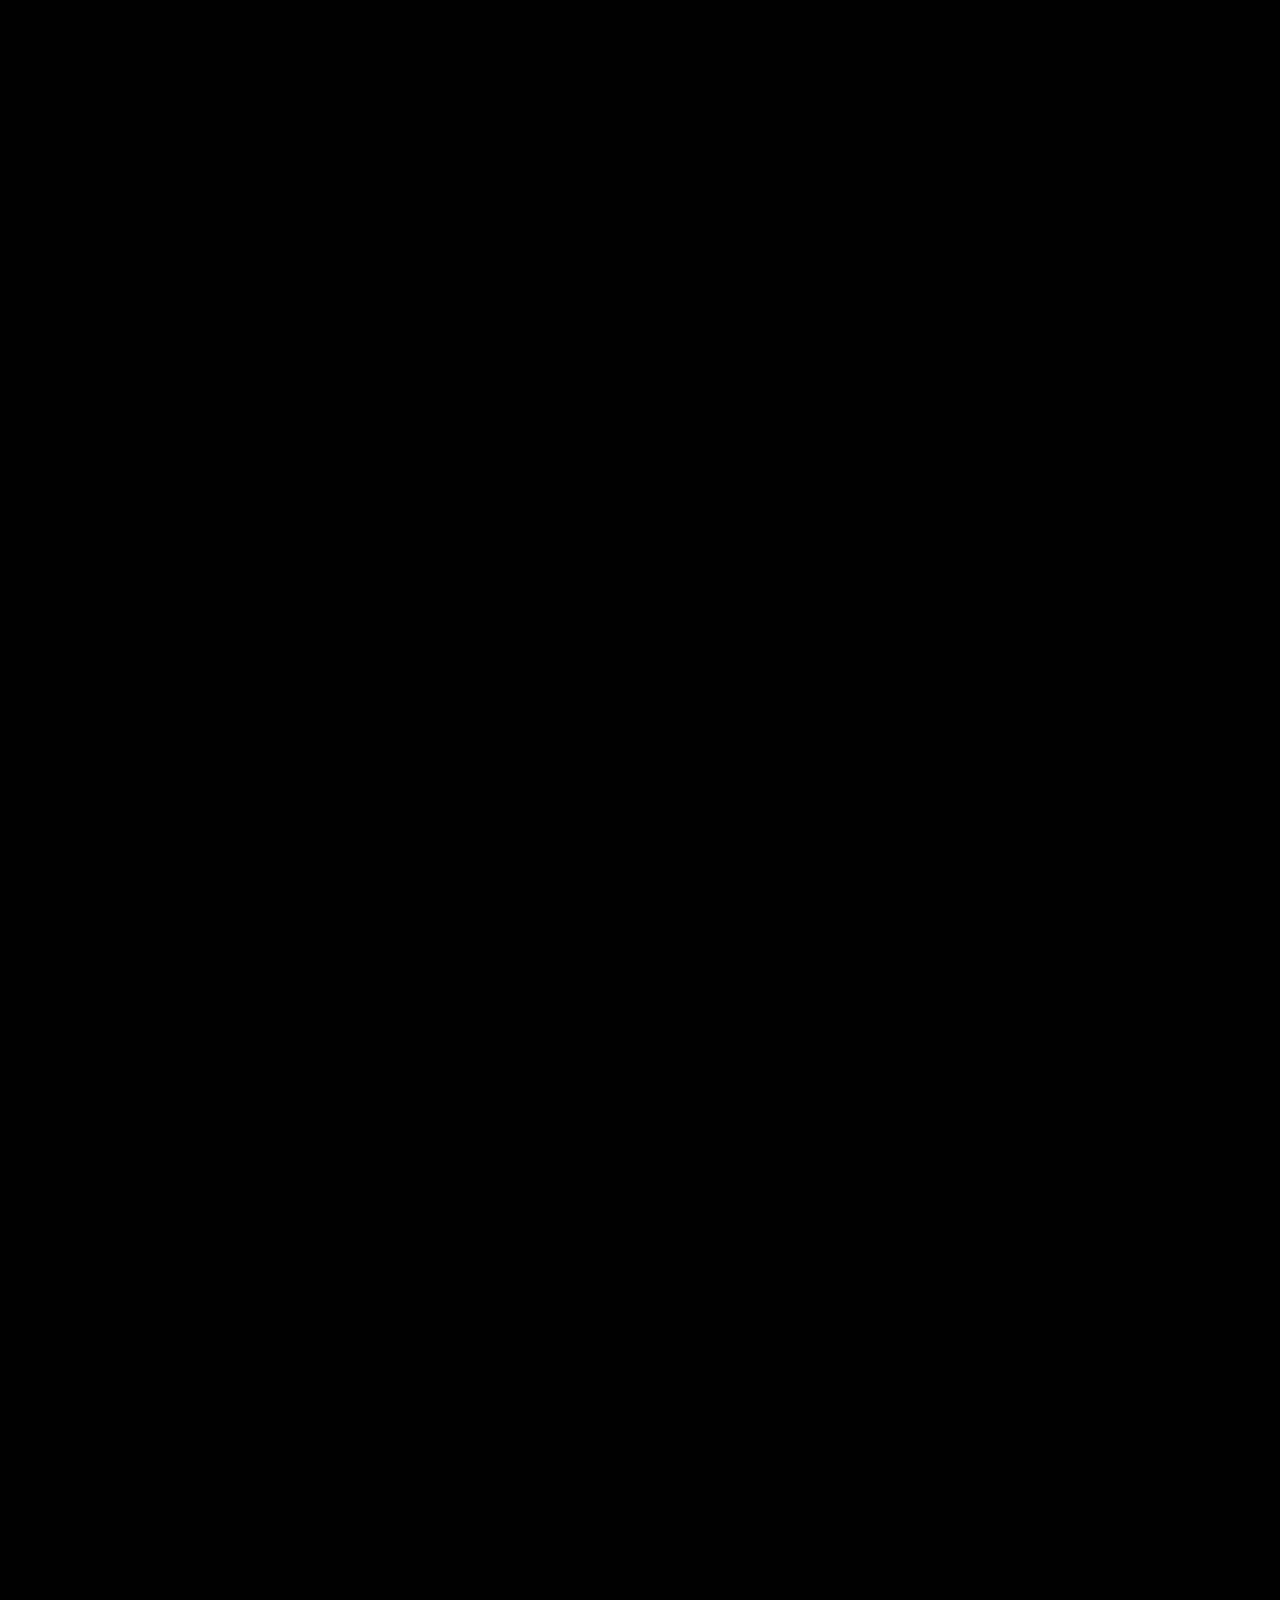
<file: Arcade/breakout.html>
<!doctype html>
<html lang="en">
<head>
<meta charset="utf-8">
<meta name="viewport" content="width=device-width,initial-scale=1,user-scalable=no">
<title>Breakout</title>
<style>
button,[role="button"]{touch-action:manipulation;-webkit-tap-highlight-color:transparent}
*{box-sizing:border-box}html,body{height:100%;margin:0;background:#101014;color:#fff;font-family:Arial,sans-serif;overflow:hidden;touch-action:none}
body{display:flex;justify-content:center}#app{width:100%;max-width:900px;height:100vh;display:grid;grid-template-rows:auto 1fr 30vh;background:#151522}
#hud{display:grid;grid-template-columns:auto 1fr auto;gap:8px;align-items:center;padding:8px 10px;background:#080814;border-bottom:3px solid #facc15}#title{font-weight:900;color:#facc15}.stats{display:flex;gap:10px;justify-content:center;flex-wrap:wrap;font-weight:900;font-size:13px}
button{border:0;border-radius:8px;background:#facc15;color:#211700;font-weight:900;min-height:34px;padding:7px 12px;cursor:pointer}#back{background:#38bdf8;color:#061522}#newGame{background:#22c55e;color:#04180c}
#wrap{position:relative;min-height:0;display:flex;align-items:center;justify-content:center;background:#111827}canvas{display:block;width:100%;max-height:100%;aspect-ratio:16/9;background:#111827;image-rendering:pixelated;touch-action:none}
#msg{position:absolute;left:50%;top:50%;transform:translate(-50%,-50%);background:rgba(0,0,0,.78);border:3px solid #facc15;border-radius:8px;padding:16px 20px;text-align:center;font-weight:900;font-size:clamp(18px,4vw,30px)}#msg.hidden{display:none}
#mobile{display:flex;gap:0;min-height:0;position:relative}#mobile::after{content:'';position:absolute;top:0;bottom:0;left:50%;width:3px;transform:translateX(-50%);background:rgba(255,255,255,.65);z-index:1}.arrow{flex:1;border-radius:0;background:#0b1220;color:#fff;border-top:3px solid rgba(255,255,255,.35);font-size:42px;touch-action:none}.arrow.down{background:#facc15;color:#211700}
@media(max-width:620px){#hud{grid-template-columns:1fr auto}.stats{grid-column:1/-1;order:3;font-size:12px;gap:7px}#title{font-size:15px}button{font-size:12px;min-height:30px;padding:5px 8px}#app{grid-template-rows:auto 1fr 34vh}}
</style>
</head>
<body>
<main id="app"><header id="hud"><div id="title">BREAKOUT</div><div class="stats"><span id="score">Score 0</span><span id="best">Best 0</span><span id="lives">Lives 3</span><span id="level">Level 1</span></div><div><button id="newGame">New Game</button><button id="back">Back to Hub</button></div></header><section id="wrap"><canvas id="game" width="900" height="506"></canvas><div id="msg">Press New Game</div></section><section id="mobile"><button class="arrow" id="left">◀</button><button class="arrow" id="right">▶</button></section></main>
<script>
(function(){const u=parseInt(localStorage.getItem('globalUnlockTime'))||0;if(Date.now()>=u){localStorage.removeItem('globalUnlockTime');location.href='index.html?needauth=1';return;}setInterval(()=>{const t=parseInt(localStorage.getItem('globalUnlockTime'))||0;if(Date.now()>=t){localStorage.removeItem('globalUnlockTime');location.href='index.html?needauth=1';}},1000);})();
const c=document.getElementById('game'),ctx=c.getContext('2d'),scoreEl=document.getElementById('score'),bestEl=document.getElementById('best'),livesEl=document.getElementById('lives'),levelEl=document.getElementById('level'),msg=document.getElementById('msg'),leftBtn=document.getElementById('left'),rightBtn=document.getElementById('right'),newGameBtn=document.getElementById('newGame'),backBtn=document.getElementById('back'),W=c.width,H=c.height;
let paddle={x:W/2-65,y:H-48,w:130,h:16,s:12,slowUntil:0,growUntil:0},balls=[{x:W/2,y:H-75,r:9,vx:0,vy:0}],bricks=[],drops=[],score=0,best=+localStorage.breakout_best||0,lives=3,level=1,state='ready',keys={left:false,right:false},audioCtx,musicTimer,musicStep=0;
function audio(){if(!audioCtx)audioCtx=new (window.AudioContext||window.webkitAudioContext)();if(audioCtx.state==='suspended')audioCtx.resume();return audioCtx}
function tone(f,d,t='triangle',v=.05,delay=0,end){const a=audio(),o=a.createOscillator(),g=a.createGain(),s=a.currentTime+delay;o.type=t;o.frequency.setValueAtTime(f,s);if(end)o.frequency.exponentialRampToValueAtTime(end,s+d);g.gain.setValueAtTime(.0001,s);g.gain.exponentialRampToValueAtTime(v,s+.01);g.gain.exponentialRampToValueAtTime(.0001,s+d);o.connect(g);g.connect(a.destination);o.start(s);o.stop(s+d)}
function bounce(){tone(520,.045,'square',.035)}function brickSound(){tone(700,.06,'triangle',.045,0,980)}function powerSound(){tone(560,.08,'triangle',.055);tone(960,.08,'sine',.04,.05)}function badDropSound(){tone(150,.13,'sawtooth',.055,0,80)}function loseLife(){tone(180,.16,'sawtooth',.055,0,90)}function gameOverSound(){tone(220,.18,'sawtooth',.06,0,120);tone(110,.25,'sine',.06,.13,65)}
function music(on){if(on){audio();if(musicTimer)return;musicTimer=setInterval(()=>{const seq=[196,246.94,293.66,392,293.66,246.94];tone(seq[musicStep++%seq.length],.11,'triangle',.025)},210)}else{clearInterval(musicTimer);musicTimer=null}}
function hud(){scoreEl.textContent='Score '+score;bestEl.textContent='Best '+best;livesEl.textContent='Lives '+lives;levelEl.textContent='Level '+level}
function makeBricks(){bricks=[];const rows=4+Math.min(3,level),cols=10,bw=78,bh=20,gap=8,ox=(W-cols*bw-(cols-1)*gap)/2,types=['ball','grow','nuke','slowball','life','points'];for(let r=0;r<rows;r++)for(let col=0;col<cols;col++){let drop=null;if(Math.random()<.32)drop=types[Math.floor(Math.random()*types.length)];bricks.push({x:ox+col*(bw+gap),y:56+r*(bh+gap),w:bw,h:bh,hp:1,drop,color:['#ef4444','#f97316','#facc15','#22c55e','#38bdf8','#a855f7','#ec4899'][r%7]})}}
function reset(){music(true);paddle={x:W/2-65,y:H-48,w:130,h:16,s:12,slowUntil:0,growUntil:0};balls=[{x:W/2,y:H-75,r:9,vx:4*(Math.random()<.5?-1:1),vy:-5.2}];drops=[];score=0;lives=3;level=1;makeBricks();state='play';msg.className='hidden';hud()}
function nextLevel(){level++;makeBricks();drops=[];balls=[{x:W/2,y:H-75,r:9,vx:4.4*(Math.random()<.5?-1:1),vy:-5.4-level*.25}];paddle.x=W/2-paddle.w/2;hud()}
function end(){state='over';music(false);gameOverSound();best=Math.max(best,score);localStorage.breakout_best=best;hud();msg.className='';msg.textContent='Game Over - Press New Game'}
function spawnDrop(b){if(!b.drop)return;drops.push({type:b.drop,x:b.x+b.w/2-15,y:b.y+b.h/2,w:30,h:24,vy:2.2,color:{ball:'#38bdf8',grow:'#22c55e',nuke:'#ef4444',slowball:'#a78bfa',life:'#facc15',points:'#fb7185'}[b.drop]})}
function addBall(){const base=balls[0]||{x:paddle.x+paddle.w/2,y:paddle.y-20};if(balls.length<5)balls.push({x:base.x,y:base.y,r:9,vx:4.5*(Math.random()<.5?-1:1),vy:-5.4})}
function collectDrop(d){if(d.type==='ball'){addBall();powerSound()}else if(d.type==='grow'){paddle.w=Math.min(210,paddle.w+34);paddle.growUntil=Date.now()+12000;powerSound()}else if(d.type==='nuke'){paddle.s=6;paddle.slowUntil=Date.now()+7000;badDropSound()}else if(d.type==='slowball'){balls.forEach(b=>{b.vx*=.75;b.vy*=.75});powerSound()}else if(d.type==='life'){lives=Math.min(6,lives+1);powerSound()}else if(d.type==='points'){score+=50;powerSound()}hud()}
function update(){if(state!=='play')return;if(paddle.growUntil&&Date.now()>paddle.growUntil){paddle.w=Math.max(130,paddle.w-2);if(paddle.w<=130)paddle.growUntil=0}if(paddle.slowUntil&&Date.now()>paddle.slowUntil){paddle.s=12;paddle.slowUntil=0}if(keys.left)paddle.x-=paddle.s;if(keys.right)paddle.x+=paddle.s;paddle.x=Math.max(0,Math.min(W-paddle.w,paddle.x));for(const ball of balls){ball.x+=ball.vx;ball.y+=ball.vy;if(ball.x<ball.r||ball.x>W-ball.r){ball.vx*=-1;ball.x=Math.max(ball.r,Math.min(W-ball.r,ball.x));bounce()}if(ball.y<ball.r){ball.vy*=-1;ball.y=ball.r;bounce()}if(ball.y+ball.r>paddle.y&&ball.y-ball.r<paddle.y+paddle.h&&ball.x>paddle.x&&ball.x<paddle.x+paddle.w&&ball.vy>0){const hit=(ball.x-(paddle.x+paddle.w/2))/(paddle.w/2);ball.vx=hit*7;ball.vy=-Math.abs(ball.vy)-.15;bounce()}for(const b of bricks){if(!b.hp)continue;if(ball.x+ball.r>b.x&&ball.x-ball.r<b.x+b.w&&ball.y+ball.r>b.y&&ball.y-ball.r<b.y+b.h){b.hp=0;score+=10;ball.vy*=-1;spawnDrop(b);brickSound();hud();break}}}balls=balls.filter(b=>b.y<H+35);if(!balls.length){lives--;loseLife();if(lives<=0){end();return}balls=[{x:W/2,y:H-75,r:9,vx:4*(Math.random()<.5?-1:1),vy:-5}];hud()}drops.forEach(d=>d.y+=d.vy);for(const d of drops){if(d.x+d.w>paddle.x&&d.x<paddle.x+paddle.w&&d.y+d.h>paddle.y&&d.y<paddle.y+paddle.h){d.hit=true;collectDrop(d)}}drops=drops.filter(d=>!d.hit&&d.y<H+40);if(bricks.every(b=>!b.hp))nextLevel()}
function drawDrop(d){ctx.fillStyle=d.color;ctx.fillRect(d.x,d.y,d.w,d.h);ctx.fillStyle='#061522';ctx.font='bold 16px Arial';ctx.textAlign='center';ctx.textBaseline='middle';ctx.fillText({ball:'●',grow:'+',nuke:'!',slowball:'S',life:'♥',points:'$'}[d.type],d.x+d.w/2,d.y+d.h/2)}
function draw(){ctx.fillStyle='#111827';ctx.fillRect(0,0,W,H);ctx.fillStyle='#23334d';for(let y=0;y<H;y+=42)ctx.fillRect(0,y,W,2);bricks.forEach(b=>{if(!b.hp)return;ctx.fillStyle=b.color;ctx.fillRect(b.x,b.y,b.w,b.h);ctx.fillStyle='rgba(255,255,255,.35)';ctx.fillRect(b.x,b.y,b.w,4);if(b.drop){ctx.fillStyle='rgba(0,0,0,.25)';ctx.fillRect(b.x+b.w-15,b.y+4,10,10)}});drops.forEach(drawDrop);ctx.fillStyle=paddle.slowUntil?'#ef4444':'#facc15';ctx.fillRect(paddle.x,paddle.y,paddle.w,paddle.h);ctx.fillStyle='#fff';balls.forEach(ball=>{ctx.beginPath();ctx.arc(ball.x,ball.y,ball.r,0,Math.PI*2);ctx.fill()});requestAnimationFrame(draw)}
setInterval(update,1000/60);requestAnimationFrame(draw);
document.addEventListener('keydown',e=>{if(e.key==='ArrowLeft'||e.key==='a'||e.key==='A')keys.left=true;if(e.key==='ArrowRight'||e.key==='d'||e.key==='D')keys.right=true;if(e.key===' '&&state!=='play')reset()});document.addEventListener('keyup',e=>{if(e.key==='ArrowLeft'||e.key==='a'||e.key==='A')keys.left=false;if(e.key==='ArrowRight'||e.key==='d'||e.key==='D')keys.right=false});
c.addEventListener('pointermove',e=>{const r=c.getBoundingClientRect();paddle&&(paddle.x=(e.clientX-r.left)/r.width*W-paddle.w/2)});function bind(btn,key){const press=e=>{e.preventDefault();keys[key]=true;btn.classList.add('down');if(state!=='play')reset()},rel=e=>{e.preventDefault();keys[key]=false;btn.classList.remove('down')};btn.addEventListener('pointerdown',press,{passive:false});btn.addEventListener('pointerup',rel,{passive:false});btn.addEventListener('pointercancel',rel,{passive:false});btn.addEventListener('pointerleave',rel,{passive:false});btn.addEventListener('touchstart',press,{passive:false});btn.addEventListener('touchend',rel,{passive:false});btn.addEventListener('touchcancel',rel,{passive:false})}bind(leftBtn,'left');bind(rightBtn,'right');
newGameBtn.onclick=reset;backBtn.onclick=()=>location.href='index.html';hud();
</script>
</body>
</html>
</file>
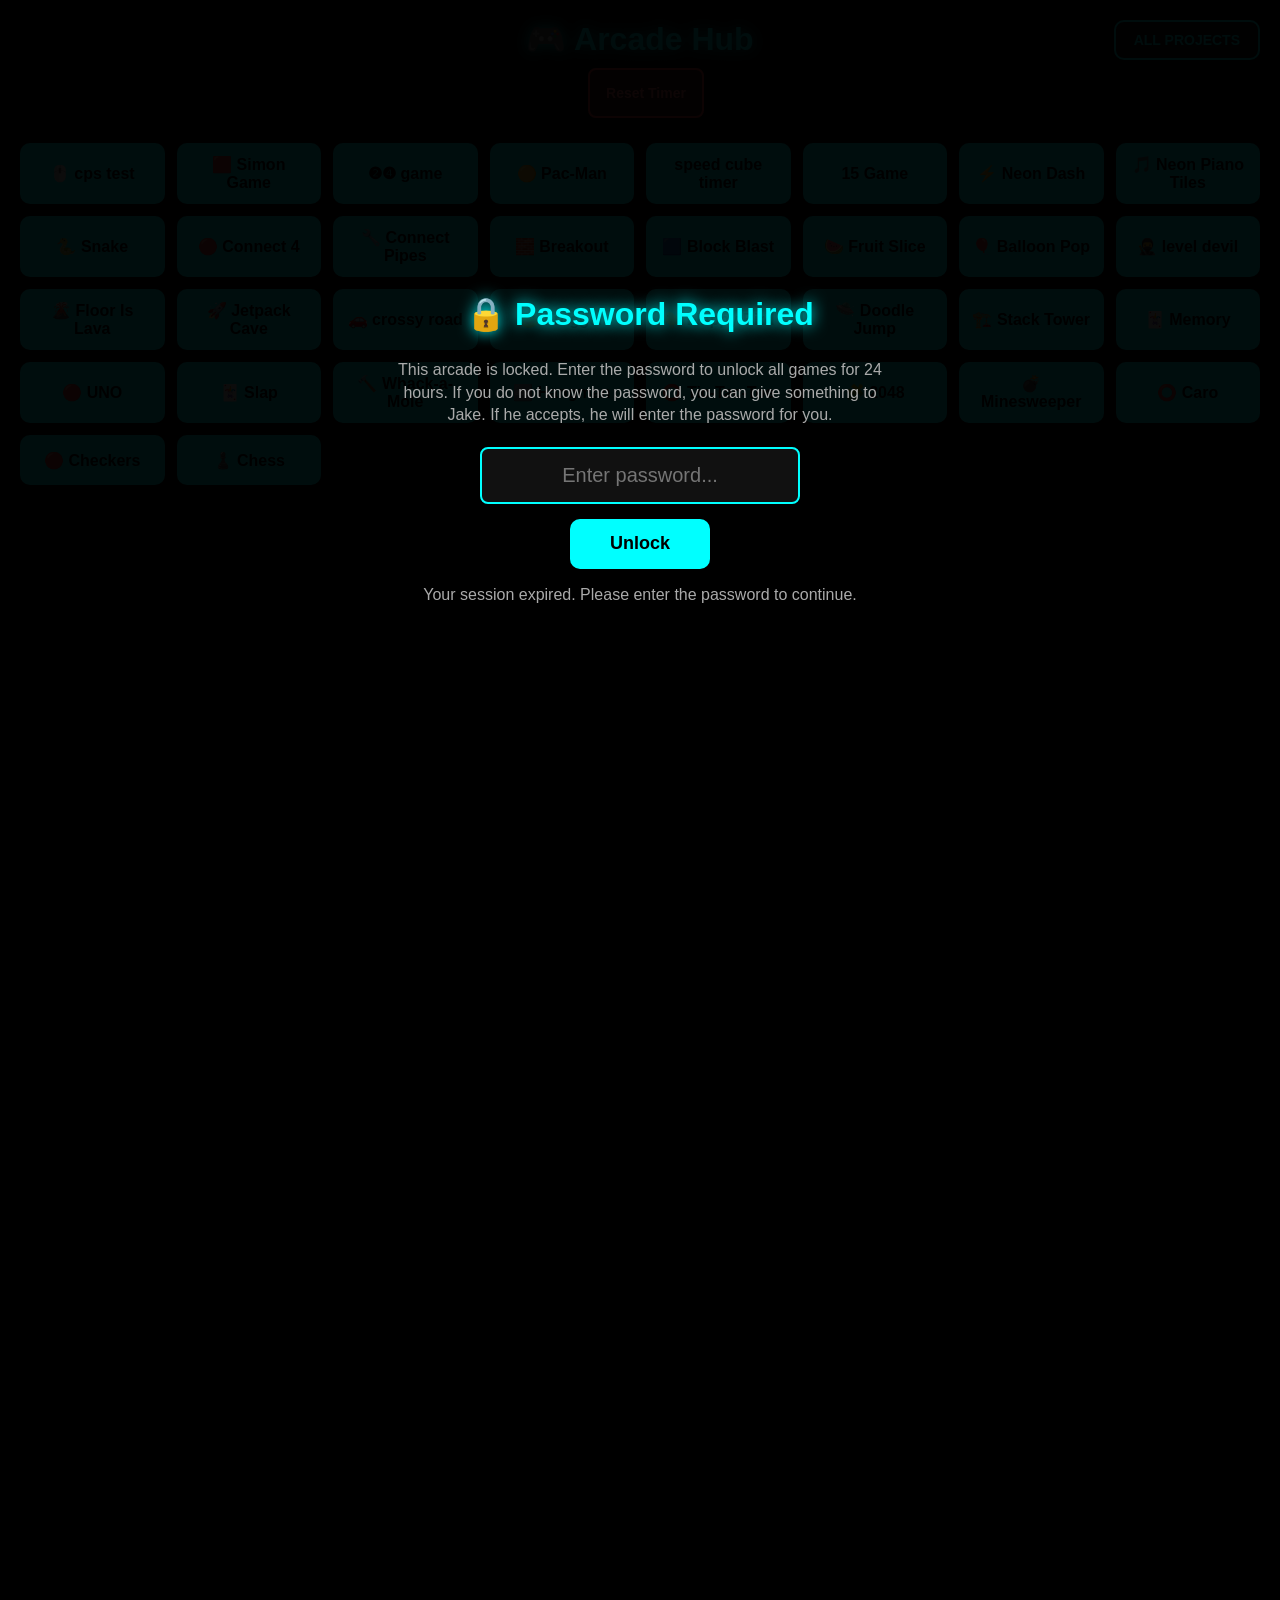
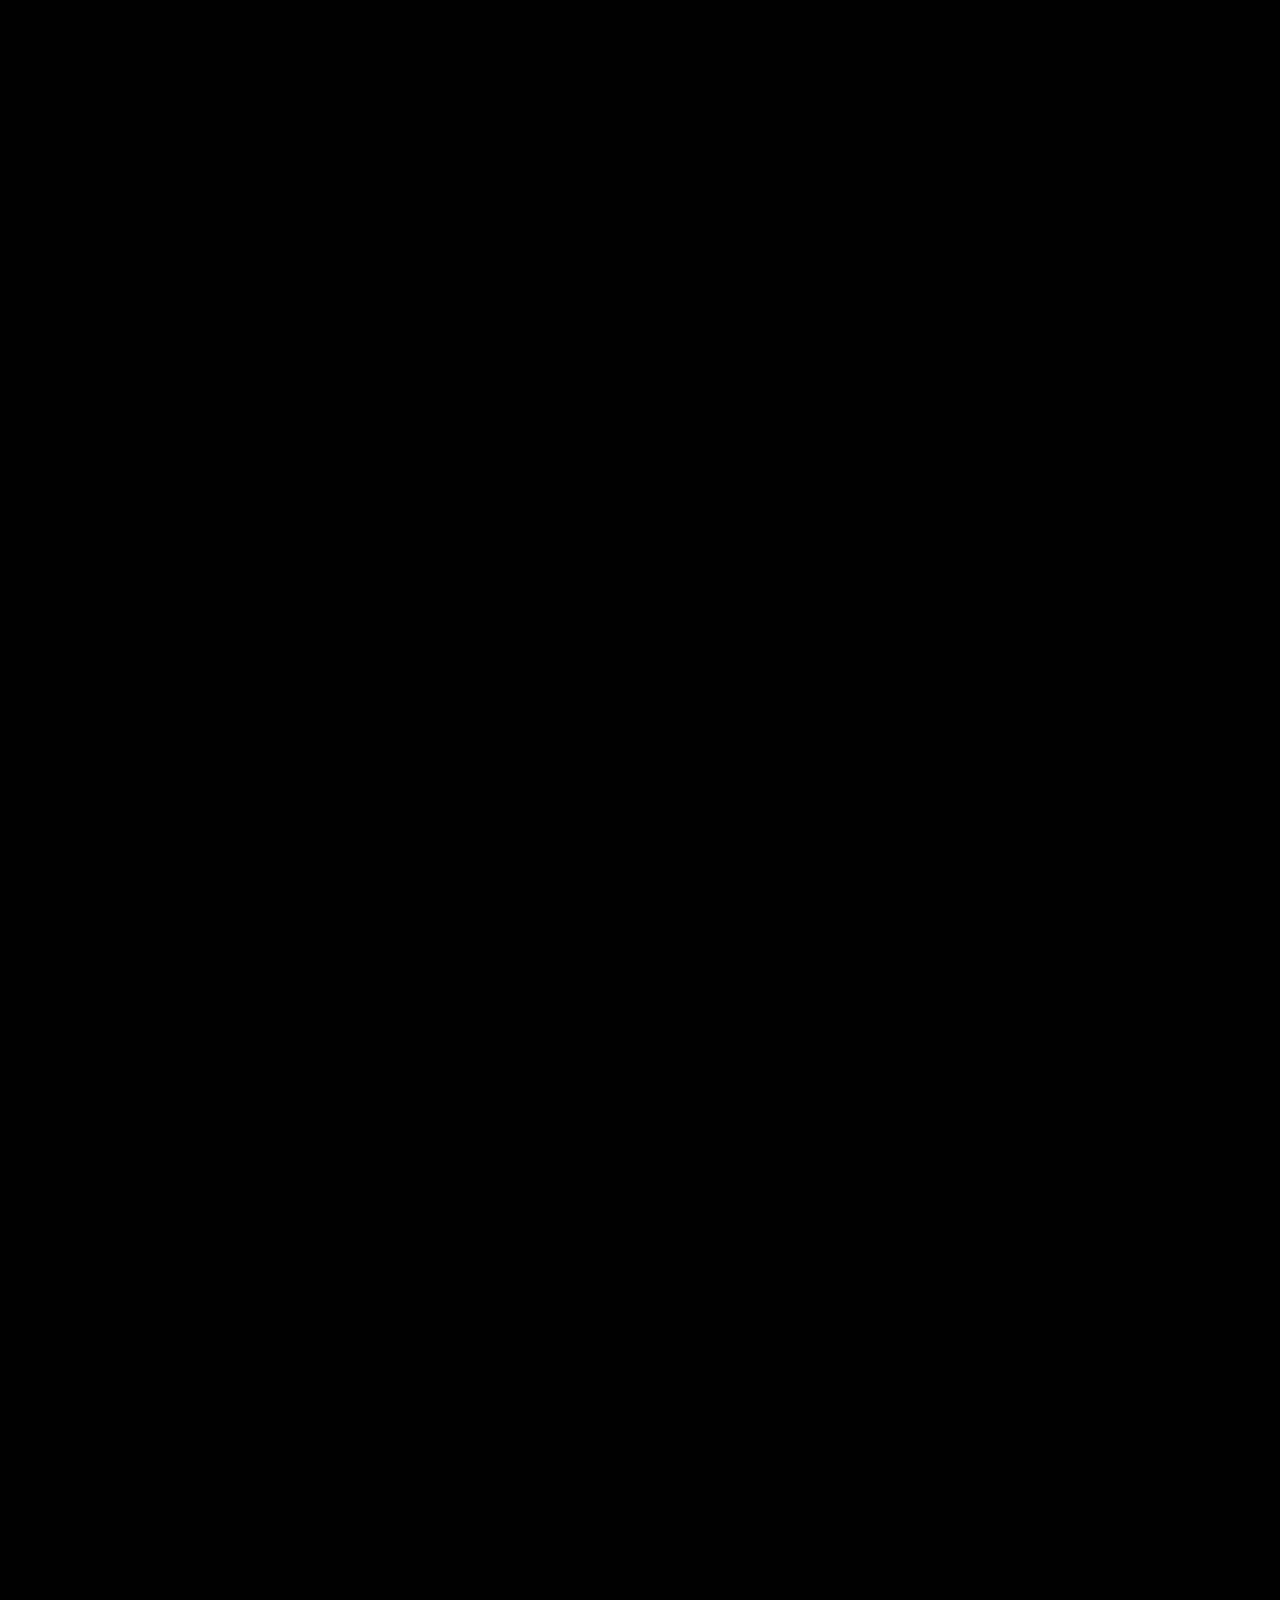
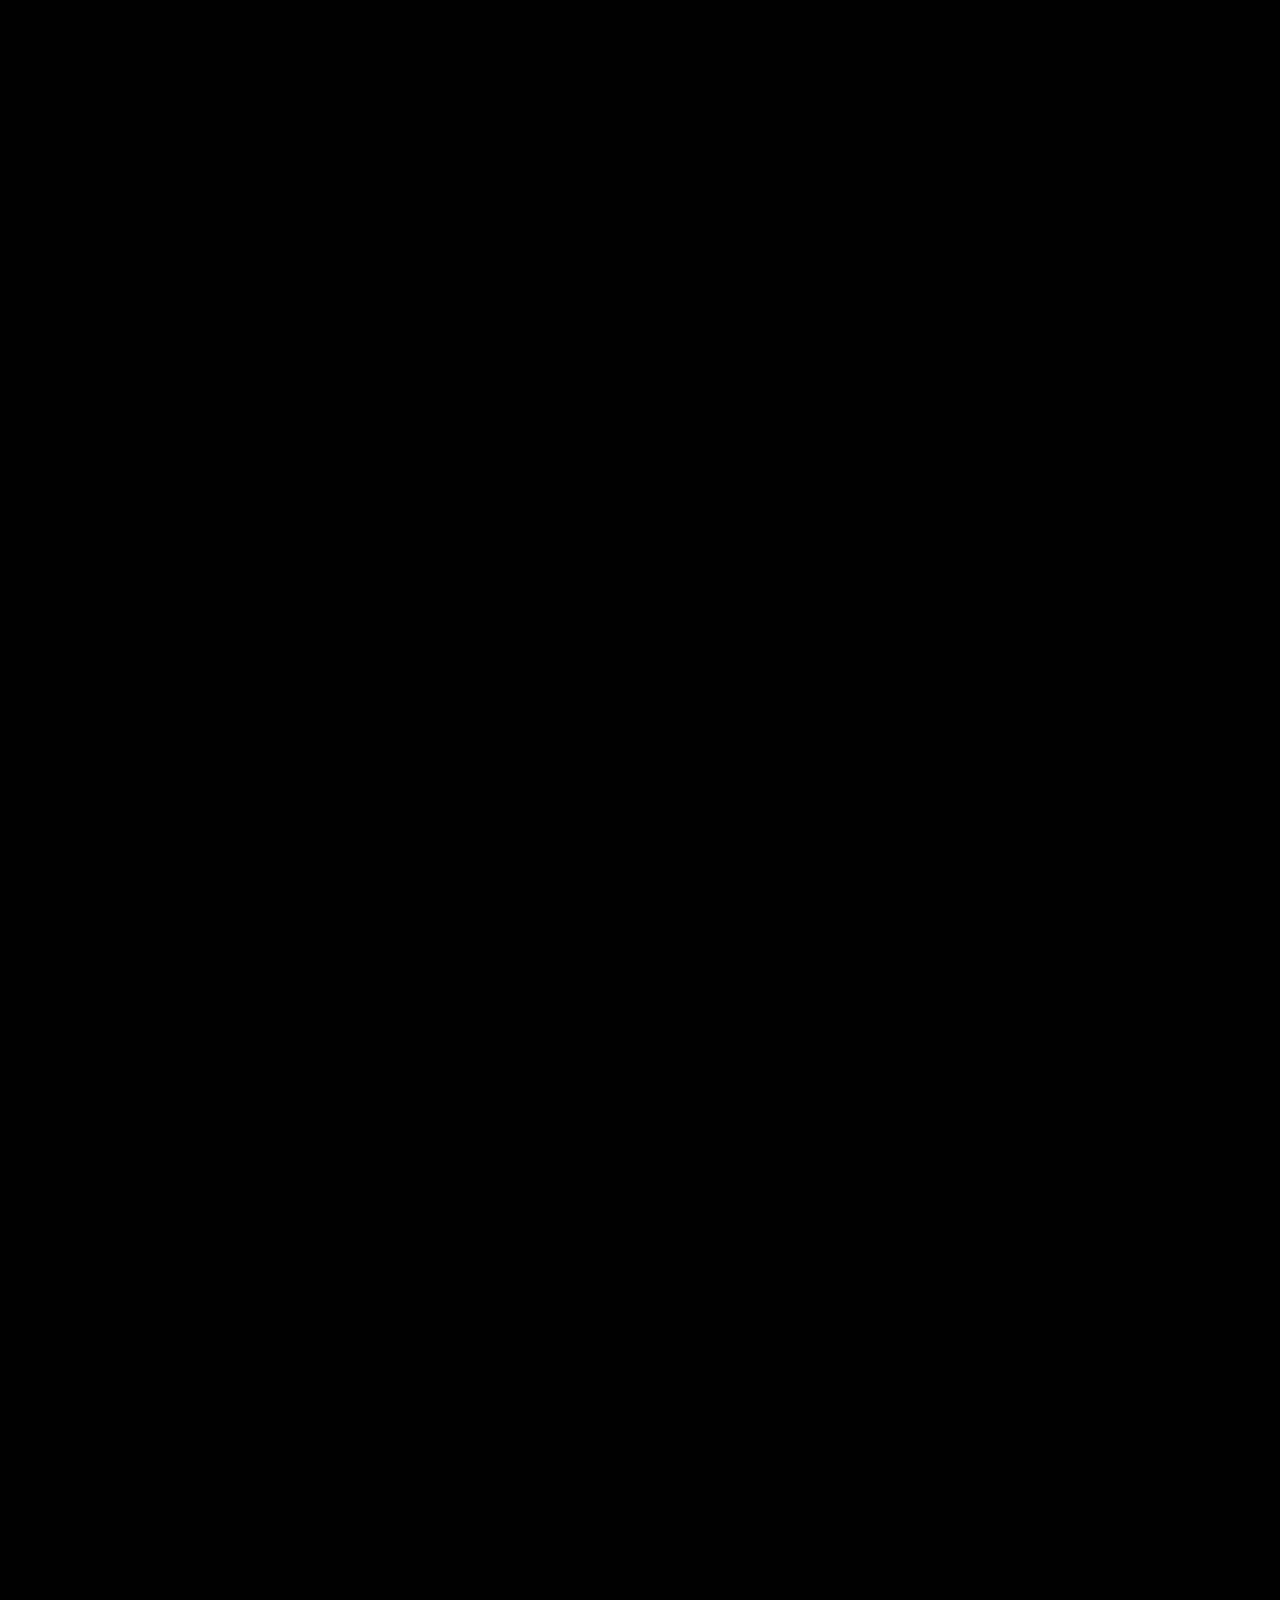
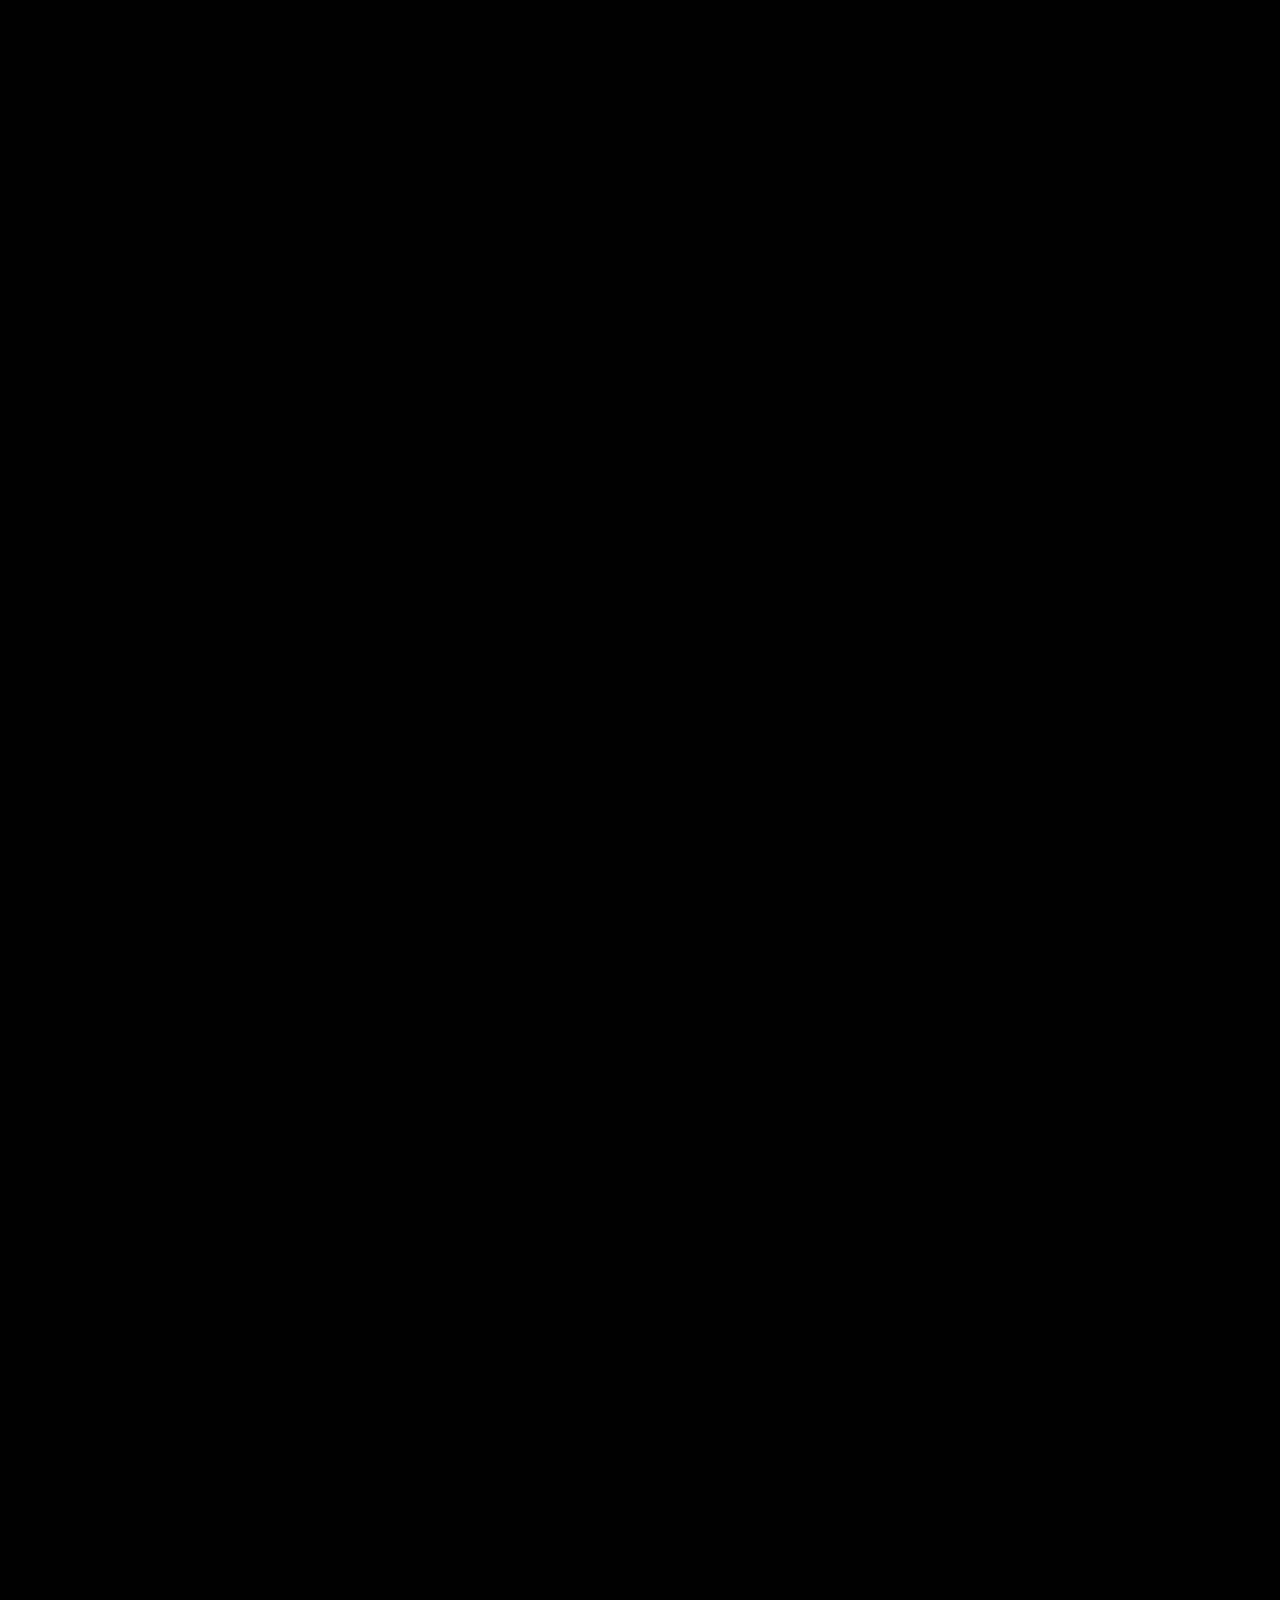
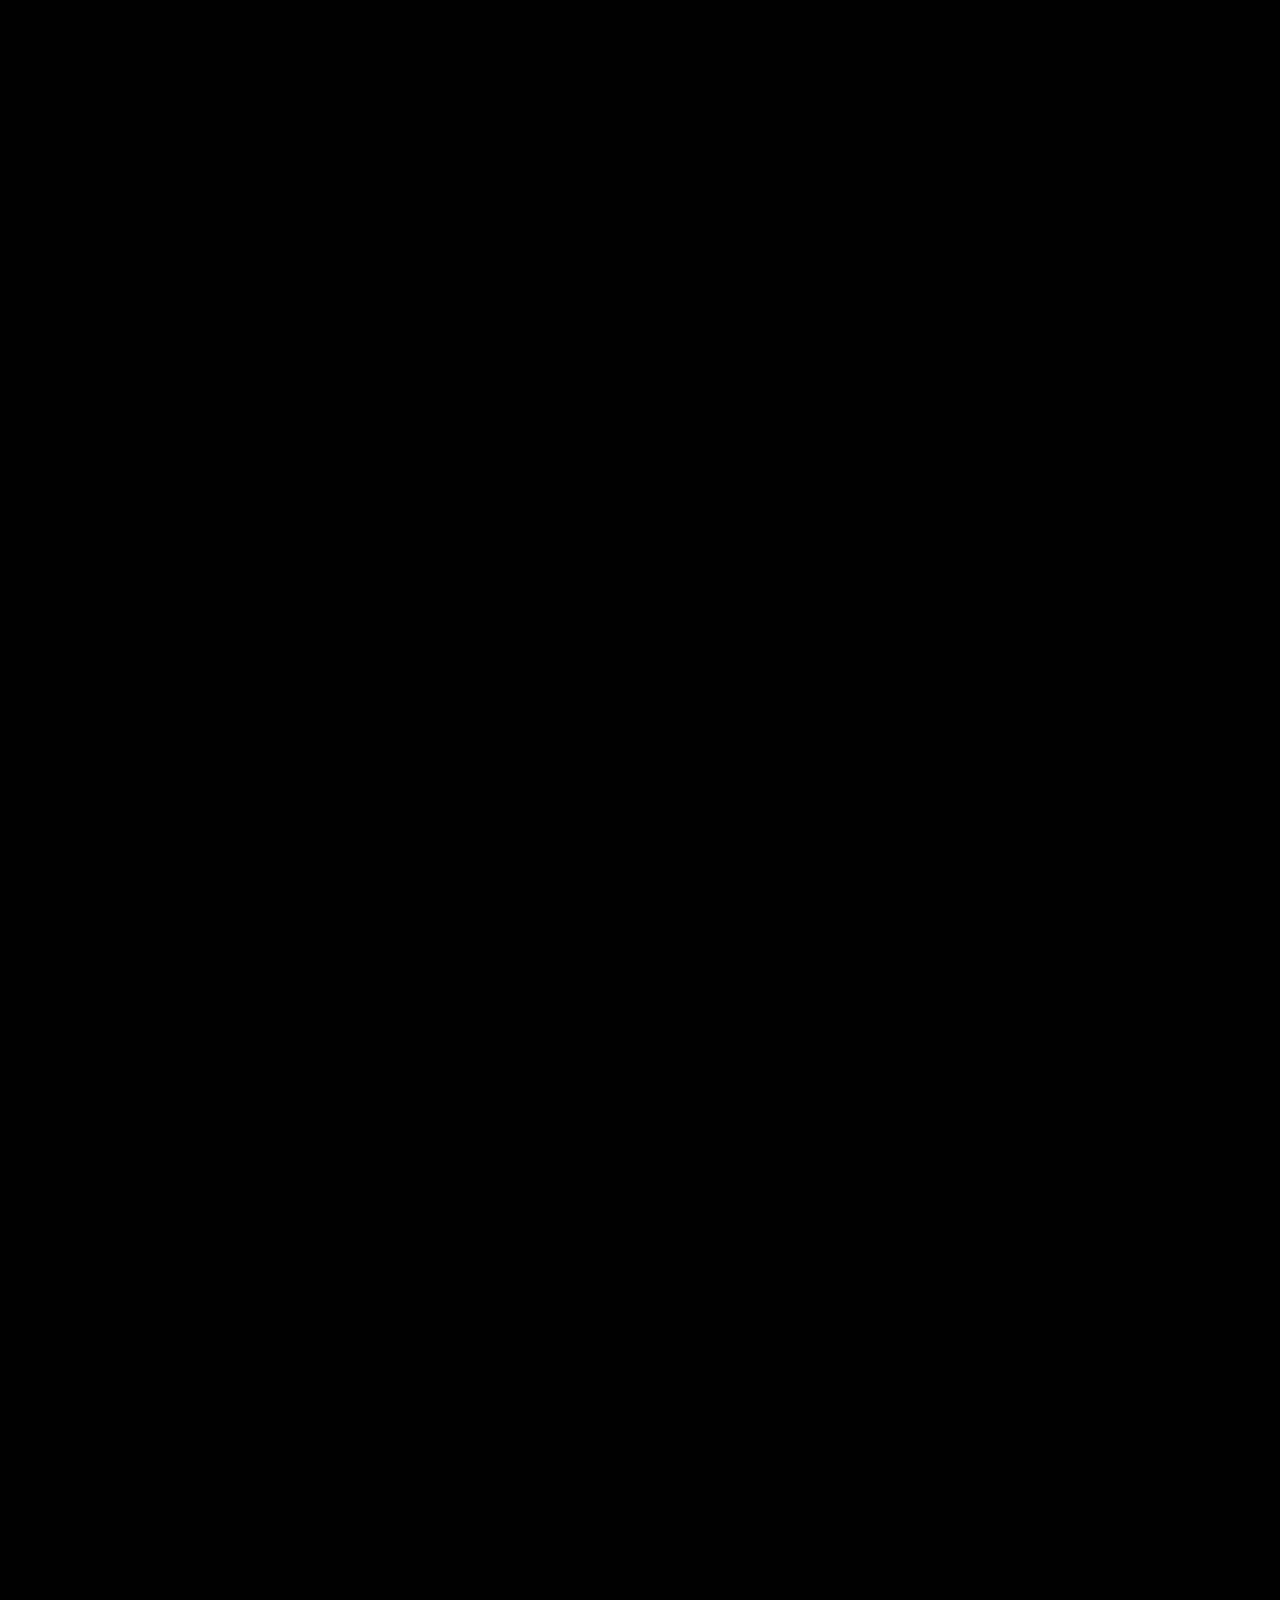
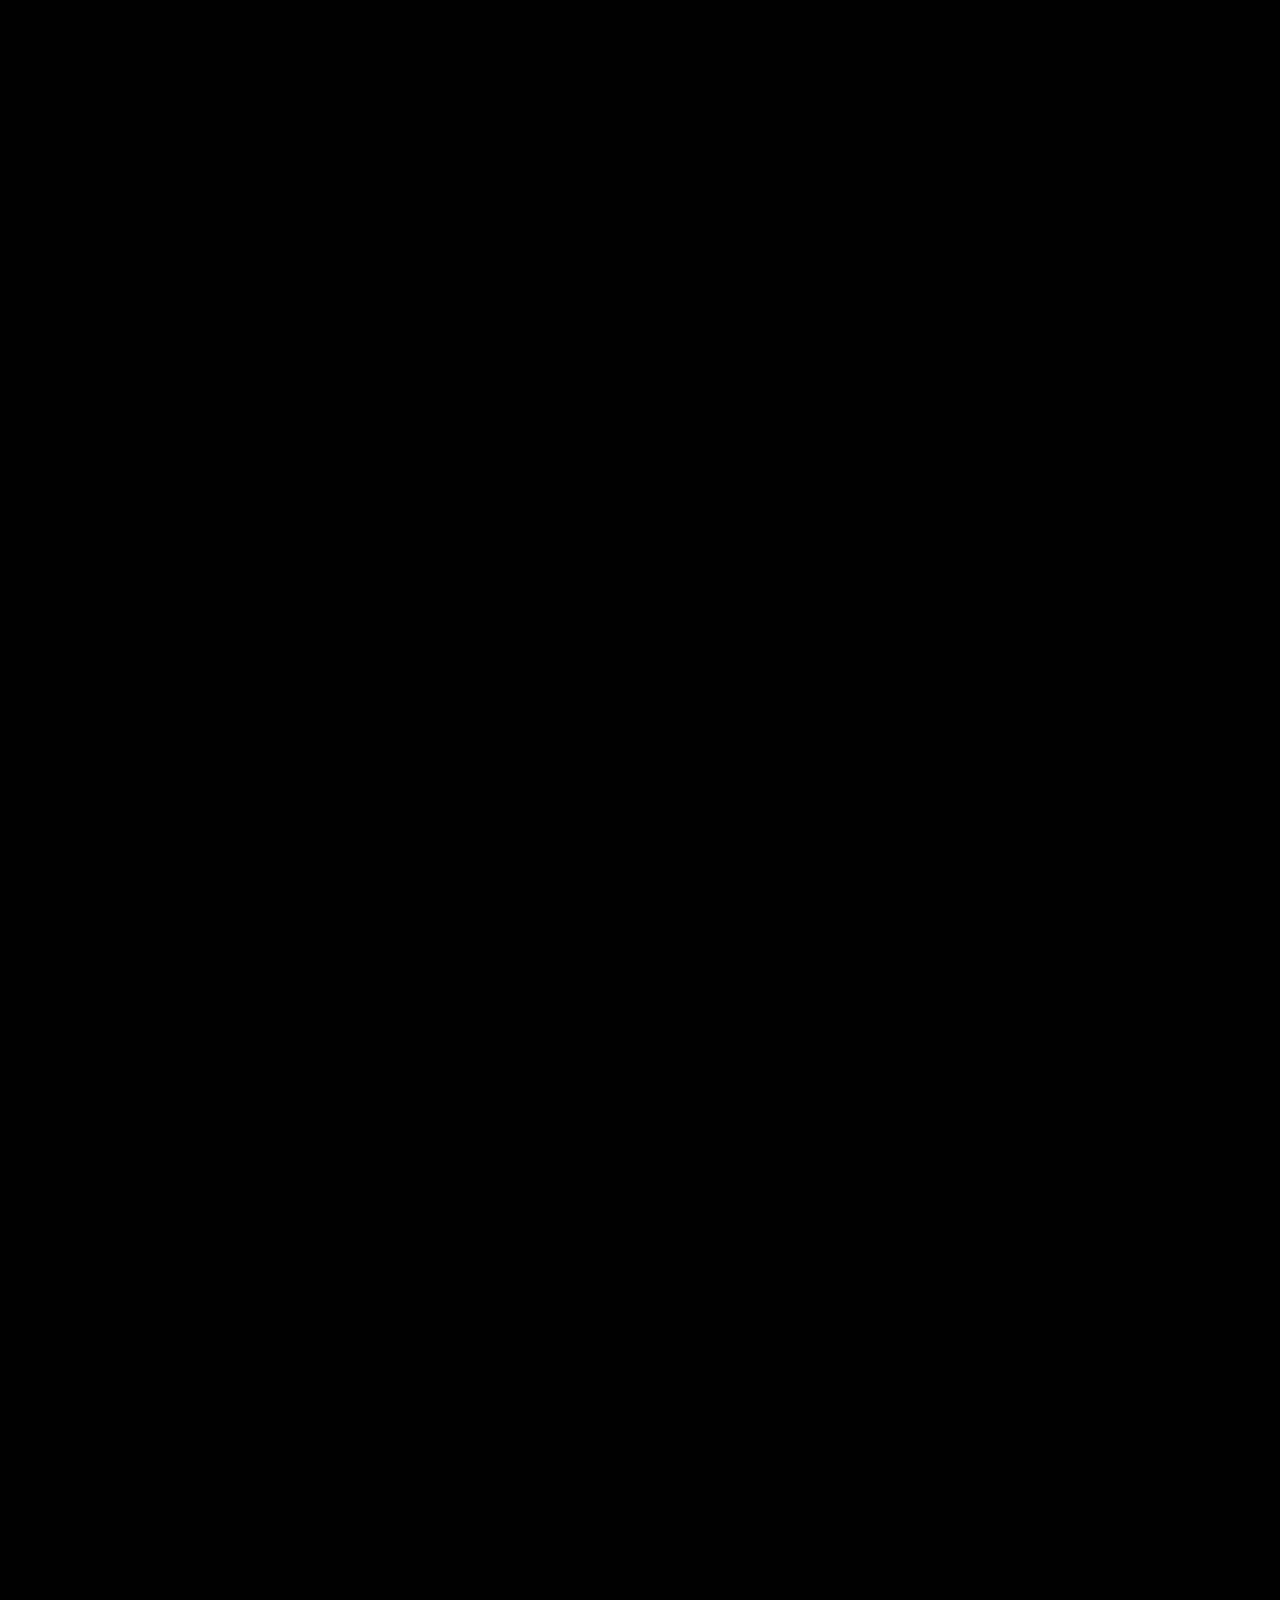
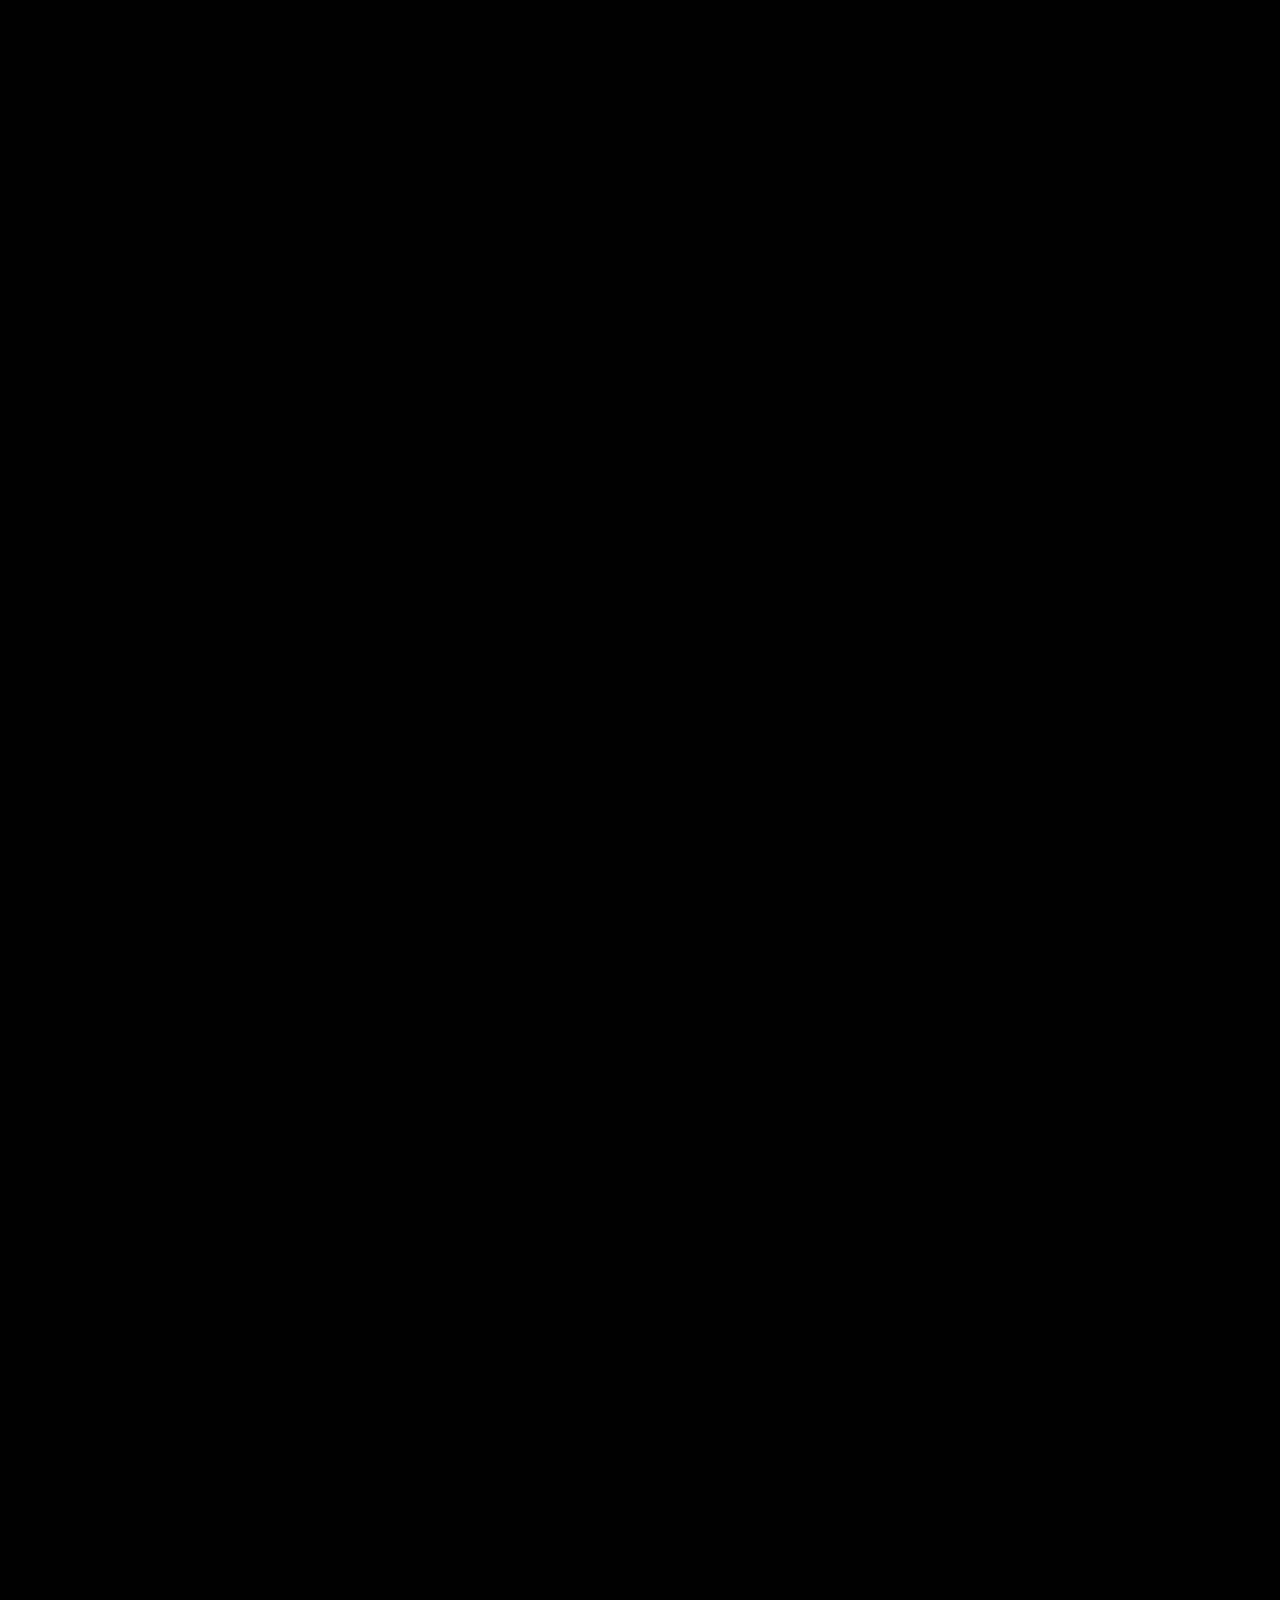
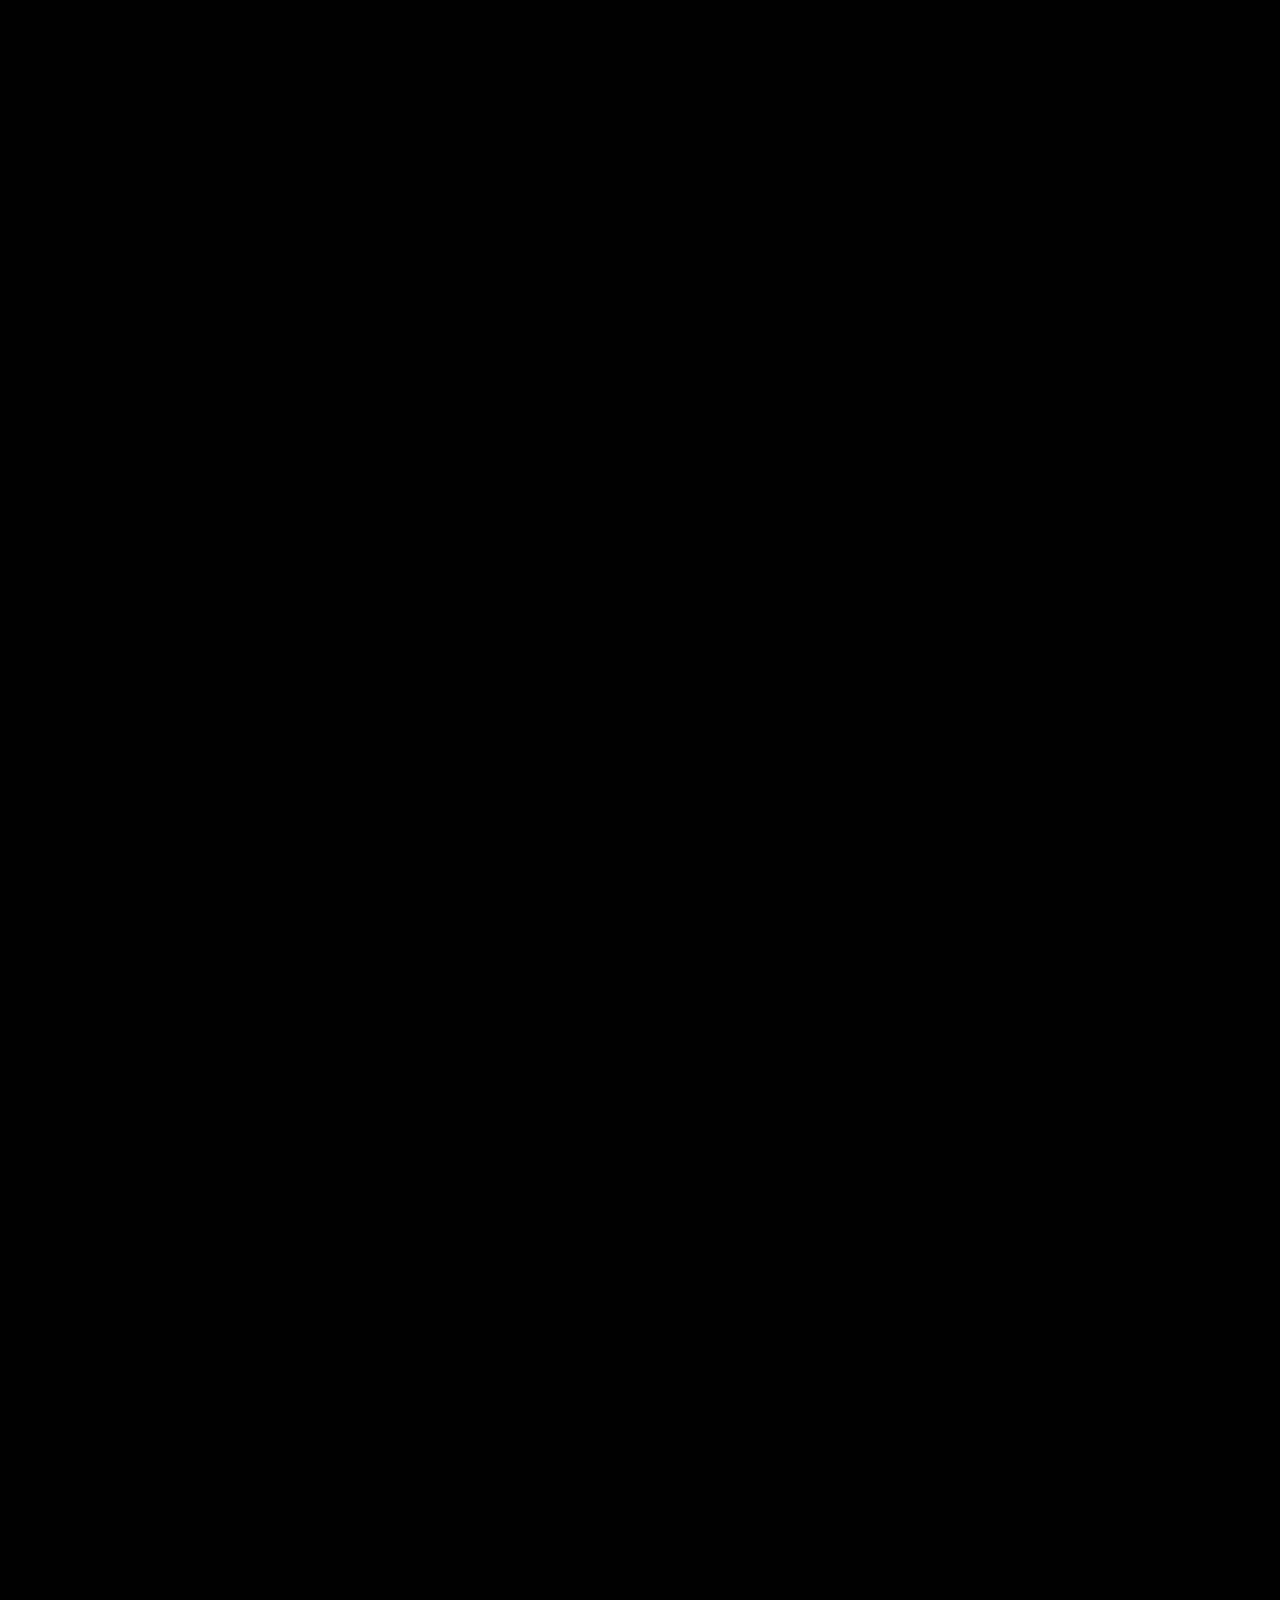
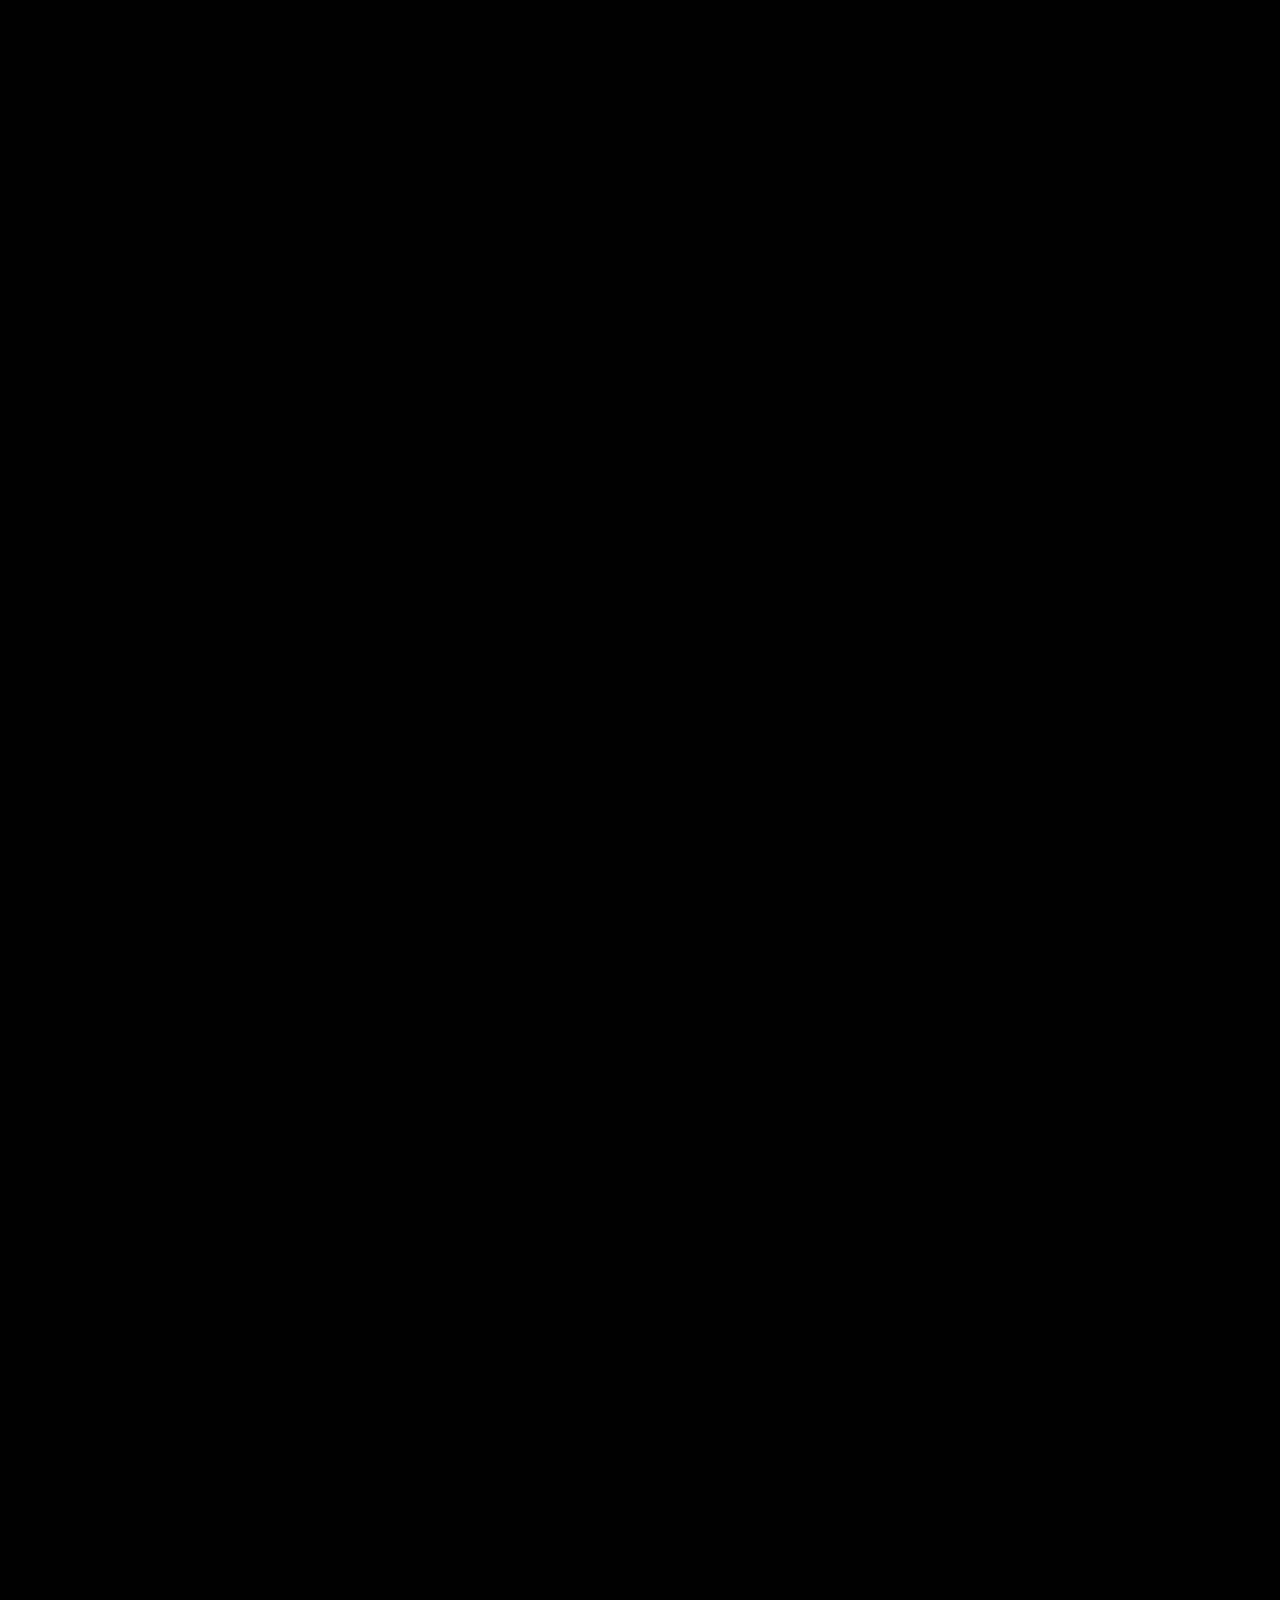
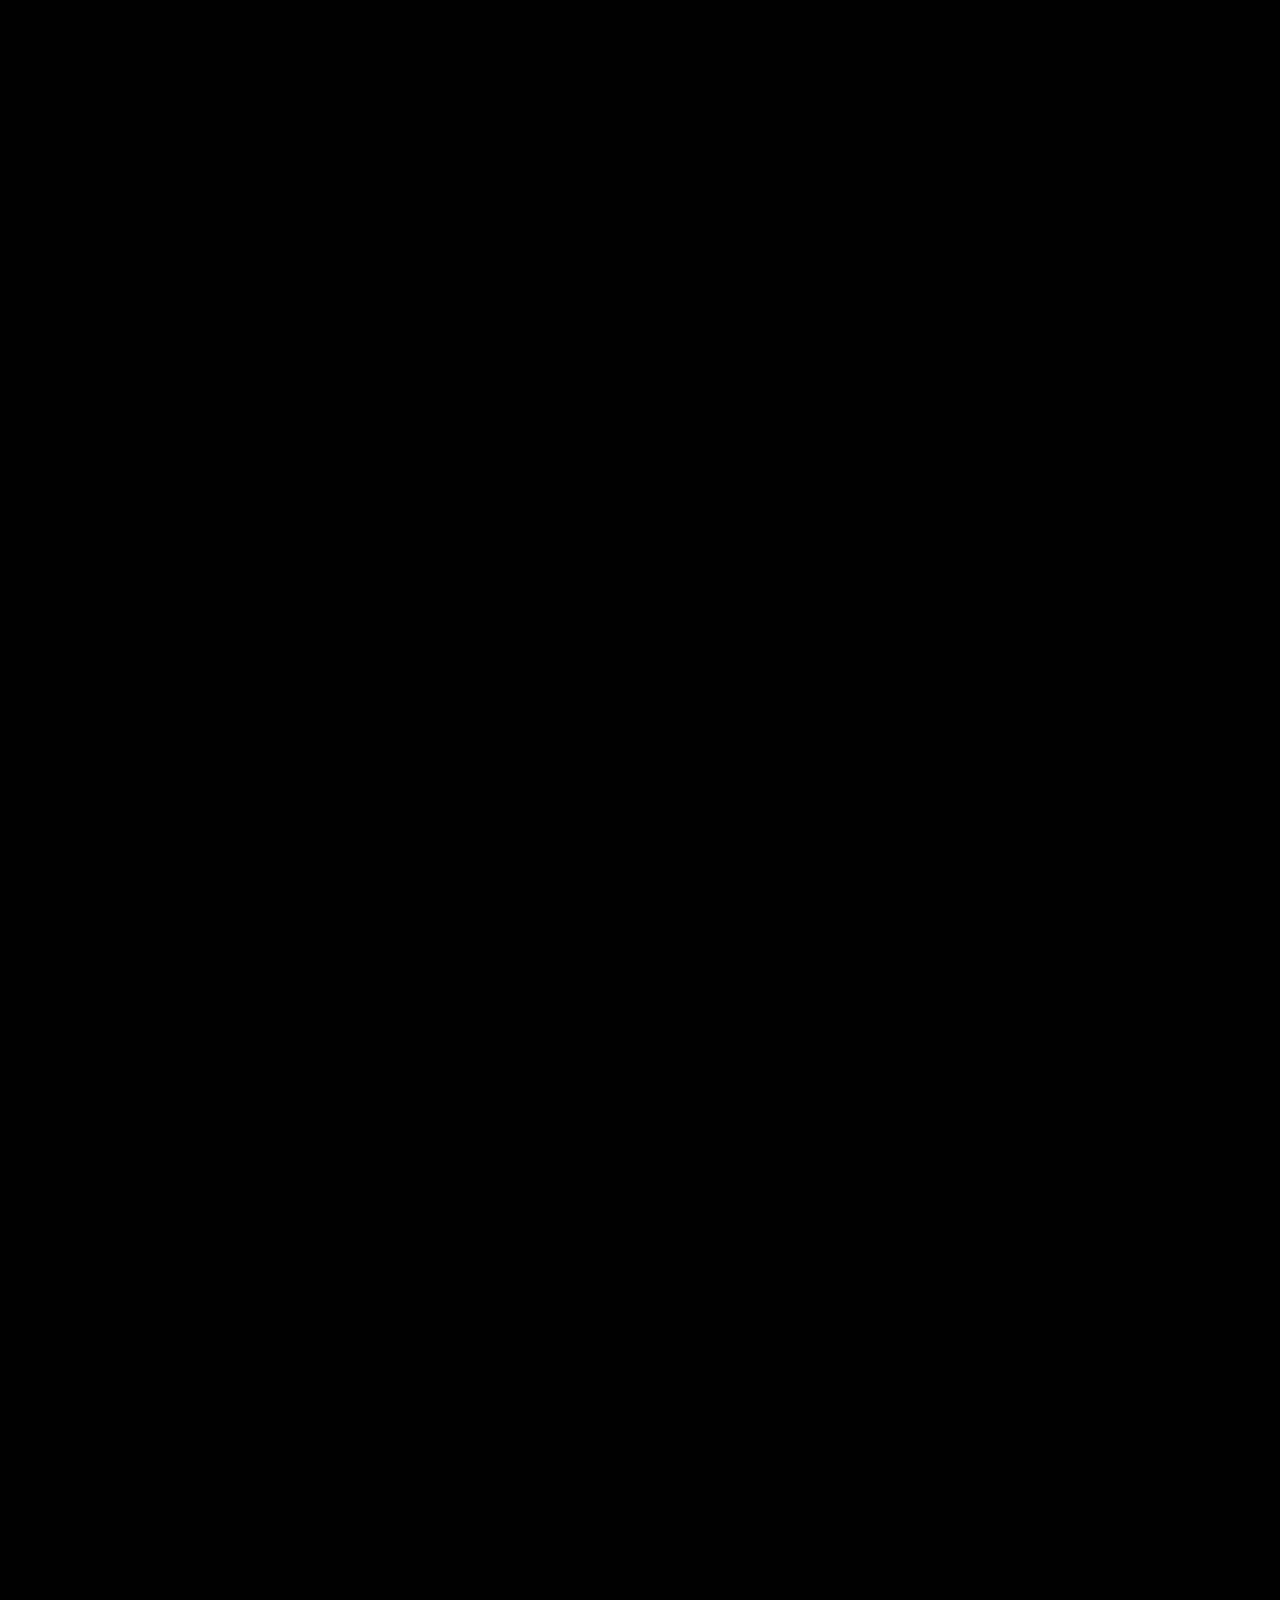
<file: Arcade/Caro.html>
<!doctype html>
<html lang="en">
<head>
  <meta charset="utf-8">
  <meta name="viewport" content="width=device-width,initial-scale=1">
  <title>Caro</title>
  <style>
    button,[role="button"]{touch-action:manipulation;-webkit-tap-highlight-color:transparent}
    *{box-sizing:border-box}
    html,body{height:100%;margin:0;background:#101820;color:#eef7ff;font-family:Arial,sans-serif}
    body{display:flex;align-items:stretch;justify-content:center;overflow:hidden}
    #app{width:min(100vw,820px);height:100vh;display:grid;grid-template-rows:auto auto auto auto 1fr auto;padding:8px 10px;gap:6px}
    header{display:grid;grid-template-columns:auto 1fr auto auto;gap:8px;align-items:center}
    h1{margin:0;color:#f8fafc;font-size:26px;line-height:1;text-align:left;white-space:nowrap}
    #stats{display:flex;gap:8px;justify-content:flex-end}
    .stat{min-width:58px;background:#172536;border:1px solid #2c4057;border-radius:7px;padding:5px 8px;text-align:center}
    .stat strong{display:block;font-size:17px;color:#fff}
    .stat span{display:block;font-size:10px;color:#9fb3c8;margin-top:1px}
    #difficulty{display:flex;gap:6px;justify-content:center}
    button{border:0;border-radius:7px;background:#2dd4bf;color:#06221e;font-weight:bold;font-size:14px;min-height:34px;cursor:pointer}
    button:hover{filter:brightness(1.1)}
    button.active{background:#facc15;color:#1f1600}
    #difficulty button{min-height:30px;padding:5px 12px;font-size:13px}
    #status{background:#172536;border:1px solid #2c4057;border-radius:7px;padding:6px 10px;text-align:center;font-size:15px;min-height:32px}
    #players{display:flex;justify-content:center;gap:8px;color:#c9d7e5;font-size:13px;line-height:1}
    #boardWrap{display:flex;align-items:center;justify-content:center;min-height:0;overflow:hidden}
    #board{display:grid;grid-template-columns:repeat(15,1fr);grid-template-rows:repeat(15,1fr);width:min(98vw,calc(100vh - 176px),760px);aspect-ratio:1;background:#d8a85f;border:4px solid #8b5a24;box-shadow:0 12px 30px rgba(0,0,0,.35)}
    .cell{border:1px solid rgba(86,48,17,.55);background:rgba(255,255,255,.04);font-size:clamp(14px,3.8vw,28px);line-height:1;display:flex;align-items:center;justify-content:center;cursor:pointer;padding:0}
    .cell:hover{background:rgba(255,255,255,.18)}
    .cell.win{background:#facc15}
    #bottomControls{display:flex;justify-content:center;gap:8px;padding-bottom:4px}
    #bottomControls button{min-height:30px;padding:5px 14px;font-size:13px;min-width:94px}
    #newGame{background:#38bdf8;color:#062135}
    #pvp{background:#a78bfa;color:#160f32}
    #back{position:static;justify-self:end;padding:6px 10px;min-height:30px;background:cyan;color:#000;z-index:10;font-size:12px}
    @media(max-width:560px){
      #app{padding:7px;gap:5px}
      h1{font-size:22px}
      header{gap:6px}
      #stats{gap:5px}
      .stat{min-width:48px;padding:4px 6px}
      .stat strong{font-size:15px}
      #difficulty button{padding:4px 9px;font-size:12px;min-height:28px}
      #status{font-size:13px;min-height:29px;padding:5px 8px}
      #players{font-size:12px;gap:5px}
      #board{width:min(98vw,calc(100vh - 158px))}
      #bottomControls button{min-height:28px;font-size:12px;padding:4px 12px}
      #back{padding:5px 8px;font-size:11px;min-height:28px}
    }
  </style>
</head>
<body>
  <main id="app">
    <header>
      <h1>⭕ Caro</h1>
      <div></div>
      <div id="stats">
        <div class="stat"><strong id="wins">0</strong><span>Wins</span></div>
        <div class="stat"><strong id="total">0</strong><span>Total</span></div>
      </div>
      <button id="back" onclick="location.href='index.html'">Back to Hub</button>
    </header>

    <div id="difficulty">
      <button class="active" data-difficulty="easy">Easy</button>
      <button data-difficulty="medium">Medium</button>
      <button data-difficulty="hard">Hard</button>
    </div>

    <div id="status">Your turn - place ⭕</div>
    <div id="players">
      <span>You: ⭕</span>
      <span>|</span>
      <span id="opponentLabel">AI: ✕</span>
      <span>|</span>
      <span id="modeLabel">Easy</span>
    </div>

    <section id="boardWrap">
      <div id="board" aria-label="Caro board"></div>
    </section>

    <div id="bottomControls">
      <button id="newGame">New Game</button>
      <button id="pvp">PvP</button>
    </div>
  </main>

<script>
(function() {
  const unlockTime = parseInt(localStorage.getItem('globalUnlockTime')) || 0;
  if (Date.now() >= unlockTime) {
    localStorage.removeItem('globalUnlockTime');
    window.location.href = 'index.html?needauth=1';
    return;
  }
  setInterval(function() {
    const t = parseInt(localStorage.getItem('globalUnlockTime')) || 0;
    if (Date.now() >= t) {
      localStorage.removeItem('globalUnlockTime');
      window.location.href = 'index.html?needauth=1';
    }
  }, 1000);
})();

const SIZE = 15;
const HUMAN = 'O';
const AI = 'X';
const boardEl = document.getElementById('board');
const statusEl = document.getElementById('status');
const winsEl = document.getElementById('wins');
const totalEl = document.getElementById('total');
const modeLabel = document.getElementById('modeLabel');
const opponentLabel = document.getElementById('opponentLabel');
const pvpBtn = document.getElementById('pvp');
const difficultyButtons = [...document.querySelectorAll('[data-difficulty]')];

let board = [];
let gameOver = false;
let current = HUMAN;
let difficulty = 'easy';
let pvp = false;
let stats = JSON.parse(localStorage.getItem('caro_stats') || '{"wins":0,"total":0}');
let audioCtx;

function getAudioContext(){
  if(!audioCtx){
    audioCtx = new (window.AudioContext || window.webkitAudioContext)();
  }
  if(audioCtx.state === 'suspended') audioCtx.resume();
  return audioCtx;
}

function playTone(freq, duration, type = 'triangle', volume = 0.09, delay = 0, endFreq){
  const ctx = getAudioContext();
  const osc = ctx.createOscillator();
  const gain = ctx.createGain();
  const start = ctx.currentTime + delay;

  osc.type = type;
  osc.frequency.setValueAtTime(freq, start);
  if(endFreq) osc.frequency.exponentialRampToValueAtTime(endFreq, start + duration);

  gain.gain.setValueAtTime(0.0001, start);
  gain.gain.exponentialRampToValueAtTime(volume, start + 0.01);
  gain.gain.exponentialRampToValueAtTime(0.0001, start + duration);

  osc.connect(gain);
  gain.connect(ctx.destination);
  osc.start(start);
  osc.stop(start + duration);
}

function playHumanPlaceSound(){
  playTone(440, 0.08, 'triangle', 0.07, 0, 560);
}

function playAiPlaceSound(){
  playTone(300, 0.09, 'sine', 0.065, 0, 220);
}

function playWinSound(){
  [523.25, 659.25, 783.99, 1046.5].forEach((freq, index) => {
    playTone(freq, 0.16, 'triangle', 0.085, index * 0.1);
  });
}

function playLoseSound(){
  playTone(392, 0.16, 'sawtooth', 0.07, 0, 261.63);
  playTone(246.94, 0.26, 'triangle', 0.08, 0.16, 164.81);
}

function saveStats(){
  localStorage.setItem('caro_stats', JSON.stringify(stats));
  winsEl.textContent = stats.wins;
  totalEl.textContent = stats.total;
}

function makeBoard(){
  boardEl.innerHTML = '';
  for(let r = 0; r < SIZE; r++){
    for(let c = 0; c < SIZE; c++){
      const cell = document.createElement('button');
      cell.className = 'cell';
      cell.dataset.r = r;
      cell.dataset.c = c;
      cell.addEventListener('click', () => playMove(r, c));
      boardEl.appendChild(cell);
    }
  }
}

function newGame(){
  board = Array.from({length:SIZE}, () => Array(SIZE).fill(''));
  gameOver = false;
  current = HUMAN;
  [...boardEl.children].forEach(cell => {
    cell.textContent = '';
    cell.classList.remove('win');
  });
  updateLabels();
}

function updateLabels(){
  opponentLabel.textContent = pvp ? 'Player 2: ✕' : 'AI: ✕';
  modeLabel.textContent = pvp ? 'PvP' : difficulty[0].toUpperCase() + difficulty.slice(1);
  pvpBtn.textContent = pvp ? 'AI Mode' : 'PvP';
  if(gameOver) return;
  if(pvp){
    statusEl.textContent = current === HUMAN ? 'Player 1 turn - place ⭕' : 'Player 2 turn - place ✕';
  } else {
    statusEl.textContent = current === HUMAN ? 'Your turn - place ⭕' : 'AI is thinking...';
  }
}

function playMove(r, c){
  if(gameOver || board[r][c]) return;
  if(!pvp && current !== HUMAN) return;

  place(r, c, current);
  playHumanPlaceSound();
  if(finishIfWon(r, c, current)) return;

  current = current === HUMAN ? AI : HUMAN;
  updateLabels();

  if(!pvp && current === AI){
    setTimeout(aiMove, 180);
  }
}

function place(r, c, mark){
  board[r][c] = mark;
  const idx = r * SIZE + c;
  boardEl.children[idx].textContent = mark === HUMAN ? '⭕' : '✕';
}

function aiMove(){
  if(gameOver) return;
  const move = chooseAiMove();
  if(!move) return;
  place(move.r, move.c, AI);
  playAiPlaceSound();
  if(finishIfWon(move.r, move.c, AI)) return;
  current = HUMAN;
  updateLabels();
}

function finishIfWon(r, c, mark){
  const line = getWinningLine(r, c, mark);
  if(line){
    gameOver = true;
    line.forEach(pos => boardEl.children[pos.r * SIZE + pos.c].classList.add('win'));
    stats.total++;
    if(mark === HUMAN && !pvp) stats.wins++;
    saveStats();
    if(pvp || mark === HUMAN){
      playWinSound();
    } else {
      playLoseSound();
    }
    statusEl.textContent = pvp
      ? (mark === HUMAN ? 'O wins!' : 'X wins!')
      : (mark === HUMAN ? 'You win!' : 'AI wins!');
    return true;
  }
  if(emptyCells().length === 0){
    gameOver = true;
    stats.total++;
    saveStats();
    statusEl.textContent = 'Draw!';
    return true;
  }
  return false;
}

function getWinningLine(r, c, mark){
  const dirs = [[1,0],[0,1],[1,1],[1,-1]];
  for(const [dr, dc] of dirs){
    const line = [{r,c}];
    for(const dir of [-1, 1]){
      let nr = r + dr * dir;
      let nc = c + dc * dir;
      while(inBounds(nr, nc) && board[nr][nc] === mark){
        line.push({r:nr, c:nc});
        nr += dr * dir;
        nc += dc * dir;
      }
    }
    if(line.length >= 5) return line;
  }
  return null;
}

function chooseAiMove(){
  const empties = emptyCells();
  if(!empties.length) return null;
  if(difficulty === 'easy') return empties[Math.floor(Math.random() * empties.length)];

  const win = findBestTacticalMove(AI);
  if(win) return win;
  const block = findBestTacticalMove(HUMAN);
  if(block) return block;
  if(difficulty === 'medium') return bestScoredMove(empties, 1);
  return bestScoredMove(empties, 2);
}

function findBestTacticalMove(mark){
  for(const cell of emptyCells()){
    board[cell.r][cell.c] = mark;
    const wins = !!getWinningLine(cell.r, cell.c, mark);
    board[cell.r][cell.c] = '';
    if(wins) return cell;
  }
  return null;
}

function bestScoredMove(empties, depth){
  let best = null;
  let bestScore = -Infinity;
  for(const cell of empties){
    const score = scoreMove(cell.r, cell.c, AI) + scoreMove(cell.r, cell.c, HUMAN) * 0.9 + centerScore(cell);
    let lookAhead = 0;
    if(depth > 1){
      board[cell.r][cell.c] = AI;
      const humanThreat = findBestThreatScore(HUMAN);
      board[cell.r][cell.c] = '';
      lookAhead = -humanThreat * 0.45;
    }
    const total = score + lookAhead + Math.random() * 0.1;
    if(total > bestScore){
      bestScore = total;
      best = cell;
    }
  }
  return best;
}

function findBestThreatScore(mark){
  let best = 0;
  for(const cell of emptyCells()){
    best = Math.max(best, scoreMove(cell.r, cell.c, mark));
  }
  return best;
}

function scoreMove(r, c, mark){
  const dirs = [[1,0],[0,1],[1,1],[1,-1]];
  let score = 0;
  for(const [dr, dc] of dirs){
    let count = 1;
    let open = 0;
    for(const dir of [-1, 1]){
      let nr = r + dr * dir;
      let nc = c + dc * dir;
      while(inBounds(nr, nc) && board[nr][nc] === mark){
        count++;
        nr += dr * dir;
        nc += dc * dir;
      }
      if(inBounds(nr, nc) && board[nr][nc] === '') open++;
    }
    score += Math.pow(10, count) * (open + 1);
  }
  return score;
}

function centerScore(cell){
  const mid = (SIZE - 1) / 2;
  return 20 - (Math.abs(cell.r - mid) + Math.abs(cell.c - mid));
}

function emptyCells(){
  const cells = [];
  for(let r = 0; r < SIZE; r++){
    for(let c = 0; c < SIZE; c++){
      if(!board[r][c]) cells.push({r,c});
    }
  }
  return cells;
}

function inBounds(r, c){
  return r >= 0 && r < SIZE && c >= 0 && c < SIZE;
}

difficultyButtons.forEach(button => {
  button.addEventListener('click', () => {
    difficulty = button.dataset.difficulty;
    pvp = false;
    difficultyButtons.forEach(btn => btn.classList.toggle('active', btn === button));
    newGame();
  });
});

document.getElementById('newGame').addEventListener('click', newGame);
pvpBtn.addEventListener('click', () => {
  pvp = !pvp;
  newGame();
});

saveStats();
makeBoard();
newGame();
</script>
<!-- Repo refresh: 2026-07-25 09:30:35 +07 -->
</body>
</html>
</file>
<file: Massage/style.css>
* {
    margin: 0;
    padding: 0;
    box-sizing: border-box;
}

body {
    font-family: -apple-system, BlinkMacSystemFont, 'Segoe UI', Roboto, sans-serif;
    background: #1a1a2e;
    color: #eee;
    min-height: 100vh;
}

.screen {
    display: none;
    min-height: 100vh;
    min-height: 100dvh;
    padding: 20px;
}

.screen.active {
    display: block;
}

/* ALL PROJECTS BUTTON */
.all-projects-btn {
    position: fixed;
    top: 15px;
    right: 15px;
    background: #e94560;
    color: #fff;
    padding: 8px 16px;
    border-radius: 8px;
    text-decoration: none;
    font-weight: 700;
    font-size: 13px;
    z-index: 100;
    transition: background 0.2s;
}

.all-projects-btn:hover {
    background: #c73650;
}

/* SIGN OUT BUTTON (top left) */
.sign-out-btn {
    position: fixed;
    top: 15px;
    left: 15px;
    padding: 8px 16px;
    border: 2px solid #e94560;
    border-radius: 8px;
    background: transparent;
    color: #e94560;
    font-size: 13px;
    font-weight: 700;
    cursor: pointer;
    z-index: 100;
    transition: all 0.2s;
}

.sign-out-btn:hover {
    background: #e94560;
    color: #fff;
}

/* LANGUAGE TOGGLE BUTTON (top center) */
.lang-toggle-btn {
    position: fixed;
    top: 15px;
    left: 50%;
    transform: translateX(-50%);
    padding: 8px 16px;
    border: 2px solid #4ecca3;
    border-radius: 8px;
    background: transparent;
    color: #4ecca3;
    font-size: 13px;
    font-weight: 700;
    cursor: pointer;
    z-index: 100;
    transition: all 0.2s;
}

.lang-toggle-btn:hover {
    background: #4ecca3;
    color: #1a1a2e;
}

/* AUTH */
.auth-container {
    max-width: 400px;
    margin: 80px auto 0;
    background: #16213e;
    border-radius: 16px;
    padding: 40px 30px;
    box-shadow: 0 8px 32px rgba(0,0,0,0.3);
}

.auth-container h1 {
    text-align: center;
    margin-bottom: 30px;
    font-size: 28px;
    color: #e94560;
}

.auth-tabs {
    display: flex;
    gap: 0;
    margin-bottom: 25px;
    border-radius: 10px;
    overflow: hidden;
    border: 2px solid #e94560;
}

.auth-tab {
    flex: 1;
    padding: 12px;
    border: none;
    background: transparent;
    color: #aaa;
    font-size: 16px;
    font-weight: 600;
    cursor: pointer;
    transition: all 0.2s;
}

.auth-tab.active {
    background: #e94560;
    color: #fff;
}

.auth-form {
    display: flex;
    flex-direction: column;
    gap: 15px;
}

.auth-form input {
    padding: 14px 16px;
    border-radius: 10px;
    border: 2px solid #0f3460;
    background: #1a1a2e;
    color: #eee;
    font-size: 16px;
    outline: none;
    transition: border-color 0.2s;
}

.auth-form input:focus {
    border-color: #e94560;
}

.btn-primary {
    padding: 14px 24px;
    border: none;
    border-radius: 10px;
    background: #e94560;
    color: #fff;
    font-size: 16px;
    font-weight: 700;
    cursor: pointer;
    transition: background 0.2s;
}

.btn-primary:hover {
    background: #c73650;
}

.btn-primary:disabled {
    background: #555;
    cursor: not-allowed;
}

.btn-secondary {
    padding: 10px 20px;
    border: 2px solid #e94560;
    border-radius: 10px;
    background: transparent;
    color: #e94560;
    font-size: 14px;
    font-weight: 600;
    cursor: pointer;
    transition: all 0.2s;
}

.btn-secondary:hover {
    background: #e94560;
    color: #fff;
}

.btn-danger {
    padding: 14px 24px;
    border: none;
    border-radius: 10px;
    background: #ff4444;
    color: #fff;
    font-size: 16px;
    font-weight: 700;
    cursor: pointer;
    transition: background 0.2s;
}

.btn-danger:hover {
    background: #cc0000;
}

.btn-large {
    width: 100%;
    padding: 16px;
    font-size: 18px;
}

.hidden {
    display: none !important;
}

/* Show password as circles but don't trigger Safari's save-password prompt */
.no-save-password {
    -webkit-text-security: disc;
    text-security: disc;
    letter-spacing: 1px;
}

.error-text {
    color: #ff6b6b;
    text-align: center;
    margin-top: 10px;
    font-size: 14px;
}

/* HOME */
.home-container {
    max-width: 600px;
    margin: 0 auto;
    padding-top: 70px;
}

.header-row {
    display: flex;
    justify-content: space-between;
    align-items: center;
    margin-bottom: 20px;
    flex-wrap: wrap;
    gap: 10px;
}

.header-row h1 {
    font-size: 24px;
}

.points-display {
    background: #16213e;
    padding: 15px 20px;
    border-radius: 12px;
    text-align: center;
    font-size: 20px;
    margin-bottom: 30px;
    border: 2px solid #e94560;
}

.points-display strong {
    color: #e94560;
    font-size: 24px;
}

.section {
    margin-bottom: 30px;
}

.section h2 {
    font-size: 20px;
    margin-bottom: 8px;
}

.subtitle {
    color: #aaa;
    margin-bottom: 15px;
    font-size: 14px;
}

.duration-selector {
    display: grid;
    grid-template-columns: repeat(3, 1fr);
    gap: 12px;
}

.duration-btn {
    padding: 18px 10px;
    border: 2px solid #0f3460;
    border-radius: 12px;
    background: #16213e;
    color: #eee;
    font-size: 16px;
    font-weight: 700;
    cursor: pointer;
    transition: all 0.2s;
    text-align: center;
}

.duration-btn:hover,
.duration-btn.selected {
    border-color: #e94560;
    background: #e94560;
}

.duration-btn small {
    font-weight: 400;
    color: #ccc;
}

.duration-btn.selected small {
    color: #fff;
}

.redeem-options {
    display: grid;
    grid-template-columns: repeat(3, 1fr);
    gap: 12px;
}

.redeem-btn {
    padding: 18px 10px;
    border: 2px solid #0f3460;
    border-radius: 12px;
    background: #16213e;
    color: #eee;
    font-size: 15px;
    font-weight: 700;
    cursor: pointer;
    transition: all 0.2s;
    text-align: center;
}

.redeem-btn:hover:not(:disabled) {
    border-color: #4ecca3;
    background: #4ecca3;
    color: #1a1a2e;
}

.redeem-btn:disabled {
    opacity: 0.4;
    cursor: not-allowed;
}

.redeem-btn small {
    font-weight: 400;
    color: #aaa;
}

/* SESSION */
.session-container {
    max-width: 400px;
    margin: 100px auto 0;
    text-align: center;
}

.session-container h1 {
    font-size: 28px;
    margin-bottom: 20px;
}

.session-info {
    font-size: 18px;
    margin-bottom: 10px;
    color: #aaa;
}

.timer-display {
    font-size: 80px;
    font-weight: 700;
    font-variant-numeric: tabular-nums;
    margin: 40px 0;
    color: #4ecca3;
}

.session-actions {
    display: flex;
    flex-direction: column;
    gap: 15px;
    margin-bottom: 20px;
}

/* PAYMENT */
.payment-container {
    max-width: 400px;
    margin: 100px auto 0;
    text-align: center;
    background: #16213e;
    border-radius: 16px;
    padding: 40px 30px;
    box-shadow: 0 8px 32px rgba(0,0,0,0.3);
}

.payment-container h1 {
    font-size: 28px;
    margin-bottom: 20px;
    color: #e94560;
}

.payment-amount {
    font-size: 24px;
    margin-bottom: 10px;
}

.payment-amount strong {
    color: #4ecca3;
    font-size: 32px;
}

.payment-points-earned {
    font-size: 16px;
    color: #aaa;
    margin-bottom: 30px;
}

.payment-points-earned strong {
    color: #e94560;
}

.payment-confirm p {
    margin-bottom: 12px;
    color: #ccc;
}

.payment-confirm input {
    padding: 14px 16px;
    border-radius: 10px;
    border: 2px solid #0f3460;
    background: #1a1a2e;
    color: #eee;
    font-size: 16px;
    outline: none;
    width: 100%;
    margin-bottom: 15px;
}

.payment-confirm input:focus {
    border-color: #e94560;
}
</file>
